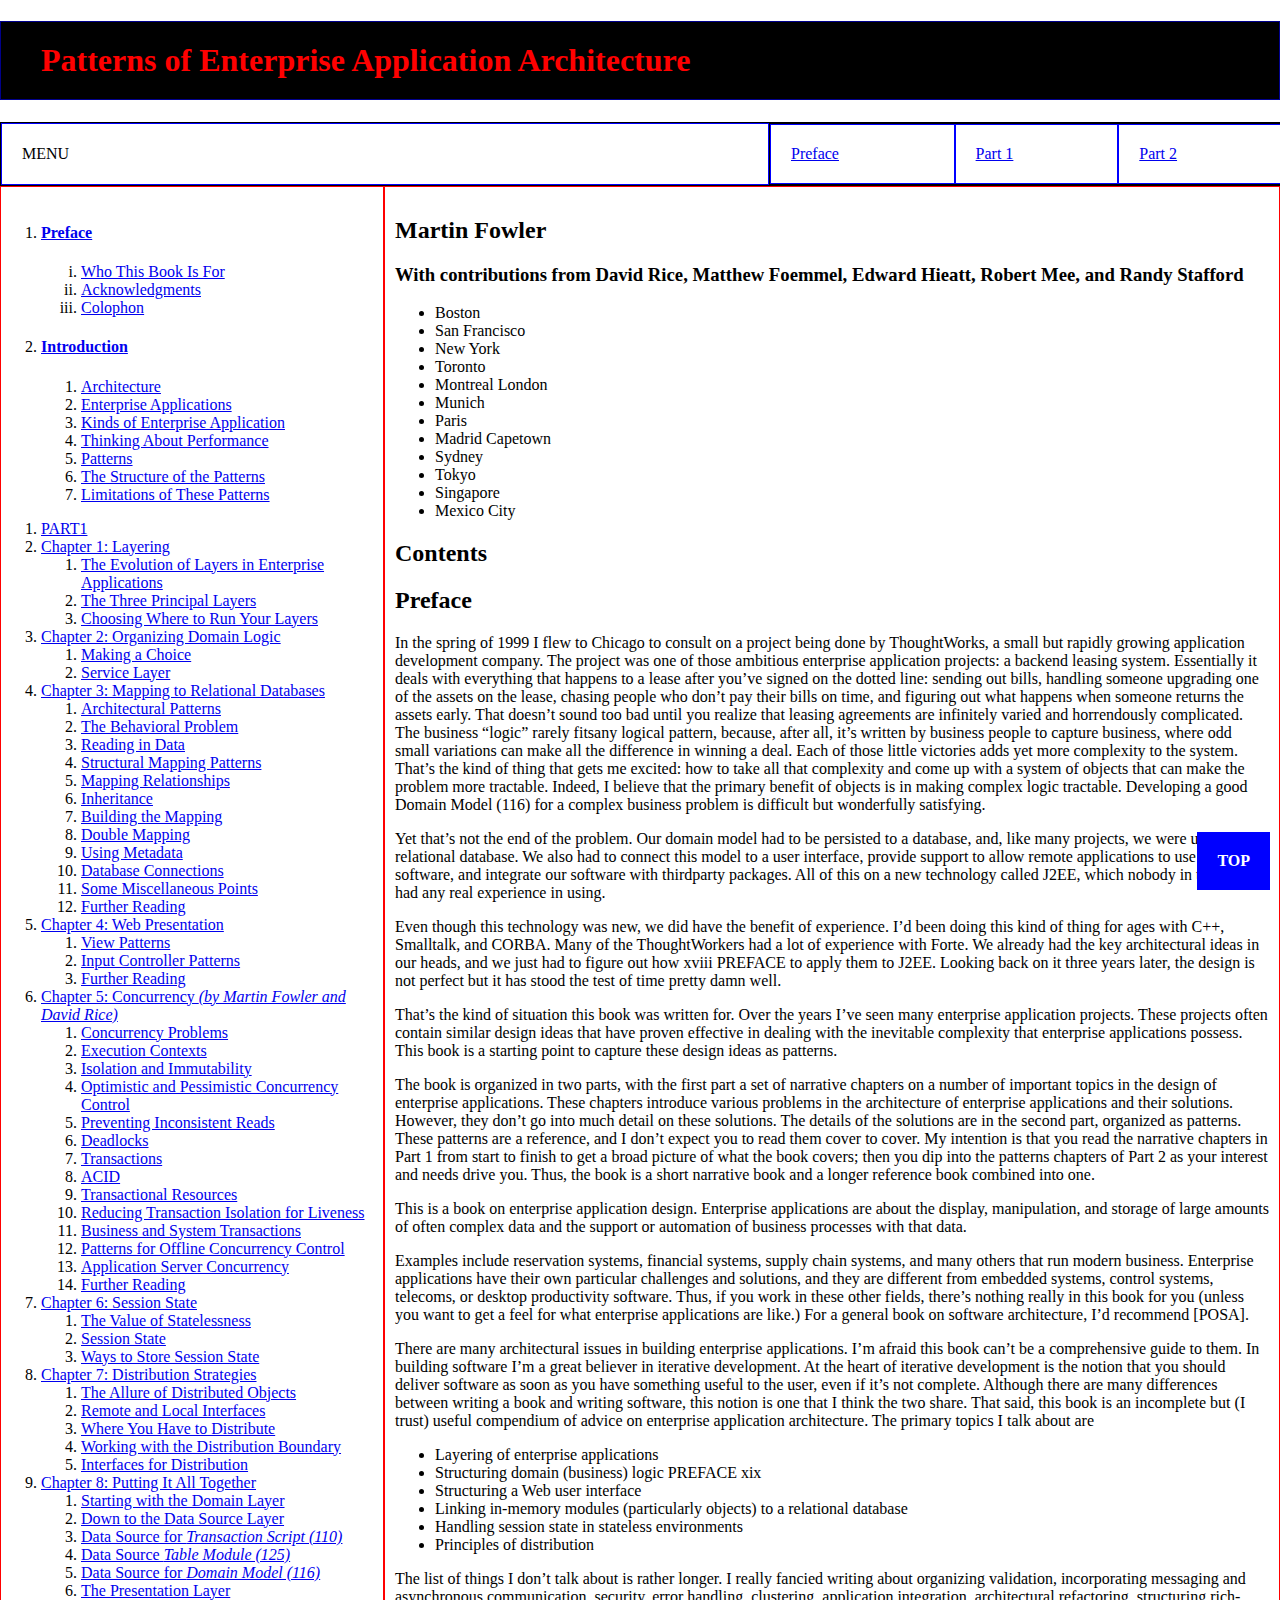
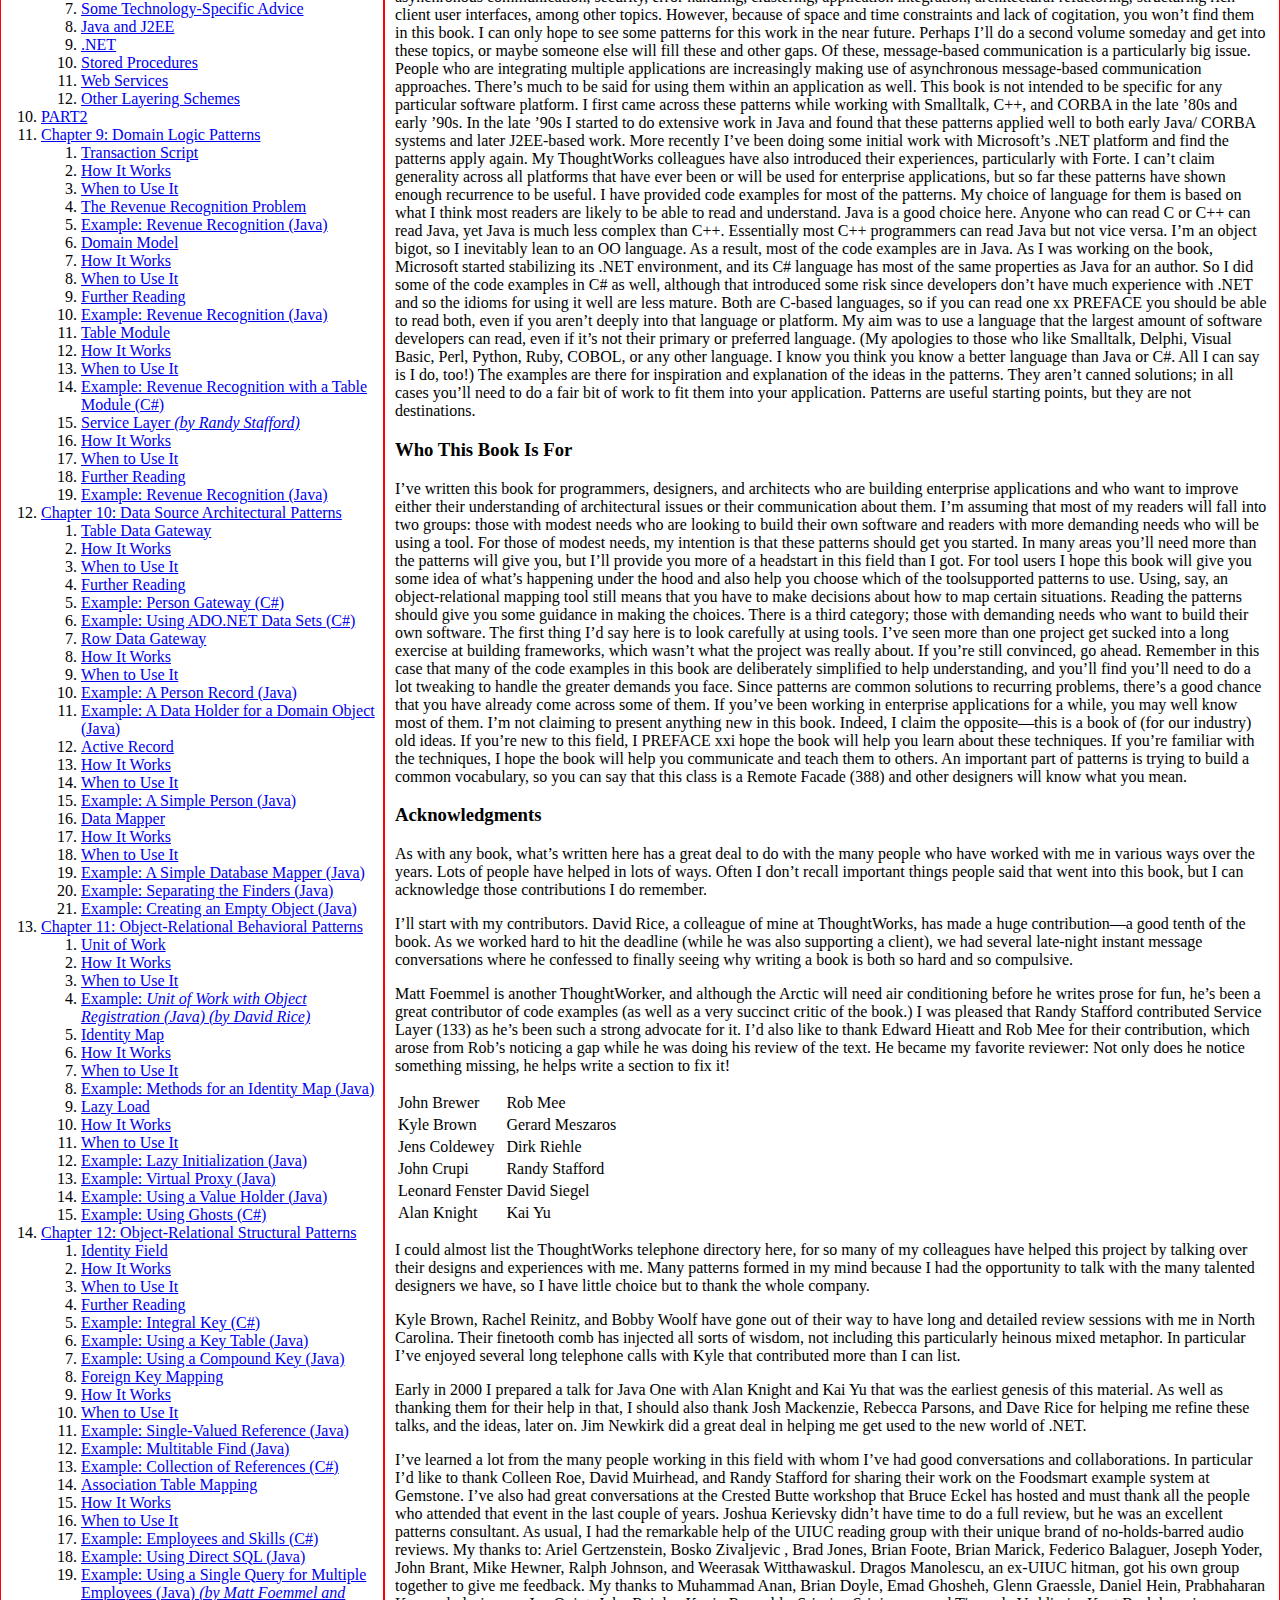
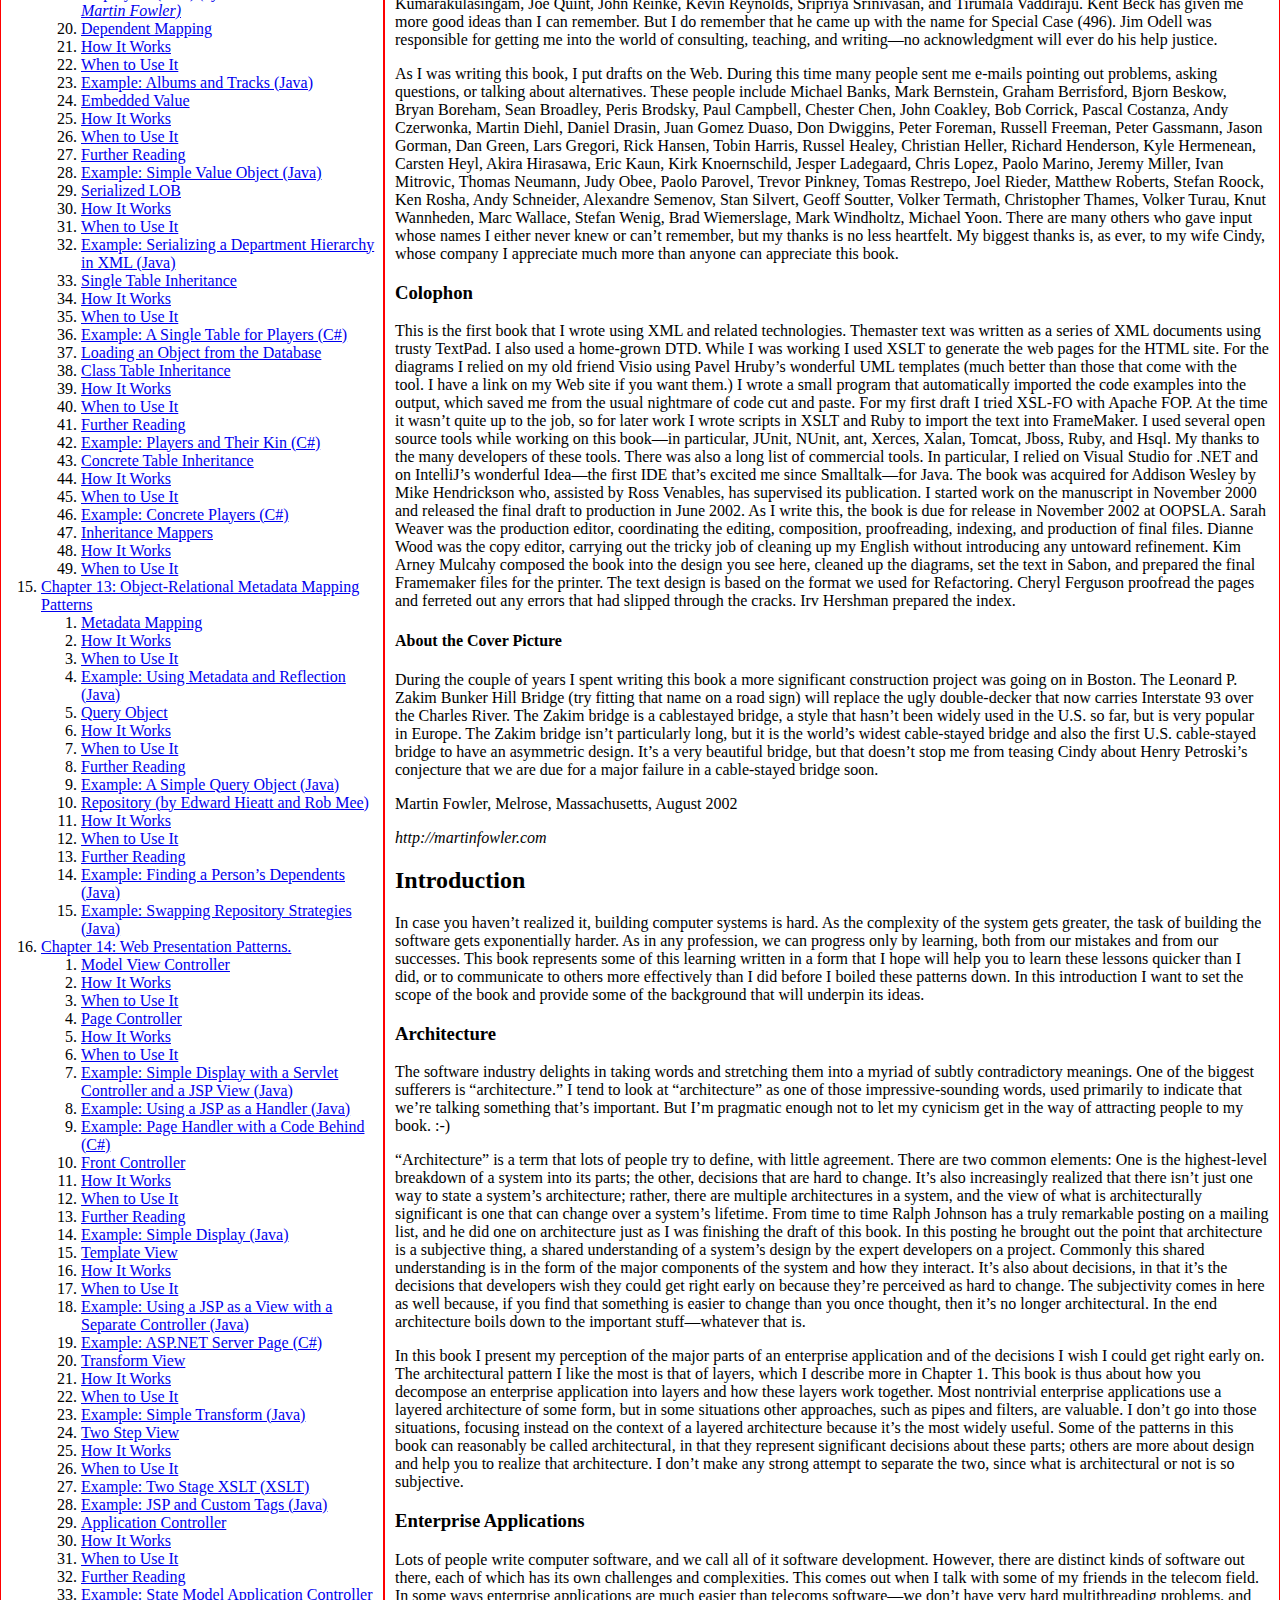
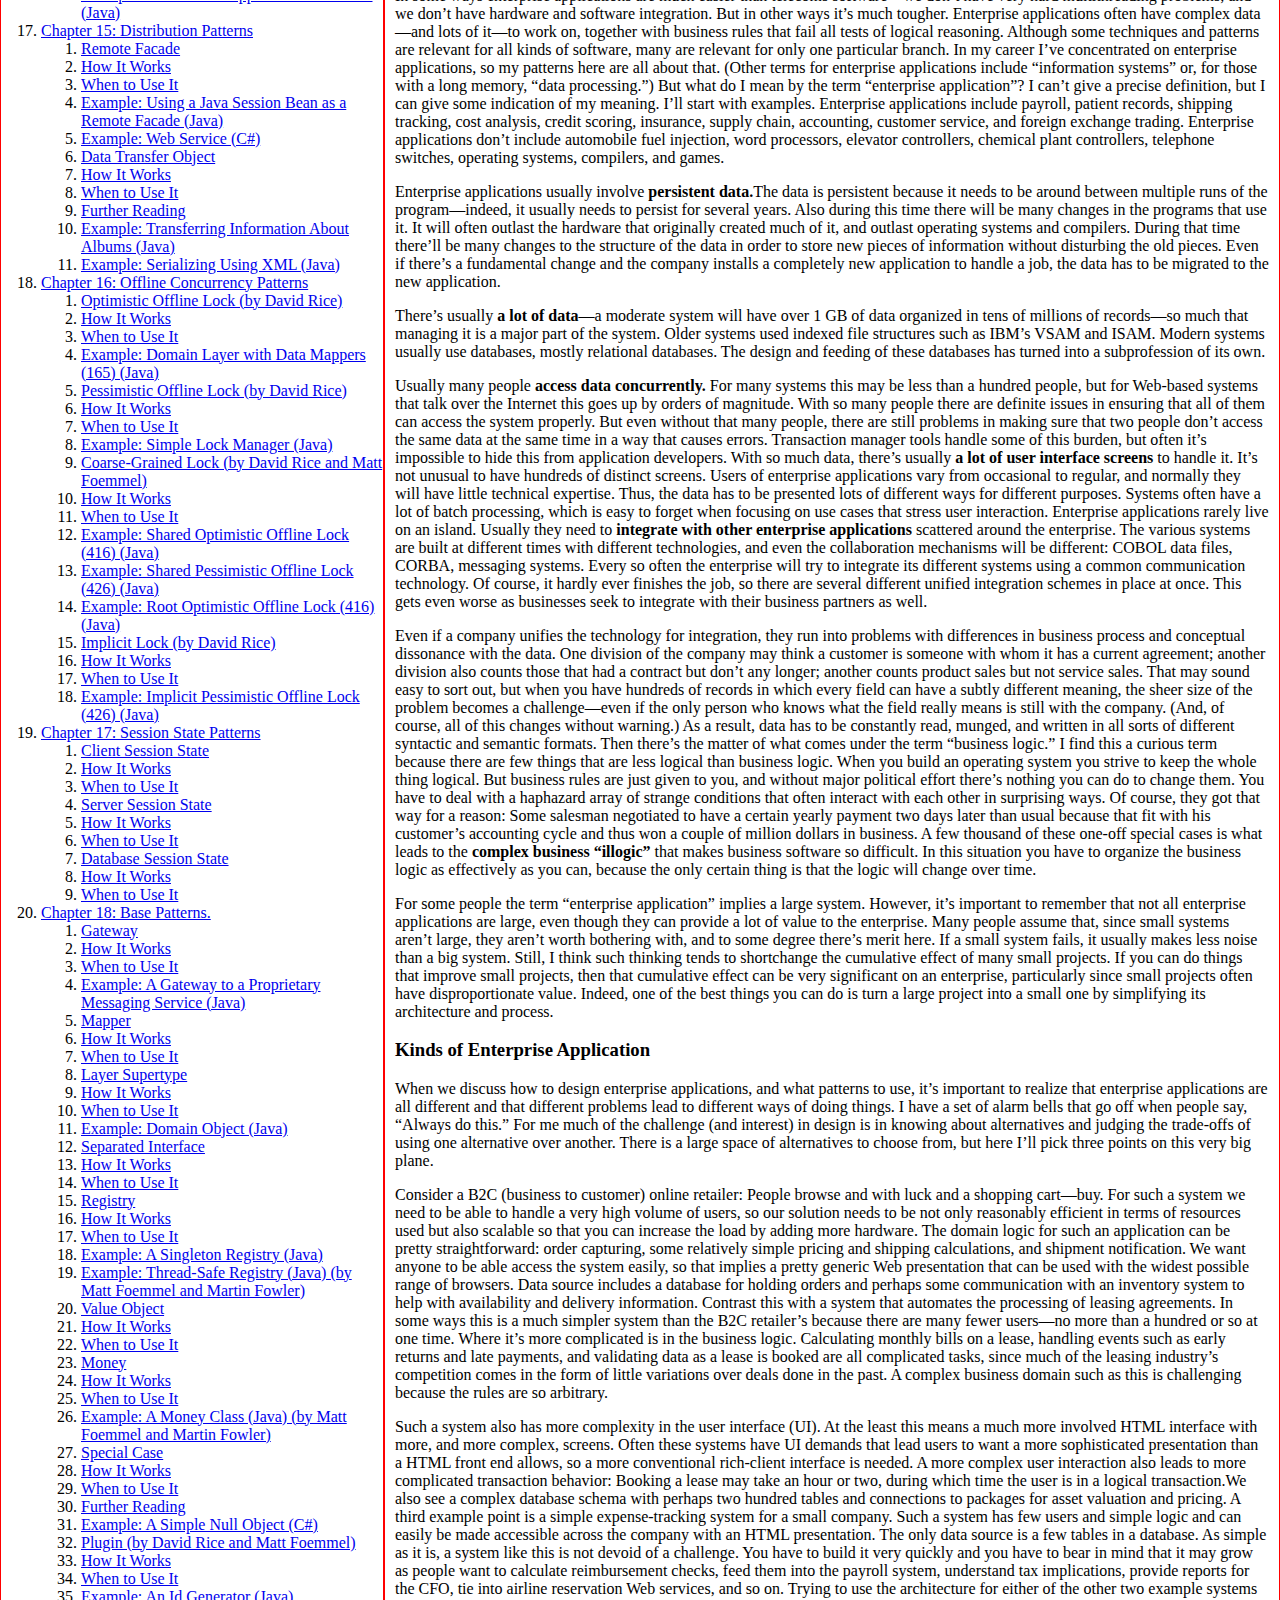
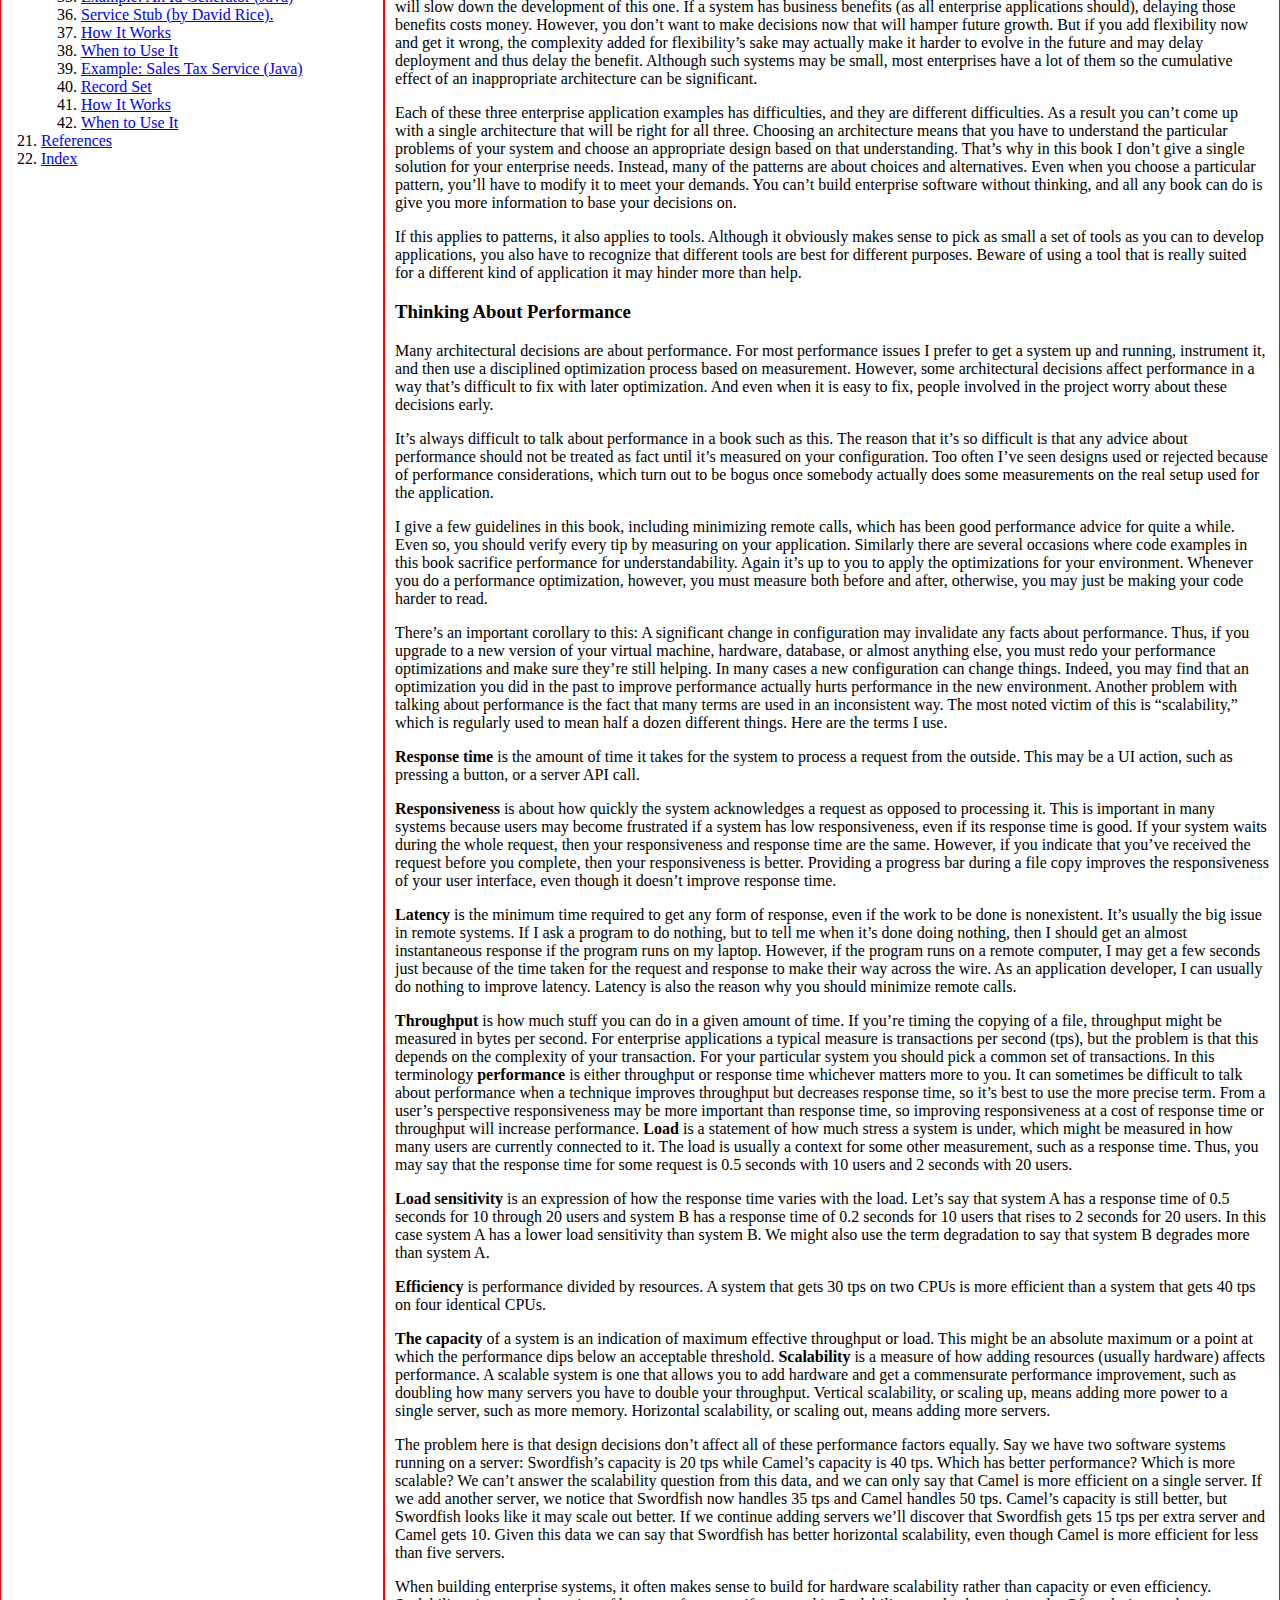
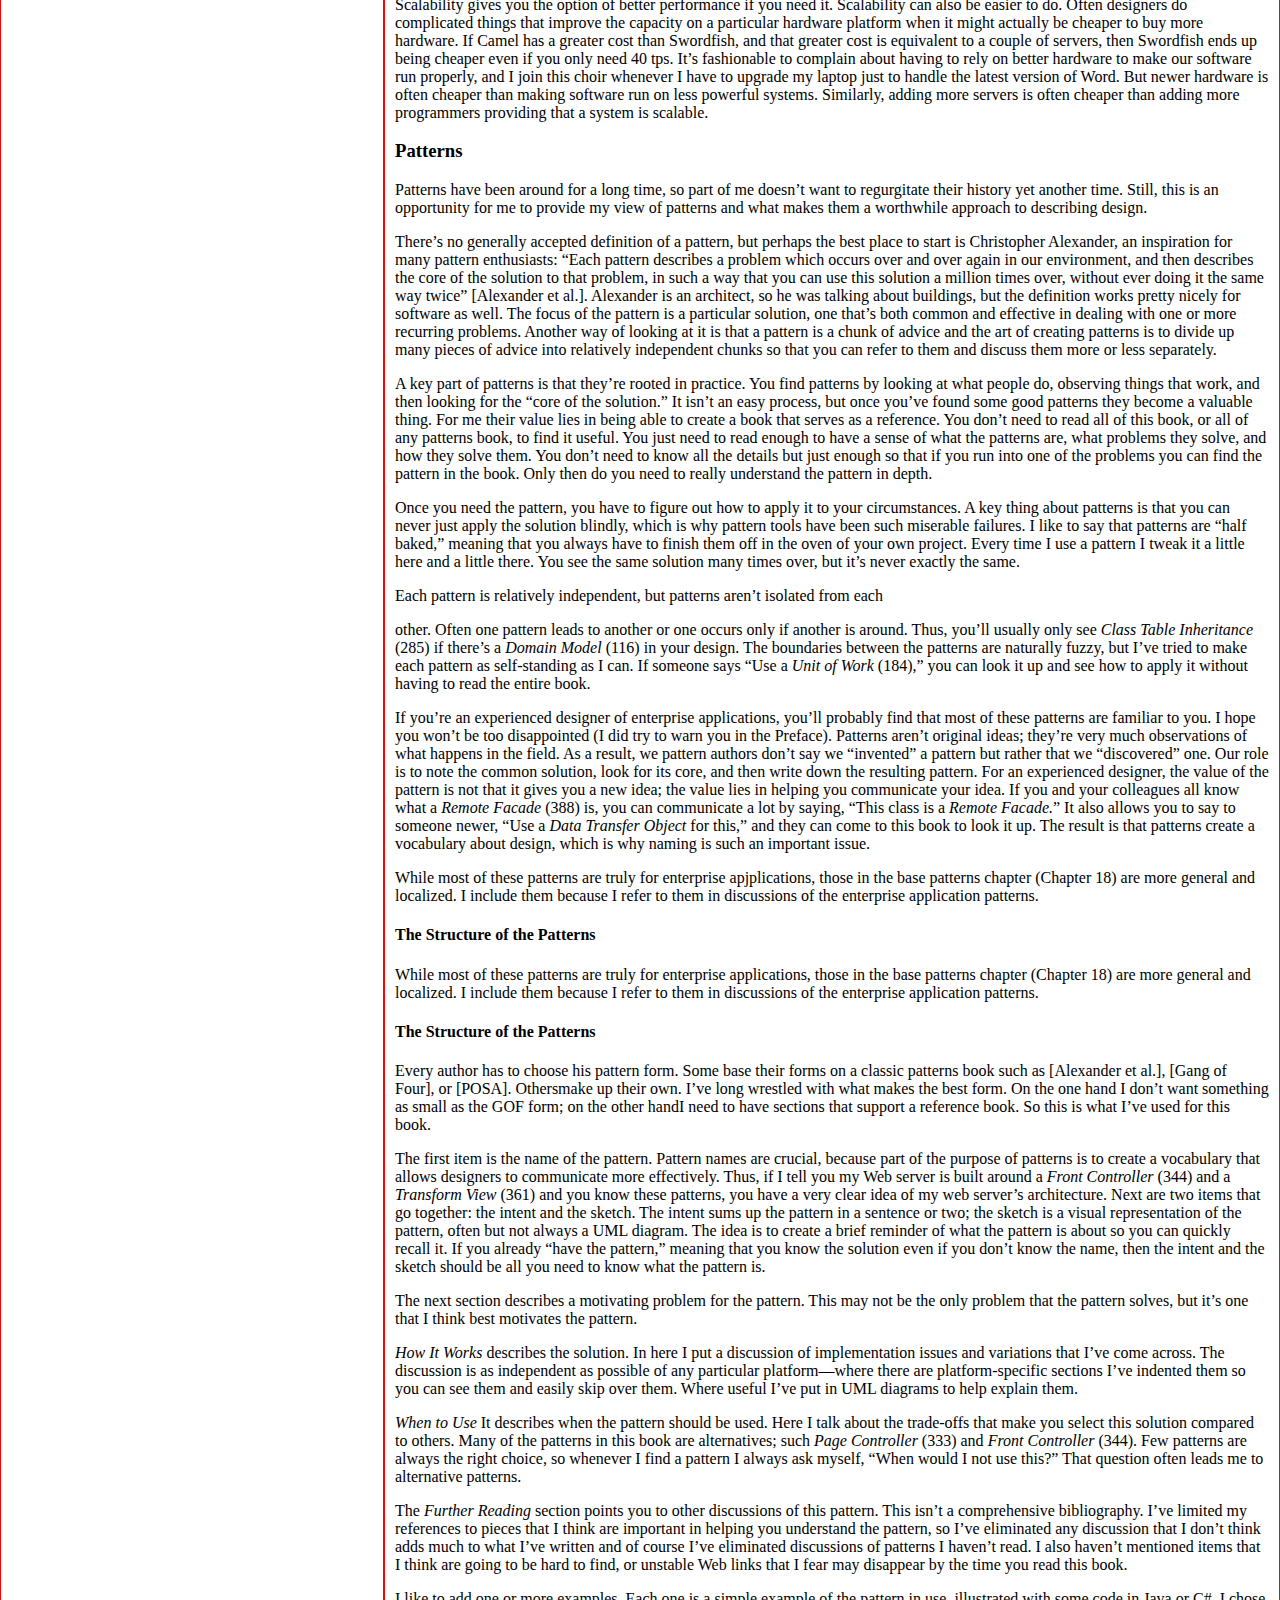
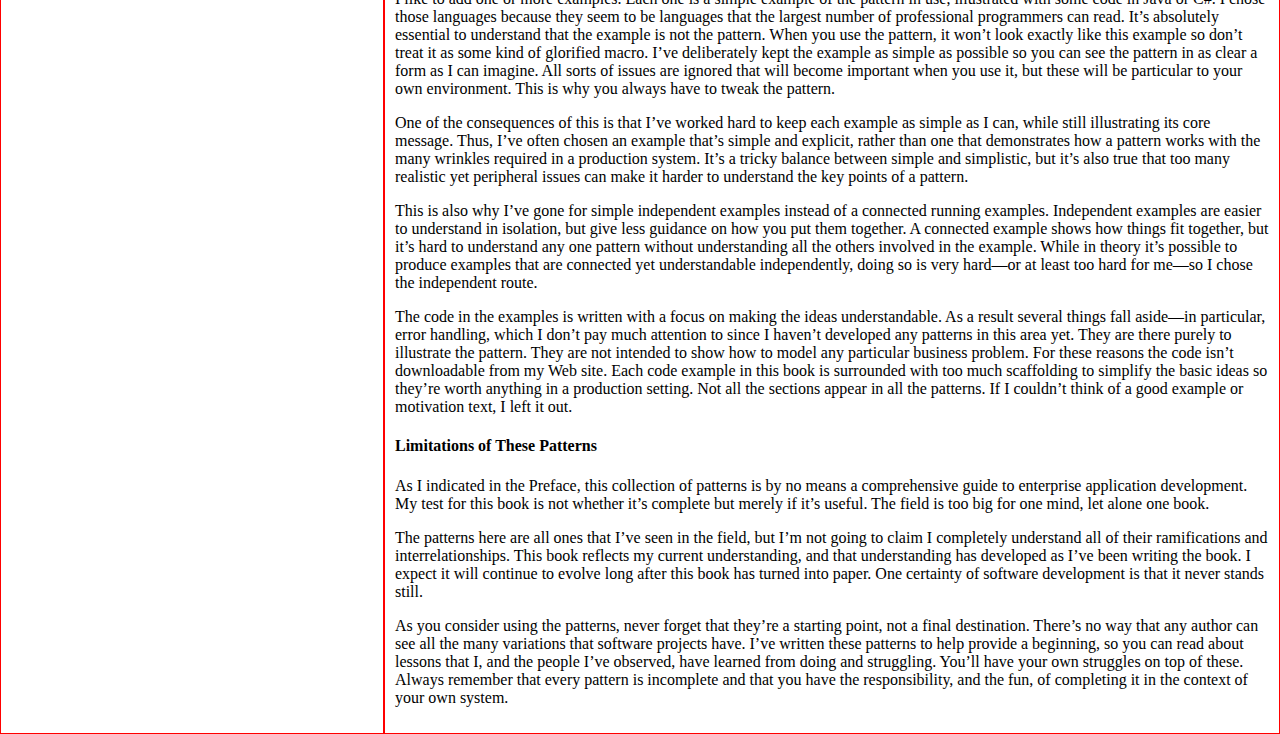
<file: index.html>
<!DOCTYPE html>
<html>
        <head>
                <title>Patterns of Enterprise Application Architecture</title>
        </head>
        <body>
                <style>
                        body{
                                margin: 0;
                                padding: 0;
                        }
                        /* p, div {
                            border: 1px solid red;
                            margin: 10px 20px;
                            padding: 10px 20px 30px 40px;
                        } */

                        .inner-div{
                            padding: 10px;
                        }

                        .super-inner{
                            display: block;
                            border-color: blue;
                            margin-bottom: 20px;
                        }

                        .menu{
                                border: 1px solid black;
                                display: table;
                                width:100%;
                        }

                        .menu-item{
                                border: 1px solid blue;
                                display: table-cell;

                                padding: 20px;
                        }
                        .menu-item2{
                                border: 1px solid blue;
                                display: table-cell;
                                width: 60%;

                                padding: 20px;
                        }

                        .menu-item:hover{
                                background: red;
                                color: white;
                                cursor: pointer;
                        }
                        .menu-item:active{
                                background: green;
                        }

                        /* .menu div{
                                display: inline-block;
                                border: 1px solid red;
                                padding: 10px 20px;
                        }

                        .menu div:hover{
                                background: red;
                                color: white;
                        }

                        .menu li{
                                display: inline-block;
                                border: 1px solid red;
                                padding: 10px 20px;
                        }

                        .menu li:hover{
                                background: red;
                                color: white;
                        } */

                        #top-button{
                                display: block;
                                position: fixed;
                                bottom: 10px;
                                right: 10px;
                                background: blue;
                                color: white;
                                padding: 20px;
                                font-weight: bold;
                                text-decoration: none;
                        }
                        .start{
                                display: table-cell;
                                border: 1px solid red;
                                width: 30%;


                        }

                        .start:hover{
                                background: red;
                                color: white;
                                cursor: pointer;
                        }
                        .start:active{
                                background: green;
                        }
                        .text{
                                display: table-cell;
                                border: 1px solid red;
                                padding: 10px;
                                width: 70%;
                        }

                </style>
                <a href="#" id="top-button">TOP</a>
                <h1 style="color: red; background-color: black; border: 1px solid darkblue; padding: 20px 40px;">Patterns of Enterprise Application Architecture</h1>
                <div class="menu">
                        <div class="menu-item2">MENU</div>
                <div class="menu">
                        <a href="file:///C:/study/homework/index.html" class="menu-item">Preface</a>
                        <a href="file:///C:/study/homework/part1.html" target="_blank" class="menu-item">Part 1</a>
                        <a href="file:///C:/study/homework/part2.html" target="_blank" class="menu-item">Part 2</a>
                </div>
                </div>
                <div class="start">
                <ol>
                        <li>
                                <a href="#Preface"><h4>Preface</h4></a>
                                <ol type="i">
                                        <li>
                                                <a href="#Who_This_Book_Is_For">Who This Book Is For</a>
                                        </li>
                                        <li>
                                                <a href="#Acknowledgments">Acknowledgments</a>
                                        </li>
                                        <li>
                                                <a href="#Colophon">Colophon</a>
                                        </li>
                                </ol>
                        </li>
                        <li>
                                <a href="#Introduction"><h4>Introduction</h4></a>
                                <ol>
                                        <li>
                                                <a href="#Architecture">Architecture</a>
                                        </li>
                                        <li>
                                                <a href="#Enterprise_Applications">Enterprise Applications</a>
                                        </li>
                                        <li>
                                                <a href="#Kinds_of_Enterprise_Application">Kinds of Enterprise Application</a>
                                        </li>
                                        <li>
                                                <a href="#Thinking_About_Performance">Thinking About Performance</a>
                                        </li>
                                        <li>
                                                <a href="#Patterns">Patterns</a>
                                        </li>
                                        <li>
                                                <a href="#The_Structure_of_the_Patterns">The Structure of the Patterns</a>
                                        </li>
                                        <li>
                                                <a href="#Limitations_of_These_Patterns">Limitations of These Patterns</a>
                                        </li>
                                </ol>
                        </li>
                </ol>
                <!-- part 1 -->
                <ol>
                        <li>
                                <a href="file:///C:/study/homework/part1.html" target="_blank">PART1</a>
                        </li>

                        <li>
                                <a href="file:///C:/study/homework/part1.html#Layering" target="_blank">Chapter 1: Layering</a>

                                        <ol>
                                                <li>
                                                        <a href="file:///C:/study/homework/part1.html#The_Evolution_of_Layers_in_Enterprise_Applications" target="_blank">The Evolution of Layers in Enterprise Applications</a>
                                                </li>
                                                <li>
                                                        <a href="file:///C:/study/homework/part1.html#The_Three_Principal_Layers" target="_blank">The Three Principal Layers</a>
                                                </li>
                                                <li>
                                                        <a href="file:///C:/study/homework/part1.html#Choosing_Where_to_Run_Your_Layers" target="_blank">Choosing Where to Run Your Layers</a>
                                                </li>
                                        </ol>
                        </li>
                        <li>
                                <a href="file:///C:/study/homework/part1.html#Organizing_Domain_Logic" target="_blank">Chapter 2: Organizing Domain Logic</a>
                                        <ol>
                                                <li>
                                                        <a href="file:///C:/study/homework/part1.html#Making_a_Choice" target="_blank">Making a Choice</a>
                                                </li>
                                                <li>
                                                        <a href="file:///C:/study/homework/part1.html#Service_Layer" target="_blank">Service Layer</a>
                                                </li>
                                        </ol>
                        <li>
                                <a href="file:///C:/study/homework/part1.html#Mapping_to_Relational_Databases" target="_blank">Chapter 3: Mapping to Relational Databases</a>
                                        <ol>
                                                <li>
                                                        <a href="file:///C:/study/homework/part1.html#Architectural_Patterns" target="_blank">Architectural Patterns</a>
                                                </li>
                                                <li>
                                                        <a href="file:///C:/study/homework/part1.html#The_Behavioral_Problem" target="_blank">The Behavioral Problem</a>
                                                </li>
                                                <li>
                                                        <a href="file:///C:/study/homework/part1.html#Reading_in_Data" target="_blank">Reading in Data</a>
                                                </li>
                                                <li>
                                                        <a href="file:///C:/study/homework/part1.html#Structural_Mapping_Patterns" target="_blank">Structural Mapping Patterns</a>
                                                </li>
                                                <li>
                                                        <a href="file:///C:/study/homework/part1.html#Mapping_Relationships" target="_blank">Mapping Relationships</a>
                                                </li>
                                                <li>
                                                        <a href="file:///C:/study/homework/part1.html#Inheritance" target="_blank">Inheritance</a>
                                                </li>
                                                <li>
                                                        <a href="file:///C:/study/homework/part1.html#Building_the_Mapping" target="_blank">Building the Mapping</a>
                                                </li>
                                                <li>
                                                        <a href="file:///C:/study/homework/part1.html#Double_Mapping" target="_blank">Double Mapping</a>
                                                </li>
                                                <li>
                                                        <a href="file:///C:/study/homework/part1.html#Using_Metadata" target="_blank">Using Metadata</a>
                                                </li>
                                                <li>
                                                        <a href="file:///C:/study/homework/part1.html#Database_Connections" target="_blank">Database Connections</a>
                                                </li>
                                                <li>
                                                        <a href="file:///C:/study/homework/part1.html#Some_Miscellaneous_Points" target="_blank">Some Miscellaneous Points</a>
                                                </li>
                                                <li>
                                                        <a href="file:///C:/study/homework/part1.html#Further_Reading" target="_blank">Further Reading</a>
                                                </li>
                                        </ol>
                        </li>
                        <li>
                                <a href="file:///C:/study/homework/part1.html#Web_Presentation" target="_blank">Chapter 4: Web Presentation</a>
                                        <ol>
                                                <li>
                                                        <a href="file:///C:/study/homework/part1.html#View_Patterns" target="_blank">View Patterns</a>
                                                </li>
                                                <li>
                                                        <a href="file:///C:/study/homework/part1.html#Input_Controller_Patterns" target="_blank">Input Controller Patterns</a>
                                                </li>
                                                <li>
                                                        <a href="file:///C:/study/homework/part1.html#Further_Reading1" target="_blank">Further Reading</a>
                                                </li>
                                        </ol>
                        </li>
                        <li>
                                <a href="file:///C:/study/homework/part1.html#Concurrency" target="_blank">Chapter 5: Concurrency <i>(by Martin Fowler and David Rice)</i></a>
                                        <ol>
                                                <li>
                                                        <a href="file:///C:/study/homework/part1.html#Concurrency_Problems" target="_blank">Concurrency Problems</a>
                                                </li>
                                                <li>
                                                        <a href="file:///C:/study/homework/part1.html#Execution_Contexts" target="_blank">Execution Contexts</a>
                                                </li>
                                                <li>
                                                        <a href="file:///C:/study/homework/part1.html#Isolation_and_Immutability" target="_blank">Isolation and Immutability</a>
                                                </li>
                                                <li>
                                                        <a href="file:///C:/study/homework/part1.html#Optimistic_and_Pessimistic_Concurrency_Control" target="_blank">Optimistic and Pessimistic Concurrency Control</a>
                                                </li>
                                                <li>
                                                        <a href="file:///C:/study/homework/part1.html#Preventing_Inconsistent_Reads" target="_blank">Preventing Inconsistent Reads</a>
                                                </li>
                                                <li>
                                                        <a href="file:///C:/study/homework/part1.html#Deadlocks" target="_blank">Deadlocks</a>
                                                </li>
                                                <li>
                                                        <a href="file:///C:/study/homework/part1.html#Transactions" target="_blank">Transactions</a>
                                                </li>
                                                <li>
                                                        <a href="file:///C:/study/homework/part1.html#ACID" target="_blank">ACID</a>
                                                </li>
                                                <li>
                                                        <a href="file:///C:/study/homework/part1.html#Transactional_Resources" target="_blank">Transactional Resources</a>
                                                </li>
                                                <li>
                                                        <a href="file:///C:/study/homework/part1.html#Reducing_Transaction_Isolation_for_Liveness" target="_blank">Reducing Transaction Isolation for Liveness</a>
                                                </li>
                                                <li>
                                                        <a href="file:///C:/study/homework/part1.html#Business_and_System_Transactions" target="_blank">Business and System Transactions</a>
                                                </li>
                                                <li>
                                                        <a href="file:///C:/study/homework/part1.html#Patterns_for_Offline_Concurrency_Control " target="_blank">Patterns for Offline Concurrency Control </a>
                                                </li>
                                                <li>
                                                        <a href="file:///C:/study/homework/part1.html#Application_Server_Concurrency" target="_blank">Application Server Concurrency</a>
                                                </li>
                                                <li>
                                                        <a href="file:///C:/study/homework/part1.html#Further_Reading80" target="_blank">Further Reading</a>
                                                </li>
                                        </ol>
                        </li>
                        <li>
                                <a href="file:///C:/study/homework/part1.html#Session_State" target="_blank">Chapter 6: Session State</a>
                                        <ol>
                                                <li>
                                                        <a href="file:///C:/study/homework/part1.html#The_Value_of_Statelessness" target="_blank">The Value of Statelessness</a>
                                                </li>
                                                <li>
                                                        <a href="file:///C:/study/homework/part1.html#Session_State83" target="_blank">Session State</a>
                                                </li>
                                                <li>
                                                        <a href="file:///C:/study/homework/part1.html#Ways_to_Store_Session_State" target="_blank">Ways to Store Session State</a>
                                                </li>
                                        </ol>
                        </li>
                        <li>
                                <a href="file:///C:/study/homework/part1.html#Distribution_Strategies" target="_blank">Chapter 7: Distribution Strategies</a>
                                        <ol>
                                                <li>
                                                        <a href="file:///C:/study/homework/part1.html#The_Allure_of_Distributed_Objects" target="_blank">The Allure of Distributed Objects</a>
                                                </li>
                                                <li>
                                                        <a href="file:///C:/study/homework/part1.html#Remote_and_Local_Interfaces" target="_blank">Remote and Local Interfaces</a>
                                                </li>
                                                <li>
                                                        <a href="file:///C:/study/homework/part1.html#Where_You_Have_to_Distribute" target="_blank">Where You Have to Distribute</a>
                                                </li>
                                                <li>
                                                        <a href="file:///C:/study/homework/part1.html#Working_with_the_Distribution_Boundary" target="_blank">Working with the Distribution Boundary</a>
                                                </li>
                                                <li>
                                                        <a href="file:///C:/study/homework/part1.html#Interfaces_for_Distribution" target="_blank">Interfaces for Distribution</a>
                                                </li>
                                        </ol>
                        </li>
                        <li>
                                <a href="file:///C:/study/homework/part1.html#Putting_It_All_Together" target="_blank">Chapter 8: Putting It All Together</a>
                                        <ol>
                                                <li>
                                                        <a href="file:///C:/study/homework/part1.html#Starting_with_the_Domain_Layer" target="_blank">Starting with the Domain Layer</a>
                                                </li>
                                                <li>
                                                        <a href="file:///C:/study/homework/part1.html#Down_to_the_Data_Source_Layer" target="_blank">Down to the Data Source Layer</a>
                                                </li>
                                                <li>
                                                        <a href="file:///C:/study/homework/part1.html#Data_Source_for_Transaction_Script" target="_blank">Data Source for <i>Transaction Script (110)</i></a>
                                                </li>
                                                <li>
                                                        <a href="file:///C:/study/homework/part1.html#Data_Source_Table_Module" target="_blank">Data Source <i>Table Module (125)</i></a>
                                                </li>
                                                <li>
                                                        <a href="file:///C:/study/homework/part1.html#Data_Source_for_Domain_Model" target="_blank">Data Source for <i>Domain Model (116)</i></a>
                                                </li>
                                                <li>
                                                        <a href="file:///C:/study/homework/part1.html#The_Presentation_Layer" target="_blank">The Presentation Layer</a>
                                                </li>
                                                <li>
                                                        <a href="file:///C:/study/homework/part1.html#Some_Technology_Specific_Advice" target="_blank">Some Technology-Specific Advice</a>
                                                </li>
                                                <li>
                                                        <a href="file:///C:/study/homework/part1.html#Java_and_J2EE" target="_blank">Java and J2EE</a>
                                                </li>
                                                <li>
                                                        <a href="file:///C:/study/homework/part1.html#.NET" target="_blank">.NET</a>
                                                </li>
                                                <li>
                                                        <a href="file:///C:/study/homework/part1.html#Stored_Procedures" target="_blank">Stored Procedures</a>
                                                </li>
                                                <li>
                                                        <a href="file:///C:/study/homework/part1.html#Web_Services" target="_blank">Web Services</a>
                                                </li>
                                                <li>
                                                        <a href="file:///C:/study/homework/part1.html#Other_Layering_Schemes" target="_blank">Other Layering Schemes</a>
                                                </li>
                                        </ol>
                        </li>
                        <!-- part 2 -->
                        <li>
                                <a href="file:///C:/study/homework/part2.html" target="_blank">PART2</a>
                        </li>
                        <li>
                                <a href="file:///C:/study/homework/part2.html#Domain_Logic_Patterns" target="_blank">Chapter 9: Domain Logic Patterns</a>
                                        <ol>
                                                <li>
                                                        <a href="file:///C:/study/homework/part2.html#Transaction_Script" target="_blank">Transaction Script</a>
                                                </li>
                                                <li>
                                                        <a href="file:///C:/study/homework/part2.html#110" target="_blank">How It Works</a>
                                                </li>
                                                <li>
                                                        <a href="file:///C:/study/homework/part2.html#111" target="_blank">When to Use It</a>
                                                </li>
                                                <li>
                                                        <a href="file:///C:/study/homework/part2.html#112" target="_blank">The Revenue Recognition Problem</a>
                                                </li>
                                                <li>
                                                        <a href="file:///C:/study/homework/part2.html#113" target="_blank">Example: Revenue Recognition (Java) </a>
                                                </li>
                                                <li>
                                                        <a href="file:///C:/study/homework/part2.html#116" target="_blank">Domain Model</a>
                                                </li>
                                                <li>
                                                        <a href="file:///C:/study/homework/part2.html#116(2)" target="_blank">How It Works</a>
                                                </li>
                                                <li>
                                                        <a href="file:///C:/study/homework/part2.html#119" target="_blank">When to Use It</a>
                                                </li>
                                                <li>
                                                        <a href="file:///C:/study/homework/part2.html#119(2)" target="_blank">Further Reading</a>
                                                </li>
                                                <li>
                                                        <a href="file:///C:/study/homework/part2.html#120" target="_blank">Example: Revenue Recognition (Java)</a>
                                                </li>
                                                <li>
                                                        <a href="file:///C:/study/homework/part2.html#125" target="_blank">Table Module</a>
                                                </li>
                                                <li>
                                                        <a href="file:///C:/study/homework/part2.html#126" target="_blank">How It Works</a>
                                                </li>
                                                <li>
                                                        <a href="file:///C:/study/homework/part2.html#128" target="_blank">When to Use It</a>
                                                </li>
                                                <li>
                                                        <a href="file:///C:/study/homework/part2.html#129" target="_blank">Example: Revenue Recognition with a Table Module (C#)</a>
                                                </li>
                                                <li>
                                                        <a href="file:///C:/study/homework/part2.html#133" target="_blank">Service Layer <i>(by Randy Stafford)</i></a>
                                                </li>
                                                <li>
                                                        <a href="file:///C:/study/homework/part2.html#134" target="_blank">How It Works</a>
                                                </li>
                                                <li>
                                                        <a href="file:///C:/study/homework/part2.html#137" target="_blank">When to Use It</a>
                                                </li>
                                                <li>
                                                        <a href="file:///C:/study/homework/part2.html#137(2)" target="_blank">Further Reading</a>
                                                </li>
                                                <li>
                                                        <a href="file:///C:/study/homework/part2.html#138" target="_blank">Example: Revenue Recognition (Java)</a>
                                                </li>
                                        </ol>
                        </li>
                        <li>
                                <a href="file:///C:/study/homework/part2.html#143" target="_blank">Chapter 10: Data Source Architectural Patterns</a>
                                        <ol>
                                                <li>
                                                        <a href="file:///C:/study/homework/part2.html#144" target="_blank">Table Data Gateway</a>
                                                </li>
                                                <li>
                                                        <a href="file:///C:/study/homework/part2.html#144(2)" target="_blank">How It Works</a>
                                                </li>
                                                <li>
                                                        <a href="file:///C:/study/homework/part2.html#145" target="_blank">When to Use It</a>
                                                </li>
                                                <li>
                                                        <a href="file:///C:/study/homework/part2.html#146" target="_blank">Further Reading</a>
                                                </li>
                                                <li>
                                                        <a href="file:///C:/study/homework/part2.html#146(2)" target="_blank">Example: Person Gateway (C#)</a>
                                                </li>
                                                <li>
                                                        <a href="file:///C:/study/homework/part2.html#148" target="_blank">Example: Using ADO.NET Data Sets (C#)</a>
                                                </li>
                                                <li>
                                                        <a href="file:///C:/study/homework/part2.html#152" target="_blank">Row Data Gateway</a>
                                                </li>
                                                <li>
                                                        <a href="file:///C:/study/homework/part2.html#152(2)" target="_blank">How It Works</a>
                                                </li>
                                                <li>
                                                        <a href="file:///C:/study/homework/part2.html#153" target="_blank">When to Use It</a>
                                                </li>
                                                <li>
                                                        <a href="file:///C:/study/homework/part2.html#155" target="_blank">Example: A Person Record (Java)</a>
                                                </li>
                                                <li>
                                                        <a href="file:///C:/study/homework/part2.html#158" target="_blank">Example: A Data Holder for a Domain Object (Java)</a>
                                                </li>
                                                <li>
                                                        <a href="file:///C:/study/homework/part2.html#160" target="_blank">Active Record</a>
                                                </li>
                                                <li>
                                                        <a href="file:///C:/study/homework/part2.html#160(2)" target="_blank">How It Works</a>
                                                </li>
                                                <li>
                                                        <a href="file:///C:/study/homework/part2.html#161" target="_blank">When to Use It</a>
                                                </li>
                                                <li>
                                                        <a href="file:///C:/study/homework/part2.html#162" target="_blank">Example: A Simple Person (Java) </a>
                                                </li>
                                                <li>
                                                        <a href="file:///C:/study/homework/part2.html#165" target="_blank">Data Mapper</a>
                                                </li>
                                                <li>
                                                        <a href="file:///C:/study/homework/part2.html#165(2)" target="_blank">How It Works</a>
                                                </li>
                                                <li>
                                                        <a href="file:///C:/study/homework/part2.html#170" target="_blank">When to Use It</a>
                                                </li>
                                                <li>
                                                        <a href="file:///C:/study/homework/part2.html#171" target="_blank">Example: A Simple Database Mapper (Java) </a>
                                                </li>
                                                <li>
                                                        <a href="file:///C:/study/homework/part2.html#176" target="_blank">Example: Separating the Finders (Java)</a>
                                                </li>
                                                <li>
                                                        <a href="file:///C:/study/homework/part2.html#179" target="_blank">Example: Creating an Empty Object (Java)</a>
                                                </li>
                                        </ol>
                        </li>
                        <li>
                                <a href="file:///C:/study/homework/part2.html#183" target="_blank">Chapter 11: Object-Relational Behavioral Patterns</a>
                                        <ol>
                                                <li>
                                                        <a href="file:///C:/study/homework/part2.html#184" target="_blank">Unit of Work</a>
                                                </li>
                                                <li>
                                                        <a href="file:///C:/study/homework/part2.html#184(2)" target="_blank">How It Works</a>
                                                </li>
                                                <li>
                                                        <a href="file:///C:/study/homework/part2.html#189" target="_blank">When to Use It</a>
                                                </li>
                                                <li>
                                                        <a href="file:///C:/study/homework/part2.html#190" target="_blank">Example: <i>Unit of Work with Object Registration (Java) (by David Rice)</i> </a>
                                                </li>
                                                <li>
                                                        <a href="file:///C:/study/homework/part2.html#195" target="_blank">Identity Map</a>
                                                </li>
                                                <li>
                                                        <a href="file:///C:/study/homework/part2.html#195(2)" target="_blank">How It Works</a>
                                                </li>
                                                <li>
                                                        <a href="file:///C:/study/homework/part2.html#198" target="_blank">When to Use It</a>
                                                </li>
                                                <li>
                                                        <a href="file:///C:/study/homework/part2.html#198(2)" target="_blank">Example: Methods for an Identity Map (Java)</a>
                                                </li>
                                                <li>
                                                        <a href="file:///C:/study/homework/part2.html#200" target="_blank">Lazy Load</a>
                                                </li>
                                                <li>
                                                        <a href="file:///C:/study/homework/part2.html#200(2)" target="_blank">How It Works</a>
                                                </li>
                                                <li>
                                                        <a href="file:///C:/study/homework/part2.html#203" target="_blank">When to Use It</a>
                                                </li>
                                                <li>
                                                        <a href="file:///C:/study/homework/part2.html#203(2)" target="_blank">Example: Lazy Initialization (Java)</a>
                                                </li>
                                                <li>
                                                        <a href="file:///C:/study/homework/part2.html#203(3)" target="_blank">Example: Virtual Proxy (Java)</a>
                                                </li>
                                                <li>
                                                        <a href="file:///C:/study/homework/part2.html#205" target="_blank">Example: Using a Value Holder (Java)</a>
                                                </li>
                                                <li>
                                                        <a href="file:///C:/study/homework/part2.html#206" target="_blank">Example: Using Ghosts (C#)</a>
                                                </li>
                                        </ol>
                        </li>
                        <li>
                                <a href="file:///C:/study/homework/part2.html#215" target="_blank">Chapter 12: Object-Relational Structural Patterns</a>
                                        <ol>
                                                <li>
                                                        <a href="file:///C:/study/homework/part2.html#216" target="_blank">Identity Field</a>
                                                </li>
                                                <li>
                                                        <a href="file:///C:/study/homework/part2.html#216(2)" target="_blank">How It Works</a>
                                                </li>
                                                <li>
                                                        <a href="file:///C:/study/homework/part2.html#220" target="_blank">When to Use It</a>
                                                </li>
                                                <li>
                                                        <a href="file:///C:/study/homework/part2.html#221" target="_blank">Further Reading</a>
                                                </li>
                                                <li>
                                                        <a href="file:///C:/study/homework/part2.html#221(2)" target="_blank">Example: Integral Key (C#)</a>
                                                </li>
                                                <li>
                                                        <a href="file:///C:/study/homework/part2.html#222" target="_blank">Example: Using a Key Table (Java)</a>
                                                </li>
                                                <li>
                                                        <a href="file:///C:/study/homework/part2.html#224" target="_blank">Example: Using a Compound Key (Java)</a>
                                                </li>
                                                <li>
                                                        <a href="file:///C:/study/homework/part2.html#236" target="_blank">Foreign Key Mapping</a>
                                                </li>
                                                <li>
                                                        <a href="file:///C:/study/homework/part2.html#236(2)" target="_blank">How It Works</a>
                                                </li>
                                                <li>
                                                        <a href="file:///C:/study/homework/part2.html#239" target="_blank">When to Use It</a>
                                                </li>
                                                <li>
                                                        <a href="file:///C:/study/homework/part2.html#240" target="_blank">Example: Single-Valued Reference (Java)</a>
                                                </li>
                                                <li>
                                                        <a href="file:///C:/study/homework/part2.html#243" target="_blank">Example: Multitable Find (Java)</a>
                                                </li>
                                                <li>
                                                        <a href="file:///C:/study/homework/part2.html#244" target="_blank">Example: Collection of References (C#)</a>
                                                </li>
                                                <li>
                                                        <a href="file:///C:/study/homework/part2.html#248" target="_blank">Association Table Mapping</a>
                                                </li>
                                                <li>
                                                        <a href="file:///C:/study/homework/part2.html#248(2)" target="_blank">How It Works</a>
                                                </li>
                                                <li>
                                                        <a href="file:///C:/study/homework/part2.html#249" target="_blank">When to Use It</a>
                                                </li>
                                                <li>
                                                        <a href="file:///C:/study/homework/part2.html#250" target="_blank">Example: Employees and Skills (C#)</a>
                                                </li>
                                                <li>
                                                        <a href="file:///C:/study/homework/part2.html#253" target="_blank">Example: Using Direct SQL (Java)</a>
                                                </li>
                                                <li>
                                                        <a href="file:///C:/study/homework/part2.html#256" target="_blank">Example: Using a Single Query for Multiple Employees (Java) <i>(by Matt Foemmel and Martin Fowler)</i></a>
                                                </li>
                                                <li>
                                                        <a href="file:///C:/study/homework/part2.html#262" target="_blank">Dependent Mapping</a>
                                                </li>
                                                <li>
                                                        <a href="file:///C:/study/homework/part2.html#262(2)" target="_blank">How It Works</a>
                                                </li>
                                                <li>
                                                        <a href="file:///C:/study/homework/part2.html#263" target="_blank">When to Use It</a>
                                                </li>
                                                <li>
                                                        <a href="file:///C:/study/homework/part2.html#264" target="_blank">Example: Albums and Tracks (Java)</a>
                                                </li>
                                                <li>
                                                        <a href="file:///C:/study/homework/part2.html#268" target="_blank">Embedded Value</a>
                                                </li>
                                                <li>
                                                        <a href="file:///C:/study/homework/part2.html#268(2)" target="_blank">How It Works</a>
                                                </li>
                                                <li>
                                                        <a href="file:///C:/study/homework/part2.html#268(3)" target="_blank">When to Use It</a>
                                                </li>
                                                <li>
                                                        <a href="file:///C:/study/homework/part2.html#270" target="_blank">Further Reading</a>
                                                </li>
                                                <li>
                                                        <a href="file:///C:/study/homework/part2.html#270(2)" target="_blank">Example: Simple Value Object (Java)</a>
                                                </li>
                                                <li>
                                                        <a href="file:///C:/study/homework/part2.html#272" target="_blank">Serialized LOB</a>
                                                </li>
                                                <li>
                                                        <a href="file:///C:/study/homework/part2.html#272(2)" target="_blank">How It Works</a>
                                                </li>
                                                <li>
                                                        <a href="file:///C:/study/homework/part2.html#274" target="_blank">When to Use It</a>
                                                </li>
                                                <li>
                                                        <a href="file:///C:/study/homework/part2.html#274(2)" target="_blank">Example: Serializing a Department Hierarchy in XML (Java) </a>
                                                </li>
                                                <li>
                                                        <a href="file:///C:/study/homework/part2.html#278" target="_blank">Single Table Inheritance</a>
                                                </li>
                                                <li>
                                                        <a href="file:///C:/study/homework/part2.html#278(2)" target="_blank">How It Works</a>
                                                </li>
                                                <li>
                                                        <a href="file:///C:/study/homework/part2.html#279" target="_blank">When to Use It</a>
                                                </li>
                                                <li>
                                                        <a href="file:///C:/study/homework/part2.html#280" target="_blank">Example: A Single Table for Players (C#)</a>
                                                </li>
                                                <li>
                                                        <a href="file:///C:/study/homework/part2.html#281" target="_blank">Loading an Object from the Database</a>
                                                </li>
                                                <li>
                                                        <a href="file:///C:/study/homework/part2.html#285" target="_blank">Class Table Inheritance</a>
                                                </li>
                                                <li>
                                                        <a href="file:///C:/study/homework/part2.html#285(2)" target="_blank">How It Works</a>
                                                </li>
                                                <li>
                                                        <a href="file:///C:/study/homework/part2.html#286" target="_blank">When to Use It</a>
                                                </li>
                                                <li>
                                                        <a href="file:///C:/study/homework/part2.html#287" target="_blank">Further Reading</a>
                                                </li>
                                                <li>
                                                        <a href="file:///C:/study/homework/part2.html#287(2)" target="_blank">Example: Players and Their Kin (C#)</a>
                                                </li>
                                                <li>
                                                        <a href="file:///C:/study/homework/part2.html#293" target="_blank">Concrete Table Inheritance</a>
                                                </li>
                                                <li>
                                                        <a href="file:///C:/study/homework/part2.html#293(2)" target="_blank">How It Works</a>
                                                </li>
                                                <li>
                                                        <a href="file:///C:/study/homework/part2.html#295" target="_blank">When to Use It</a>
                                                </li>
                                                <li>
                                                        <a href="file:///C:/study/homework/part2.html#296" target="_blank">Example: Concrete Players (C#)</a>
                                                </li>
                                                <li>
                                                        <a href="file:///C:/study/homework/part2.html#302" target="_blank">Inheritance Mappers</a>
                                                </li>
                                                <li>
                                                        <a href="file:///C:/study/homework/part2.html#303" target="_blank">How It Works</a>
                                                </li>
                                                <li>
                                                        <a href="file:///C:/study/homework/part2.html#304" target="_blank">When to Use It</a>
                                                </li>
                                        </ol>
                        </li>
                        <li>
                                <a href="file:///C:/study/homework/part2.html#305" target="_blank">Chapter 13: Object-Relational Metadata Mapping Patterns</a>
                                        <ol>
                                                <li>
                                                        <a href="file:///C:/study/homework/part2.html#306" target="_blank">Metadata Mapping</a>
                                                </li>
                                                <li>
                                                        <a href="file:///C:/study/homework/part2.html#306(2)" target="_blank">How It Works</a>
                                                </li>
                                                <li>
                                                        <a href="file:///C:/study/homework/part2.html#308" target="_blank">When to Use It</a>
                                                </li>
                                                <li>
                                                        <a href="file:///C:/study/homework/part2.html#309" target="_blank">Example: Using Metadata and Reflection (Java) </a>
                                                </li>
                                                <li>
                                                        <a href="file:///C:/study/homework/part2.html#316" target="_blank">Query Object</a>
                                                </li>
                                                <li>
                                                        <a href="file:///C:/study/homework/part2.html#316" target="_blank">How It Works</a>
                                                </li>
                                                <li>
                                                        <a href="file:///C:/study/homework/part2.html#317" target="_blank">When to Use It</a>
                                                </li>
                                                <li>
                                                        <a href="file:///C:/study/homework/part2.html#318" target="_blank">Further Reading</a>
                                                </li>
                                                <li>
                                                        <a href="file:///C:/study/homework/part2.html#318(2)" target="_blank">Example: A Simple Query Object (Java)</a>
                                                </li>
                                                <li>
                                                        <a href="file:///C:/study/homework/part2.html#322" target="_blank">Repository (by Edward Hieatt and Rob Mee)</a>
                                                </li>
                                                <li>
                                                        <a href="file:///C:/study/homework/part2.html#323" target="_blank">How It Works</a>
                                                </li>
                                                <li>
                                                        <a href="file:///C:/study/homework/part2.html#324" target="_blank">When to Use It</a>
                                                </li>
                                                <li>
                                                        <a href="file:///C:/study/homework/part2.html#325" target="_blank">Further Reading</a>
                                                </li>
                                                <li>
                                                        <a href="file:///C:/study/homework/part2.html#325(2)" target="_blank">Example: Finding a Person’s Dependents (Java) </a>
                                                </li>
                                                <li>
                                                        <a href="file:///C:/study/homework/part2.html#326" target="_blank">Example: Swapping Repository Strategies (Java)</a>
                                                </li>
                                        </ol>
                        </li>
                        <li>
                                <a href="file:///C:/study/homework/part2.html#329" target="_blank">Chapter 14: Web Presentation Patterns.</a>
                                        <ol>
                                                <li>
                                                        <a href="file:///C:/study/homework/part2.html#330" target="_blank">Model View Controller</a>
                                                </li>
                                                <li>
                                                        <a href="file:///C:/study/homework/part2.html#330(2)" target="_blank">How It Works</a>
                                                </li>
                                                <li>
                                                        <a href="file:///C:/study/homework/part2.html#332" target="_blank">When to Use It</a>
                                                </li>
                                                <li>
                                                        <a href="file:///C:/study/homework/part2.html#333" target="_blank">Page Controller</a>
                                                </li>
                                                <li>
                                                        <a href="file:///C:/study/homework/part2.html#333(2)" target="_blank">How It Works</a>
                                                </li>
                                                <li>
                                                        <a href="file:///C:/study/homework/part2.html#334" target="_blank">When to Use It</a>
                                                </li>
                                                <li>
                                                        <a href="file:///C:/study/homework/part2.html#335" target="_blank">Example: Simple Display with a Servlet Controller and a JSP View (Java)</a>
                                                </li>
                                                <li>
                                                        <a href="file:///C:/study/homework/part2.html#337" target="_blank">Example: Using a JSP as a Handler (Java)</a>
                                                </li>
                                                <li>
                                                        <a href="file:///C:/study/homework/part2.html#340" target="_blank">Example: Page Handler with a Code Behind (C#)</a>
                                                </li>
                                                <li>
                                                        <a href="file:///C:/study/homework/part2.html#344" target="_blank">Front Controller</a>
                                                </li>
                                                <li>
                                                        <a href="file:///C:/study/homework/part2.html#344(2)" target="_blank">How It Works</a>
                                                </li>
                                                <li>
                                                        <a href="file:///C:/study/homework/part2.html#346" target="_blank">When to Use It</a>
                                                </li>
                                                <li>
                                                        <a href="file:///C:/study/homework/part2.html#347" target="_blank">Further Reading</a>
                                                </li>
                                                <li>
                                                        <a href="file:///C:/study/homework/part2.html#347(2)" target="_blank">Example: Simple Display (Java)</a>
                                                </li>
                                                <li>
                                                        <a href="file:///C:/study/homework/part2.html#350" target="_blank">Template View</a>
                                                </li>
                                                <li>
                                                        <a href="file:///C:/study/homework/part2.html#351" target="_blank">How It Works</a>
                                                </li>
                                                <li>
                                                        <a href="file:///C:/study/homework/part2.html#354" target="_blank">When to Use It</a>
                                                </li>
                                                <li>
                                                        <a href="file:///C:/study/homework/part2.html#355" target="_blank">Example: Using a JSP as a View with a Separate Controller (Java)</a>
                                                </li>
                                                <li>
                                                        <a href="file:///C:/study/homework/part2.html#357" target="_blank">Example: ASP.NET Server Page (C#) </a>
                                                </li>
                                                <li>
                                                        <a href="file:///C:/study/homework/part2.html#361" target="_blank">Transform View</a>
                                                </li>
                                                <li>
                                                        <a href="file:///C:/study/homework/part2.html#361(2)" target="_blank">How It Works</a>
                                                </li>
                                                <li>
                                                        <a href="file:///C:/study/homework/part2.html#362" target="_blank">When to Use It</a>
                                                </li>
                                                <li>
                                                        <a href="file:///C:/study/homework/part2.html#363" target="_blank">Example: Simple Transform (Java)</a>
                                                </li>
                                                <li>
                                                        <a href="file:///C:/study/homework/part2.html#365" target="_blank">Two Step View</a>
                                                </li>
                                                <li>
                                                        <a href="file:///C:/study/homework/part2.html#365(2)" target="_blank">How It Works</a>
                                                </li>
                                                <li>
                                                        <a href="file:///C:/study/homework/part2.html#367" target="_blank">When to Use It</a>
                                                </li>
                                                <li>
                                                        <a href="file:///C:/study/homework/part2.html#371" target="_blank">Example: Two Stage XSLT (XSLT)</a>
                                                </li>
                                                <li>
                                                        <a href="file:///C:/study/homework/part2.html#374" target="_blank">Example: JSP and Custom Tags (Java)</a>
                                                </li>
                                                <li>
                                                        <a href="file:///C:/study/homework/part2.html#379" target="_blank">Application Controller</a>
                                                </li>
                                                <li>
                                                        <a href="file:///C:/study/homework/part2.html#380" target="_blank">How It Works</a>
                                                </li>
                                                <li>
                                                        <a href="file:///C:/study/homework/part2.html#381" target="_blank">When to Use It</a>
                                                </li>
                                                <li>
                                                        <a href="file:///C:/study/homework/part2.html#382" target="_blank">Further Reading</a>
                                                </li>
                                                <li>
                                                        <a href="file:///C:/study/homework/part2.html#382(2)" target="_blank">Example: State Model Application Controller (Java)</a>
                                                </li>
                                        </ol>
                        </li>
                        <li>
                                <a href="file:///C:/study/homework/part2.html#387" target="_blank">Chapter 15: Distribution Patterns</a>
                                        <ol>
                                                <li>
                                                        <a href="file:///C:/study/homework/part2.html#388" target="_blank">Remote Facade</a>
                                                </li>
                                                <li>
                                                        <a href="file:///C:/study/homework/part2.html#389" target="_blank">How It Works</a>
                                                </li>
                                                <li>
                                                        <a href="file:///C:/study/homework/part2.html#392" target="_blank">When to Use It</a>
                                                </li>
                                                <li>
                                                        <a href="file:///C:/study/homework/part2.html#392(2)" target="_blank">Example: Using a Java Session Bean as a Remote Facade (Java)</a>
                                                </li>
                                                <li>
                                                        <a href="file:///C:/study/homework/part2.html#395" target="_blank">Example: Web Service (C#)</a>
                                                </li>
                                                <li>
                                                        <a href="file:///C:/study/homework/part2.html#401" target="_blank">Data Transfer Object</a>
                                                </li>
                                                <li>
                                                        <a href="file:///C:/study/homework/part2.html#401(2)" target="_blank">How It Works</a>
                                                </li>
                                                <li>
                                                        <a href="file:///C:/study/homework/part2.html#406" target="_blank">When to Use It</a>
                                                </li>
                                                <li>
                                                        <a href="file:///C:/study/homework/part2.html#407" target="_blank">Further Reading </a>
                                                </li>
                                                <li>
                                                        <a href="file:///C:/study/homework/part2.html#407(2)" target="_blank">Example: Transferring Information About Albums (Java)</a>
                                                </li>
                                                <li>
                                                        <a href="file:///C:/study/homework/part2.html#411" target="_blank">Example: Serializing Using XML (Java)</a>
                                                </li>
                                        </ol>
                        </li>
                        <li>
                                <a href="file:///C:/study/homework/part2.html#415" target="_blank">Chapter 16: Offline Concurrency Patterns</a>
                                        <ol>
                                                <li>
                                                        <a href="file:///C:/study/homework/part2.html#416" target="_blank">Optimistic Offline Lock (by David Rice)</a>
                                                </li>
                                                <li>
                                                        <a href="file:///C:/study/homework/part2.html#417" target="_blank">How It Works</a>
                                                </li>
                                                <li>
                                                        <a href="file:///C:/study/homework/part2.html#420" target="_blank">When to Use It</a>
                                                </li>
                                                <li>
                                                        <a href="file:///C:/study/homework/part2.html#421" target="_blank">Example: Domain Layer with Data Mappers (165) (Java)</a>
                                                </li>
                                                <li>
                                                        <a href="file:///C:/study/homework/part2.html#426" target="_blank">Pessimistic Offline Lock (by David Rice)</a>
                                                </li>
                                                <li>
                                                        <a href="file:///C:/study/homework/part2.html#427" target="_blank">How It Works</a>
                                                </li>
                                                <li>
                                                        <a href="file:///C:/study/homework/part2.html#431" target="_blank">When to Use It</a>
                                                </li>
                                                <li>
                                                        <a href="file:///C:/study/homework/part2.html#431(2)" target="_blank">Example: Simple Lock Manager (Java)</a>
                                                </li>
                                                <li>
                                                        <a href="file:///C:/study/homework/part2.html#438" target="_blank">Coarse-Grained Lock (by David Rice and Matt Foemmel)</a>
                                                </li>
                                                <li>
                                                        <a href="file:///C:/study/homework/part2.html#438(2)" target="_blank">How It Works</a>
                                                </li>
                                                <li>
                                                        <a href="file:///C:/study/homework/part2.html#441" target="_blank">When to Use It</a>
                                                </li>
                                                <li>
                                                        <a href="file:///C:/study/homework/part2.html#441(2)" target="_blank">Example: Shared Optimistic Offline Lock (416) (Java)</a>
                                                </li>
                                                <li>
                                                        <a href="file:///C:/study/homework/part2.html#446" target="_blank">Example: Shared Pessimistic Offline Lock (426) (Java)</a>
                                                </li>
                                                <li>
                                                        <a href="file:///C:/study/homework/part2.html#447" target="_blank">Example: Root Optimistic Offline Lock (416) (Java)</a>
                                                </li>
                                                <li>
                                                        <a href="file:///C:/study/homework/part2.html#449" target="_blank">Implicit Lock (by David Rice)</a>
                                                </li>
                                                <li>
                                                        <a href="file:///C:/study/homework/part2.html#450" target="_blank">How It Works</a>
                                                </li>
                                                <li>
                                                        <a href="file:///C:/study/homework/part2.html#451" target="_blank">When to Use It</a>
                                                </li>
                                                <li>
                                                        <a href="file:///C:/study/homework/part2.html#451(2)" target="_blank">Example: Implicit Pessimistic Offline Lock (426) (Java)</a>
                                                </li>
                                        </ol>
                        </li>
                        <li>
                                <a href="file:///C:/study/homework/part2.html#455" target="_blank">Chapter 17: Session State Patterns</a>
                                        <ol>
                                                <li>
                                                        <a href="file:///C:/study/homework/part2.html#456" target="_blank">Client Session State</a>
                                                </li>
                                                <li>
                                                        <a href="file:///C:/study/homework/part2.html#456(2)" target="_blank">How It Works</a>
                                                </li>
                                                <li>
                                                        <a href="file:///C:/study/homework/part2.html#457" target="_blank">When to Use It</a>
                                                </li>
                                                <li>
                                                        <a href="file:///C:/study/homework/part2.html#458" target="_blank">Server Session State</a>
                                                </li>
                                                <li>
                                                        <a href="file:///C:/study/homework/part2.html#458(2)" target="_blank">How It Works</a>
                                                </li>
                                                <li>
                                                        <a href="file:///C:/study/homework/part2.html#460" target="_blank">When to Use It</a>
                                                </li>
                                                <li>
                                                        <a href="file:///C:/study/homework/part2.html#462" target="_blank">Database Session State</a>
                                                </li>
                                                <li>
                                                        <a href="file:///C:/study/homework/part2.html#462(2)" target="_blank">How It Works</a>
                                                </li>
                                                <li>
                                                        <a href="file:///C:/study/homework/part2.html#464" target="_blank">When to Use It</a>
                                                </li>
                                        </ol>
                        </li>
                        <li>
                                <a href="file:///C:/study/homework/part2.html#465" target="_blank">Chapter 18: Base Patterns.</a>
                                        <ol>
                                                <li>
                                                        <a href="file:///C:/study/homework/part2.html#466" target="_blank">Gateway</a>
                                                </li>
                                                <li>
                                                        <a href="file:///C:/study/homework/part2.html#466(2)" target="_blank">How It Works</a>
                                                </li>
                                                <li>
                                                        <a href="file:///C:/study/homework/part2.html#467" target="_blank">When to Use It</a>
                                                </li>
                                                <li>
                                                        <a href="file:///C:/study/homework/part2.html#468" target="_blank">Example: A Gateway to a Proprietary Messaging Service (Java)</a>
                                                </li>
                                                <li>
                                                        <a href="file:///C:/study/homework/part2.html#473" target="_blank">Mapper</a>
                                                </li>
                                                <li>
                                                        <a href="file:///C:/study/homework/part2.html#473(2)" target="_blank">How It Works</a>
                                                </li>
                                                <li>
                                                        <a href="file:///C:/study/homework/part2.html#474" target="_blank">When to Use It</a>
                                                </li>
                                                <li>
                                                        <a href="file:///C:/study/homework/part2.html#475" target="_blank">Layer Supertype</a>
                                                </li>
                                                <li>
                                                        <a href="file:///C:/study/homework/part2.html#475(2)" target="_blank">How It Works</a>
                                                </li>
                                                <li>
                                                        <a href="file:///C:/study/homework/part2.html#475(3)" target="_blank">When to Use It</a>
                                                </li>
                                                <li>
                                                        <a href="file:///C:/study/homework/part2.html#475(4)" target="_blank">Example: Domain Object (Java) </a>
                                                </li>
                                                <li>
                                                        <a href="file:///C:/study/homework/part2.html#476" target="_blank">Separated Interface</a>
                                                </li>
                                                <li>
                                                        <a href="file:///C:/study/homework/part2.html#477" target="_blank">How It Works</a>
                                                </li>
                                                <li>
                                                        <a href="file:///C:/study/homework/part2.html#478" target="_blank">When to Use It</a>
                                                </li>
                                                <li>
                                                        <a href="file:///C:/study/homework/part2.html#480" target="_blank">Registry</a>
                                                </li>
                                                <li>
                                                        <a href="file:///C:/study/homework/part2.html#480(2)" target="_blank">How It Works</a>
                                                </li>
                                                <li>
                                                        <a href="file:///C:/study/homework/part2.html#482" target="_blank">When to Use It</a>
                                                </li>
                                                <li>
                                                        <a href="file:///C:/study/homework/part2.html#483" target="_blank">Example: A Singleton Registry (Java)</a>
                                                </li>
                                                <li>
                                                        <a href="file:///C:/study/homework/part2.html#484" target="_blank">Example: Thread-Safe Registry (Java) (by Matt Foemmel and Martin Fowler)</a>
                                                </li>
                                                <li>
                                                        <a href="file:///C:/study/homework/part2.html#486" target="_blank">Value Object</a>
                                                </li>
                                                <li>
                                                        <a href="file:///C:/study/homework/part2.html#486(2)" target="_blank">How It Works</a>
                                                </li>
                                                <li>
                                                        <a href="file:///C:/study/homework/part2.html#487" target="_blank">When to Use It</a>
                                                </li>
                                                <li>
                                                        <a href="file:///C:/study/homework/part2.html#488" target="_blank">Money</a>
                                                </li>
                                                <li>
                                                        <a href="file:///C:/study/homework/part2.html#488(2)" target="_blank">How It Works</a>
                                                </li>
                                                <li>
                                                        <a href="file:///C:/study/homework/part2.html#490" target="_blank">When to Use It</a>
                                                </li>
                                                <li>
                                                        <a href="file:///C:/study/homework/part2.html#491" target="_blank">Example: A Money Class (Java) (by Matt Foemmel and Martin Fowler)</a>
                                                </li>
                                                <li>
                                                        <a href="file:///C:/study/homework/part2.html#496" target="_blank">Special Case</a>
                                                </li>
                                                <li>
                                                        <a href="file:///C:/study/homework/part2.html#497" target="_blank">How It Works</a>
                                                </li>
                                                <li>
                                                        <a href="file:///C:/study/homework/part2.html#497(2)" target="_blank">When to Use It</a>
                                                </li>
                                                <li>
                                                        <a href="file:///C:/study/homework/part2.html#497(3)" target="_blank">Further Reading</a>
                                                </li>
                                                <li>
                                                        <a href="file:///C:/study/homework/part2.html#498" target="_blank">Example: A Simple Null Object (C#)</a>
                                                </li>
                                                <li>
                                                        <a href="file:///C:/study/homework/part2.html#499" target="_blank">Plugin (by David Rice and Matt Foemmel)</a>
                                                </li>
                                                <li>
                                                        <a href="file:///C:/study/homework/part2.html#499(2)" target="_blank">How It Works</a>
                                                </li>
                                                <li>
                                                        <a href="file:///C:/study/homework/part2.html#500" target="_blank">When to Use It</a>
                                                </li>
                                                <li>
                                                        <a href="file:///C:/study/homework/part2.html#501" target="_blank">Example: An Id Generator (Java) </a>
                                                </li>
                                                <li>
                                                        <a href="file:///C:/study/homework/part2.html#504" target="_blank">Service Stub (by David Rice).</a>
                                                </li>
                                                <li>
                                                        <a href="file:///C:/study/homework/part2.html#504(2)" target="_blank">How It Works </a>
                                                </li>
                                                <li>
                                                        <a href="file:///C:/study/homework/part2.html#505" target="_blank">When to Use It</a>
                                                </li>
                                                <li>
                                                        <a href="file:///C:/study/homework/part2.html#505(2)" target="_blank">Example: Sales Tax Service (Java)</a>
                                                </li>
                                                <li>
                                                        <a href="file:///C:/study/homework/part2.html#508" target="_blank">Record Set</a>
                                                </li>
                                                <li>
                                                        <a href="file:///C:/study/homework/part2.html#508(2)" target="_blank">How It Works</a>
                                                </li>
                                                <li>
                                                        <a href="file:///C:/study/homework/part2.html#510" target="_blank">When to Use It</a>
                                                </li>
                                        </ol>
                        </li>
                        <li>
                                <a href="file:///C:/study/homework/part2.html#511" target="_blank">References</a>
                        </li>
                        <li>
                                <a href="file:///C:/study/homework/part2.html#517" target="_blank">Index</a>
                        </li>
                </ol>
                </div>
                <div class="text">
                <h2>Martin  Fowler</h2>
                <h3>With contributions from David Rice, Matthew Foemmel, Edward Hieatt, Robert Mee, and Randy Stafford</h3>
                <ul>
                        <li>Boston</li>
                        <li>San Francisco</li>
                        <li>New York</li>
                        <li>Toronto</li>
                        <li>Montreal London</li>
                        <li>Munich</li>
                        <li>Paris</li>
                        <li>Madrid Capetown</li>
                        <li>Sydney</li>
                        <li>Tokyo</li>
                        <li>Singapore</li>
                        <li>Mexico City</li>
                </ul>
                <h2 id="Contents">Contents</h2>
                <h2 id="Preface">Preface</h2>
                <p>In the spring of 1999 I flew to Chicago to consult on a project being done by ThoughtWorks, a small but rapidly growing application development company. The project was one of those ambitious enterprise application projects: a backend leasing system. Essentially it deals with everything that happens to a lease after you’ve signed on the dotted line: sending out bills, handling someone upgrading one of the assets on the lease, chasing people who don’t pay their bills on time, and figuring out what happens when someone returns the assets early. That doesn’t sound too bad until you realize that leasing agreements are infinitely varied and horrendously complicated. The business “logic” rarely fitsany logical pattern, because, after all, it’s written by business people to capture business, where odd small variations can make all the difference in winning a
                deal. Each of those little victories adds yet more complexity to the system. That’s the kind of thing that gets me excited: how to take all that complexity and come up with a system of objects that can make the problem more tractable. Indeed, I believe that the primary benefit of objects is in making complex logic tractable. Developing a good Domain Model (116) for a complex business problem is difficult but wonderfully satisfying.</p>
                <p>Yet that’s not the end of the problem. Our domain model had to be persisted to a database, and, like many projects, we were using a relational database. We also had to connect this model to a user interface, provide support to allow remote applications to use our software, and integrate our software with thirdparty packages. All of this on a new technology called J2EE, which nobody in the world had any real experience in using.</p>
                <p> Even though this technology was new, we did have the benefit of experience. I’d been doing this kind of thing for ages with C++, Smalltalk, and CORBA. Many of the ThoughtWorkers had a lot of experience with Forte. We already had the key architectural ideas in our heads, and we just had to figure out how xviii PREFACE to apply them to J2EE. Looking back on it three years later, the design is not perfect but it has stood the test of time pretty damn well.</p>
                <p>That’s the kind of situation this book was written for. Over the years I’ve seen many enterprise application projects. These projects often contain similar design ideas that have proven effective in dealing with the inevitable complexity that enterprise applications possess. This book is a starting point to capture these design ideas as patterns.</p>
                <p>The book is organized in two parts, with the first part a set of narrative chapters on a number of important topics in the design of enterprise applications. These chapters introduce various problems in the architecture of enterprise applications and their solutions. However, they don’t go into much detail on these solutions. The details of the solutions are in the second part, organized as patterns. These patterns are a reference, and I don’t expect you to read them cover to cover. My intention is that you read the narrative chapters in Part 1 from start to finish to get a broad picture of what the book covers; then you dip into the patterns chapters of Part 2 as your interest and needs drive you. Thus, the book is a short narrative book and a longer reference book combined into one.</p>
                <p>This is a book on enterprise application design. Enterprise applications are about the display, manipulation, and storage of large amounts of often complex data and the support or automation of business processes with that data.</p>
                <p>Examples include reservation systems, financial systems, supply chain systems, and many others that run modern business. Enterprise applications have their own particular challenges and solutions, and they are different from embedded systems, control systems, telecoms, or desktop productivity software. Thus, if you work in these other fields, there’s nothing really in this book for you (unless you want to get a feel for what enterprise applications are like.) For a general book on software architecture, I’d recommend [POSA].</p>
                <p>There are many architectural issues in building enterprise applications. I’m afraid this book can’t be a comprehensive guide to them. In building software I’m a great believer in iterative development. At the heart of iterative development is the notion that you should deliver software as soon as you have something useful to the user, even if it’s not complete. Although there are many differences between writing a book and writing software, this notion is one that I think the two share. That said, this book is an incomplete but (I trust) useful compendium of advice on enterprise application architecture. The primary topics I talk about are
                <ul>
                <li>Layering of enterprise applications</li>
                <li>Structuring domain (business) logic PREFACE xix</li>
                <li>Structuring a Web user interface</li>
                <li>Linking in-memory modules (particularly objects) to a relational database</li>
                <li>Handling session state in stateless environments</li>
                <li>Principles of distribution</li>
                </ul>
                <p>The list of things I don’t talk about is rather longer. I really fancied writing about organizing validation, incorporating messaging and asynchronous communication, security, error handling, clustering, application integration, architectural refactoring, structuring rich-client user interfaces, among other topics. However, because of space and time constraints and lack of cogitation, you won’t find them in this book. I can only hope to see some patterns for this work in the near future. Perhaps I’ll do a second volume someday and get into these topics, or maybe someone else will fill these and other gaps. Of these, message-based communication is a particularly big issue. People who are integrating multiple applications are increasingly making use of asynchronous message-based communication approaches. There’s much to be said for using them within an application as well. This book is not intended to be specific for any particular software platform. I first came across these patterns while working with Smalltalk, C++, and CORBA in the late ’80s and early ’90s. In the late ’90s I started to do extensive work in Java and found that these patterns applied well to both early Java/ CORBA systems and later J2EE-based work. More recently I’ve been doing some initial work with Microsoft’s .NET platform and find the patterns apply again. My ThoughtWorks colleagues have also introduced their experiences, particularly with Forte. I can’t claim generality across all platforms that have ever been or will be used for enterprise applications, but so far these patterns have shown enough recurrence to be useful. I have provided code examples for most of the patterns. My choice of language for them is based on what I think most readers are likely to be able to read and understand. Java is a good choice here. Anyone who can read C or C++ can read Java, yet Java is much less complex than C++. Essentially most C++ programmers can read Java but not vice versa. I’m an object bigot, so I inevitably lean to an OO language. As a result, most of the code examples are in Java. As I was working on the book, Microsoft started stabilizing its .NET environment, and its C# language has most of the same properties as Java for an author. So I did some of the code examples in C# as well, although that introduced some risk since developers don’t have much experience with .NET and so the idioms for using it well are less mature. Both are C-based languages, so if you can read one xx PREFACE you should be able to read both, even if you aren’t deeply into that language or platform. My aim was to use a language that the largest amount of software developers can read, even if it’s not their primary or preferred language. (My apologies to those who like Smalltalk, Delphi, Visual Basic, Perl, Python, Ruby, COBOL, or any other language. I know you think you know a better language than Java or C#. All I can say is I do, too!) The examples are there for inspiration and explanation of the ideas in the patterns. They aren’t canned solutions; in all cases you’ll need to do a fair bit of work to fit them into your application. Patterns are useful starting points, but they are not destinations.</p>
                <h3 id="Who_This_Book_Is_For">Who This Book Is For</h3>
                <p>I’ve written this book for programmers, designers, and architects who are building enterprise applications and who want to improve either their understanding of architectural issues or their communication about them. I’m assuming that most of my readers will fall into two groups: those with modest needs who are looking to build their own software and readers with more demanding needs who will be using a tool. For those of modest needs, my intention is that these patterns should get you started. In many areas you’ll need more than the patterns will give you, but I’ll provide you more of a headstart in this field than I got. For tool users I hope this book will give you some idea of what’s happening under the hood and also help you choose which of the toolsupported patterns to use. Using, say, an object-relational mapping tool still means that you have to make decisions about how to map certain situations. Reading the patterns should give you some guidance in making the choices. There is a third category; those with demanding needs who want to build their own software. The first thing I’d say here is to look carefully at using tools. I’ve seen more than one project get sucked into a long exercise at building frameworks, which wasn’t what the project was really about. If you’re still convinced, go ahead. Remember in this case that many of the code examples in this book are deliberately simplified to help understanding, and you’ll find you’ll need to do a lot tweaking to handle the greater demands you face. Since patterns are common solutions to recurring problems, there’s a good chance that you have already come across some of them. If you’ve been working in enterprise applications for a while, you may well know most of them. I’m not claiming to present anything new in this book. Indeed, I claim the opposite—this is a book of (for our industry) old ideas. If you’re new to this field, I PREFACE xxi hope the book will help you learn about these techniques. If you’re familiar with the techniques, I hope the book will help you communicate and teach them to others. An important part of patterns is trying to build a common vocabulary, so you can say that this class is a Remote Facade (388) and other designers will know what you mean.</p>
                <h3 id="Acknowledgments">Acknowledgments</h3>
                <p>As with any book, what’s written here has a great deal to do with the many people who have worked with me in various ways over the years. Lots of people have helped in lots of ways. Often I don’t recall important things people said that went into this book, but I can acknowledge those contributions I do remember.</p>
                <p>I’ll start with my contributors. <span>David Rice</span>, a colleague of mine at ThoughtWorks, has made a huge contribution—a good tenth of the book. As we worked hard to hit the deadline (while he was also supporting a client), we had several late-night instant message conversations where he confessed to finally seeing why writing a book is both so hard and so compulsive.</p>
                <p>Matt Foemmel is another ThoughtWorker, and although the Arctic will need air conditioning before he writes prose for fun, he’s been a great contributor of code examples (as well as a very succinct critic of the book.) I was pleased that Randy Stafford contributed Service Layer (133) as he’s been such a strong advocate for it. I’d also like to thank Edward Hieatt and Rob Mee for their contribution, which arose from Rob’s noticing a gap while he was doing his review of the text. He became my favorite reviewer: Not only does he notice something missing, he helps write a section to fix it!</p>
                <table>
                        <tr>
                                <td>John Brewer</td>
                                <td>Rob Mee</td>
                        </tr>
                        <tr>
                                <td>Kyle Brown</td>
                                <td>Gerard Meszaros</td>
                        </tr>
                        <tr>
                                <td>Jens Coldewey</td>
                                <td>Dirk Riehle</td>
                        </tr>
                        <tr>
                                <td>John Crupi</td>
                                <td>Randy Stafford</td>
                        </tr>
                        <tr>
                                <td><span id="leonard-fenster">Leonard Fenster</td>
                                <td>David Siegel</td>
                        </tr>
                        <tr>
                                <td>Alan Knight</td>
                                <td>Kai Yu</td>
                        </tr>
                </table>
                <p>I could almost list the ThoughtWorks telephone directory here, for so many of my colleagues have helped this project by talking over their designs and experiences with me. Many patterns formed in my mind because I had the opportunity to talk with the many talented designers we have, so I have little choice but to thank the whole company.</p>
                <p><span>Kyle Brown</span>, Rachel Reinitz, and Bobby Woolf have gone out of their way to have long and detailed review sessions with me in North Carolina. Their finetooth comb has injected all sorts of wisdom, not including this particularly heinous mixed metaphor. In particular I’ve enjoyed several long telephone calls with Kyle that contributed more than I can list.</p>
                <p>Early in 2000 I prepared a talk for Java One with Alan Knight and Kai Yu that was the earliest genesis of this material. As well as thanking them for their help in that, I should also thank Josh Mackenzie, Rebecca Parsons, and Dave Rice for helping me refine these talks, and the ideas, later on. Jim Newkirk did a great deal in helping me get used to the new world of .NET.</p>
                <p>I’ve learned a lot from the many people working in this field with whom I’ve had good conversations and collaborations. In particular I’d like to thank Colleen Roe, David Muirhead, and Randy Stafford for sharing their work on the Foodsmart example system at Gemstone. I’ve also had great conversations at the Crested Butte workshop that Bruce Eckel has hosted and must thank all the people who attended that event in the last couple of years. Joshua Kerievsky didn’t have time to do a full review, but he was an excellent patterns consultant. As usual, I had the remarkable help of the UIUC reading group with their unique brand of no-holds-barred audio reviews. My thanks to: Ariel Gertzenstein, Bosko Zivaljevic , Brad Jones, Brian Foote, Brian Marick, Federico Balaguer, Joseph Yoder, John Brant, Mike Hewner, Ralph Johnson, and Weerasak Witthawaskul. Dragos Manolescu, an ex-UIUC hitman, got his own group together to give me feedback. My thanks to Muhammad Anan, Brian Doyle, Emad Ghosheh, Glenn Graessle, Daniel Hein, Prabhaharan Kumarakulasingam, Joe Quint, John Reinke, Kevin Reynolds, Sripriya Srinivasan, and Tirumala Vaddiraju. Kent Beck has given me more good ideas than I can remember. But I do remember that he came up with the name for Special Case (496). Jim Odell was responsible for getting me into the world of consulting, teaching, and writing—no acknowledgment will ever do his help justice.</p>
                <p>As I was writing this book, I put drafts on the Web. During this time many people sent me e-mails pointing out problems, asking questions, or talking about alternatives. These people include Michael Banks, Mark Bernstein, Graham Berrisford, Bjorn Beskow, Bryan Boreham, Sean Broadley, Peris Brodsky, Paul Campbell, Chester Chen, John Coakley, Bob Corrick, Pascal Costanza, Andy Czerwonka, Martin Diehl, Daniel Drasin, Juan Gomez Duaso, Don Dwiggins, Peter Foreman, Russell Freeman, Peter Gassmann, Jason Gorman, Dan Green, Lars Gregori, Rick Hansen, Tobin Harris, Russel Healey, Christian Heller, Richard Henderson, Kyle Hermenean, Carsten Heyl, Akira Hirasawa, Eric Kaun, Kirk Knoernschild, Jesper Ladegaard, Chris Lopez, Paolo Marino, Jeremy Miller, Ivan Mitrovic, Thomas Neumann, Judy Obee, Paolo Parovel, Trevor Pinkney, Tomas Restrepo, Joel Rieder, Matthew Roberts, Stefan Roock, Ken Rosha, Andy Schneider, Alexandre Semenov, Stan Silvert, Geoff Soutter, Volker Termath, Christopher Thames, Volker Turau, Knut Wannheden, Marc Wallace, Stefan Wenig, Brad Wiemerslage, Mark Windholtz, Michael Yoon. There are many others who gave input whose names I either never knew or can’t remember, but my thanks is no less heartfelt. My biggest thanks is, as ever, to my wife Cindy, whose company I appreciate much more than anyone can appreciate this book.</p>
                <h3 id="Colophon">Colophon</h3>
                <p>This is the first book that I wrote using XML and related technologies. Themaster text was written as a series of XML documents using trusty TextPad. I also used a home-grown DTD. While I was working I used XSLT to generate the web pages for the HTML site. For the diagrams I relied on my old friend Visio using Pavel Hruby’s wonderful UML templates (much better than those that come with the tool. I have a link on my Web site if you want them.) I wrote a small program that automatically imported the code examples into the output, which saved me from the usual nightmare of code cut and paste. For my first draft I tried XSL-FO with Apache FOP. At the time it wasn’t quite up to the job, so for later work I wrote scripts in XSLT and Ruby to import the text into FrameMaker. I used several open source tools while working on this book—in particular, JUnit, NUnit, ant, Xerces, Xalan, Tomcat, Jboss, Ruby, and Hsql. My thanks to the many developers of these tools. There was also a long list of commercial tools. In particular, I relied on Visual Studio for .NET and on IntelliJ’s wonderful Idea—the first IDE that’s excited me since Smalltalk—for Java. The book was acquired for Addison Wesley by Mike Hendrickson who, assisted by Ross Venables, has supervised its publication. I started work on the manuscript in November 2000 and released the final draft to production in June 2002. As I write this, the book is due for release in November 2002 at OOPSLA. Sarah Weaver was the production editor, coordinating the editing, composition, proofreading, indexing, and production of final files. Dianne Wood was the copy editor, carrying out the tricky job of cleaning up my English without introducing any untoward refinement. Kim Arney Mulcahy composed the book into the design you see here, cleaned up the diagrams, set the text in Sabon, and prepared the final Framemaker files for the printer. The text design is based on the format we used for Refactoring. Cheryl Ferguson proofread the pages and ferreted out any errors that had slipped through the cracks. Irv Hershman prepared the index.</h6>
                <h4>About the Cover Picture</h4>
                <p>During the couple of years I spent writing this book a more significant construction project was going on in Boston. The Leonard P. Zakim Bunker Hill Bridge (try fitting that name on a road sign) will replace the ugly double-decker that now carries Interstate 93 over the Charles River. The Zakim bridge is a cablestayed bridge, a style that hasn’t been widely used in the U.S. so far, but is very popular in Europe. The Zakim bridge isn’t particularly long, but it is the world’s widest cable-stayed bridge and also the first U.S. cable-stayed bridge to have an asymmetric design. It’s a very beautiful bridge, but that doesn’t stop me from teasing Cindy about Henry Petroski’s conjecture that we are due for a major failure in a cable-stayed bridge soon.</p>
                <p>Martin Fowler, Melrose, Massachusetts, August 2002</p>
                <i>http://martinfowler.com</i>
                <h2 id="Introduction">Introduction</h2>
                <p>In case you haven’t realized it, building computer systems is hard. As the complexity of the system gets greater, the task of building the software gets exponentially harder. As in any profession, we can progress only by learning, both from our mistakes and from our successes. This book represents some of this learning written in a form that I hope will help you to learn these lessons quicker than I did, or to communicate to others more effectively than I did before I boiled these patterns down. In this introduction I want to set the scope of the book and provide some of the background that will underpin its ideas.</p>
                <h3 id="Architecture">Architecture</h3>
                <p>The software industry delights in taking words and stretching them into a myriad of subtly contradictory meanings. One of the biggest sufferers is “architecture.” I tend to look at “architecture” as one of those impressive-sounding words, used primarily to indicate that we’re talking something that’s important. But I’m pragmatic enough not to let my cynicism get in the way of attracting people to my book. :-)</p>
                <p>“Architecture” is a term that lots of people try to define, with little agreement. There are two common elements: One is the highest-level breakdown of a system into its parts; the other, decisions that are hard to change. It’s also increasingly realized that there isn’t just one way to state a system’s architecture; rather, there are multiple architectures in a system, and the view of what is architecturally significant is one that can change over a system’s lifetime. From time to time Ralph Johnson has a truly remarkable posting on a mailing list, and he did one on architecture just as I was finishing the draft of this book. In this posting he brought out the point that architecture is a subjective thing, a shared understanding of a system’s design by the expert developers on a project. Commonly this shared understanding is in the form of the major components of the system and how they interact. It’s also about decisions, in that it’s the decisions that developers wish they could get right early on because they’re perceived as hard to change. The subjectivity comes in here as well because, if you find that something is easier to change than you once thought, then it’s no longer architectural. In the end architecture boils down to the important stuff—whatever that is.</p>
                <p>In this book I present my perception of the major parts of an enterprise application and of the decisions I wish I could get right early on. The architectural pattern I like the most is that of layers, which I describe more in Chapter 1. This book is thus about how you decompose an enterprise application into layers and how these layers work together. Most nontrivial enterprise applications use a layered architecture of some form, but in some situations other approaches, such as pipes and filters, are valuable. I don’t go into those situations, focusing instead on the context of a layered architecture because it’s the most widely useful. Some of the patterns in this book can reasonably be called architectural, in that they represent significant decisions about these parts; others are more about design and help you to realize that architecture. I don’t make any strong attempt to separate the two, since what is architectural or not is so subjective.</p>
                <h3 id="Enterprise_Applications">Enterprise Applications</h3>
                <p>Lots of people write computer software, and we call all of it software development. However, there are distinct kinds of software out there, each of which has its own challenges and complexities. This comes out when I talk with some of my friends in the telecom field. In some ways enterprise applications are much easier than telecoms software—we don’t have very hard multithreading problems, and we don’t have hardware and software integration. But in other ways it’s much tougher. Enterprise applications often have complex data—and lots of it—to work on, together with business rules that fail all tests of logical reasoning. Although some techniques and patterns are relevant for all kinds of software, many are relevant for only one particular branch. In my career I’ve concentrated on enterprise applications, so my patterns here are all about that. (Other terms for enterprise applications include “information systems” or, for those with a long memory, “data processing.”) But what do I mean by the term “enterprise application”? I can’t give a precise definition, but I can give some indication of my meaning. I’ll start with examples. Enterprise applications include payroll, patient records, shipping tracking, cost analysis, credit scoring, insurance, supply chain, accounting, customer service, and foreign exchange trading. Enterprise applications don’t include automobile fuel injection, word processors, elevator controllers, chemical plant controllers, telephone switches, operating systems, compilers, and games.</p>
                <p>Enterprise applications usually involve <b>persistent data.</b>The data is persistent because it needs to be around between multiple runs of the program—indeed, it usually needs to persist for several years. Also during this time there will be many changes in the programs that use it. It will often outlast the hardware that originally created much of it, and outlast operating systems and compilers. During that time there’ll be many changes to the structure of the data in order to store new pieces of information without disturbing the old pieces. Even if there’s a fundamental change and the company installs a completely new application to handle a job, the data has to be migrated to the new application.</p>
                <p>There’s usually <b>a lot of data</b>—a moderate system will have over 1 GB of data organized in tens of millions of records—so much that managing it is a major part of the system. Older systems used indexed file structures such as IBM’s VSAM and ISAM. Modern systems usually use databases, mostly relational databases. The design and feeding of these databases has turned into a subprofession of its own.</p>
                <p>Usually many people <b>access data concurrently.</b> For many systems this may be less than a hundred people, but for Web-based systems that talk over the Internet this goes up by orders of magnitude. With so many people there are definite issues in ensuring that all of them can access the system properly. But even without that many people, there are still problems in making sure that two people don’t access the same data at the same time in a way that causes errors. Transaction manager tools handle some of this burden, but often it’s impossible to hide this from application developers. With so much data, there’s usually <b>a lot of user interface screens</b> to handle it. It’s not unusual to have hundreds of distinct screens. Users of enterprise applications vary from occasional to regular, and normally they will have little technical expertise. Thus, the data has to be presented lots of different ways for different purposes. Systems often have a lot of batch processing, which is easy to forget when focusing on use cases that stress user interaction. Enterprise applications rarely live on an island. Usually they need to <b>integrate with other enterprise applications</b> scattered around the enterprise. The various systems are built at different times with different technologies, and even the collaboration mechanisms will be different: COBOL data files, CORBA, messaging systems. Every so often the enterprise will try to integrate its different systems using a common communication technology. Of course, it hardly ever finishes the job, so there are several different unified integration schemes in place at once. This gets even worse as businesses seek to integrate with their business partners as well.</p>
                <p>Even if a company unifies the technology for integration, they run into problems with differences in business process and conceptual dissonance with the data. One division of the company may think a customer is someone with whom it has a current agreement; another division also counts those that had a contract but don’t any longer; another counts product sales but not service sales. That may sound easy to sort out, but when you have hundreds of records in which every field can have a subtly different meaning, the sheer size of the problem becomes a challenge—even if the only person who knows what the field really means is still with the company. (And, of course, all of this changes without warning.) As a result, data has to be constantly read, munged, and written in all sorts of different syntactic and semantic formats. Then there’s the matter of what comes under the term “business logic.” I find this a curious term because there are few things that are less logical than business logic. When you build an operating system you strive to keep the whole thing logical. But business rules are just given to you, and without major political effort there’s nothing you can do to change them. You have to deal with a haphazard array of strange conditions that often interact with each other in surprising ways. Of course, they got that way for a reason: Some salesman negotiated to have a certain yearly payment two days later than usual because that fit with his customer’s accounting cycle and thus won a couple of million dollars in business. A few thousand of these one-off special cases is what leads to the <b>complex business “illogic”</b> that makes business software so difficult. In this situation you have to organize the business logic as effectively as you can, because the only certain thing is that the logic will change over time.</p>
                <p>For some people the term “enterprise application” implies a large system. However, it’s important to remember that not all enterprise applications are large, even though they can provide a lot of value to the enterprise. Many people assume that, since small systems aren’t large, they aren’t worth bothering with, and to some degree there’s merit here. If a small system fails, it usually makes less noise than a big system. Still, I think such thinking tends to shortchange the cumulative effect of many small projects. If you can do things that improve small projects, then that cumulative effect can be very significant on an enterprise, particularly since small projects often have disproportionate value. Indeed, one of the best things you can do is turn a large project into a small one by simplifying its architecture and process.</p>
                <h3 id="Kinds_of_Enterprise_Application">Kinds of Enterprise Application</h3>
                <p>When we discuss how to design enterprise applications, and what patterns to use, it’s important to realize that enterprise applications are all different and that different problems lead to different ways of doing things. I have a set of alarm bells that go off when people say, “Always do this.” For me much of the challenge (and interest) in design is in knowing about alternatives and judging the trade-offs of using one alternative over another. There is a large space of alternatives to choose from, but here I’ll pick three points on this very big plane.</p>
                <p>Consider a B2C (business to customer) online retailer: People browse and with luck and a shopping cart—buy. For such a system we need to be able to handle a very high volume of users, so our solution needs to be not only reasonably efficient in terms of resources used but also scalable so that you can increase the load by adding more hardware. The domain logic for such an application can be pretty straightforward: order capturing, some relatively simple pricing and shipping calculations, and shipment notification. We want anyone to be able access the system easily, so that implies a pretty generic Web presentation that can be used with the widest possible range of browsers. Data source includes a database for holding orders and perhaps some communication with an inventory system to help with availability and delivery information. Contrast this with a system that automates the processing of leasing agreements. In some ways this is a much simpler system than the B2C retailer’s because there are many fewer users—no more than a hundred or so at one time. Where it’s more complicated is in the business logic. Calculating monthly bills on a lease, handling events such as early returns and late payments, and validating data as a lease is booked are all complicated tasks, since much of the leasing industry’s competition comes in the form of little variations over deals done in the past. A complex business domain such as this is challenging because the rules are so arbitrary.</p>
                <p>Such a system also has more complexity in the user interface (UI). At the least this means a much more involved HTML interface with more, and more complex, screens. Often these systems have UI demands that lead users to want a more sophisticated presentation than a HTML front end allows, so a more conventional rich-client interface is needed. A more complex user interaction also leads to more complicated transaction behavior: Booking a lease may take an hour or two, during which time the user is in a logical transaction.We also see a complex database schema with perhaps two hundred tables and connections to packages for asset valuation and pricing. A third example point is a simple expense-tracking system for a small company. Such a system has few users and simple logic and can easily be made accessible across the company with an HTML presentation. The only data source is a few tables in a database. As simple as it is, a system like this is not devoid of a challenge. You have to build it very quickly and you have to bear in mind that it may grow as people want to calculate reimbursement checks, feed them into the payroll system, understand tax implications, provide reports for the CFO, tie into airline reservation Web services, and so on. Trying to use the architecture for either of the other two example systems will slow down the development of this one. If a system has business benefits (as all enterprise applications should), delaying those benefits costs money. However, you don’t want to make decisions now that will hamper future growth. But if you add flexibility now and get it wrong, the complexity added for flexibility’s sake may actually make it harder to evolve in the future and may delay deployment and thus delay the benefit. Although such systems may be small, most enterprises have a lot of them so the cumulative effect of an inappropriate architecture can be significant.</p>
                <p>Each of these three enterprise application examples has difficulties, and they are different difficulties. As a result you can’t come up with a single architecture that will be right for all three. Choosing an architecture means that you have to understand the particular problems of your system and choose an appropriate design based on that understanding. That’s why in this book I don’t give a single solution for your enterprise needs. Instead, many of the patterns are about choices and alternatives. Even when you choose a particular pattern, you’ll have to modify it to meet your demands. You can’t build enterprise software without thinking, and all any book can do is give you more information to base your decisions on.</p>
                <p>If this applies to patterns, it also applies to tools. Although it obviously makes sense to pick as small a set of tools as you can to develop applications, you also have to recognize that different tools are best for different purposes. Beware of using a tool that is really suited for a different kind of application it may hinder more than help.</p>
                <h3 id="Thinking_About_Performance">Thinking About Performance</h3>
                <p>Many architectural decisions are about performance. For most performance issues I prefer to get a system up and running, instrument it, and then use a disciplined optimization process based on measurement. However, some architectural decisions affect performance in a way that’s difficult to fix with later optimization. And even when it is easy to fix, people involved in the project worry about these decisions early.</p>
                <p>It’s always difficult to talk about performance in a book such as this. The reason that it’s so difficult is that any advice about performance should not be treated as fact until it’s measured on your configuration. Too often I’ve seen designs used or rejected because of performance considerations, which turn out to be bogus once somebody actually does some measurements on the real setup used for the application.</p>
                <p>I give a few guidelines in this book, including minimizing remote calls, which has been good performance advice for quite a while. Even so, you should verify every tip by measuring on your application. Similarly there are several occasions where code examples in this book sacrifice performance for understandability. Again it’s up to you to apply the optimizations for your environment. Whenever you do a performance optimization, however, you must measure both before and after, otherwise, you may just be making your code harder to read.</p>
                <p>There’s an important corollary to this: A significant change in configuration may invalidate any facts about performance. Thus, if you upgrade to a new version of your virtual machine, hardware, database, or almost anything else, you must redo your performance optimizations and make sure they’re still helping. In many cases a new configuration can change things. Indeed, you may find that an optimization you did in the past to improve performance actually hurts performance in the new environment. Another problem with talking about performance is the fact that many terms are used in an inconsistent way. The most noted victim of this is “scalability,” which is regularly used to mean half a dozen different things. Here are the terms I use.</p>
                <p><b>Response time</b> is the amount of time it takes for the system to process a request from the outside. This may be a UI action, such as pressing a button, or a server API call.</p>
                <p><b>Responsiveness</b> is about how quickly the system acknowledges a request as opposed to processing it. This is important in many systems because users may become frustrated if a system has low responsiveness, even if its response time is good. If your system waits during the whole request, then your responsiveness and response time are the same. However, if you indicate that you’ve received the request before you complete, then your responsiveness is better. Providing a progress bar during a file copy improves the responsiveness of your user interface, even though it doesn’t improve response time.</p>
                <p><b>Latency</b> is the minimum time required to get any form of response, even if the work to be done is nonexistent. It’s usually the big issue in remote systems. If I ask a program to do nothing, but to tell me when it’s done doing nothing, then I should get an almost instantaneous response if the program runs on my laptop. However, if the program runs on a remote computer, I may get a few seconds just because of the time taken for the request and response to make their way across the wire. As an application developer, I can usually do nothing to improve latency. Latency is also the reason why you should minimize remote calls.</p>
                <p><b>Throughput</b> is how much stuff you can do in a given amount of time. If you’re timing the copying of a file, throughput might be measured in bytes per second. For enterprise applications a typical measure is transactions per second (tps), but the problem is that this depends on the complexity of your transaction. For your particular system you should pick a common set of transactions. In this terminology <b>performance</b> is either throughput or response time whichever matters more to you. It can sometimes be difficult to talk about performance when a technique improves throughput but decreases response time, so it’s best to use the more precise term. From a user’s perspective responsiveness may be more important than response time, so improving responsiveness at a cost of response time or throughput will increase performance. <b>Load</b> is a statement of how much stress a system is under, which might be measured in how many users are currently connected to it. The load is usually a context for some other measurement, such as a response time. Thus, you may say that the response time for some request is 0.5 seconds with 10 users and 2 seconds with 20 users.</p>
                <p><b>Load sensitivity</b> is an expression of how the response time varies with the load. Let’s say that system A has a response time of 0.5 seconds for 10 through 20 users and system B has a response time of 0.2 seconds for 10 users that rises to 2 seconds for 20 users. In this case system A has a lower load sensitivity than system B. We might also use the term degradation to say that system B degrades more than system A.</p>
                <p><b>Efficiency</b> is performance divided by resources. A system that gets 30 tps on two CPUs is more efficient than a system that gets 40 tps on four identical CPUs.</p>
                <p><b>The capacity</b> of a system is an indication of maximum effective throughput or load. This might be an absolute maximum or a point at which the performance dips below an acceptable threshold. <b>Scalability</b> is a measure of how adding resources (usually hardware) affects performance. A scalable system is one that allows you to add hardware and get a commensurate performance improvement, such as doubling how many servers you have to double your throughput. Vertical scalability, or scaling up, means adding more power to a single server, such as more memory. Horizontal scalability, or scaling out, means adding more servers.</p>
                <p>The problem here is that design decisions don’t affect all of these performance factors equally. Say we have two software systems running on a server: Swordfish’s capacity is 20 tps while Camel’s capacity is 40 tps. Which has better performance? Which is more scalable? We can’t answer the scalability question from this data, and we can only say that Camel is more efficient on a single server. If we add another server, we notice that Swordfish now handles 35 tps and Camel handles 50 tps. Camel’s capacity is still better, but Swordfish looks like it may scale out better. If we continue adding servers we’ll discover that Swordfish gets 15 tps per extra server and Camel gets 10. Given this data we can say that Swordfish has better horizontal scalability, even though Camel is more efficient for less than five servers.</p>
                <p>When building enterprise systems, it often makes sense to build for hardware scalability rather than capacity or even efficiency. Scalability gives you the option of better performance if you need it. Scalability can also be easier to do. Often designers do complicated things that improve the capacity on a particular hardware platform when it might actually be cheaper to buy more hardware. If Camel has a greater cost than Swordfish, and that greater cost is equivalent to a couple of servers, then Swordfish ends up being cheaper even if you only need 40 tps. It’s fashionable to complain about having to rely on better hardware to make our software run properly, and I join this choir whenever I have to upgrade my laptop just to handle the latest version of Word. But newer hardware is often cheaper than making software run on less powerful systems. Similarly, adding more servers is often cheaper than adding more programmers providing that a system is scalable.</p>
                <h3 id="Patterns">Patterns</h3>
                <p>Patterns have been around for a long time, so part of me doesn’t want to regurgitate their history yet another time. Still, this is an opportunity for me to provide my view of patterns and what makes them a worthwhile approach to describing design.</p>
                <p>There’s no generally accepted definition of a pattern, but perhaps the best place to start is Christopher Alexander, an inspiration for many pattern enthusiasts: “Each pattern describes a problem which occurs over and over again in our environment, and then describes the core of the solution to that problem, in such a way that you can use this solution a million times over, without ever doing it the same way twice” [Alexander et al.]. Alexander is an architect, so he was talking about buildings, but the definition works pretty nicely for software as well. The focus of the pattern is a particular solution, one that’s both common and effective in dealing with one or more recurring problems. Another way of looking at it is that a pattern is a chunk of advice and the art of creating patterns is to divide up many pieces of advice into relatively independent chunks so that you can refer to them and discuss them more or less separately.</p>
                <p>A key part of patterns is that they’re rooted in practice. You find patterns by looking at what people do, observing things that work, and then looking for the “core of the solution.” It isn’t an easy process, but once you’ve found some good patterns they become a valuable thing. For me their value lies in being able to create a book that serves as a reference. You don’t need to read all of this book, or all of any patterns book, to find it useful. You just need to read enough to have a sense of what the patterns are, what problems they solve, and how they solve them. You don’t need to know all the details but just enough so that if you run into one of the problems you can find the pattern in the book. Only then do you need to really understand the pattern in depth.</p>
                <p>Once you need the pattern, you have to figure out how to apply it to your circumstances. A key thing about patterns is that you can never just apply the solution blindly, which is why pattern tools have been such miserable failures. I like to say that patterns are “half baked,” meaning that you always have to finish them off in the oven of your own project. Every time I use a pattern I tweak it a little here and a little there. You see the same solution many times over, but it’s never exactly the same.</p>
                <p>Each pattern is relatively independent, but patterns aren’t isolated from each
                <p>other. Often one pattern leads to another or one occurs only if another is around. Thus, you’ll usually only see <i>Class Table Inheritance</i> (285) if there’s a <i>Domain Model</i> (116) in your design. The boundaries between the patterns are naturally fuzzy, but I’ve tried to make each pattern as self-standing as I can. If someone says “Use a <i>Unit of Work</i> (184),” you can look it up and see how to apply it without having to read the entire book.</p>
                <p>If you’re an experienced designer of enterprise applications, you’ll probably find that most of these patterns are familiar to you. I hope you won’t be too disappointed (I did try to warn you in the Preface). Patterns aren’t original ideas; they’re very much observations of what happens in the field. As a result, we pattern authors don’t say we “invented” a pattern but rather that we “discovered” one. Our role is to note the common solution, look for its core, and then write down the resulting pattern. For an experienced designer, the value of the pattern is not that it gives you a new idea; the value lies in helping you communicate your idea. If you and your colleagues all know what a <i>Remote Facade</i> (388) is, you can communicate a lot by saying, “This class is a <i>Remote Facade.</i>” It also allows you to say to someone newer, “Use a <i>Data Transfer Object</i> for this,” and they can come to this book to look it up. The result is that patterns create a vocabulary about design, which is why naming is such an important issue.</p>
                <p>While most of these patterns are truly for enterprise apjplications, those in the base patterns chapter (Chapter 18) are more general and localized. I include them because I refer to them in discussions of the enterprise application patterns.</p>
                <h4 id="The_Structure_of_the_Patterns">The Structure of the Patterns</h4>
                <p>While most of these patterns are truly for enterprise applications, those in the base patterns chapter (Chapter 18) are more general and localized. I include them because I refer to them in discussions of the enterprise application patterns.</p>
                <h4 id="structure_of_patterns">The Structure of the Patterns</h4>
                <p>Every author has to choose his pattern form. Some base their forms on a classic patterns book such as [Alexander et al.], [Gang of Four], or [POSA]. Othersmake up their own. I’ve long wrestled with what makes the best form. On the one hand I don’t want something as small as the GOF form; on the other handI need to have sections that support a reference book. So this is  what I’ve used for this book.</p>
                <p>The first item is the name of the pattern. Pattern names are crucial, because  part of the purpose of patterns is to create a vocabulary that allows designers to communicate more effectively. Thus, if I tell you my Web server is built around a <i>Front Controller</i> (344) and a <i>Transform View</i> (361) and you know these patterns, you have a very clear idea of my web server’s architecture. Next are two items that go together: the intent and the sketch. The intent sums up the pattern in a sentence or two; the sketch is a visual representation of the pattern, often but not always a UML diagram. The idea is to create a brief reminder of what the pattern is about so you can quickly recall it. If you already “have the pattern,” meaning that you know the solution even if you don’t know the name, then the intent and the sketch should be all you need to know what the pattern is.</p>
                <p>The next section describes a motivating problem for the pattern. This may not be the only problem that the pattern solves, but it’s one that I think best motivates the pattern.</p>
                <p><i>How It Works</i> describes the solution. In here I put a discussion of implementation issues and variations that I’ve come across. The discussion is as independent as possible of any particular platform—where there are platform-specific sections I’ve indented them so you can see them and easily skip over them. Where useful I’ve put in UML diagrams to help explain them.</p>
                <p><i>When to Use</i> It describes when the pattern should be used. Here I talk about the trade-offs that make you select this solution compared to others. Many of the patterns in this book are alternatives; such <i>Page Controller</i> (333) and <i>Front Controller</i> (344). Few patterns are always the right choice, so whenever I find a pattern I always ask myself, “When would I not use this?” That question often leads me to alternative patterns.</p>
                <p>The <i>Further Reading</i> section points you to other discussions of this pattern. This isn’t a comprehensive bibliography. I’ve limited my references to pieces that I think are important in helping you understand the pattern, so I’ve eliminated any discussion that I don’t think adds much to what I’ve written and of course I’ve eliminated discussions of patterns I haven’t read. I also haven’t mentioned items that I think are going to be hard to find, or unstable Web links that I fear may disappear by the time you read this book.</p>
                <p>I like to add one or more examples. Each one is a simple example of the pattern in use, illustrated with some code in Java or C#. I chose those languages because they seem to be languages that the largest number of professional programmers can read. It’s absolutely essential to understand that the example is not the pattern. When you use the pattern, it won’t look exactly like this example so don’t treat it as some kind of glorified macro. I’ve deliberately kept the example as simple as possible so you can see the pattern in as clear a form as I can imagine. All sorts of issues are ignored that will become important when you use it, but these will be particular to your own environment. This is why you always have to tweak the pattern.</p>
                <p>One of the consequences of this is that I’ve worked hard to keep each example as simple as I can, while still illustrating its core message. Thus, I’ve often chosen an example that’s simple and explicit, rather than one that demonstrates how a pattern works with the many wrinkles required in a production system. It’s a tricky balance between simple and simplistic, but it’s also true that too many realistic yet peripheral issues can make it harder to understand the key points of a pattern.</p>
                <p>This is also why I’ve gone for simple independent examples instead of a connected running examples. Independent examples are easier to understand in isolation, but give less guidance on how you put them together. A connected example shows how things fit together, but it’s hard to understand any one pattern without understanding all the others involved in the example. While in theory it’s possible to produce examples that are connected yet understandable independently, doing so is very hard—or at least too hard for me—so I chose the independent route.</p>
                <p>The code in the examples is written with a focus on making the ideas understandable. As a result several things fall aside—in particular, error handling, which I don’t pay much attention to since I haven’t developed any patterns in this area yet. They are there purely to illustrate the pattern. They are not intended to show how to model any particular business problem. For these reasons the code isn’t downloadable from my Web site. Each code example in this book is surrounded with too much scaffolding to simplify the basic ideas so they’re worth anything in a production setting. Not all the sections appear in all the patterns. If I couldn’t think of a good example or motivation text, I left it out.</p>
                <h4 id="Limitations_of_These_Patterns">Limitations of These Patterns</h4>
                <p>As I indicated in the Preface, this collection of patterns is by no means a comprehensive guide to enterprise application development. My test for this book is not whether it’s complete but merely if it’s useful. The field is too big for one mind, let alone one book.</p>
                <p>The patterns here are all ones that I’ve seen in the field, but I’m not going to claim I completely understand all of their ramifications and interrelationships. This book reflects my current understanding, and that understanding has developed as I’ve been writing the book. I expect it will continue to evolve long after this book has turned into paper. One certainty of software development is that it never stands still.</p>
                <p>As you consider using the patterns, never forget that they’re a starting point, not a final destination. There’s no way that any author can see all the many variations that software projects have. I’ve written these patterns to help provide a beginning, so you can read about lessons that I, and the people I’ve observed, have learned from doing and struggling. You’ll have your own struggles on top of these. Always remember that every pattern is incomplete and that you have the responsibility, and the fun, of completing it in the context of your own system.
                </p>
        </div>
        </body>
</html>
</file>
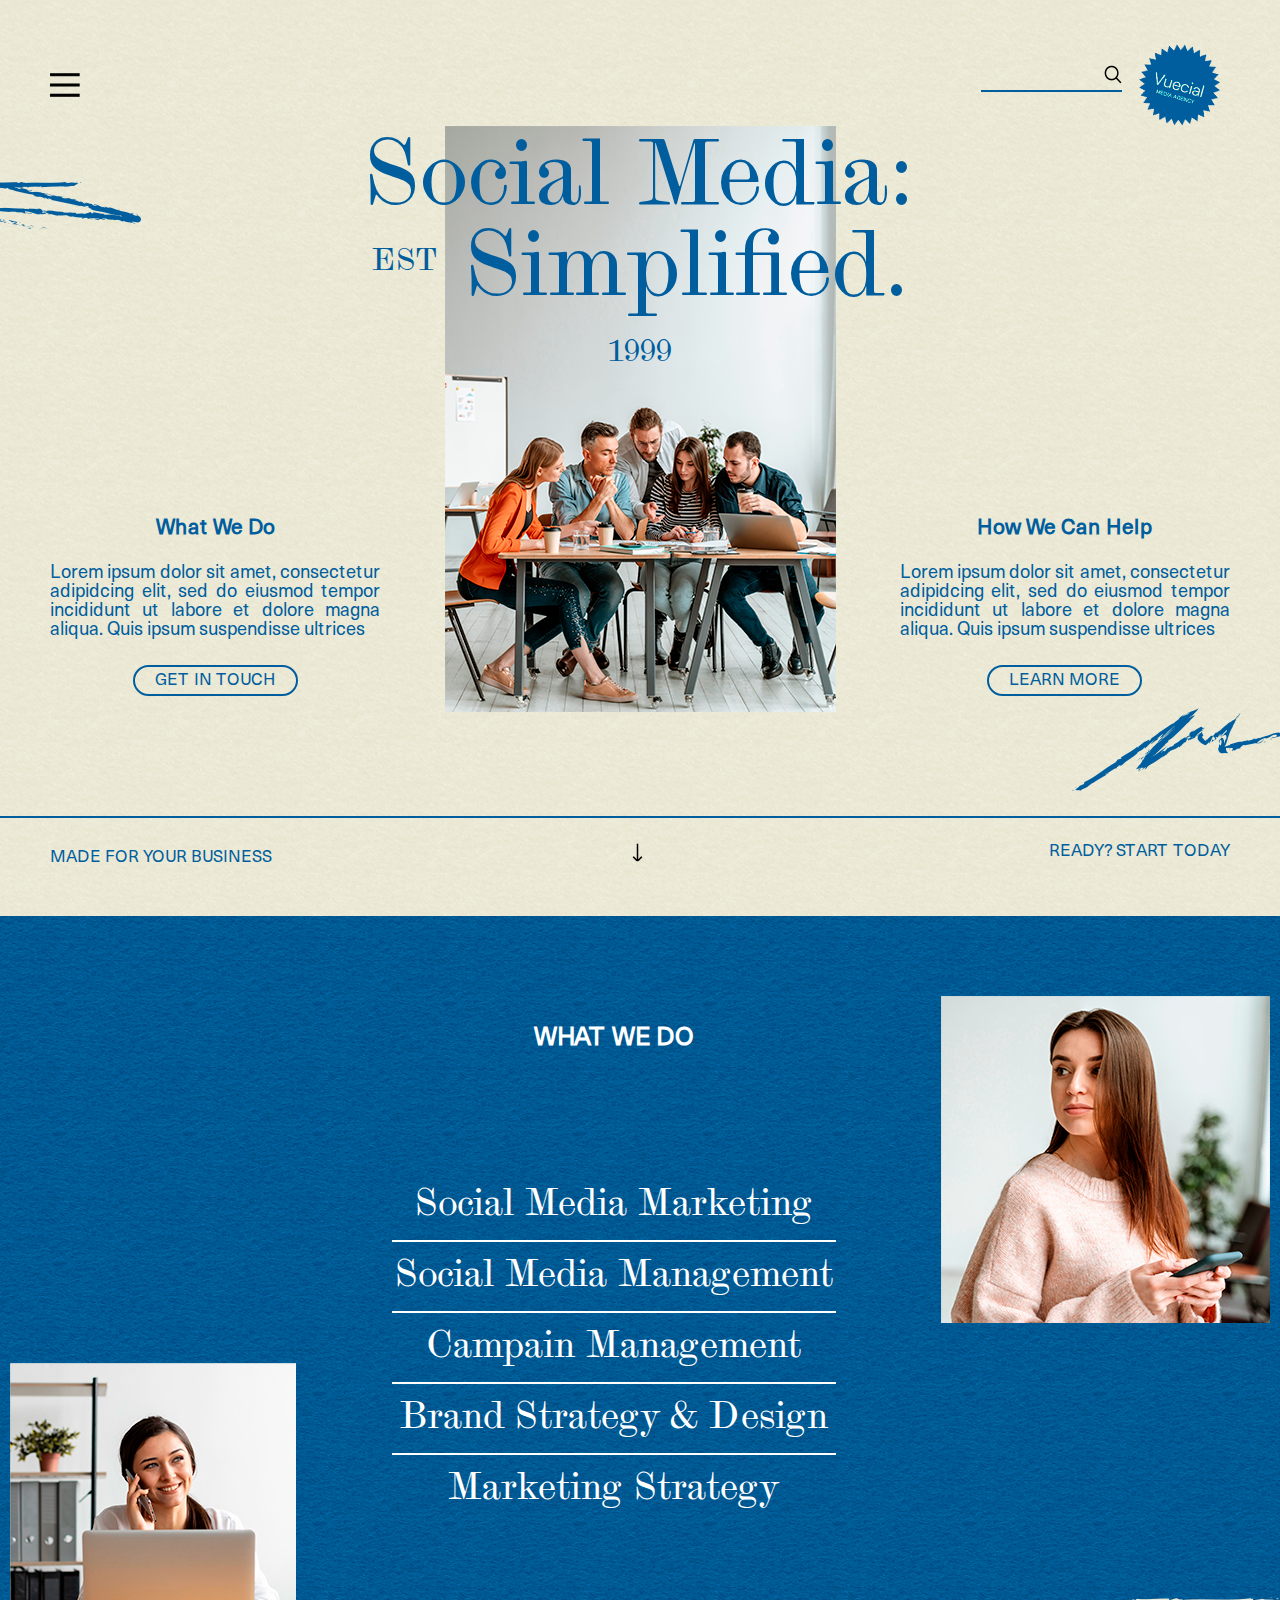
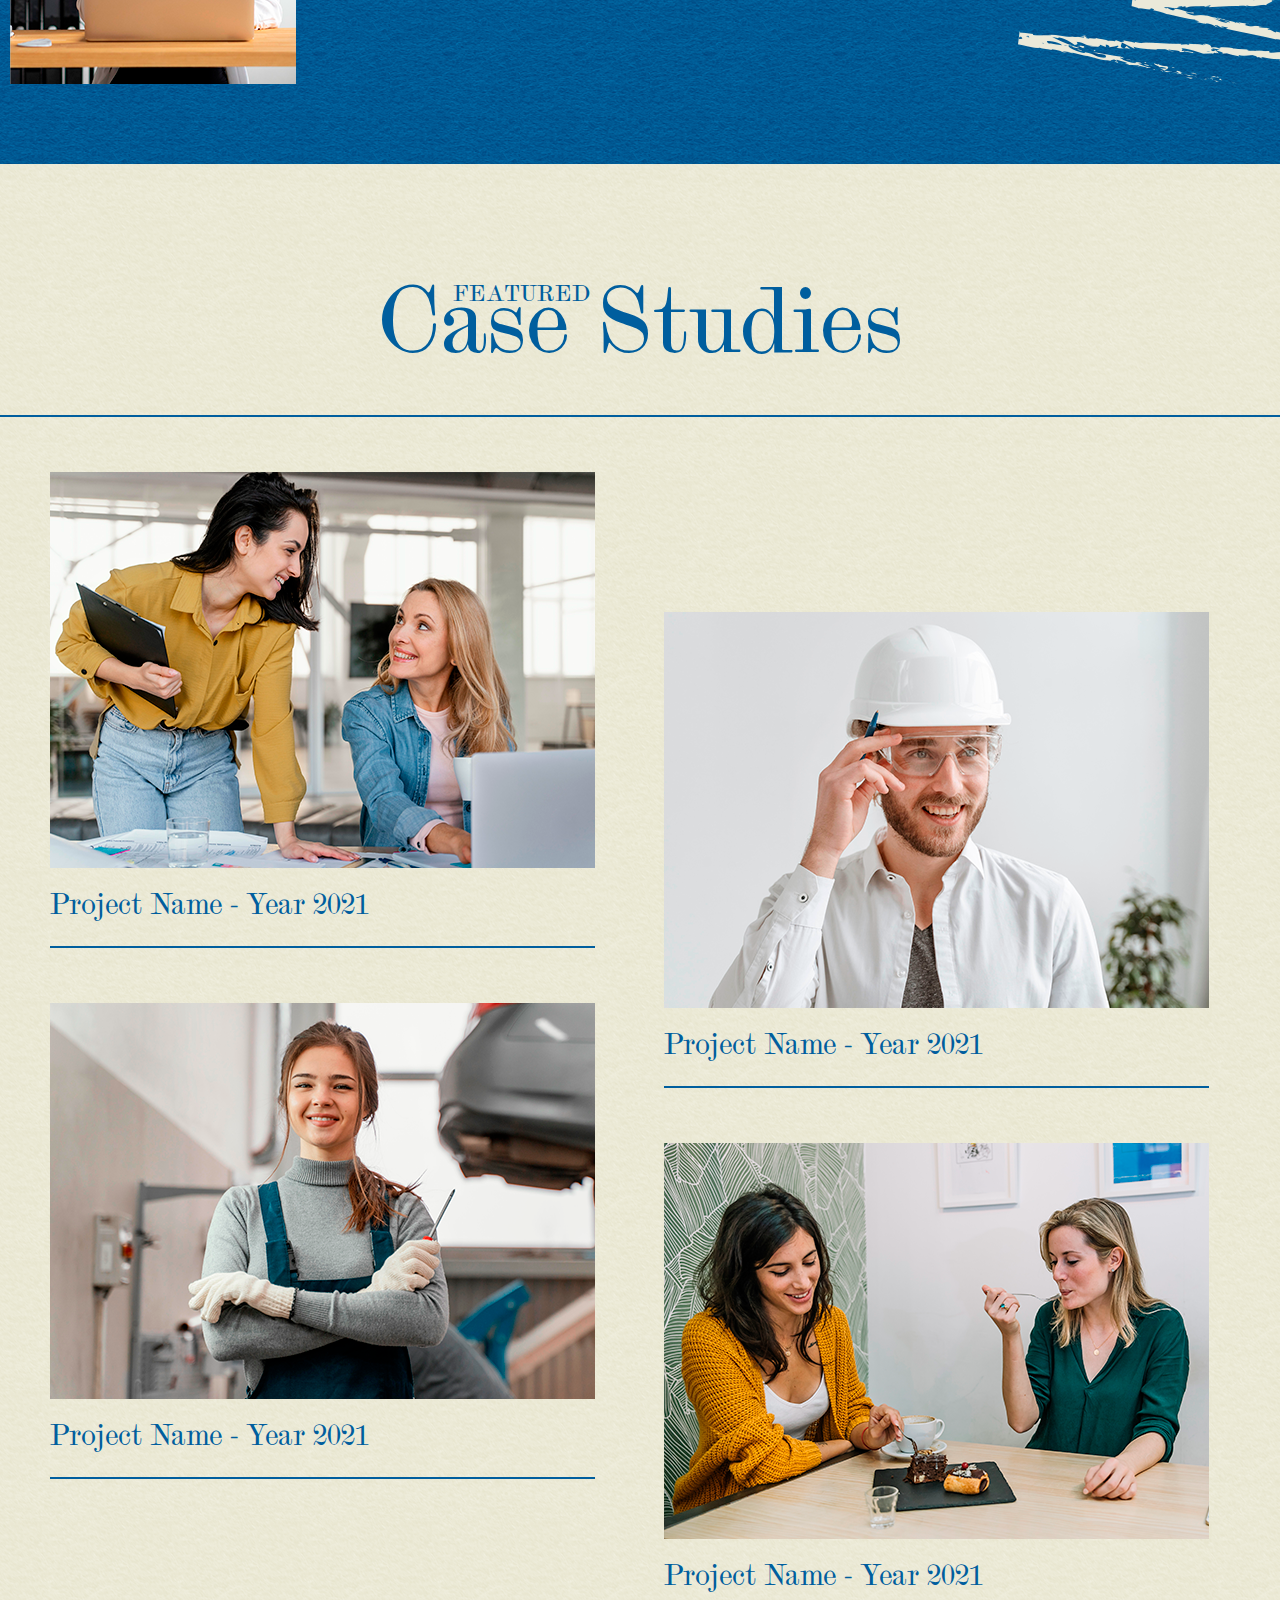
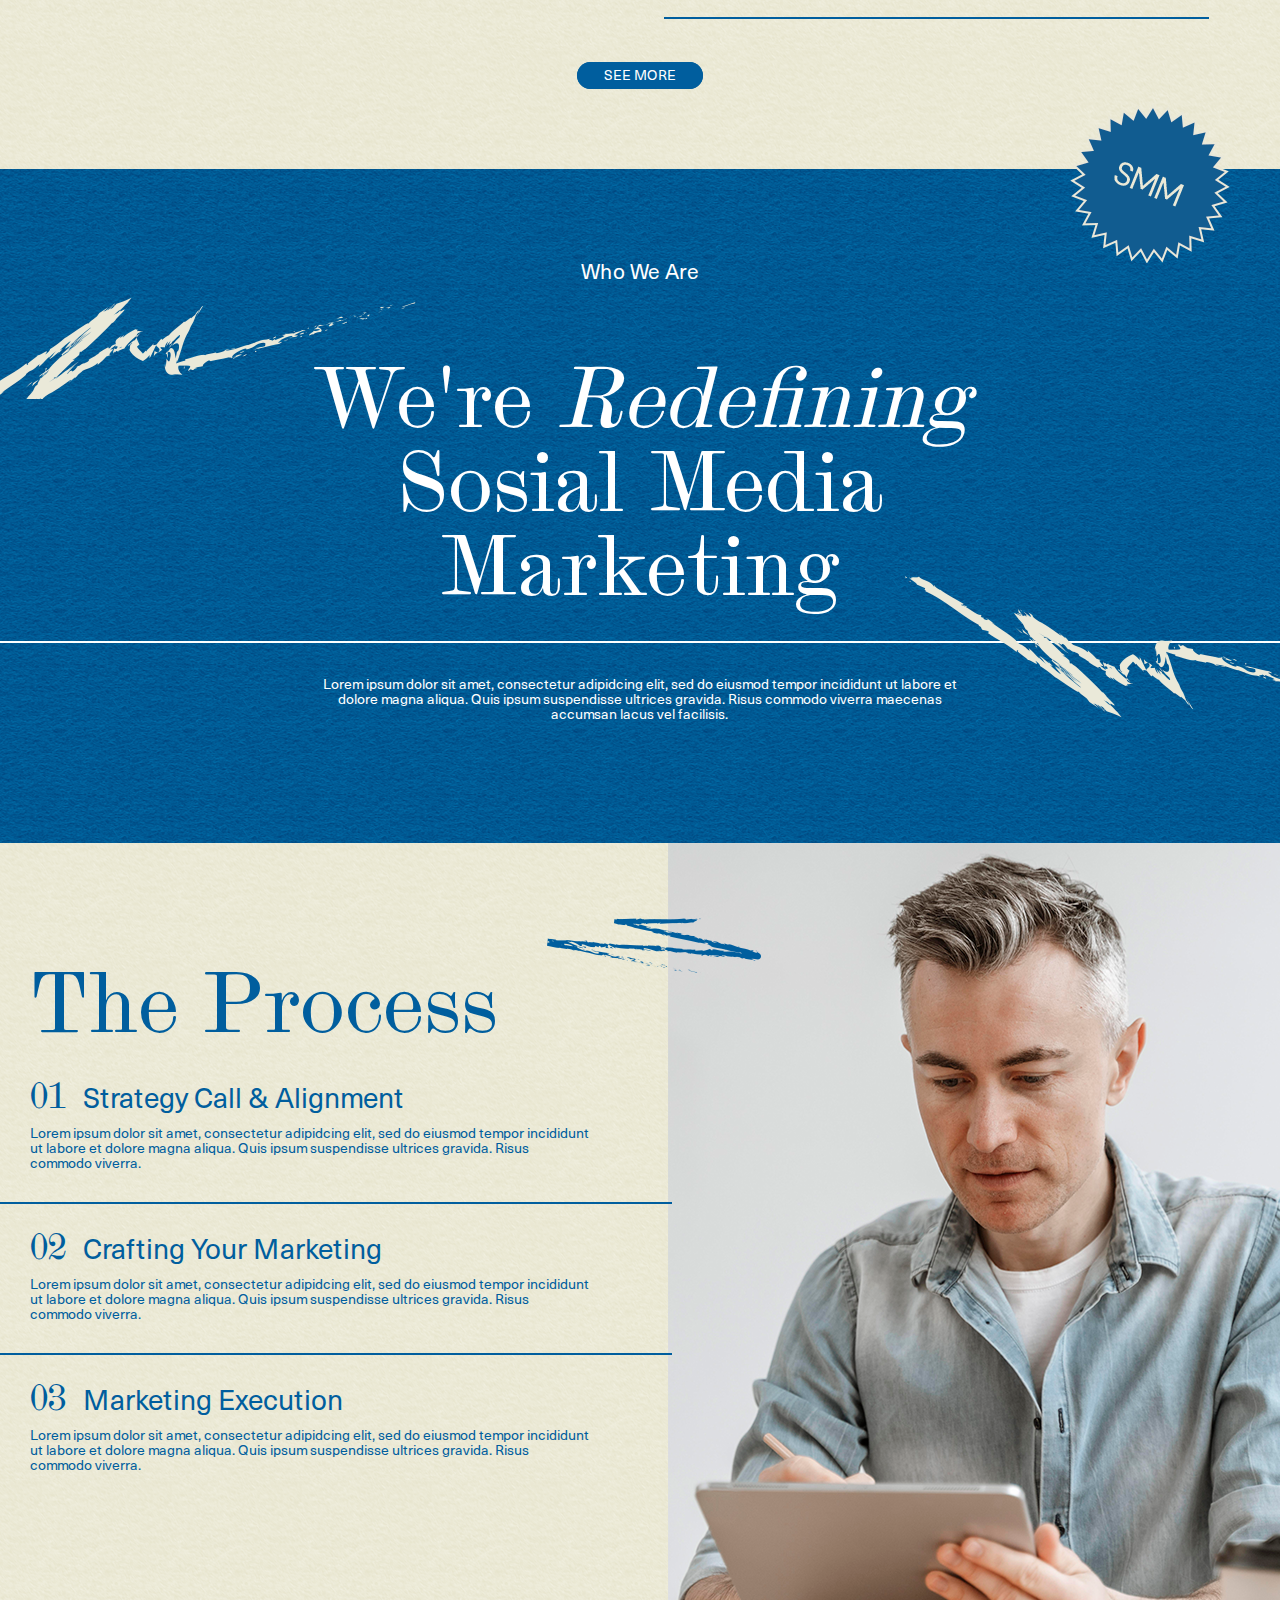
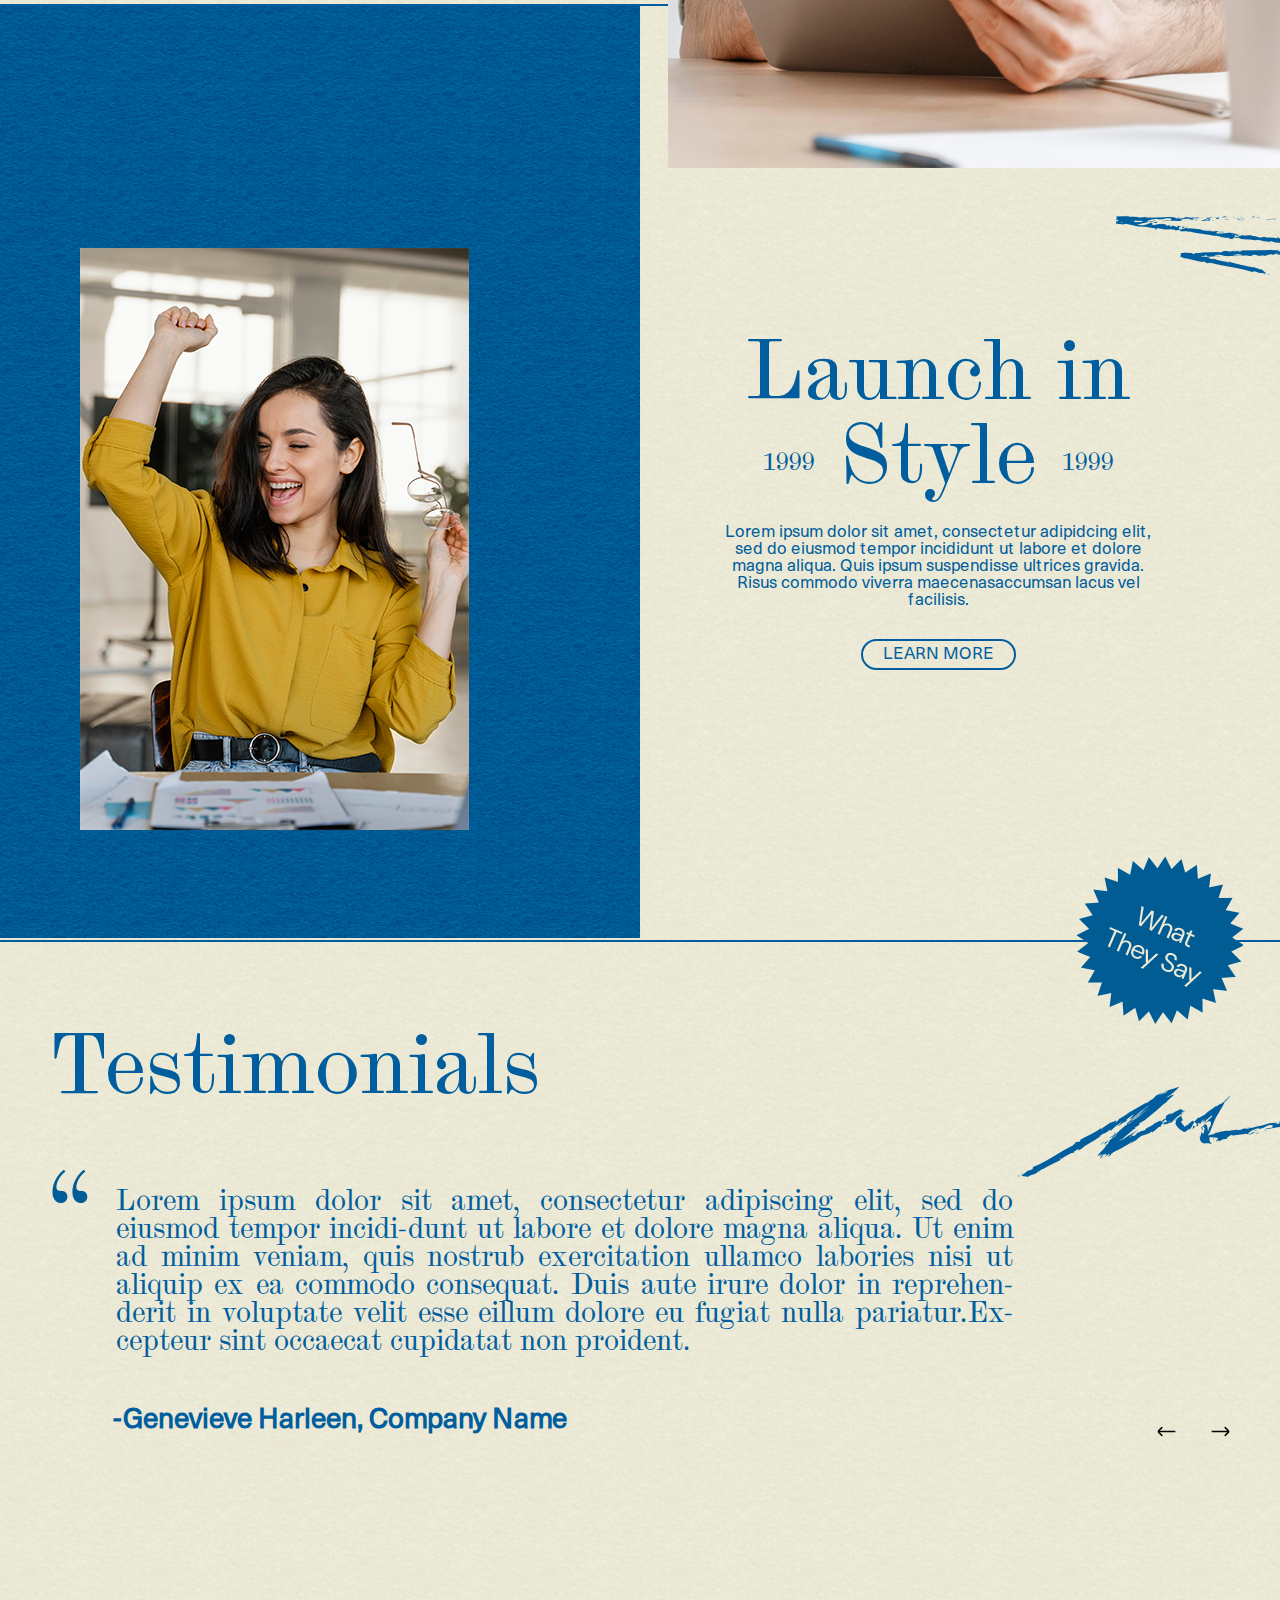
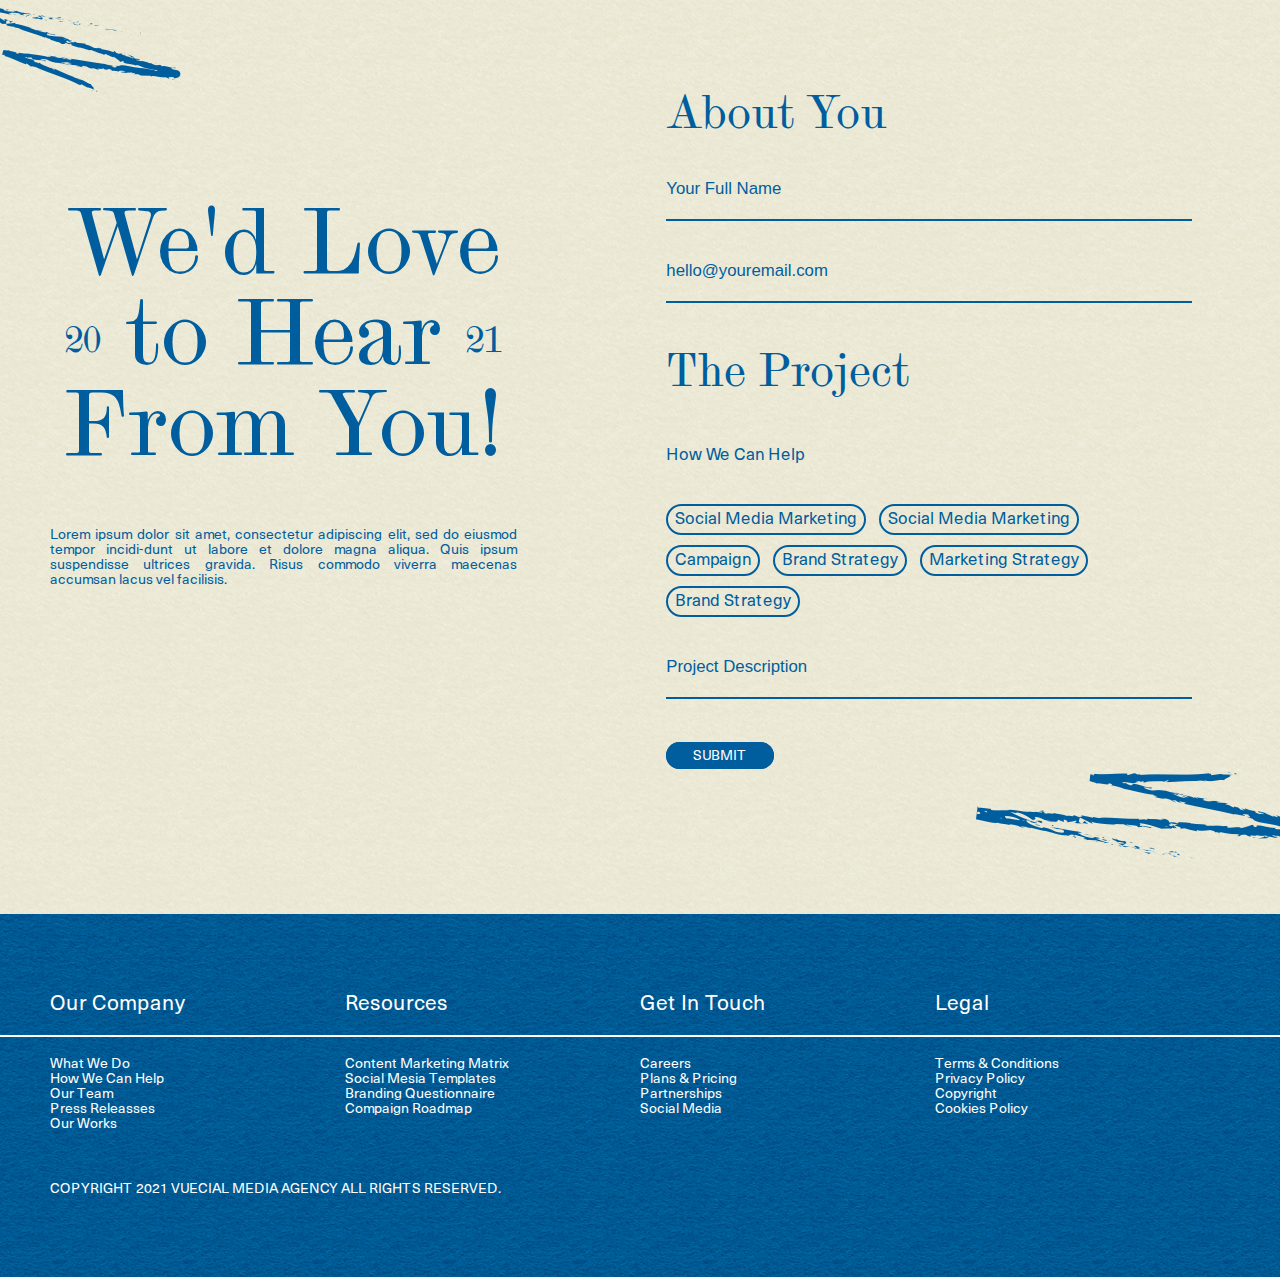
<file: maket/index.html>
<html>
    <head>
        <title>Test</title>
        <link rel="stylesheet" href="style.css"/>
    </head>
    <body>
        <header id="toolbar">
            <div class="content">
                <div class="row">
                    <div>
                        <button>
                            <img src="img/nav-button.png" alt="menu-button" />
                        </button>
                    </div>
                    <div>
                        <div id="search-toolbar">
                            <div>
                                <form>
                                    <input type="text" name="search"/>
                                    <button>
                                        <img src="img/search-button.png" name="search-button" />
                                    </button>
                                </form>
                            </div>
                            <img src="img/top-logo.png" alt="top-logo" />
                        </div>
                    </div>
                </div>
            </div>
        </header>
        <section id="main">
            <div class="content">
                <h1>Social Media:<br /> <span>est</span> Simplified. <span>1999</span></h1>
                <div class="row">
                    <div class="main-question-block">
                        <h3>What We Do</h3>
                        <p>Lorem ipsum dolor sit amet, consectetur adipidcing elit, sed do eiusmod tempor incididunt ut labore et dolore magna aliqua. Quis ipsum suspendisse ultrices</p>
                        <div>
                            <a href="#" class="button-link">get in touch</a>
                        </div>
                    </div>
                    <div class="main-question-block right-block">
                        <h3>How We Can Help</h3>
                        <p>Lorem ipsum dolor sit amet, consectetur adipidcing elit, sed do eiusmod tempor incididunt ut labore et dolore magna aliqua. Quis ipsum suspendisse ultrices</p>
                        <div>
                            <a href="#" class="button-link">learn more</a>
                        </div>
                    </div>
                </div>
            </div>
            <img id="left1-img" src="img/section1-left.png" alt="left-1">
            <img id="right1-img" src="img/section1-right.png" alt="right-1">
        </section>
        <section id="slogan">
            <div class="content">
                <div class="slogan-item">
                    made for your business
                </div>
                <img src="img/arrow-down.png" alt="arrow down"/>
                <div class="slogan-item right-block">
                    ready? start today
                </div>
            </div>
        </section>
        <section id="service-menu" class="common-blue-background">
            <div class="wide-content">
                <div class="row">
                    <div class="image-column left">
                        <img src="img/blue-section-woman-left.png" alt="what do we do girl left image"/>
                    </div>
                    <div class="menu-container">
                        <h3>what we do</h3>
                        <ul>
                            <li>
                                <a href="#">social media marketing</a>
                            </li>
                            <li>
                                <a href="#">social media management</a>
                            </li>
                            <li>
                                <a href="#">campain management</a>
                            </li>
                            <li>
                                <a href="#">brand strategy & design</a>
                            </li>
                            <li>
                                <a href="#">marketing strategy</a>
                            </li>
                        </ul>
                    </div>
                    <div class="image-column right">
                        <img src="img/blue-section-woman-right.png" alt="what do we do girl right image"/>
                    </div>
                </div>
            </div>
            <img id="bottom2-img" src="img/section2-bottom.png" alt="section2-bottom">
        </section>
        <section id="case-studies-caption">
            <div class="content">
                <h2>
                    <span>featured</span> case studies
                </h2>
            </div>
        </section>
        <section id="case-studies">
            <div class="content">
                <div class="column-left">
                    <div class="case-study-item">
                        <img src="img/case-study-left-1.png" alt="case study image"/>
                        <a href="#">
                            <h4>project name - year 2021</h4>
                        </a>
                    </div>
                    <div class="case-study-item">
                        <img src="img/case-study-left-2.png" alt="case study image"/>
                        <a href="#">
                            <h4>project name - year 2021</h4>
                        </a>
                    </div>
                </div>
                <div class="column-right">
                    <div class="case-study-item">
                        <img src="img/case-study-right-1.png" alt="case study image"/>
                        <a href="#">
                            <h4>project name - year 2021</h4>
                        </a>
                    </div>
                    <div class="case-study-item">
                        <img src="img/case-study-right-2.png" alt="case study image"/>
                        <a href="#">
                            <h4>project name - year 2021</h4>
                        </a>
                    </div>
                </div>
                <div class="more-link-container">
                    <a href="#">see more</a>
                </div>
            </div>
        </section>
        <section id="smm-emblem">
            <div class="content">
                <img src="img/smm-emblem.png" alt="smm emblem" />
            </div>
        </section>
        <section id="motto" class="common-blue-background">
            <div class="content">
                <h4>who we are</h4>
                <p>
                    we're <i>redefining</i> sosial media marketing
                </p>
            </div>
            <img id="left4-img" src="img/section4-left.png" alt="section4-left">
            <img id="right4-img" src="img/section4-right.png" alt="section4-right">
        </section>
        <section id="motto-bottom-text" class="common-blue-background">
            <div class="content">
                <p>Lorem ipsum dolor sit amet, consectetur adipidcing elit, sed do eiusmod tempor incididunt ut labore et dolore magna aliqua. Quis ipsum suspendisse ultrices gravida. Risus commodo viverra maecenas accumsan lacus vel facilisis.</p>
            </div>
        </section>
        <section id="process">
            <div class="process-item">
                <div class="item-content-container">
                    <div>
                        <h3>the process</h3>
                        <h4>
                            <span>01</span> strategy call & alignment
                        </h4>
                        <p>
                            Lorem ipsum dolor sit amet, consectetur adipidcing elit, sed do eiusmod tempor incididunt ut labore et dolore magna aliqua. Quis ipsum suspendisse ultrices gravida. Risus commodo viverra.
                        </p>
                    </div>
                </div>
            </div>
            <div class="process-item">
                <div class="item-content-container">
                    <div>
                        <h4>
                            <span>02</span> crafting your marketing
                        </h4>
                        <p>
                            Lorem ipsum dolor sit amet, consectetur adipidcing elit, sed do eiusmod tempor incididunt ut labore et dolore magna aliqua. Quis ipsum suspendisse ultrices gravida. Risus commodo viverra.
                        </p>
                    </div>
                </div>
            </div>
            <div class="process-item last">
                <div class="item-content-container">
                    <div>
                        <h4>
                            <span>03</span> marketing execution
                        </h4>
                        <p>
                            Lorem ipsum dolor sit amet, consectetur adipidcing elit, sed do eiusmod tempor incididunt ut labore et dolore magna aliqua. Quis ipsum suspendisse ultrices gravida. Risus commodo viverra.
                        </p>
                    </div>
                </div>
            </div>
            <div class="bottom-rectangle common-blue-background">
                &nbsp;
            </div>
            <img id="top5-img" src="img/section5-top.png" alt="section5-top">
        </section>
        <section id="launch-style">
            <div class="column left common-blue-background">
                <div class="image-container">
                    <img src="img/launch-style-girl.png" alt="launch style girl" />
                </div>
            </div>
            <div class="column">
                <div class="content-container">
                    <h3>
                        Launch in <br /><span>1999</span> Style <span>1999</span>
                    </h3>
                    <p>Lorem ipsum dolor sit amet, consectetur adipidcing elit, sed do eiusmod tempor incididunt ut labore et dolore magna aliqua. Quis ipsum suspendisse ultrices gravida. Risus commodo viverra maecenasaccumsan lacus vel facilisis.</p>
                    <a href="#" class="button-link">learn more</a>
                </div>
            </div>
            <img id="right6-img" src="img/section6-right.png" alt="section6-right">
        </section>
        <section id="what-they-say">
            <div id="what-they-say-emblem">
                <div class="column-left">
                    <div class="blue-left">
                        &nbsp;
                    </div>
                </div>
                <div class="column-right">
                    <div class="right-half-content">
                        <img src="img/what-they-say-emblem.png" alt="what-they-say-emblem">
                    </div>
                </div>
            </div>
        </section>
        <section id="testimonials">
            <div class="content">
                <h3>Testimonials</h3>
                <div class="lorem">
                    <img src="img/quotes.png" alt="quotes">
                    <p>Lorem ipsum dolor sit amet, consectetur adipiscing elit, sed do eiusmod tempor incidi-dunt ut labore et dolore magna aliqua. Ut enim ad minim veniam, quis nostrub exercitation ullamco labories nisi ut aliquip ex ea commodo consequat. Duis aute irure dolor in reprehen-derit in voluptate velit esse eillum dolore eu fugiat nulla pariatur.Ex-cepteur sint occaecat cupidatat non proident.</p>
                </div>
                <div class="two-arrows">
                    <p><b>-Genevieve Harleen, Company Name</b></p>
                    <img src="img/two-arrows.png" alt="two-arrows">
                </div>
            </div>
            <img id="right7-img" src="img/section7-right.png" alt="section7-right">
        </section>
        <section id="form">
            <div class="content">
                <div class="wed-love">
                    <div>
                        <h2>We'd Love<br /><span>20&nbsp;&nbsp;&nbsp;</span>to Hear<span>&nbsp;&nbsp;&nbsp;21</span><br />From You!</h2>
                        <p>Lorem ipsum dolor sit amet, consectetur adipiscing elit, sed do eiusmod tempor incidi-dunt ut labore et dolore magna aliqua. Quis ipsum suspendisse ultrices gravida. Risus commodo viverra maecenas accumsan lacus vel facilisis.</p>
                    </div>
                </div>
                <div class="about-you">
                    <div>
                        <h3>About You</h3>
                        <input class="form-input" type="input" value="Your Full Name">
                        <input class="form-input" type="input" value="hello@youremail.com">
                        <h3>The Project</h3>
                        <h4>How We Can Help</h4>
                        <a href="#" class="button-link" id="small-button">Social Media Marketing</a>
                        <a href="#" class="button-link" id="small-button">Social Media Marketing</a>
                        <a href="#" class="button-link" id="small-button">Campaign</a>
                        <a href="#" class="button-link" id="small-button">Brand Strategy</a>
                        <a href="#" class="button-link" id="small-button">Marketing Strategy</a>
                        <a href="#" class="button-link" id="small-button">Brand Strategy</a>
                        <input class="form-input" id="form-project" type="input" value="Project Description">
                        <a href="#" class="submit-button">SUBMIT</a>
                    </div>
                </div>
            </div>
            <img id="left8-img" src="img/section8-left.png" alt="section8-left">
            <img id="right8-img" src="img/section8-right.png" alt="section8-right">
        </section>
        <footer class="common-blue-background">
            <div id="border-bottom">
                <div class="content">
                    <div>
                        <a class="footer-a" href="#">Our Company</a>
                        <a class="footer-a" href="#">Resources</a>
                        <a class="footer-a" href="#">Get In Touch</a>
                        <a class="footer-a" href="#">Legal</a>
                    </div>
                </div>
            </div>
            <div>
                <div class="content">
                    <div id="footer-last">
                        <div class="footer-a">
                            <a  href="#">What We Do</a>
                            <a  href="#">How We Can Help</a>
                            <a  href="#">Our Team</a>
                            <a  href="#">Press Releasses</a>
                            <a  href="#">Our Works</a>
                        </div>
                        <div class="footer-a">
                            <a  href="#">Content Marketing Matrix</a>
                            <a  href="#">Social Mesia Templates</a>
                            <a  href="#">Branding Questionnaire</a>
                            <a  href="#">Compaign Roadmap</a>
                        </div>
                        <div class="footer-a">
                            <a  href="#">Careers</a>
                            <a  href="#">Plans & Pricing</a>
                            <a  href="#">Partnerships</a>
                            <a  href="#">Social Media</a>
                        </div>
                        <div class="footer-a">
                            <a  href="#">Terms & Conditions</a>
                            <a  href="#">Privacy Policy</a>
                            <a  href="#">Copyright</a>
                            <a  href="#">Cookies Policy</a>
                        </div>
                    </div>
                    <p>COPYRIGHT 2021 VUECIAL MEDIA AGENCY ALL RIGHTS RESERVED.</p>
                </div>
            </div>
        </footer>
    </body>
</html>
</file>
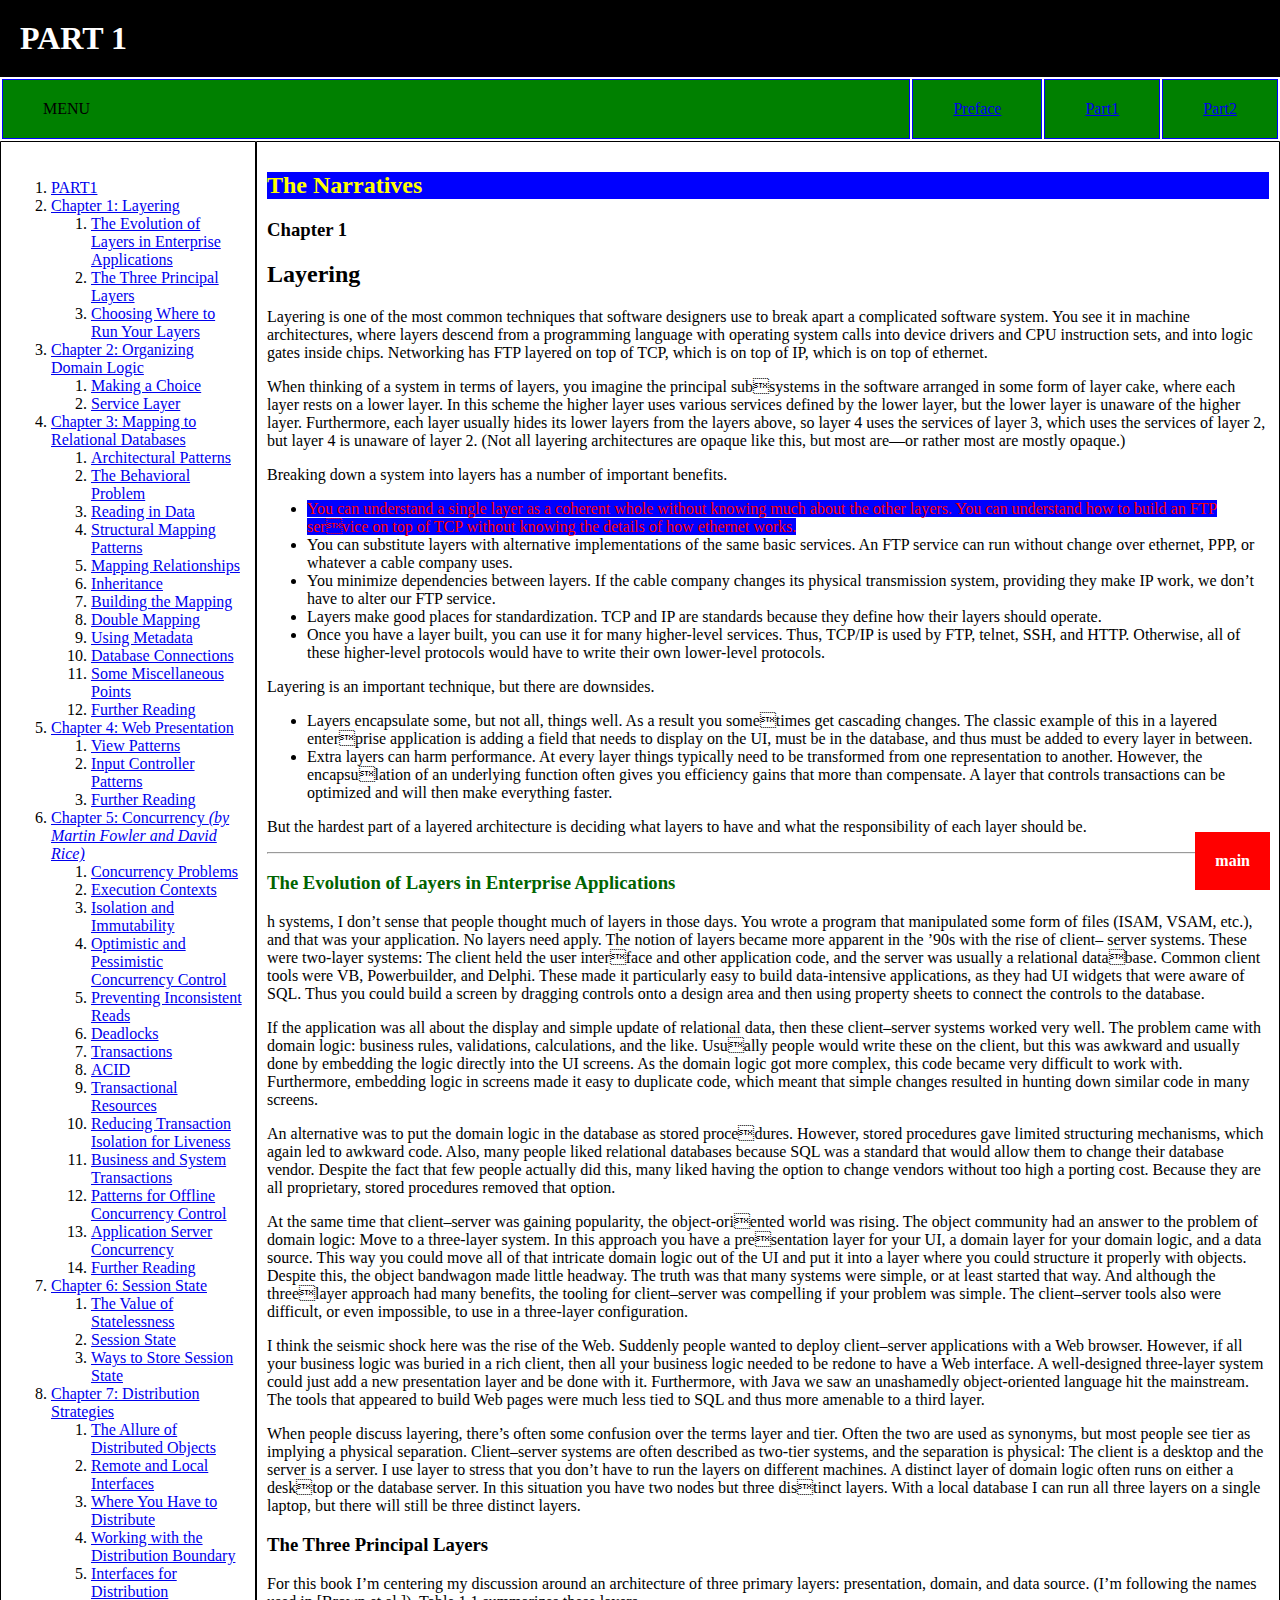
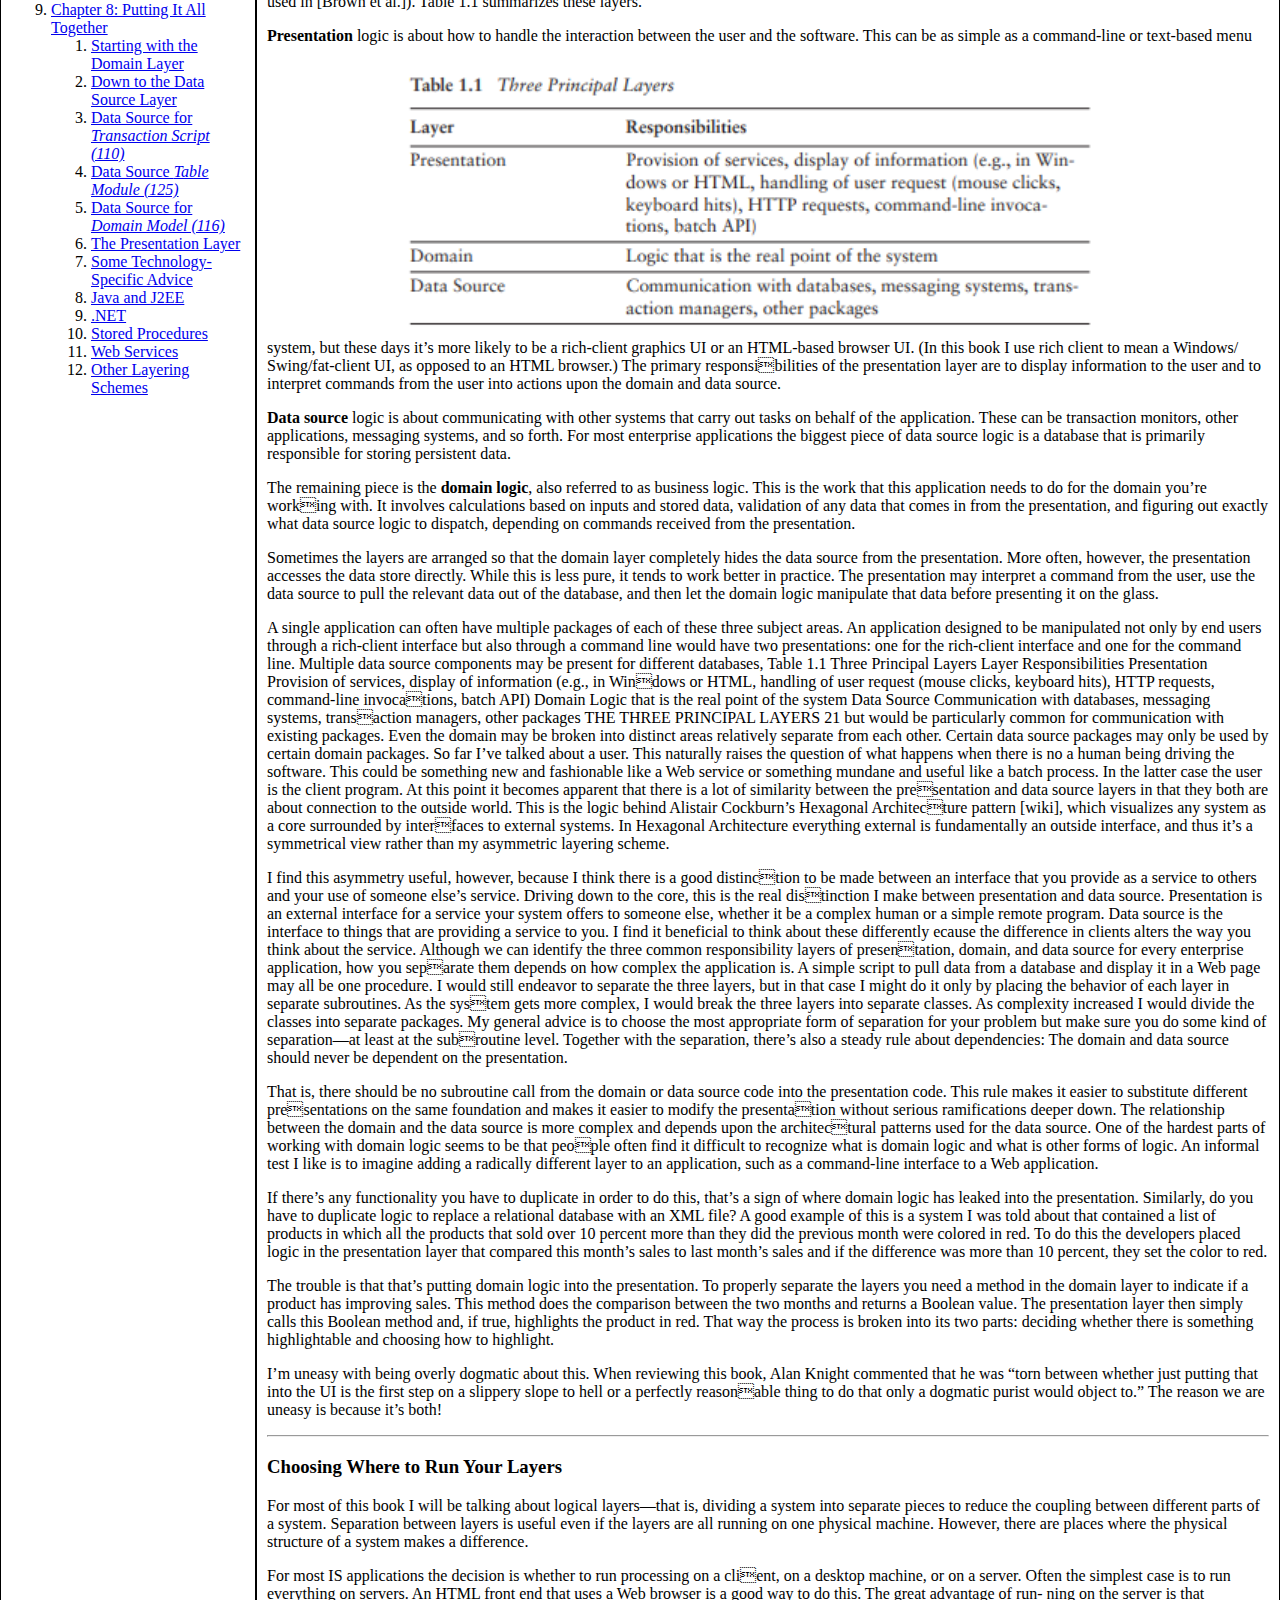
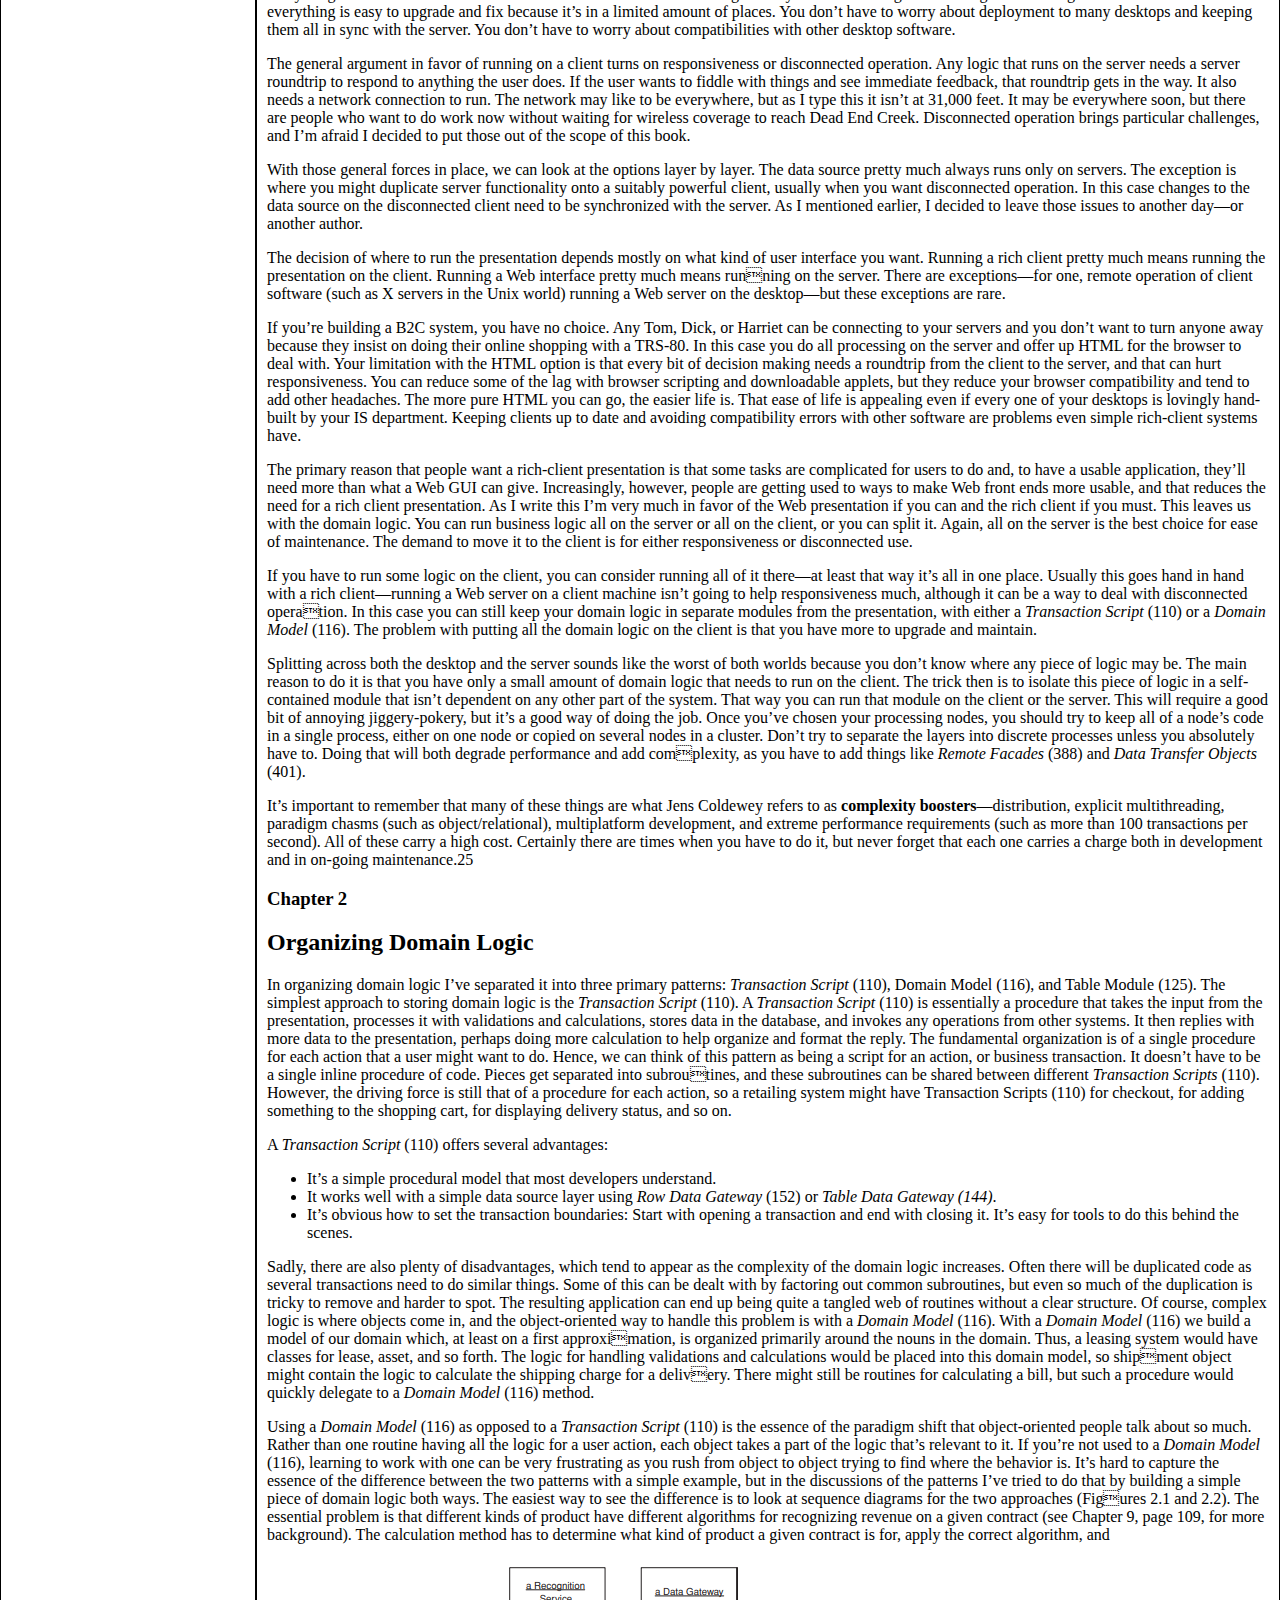
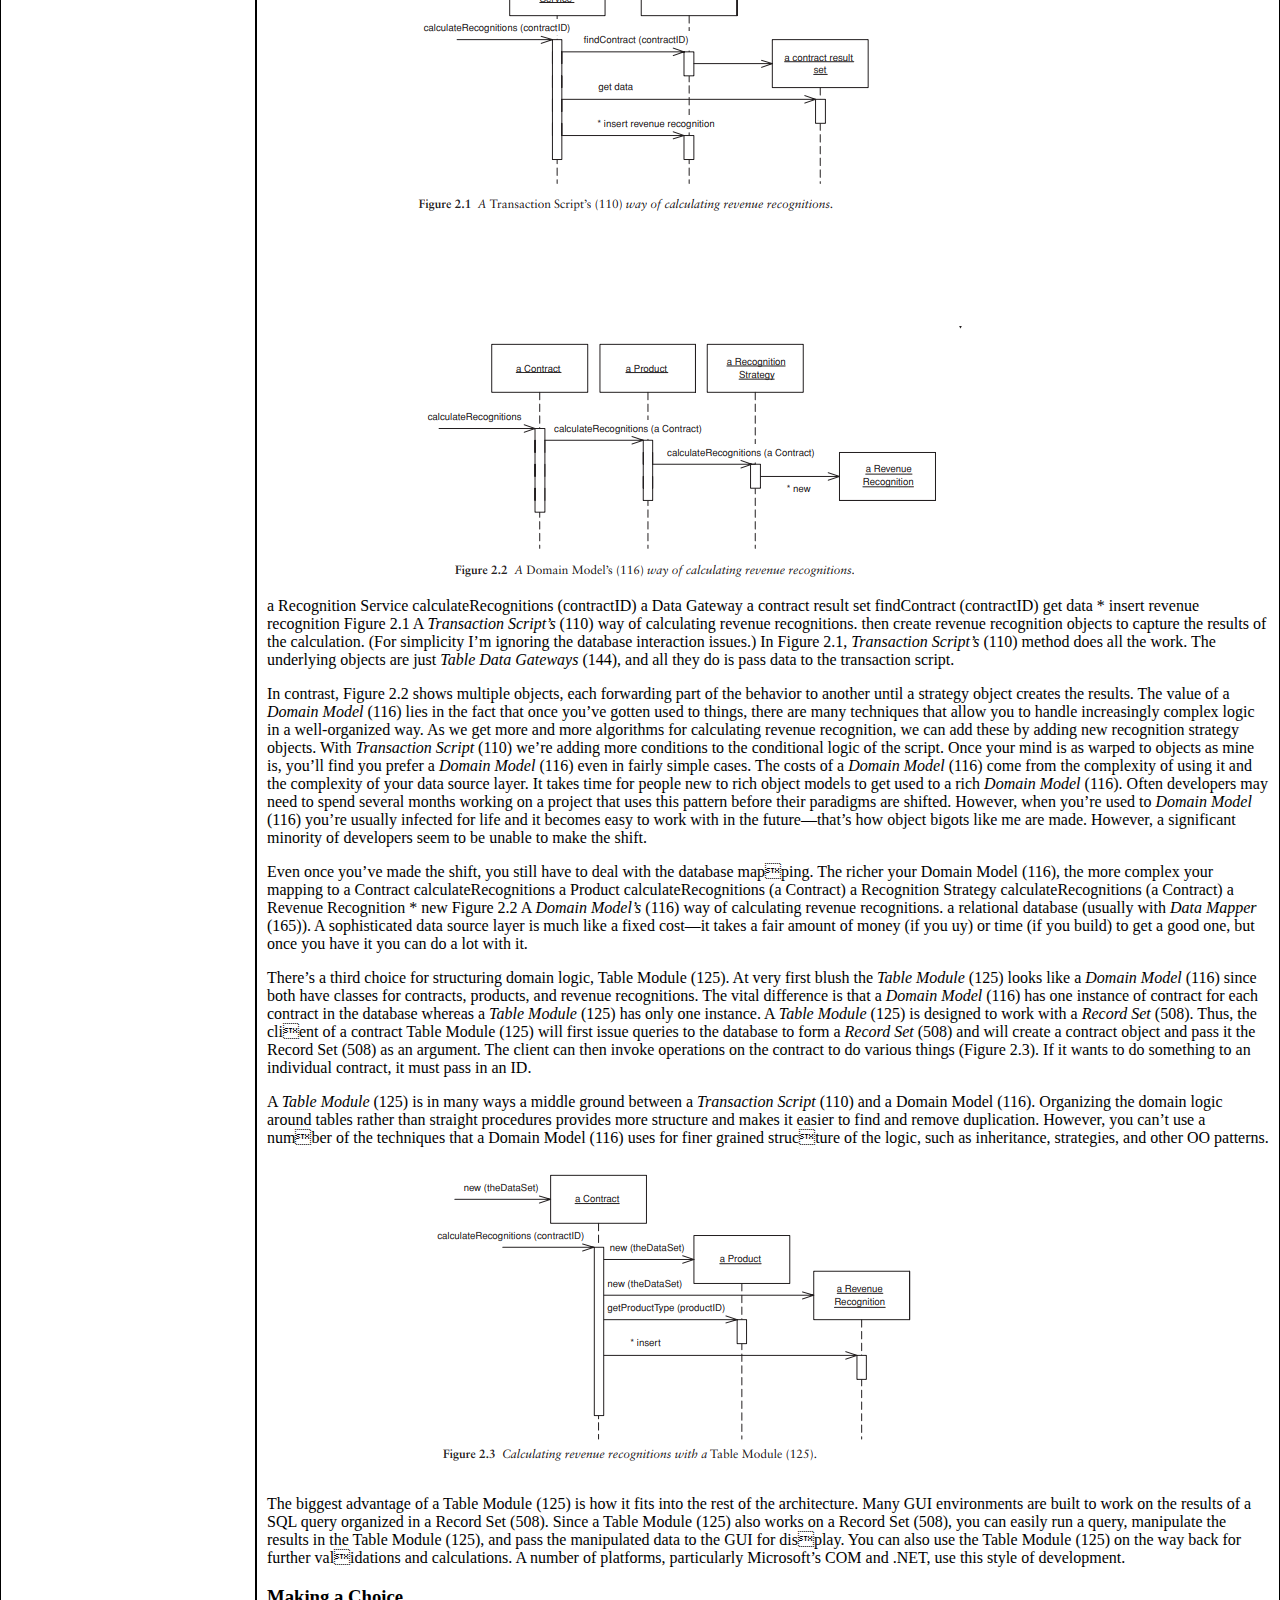
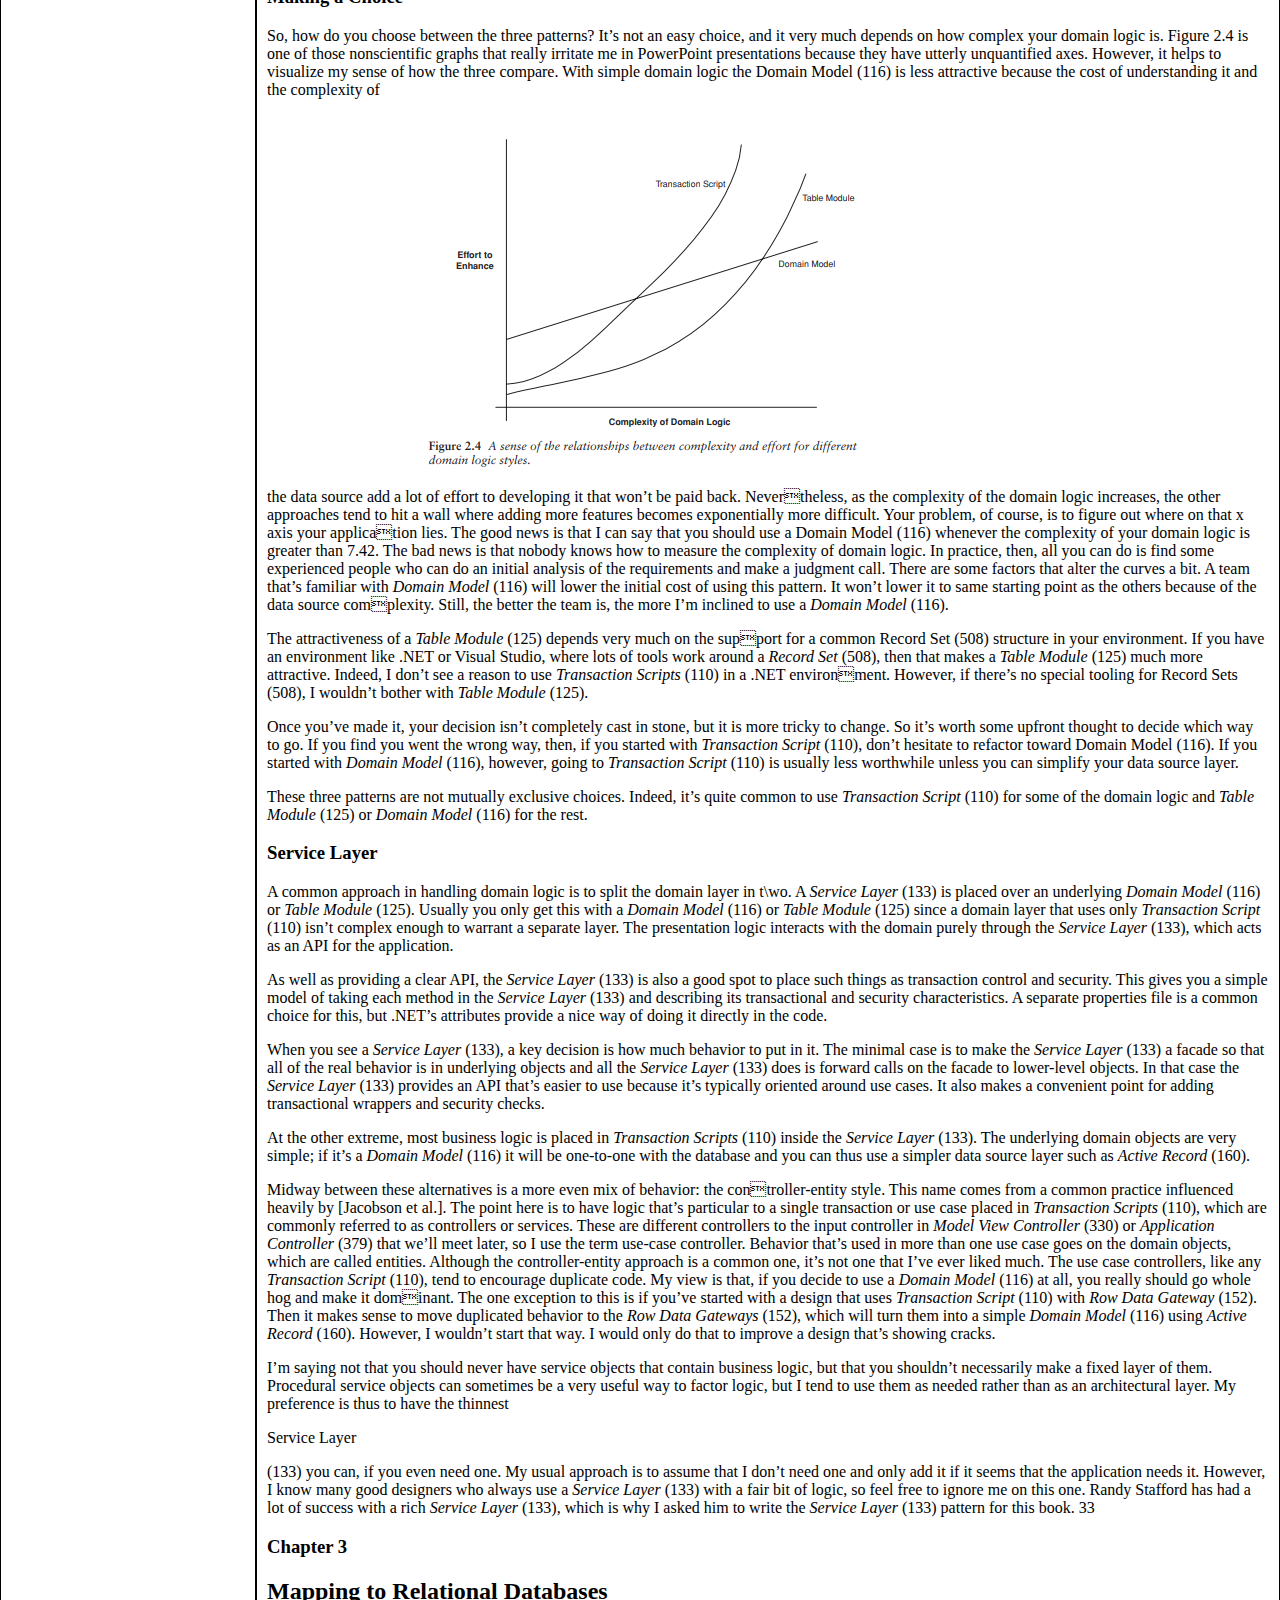
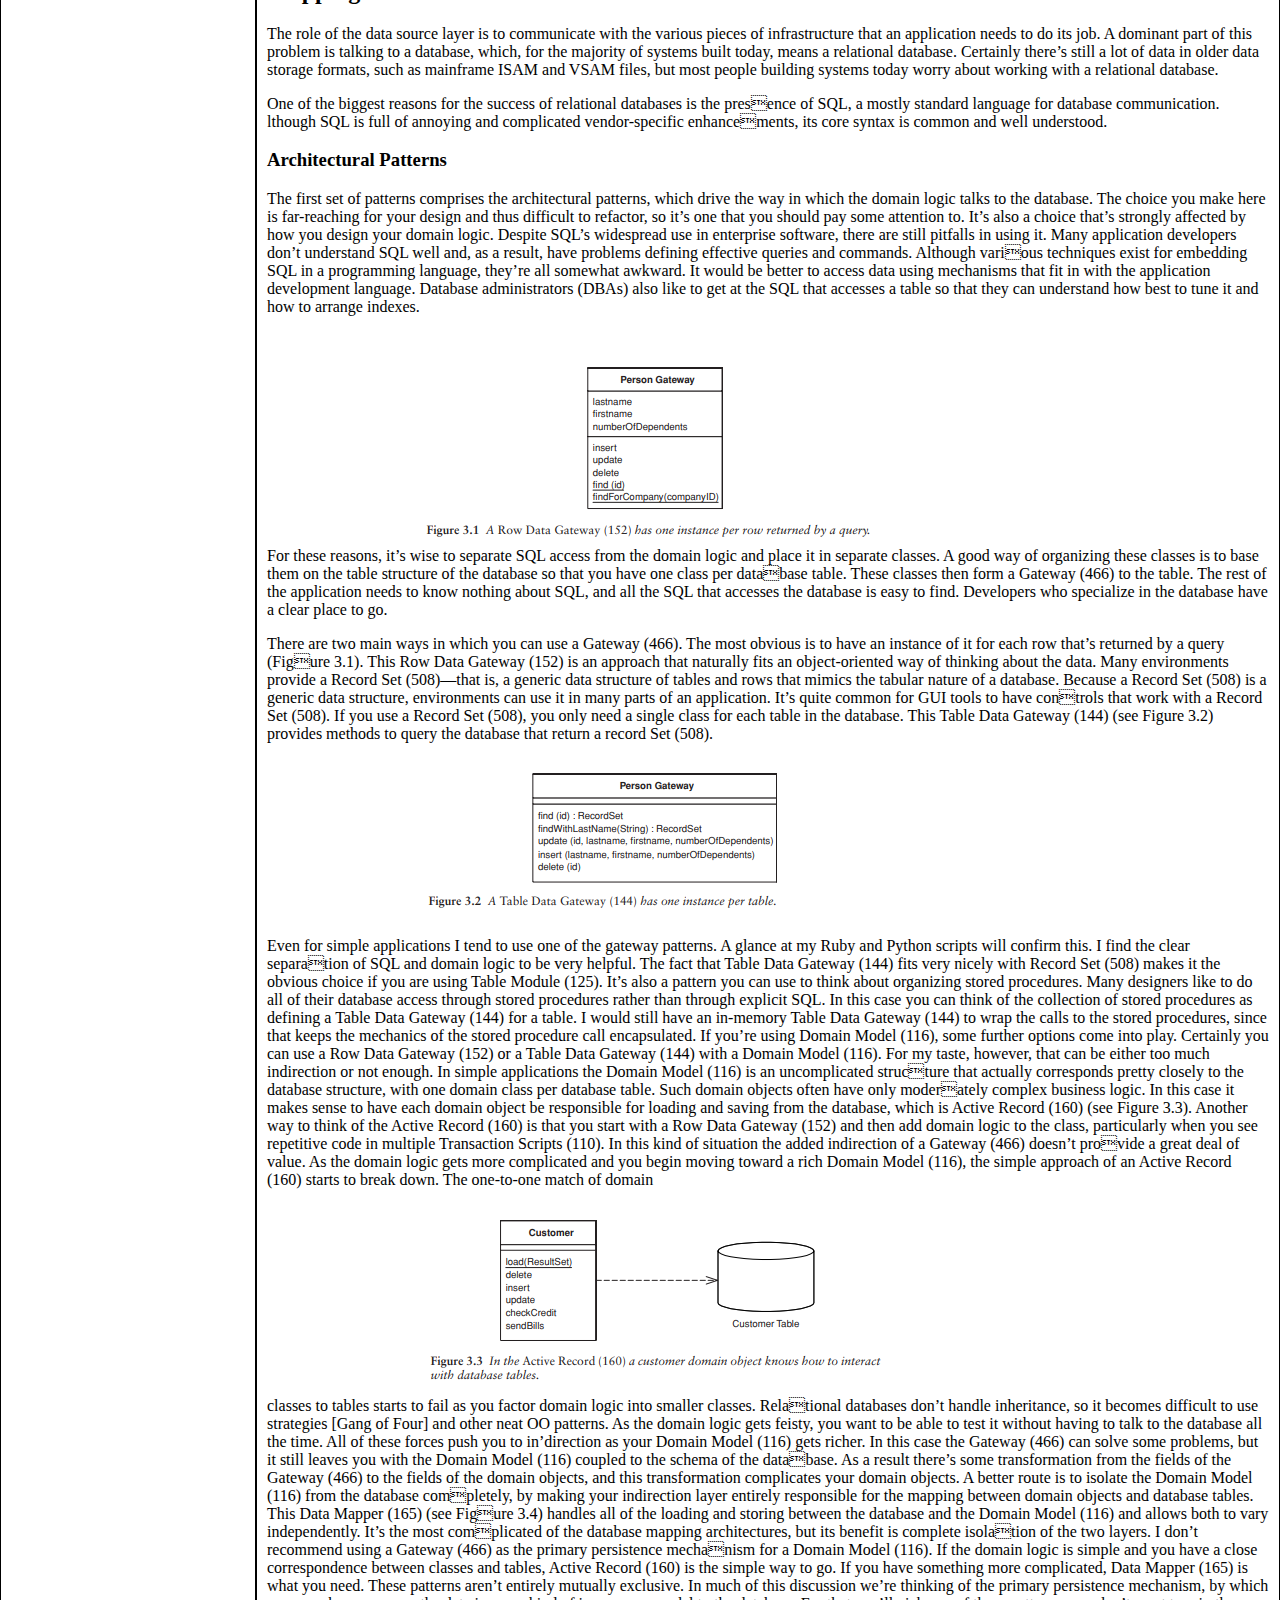
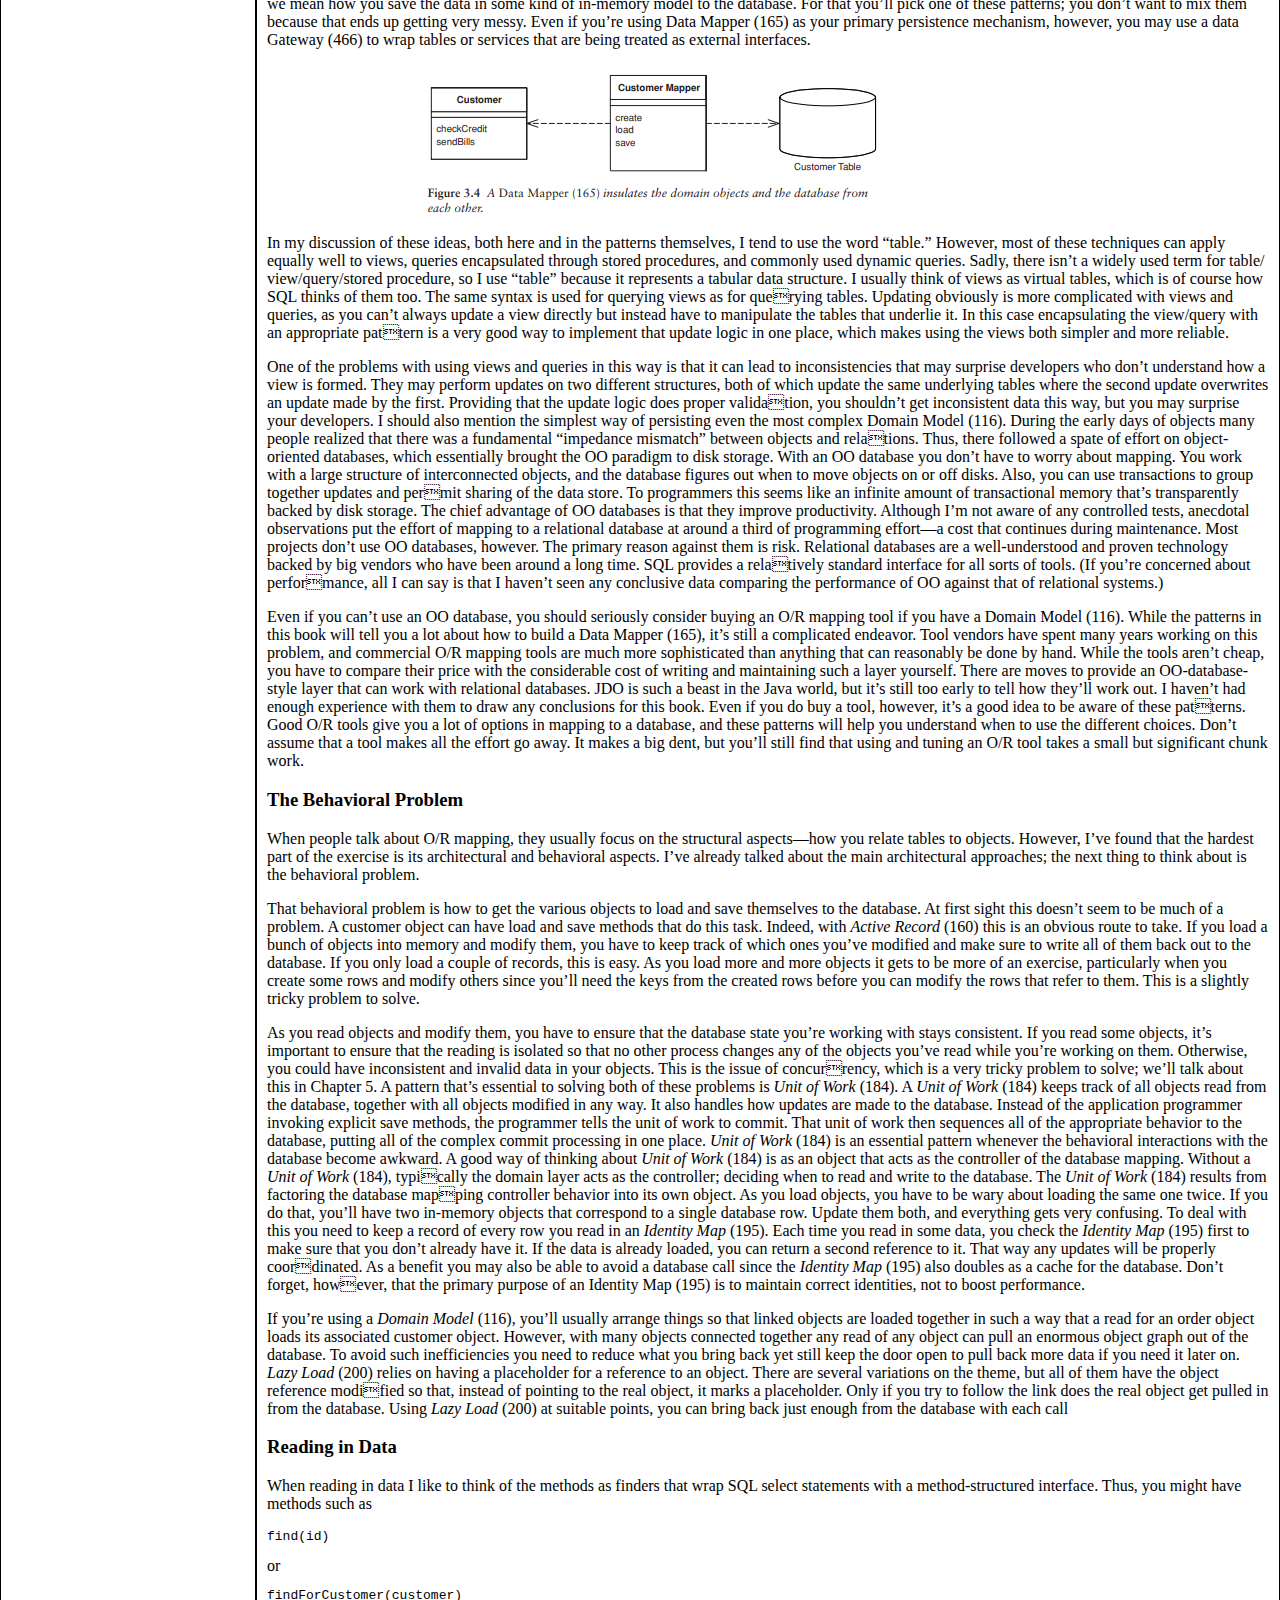
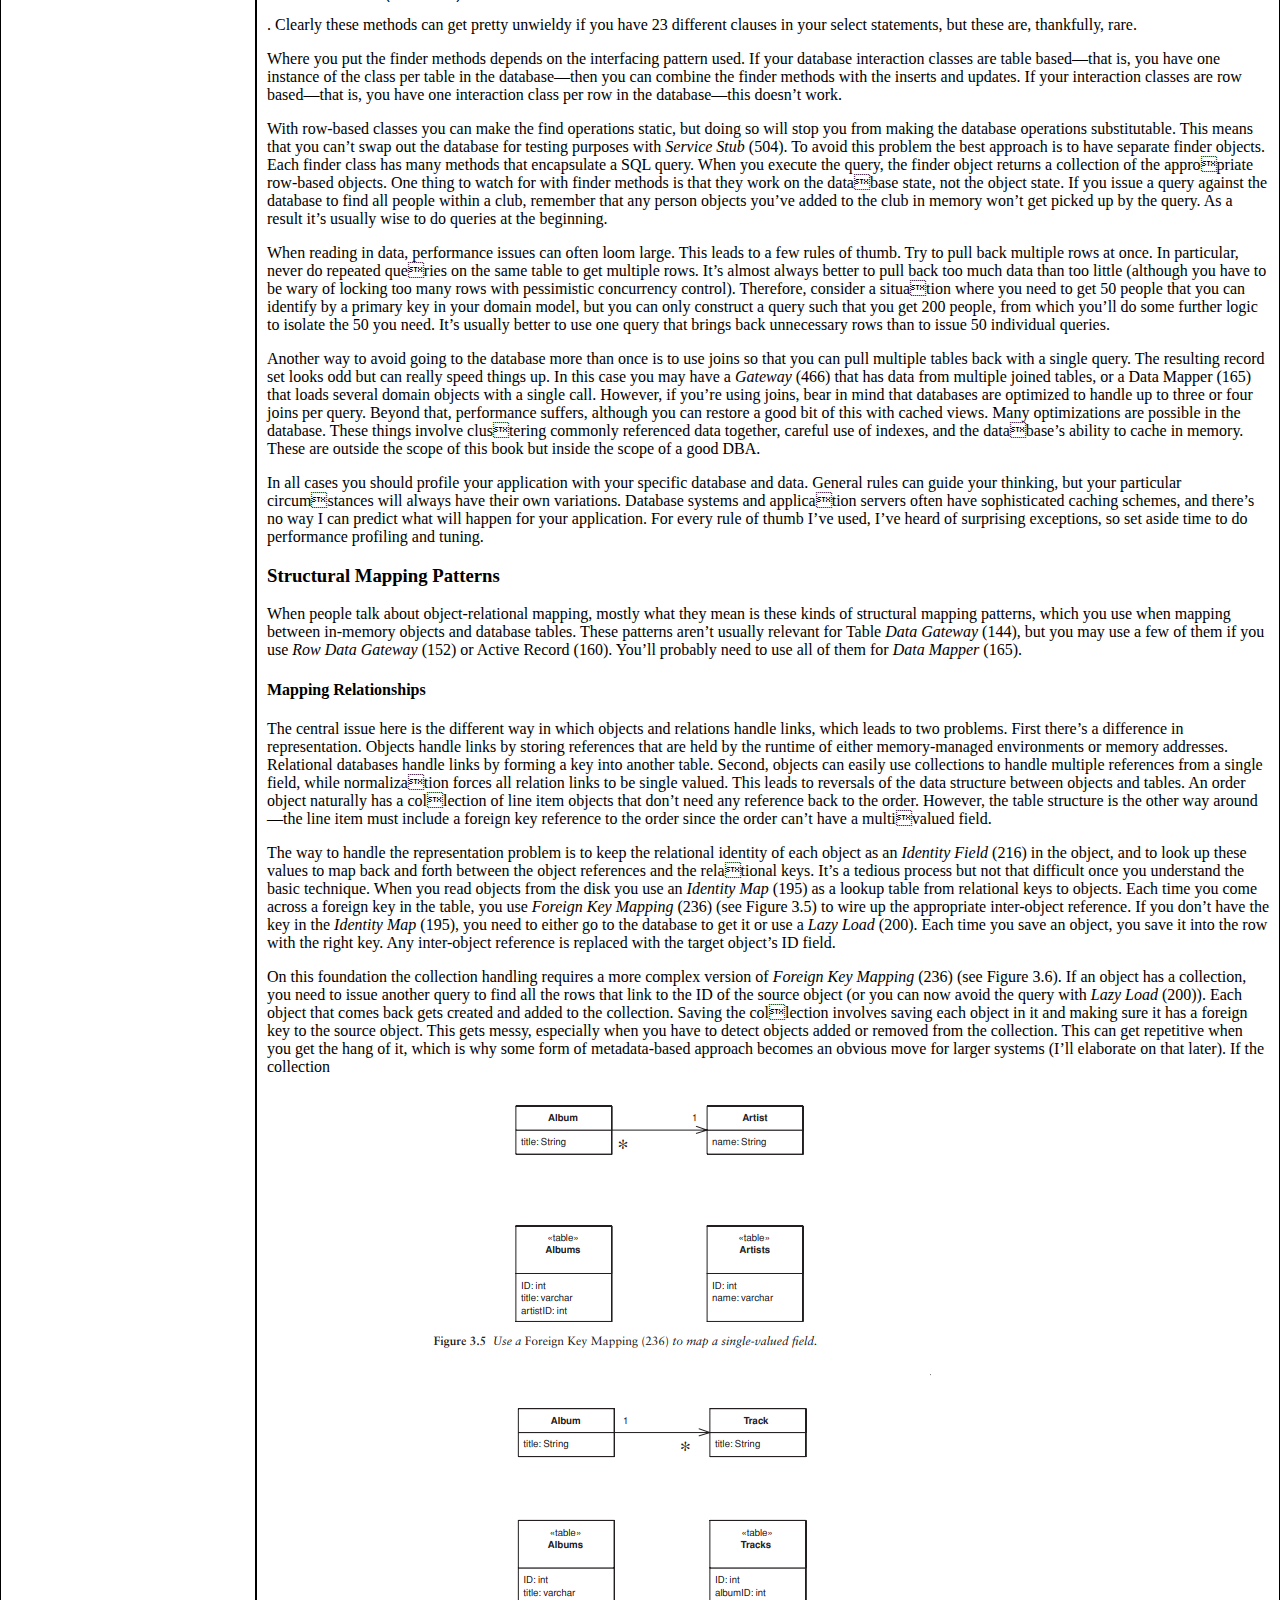
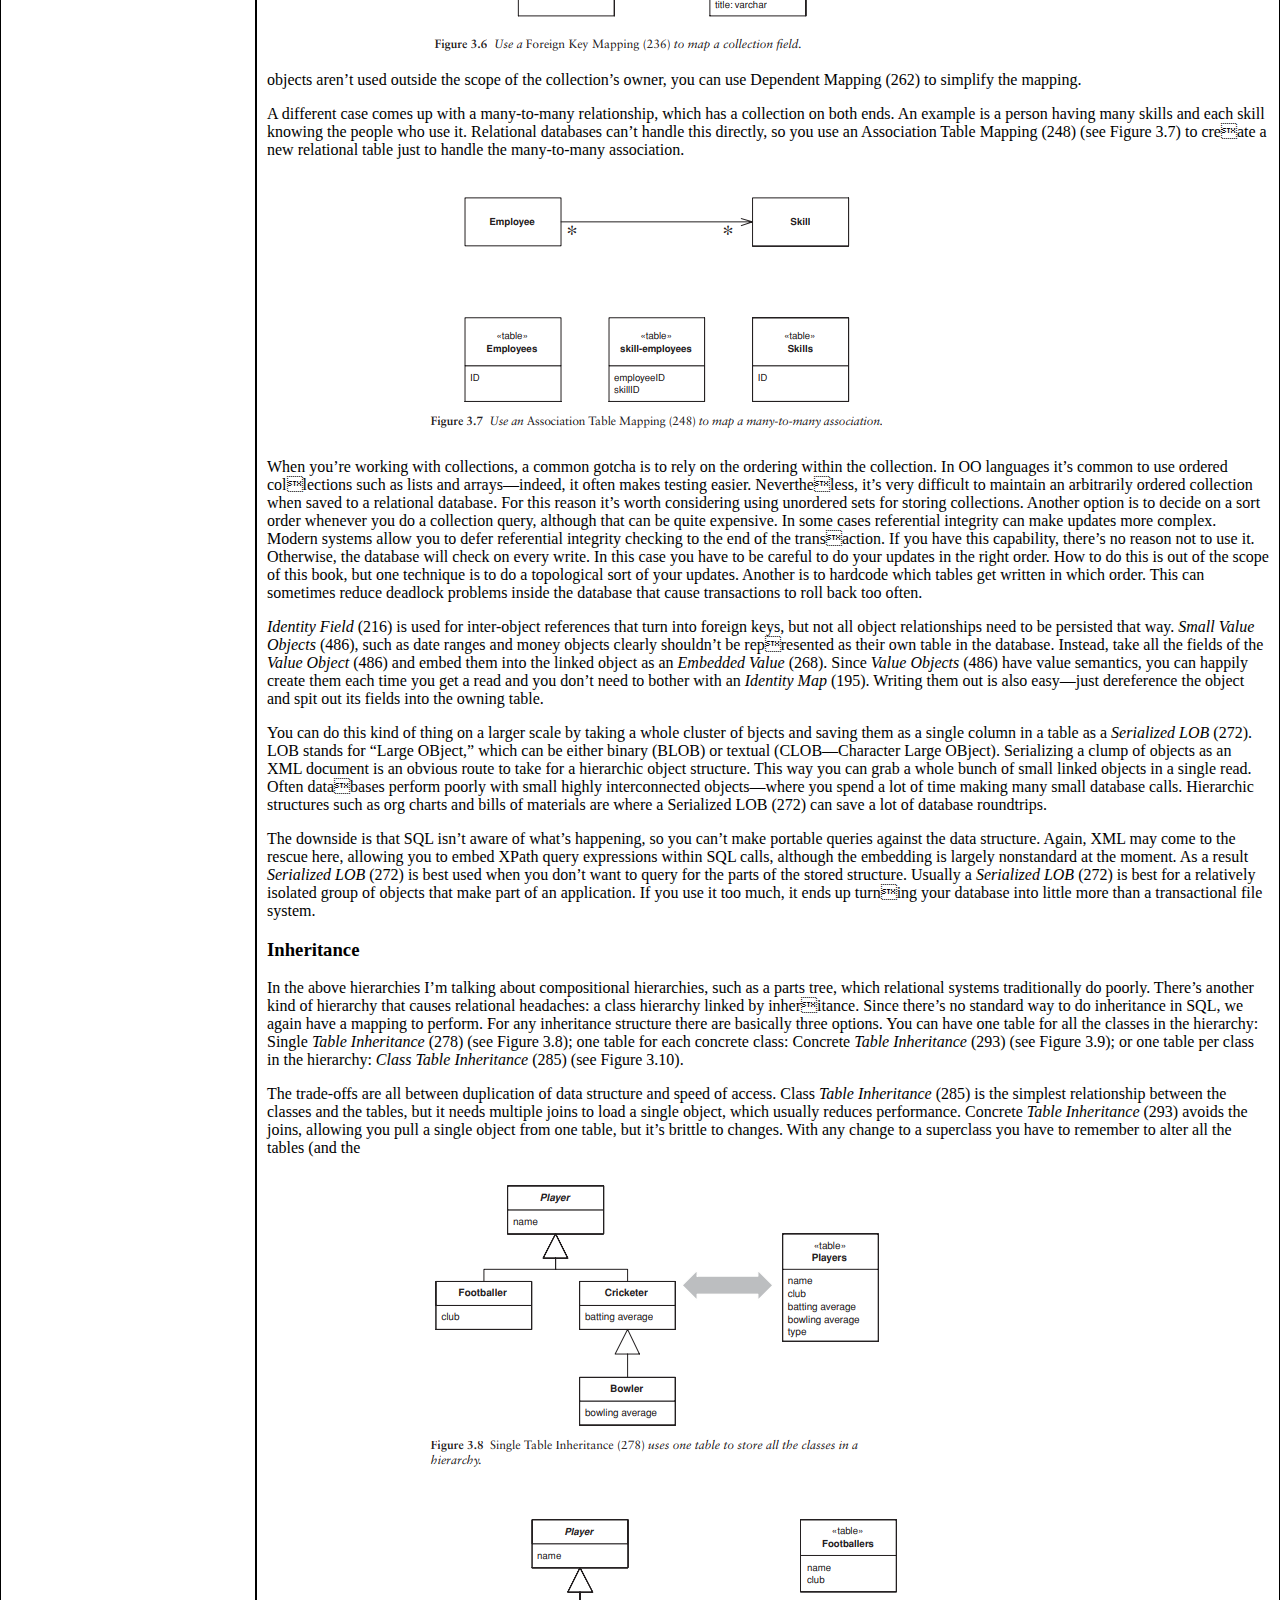
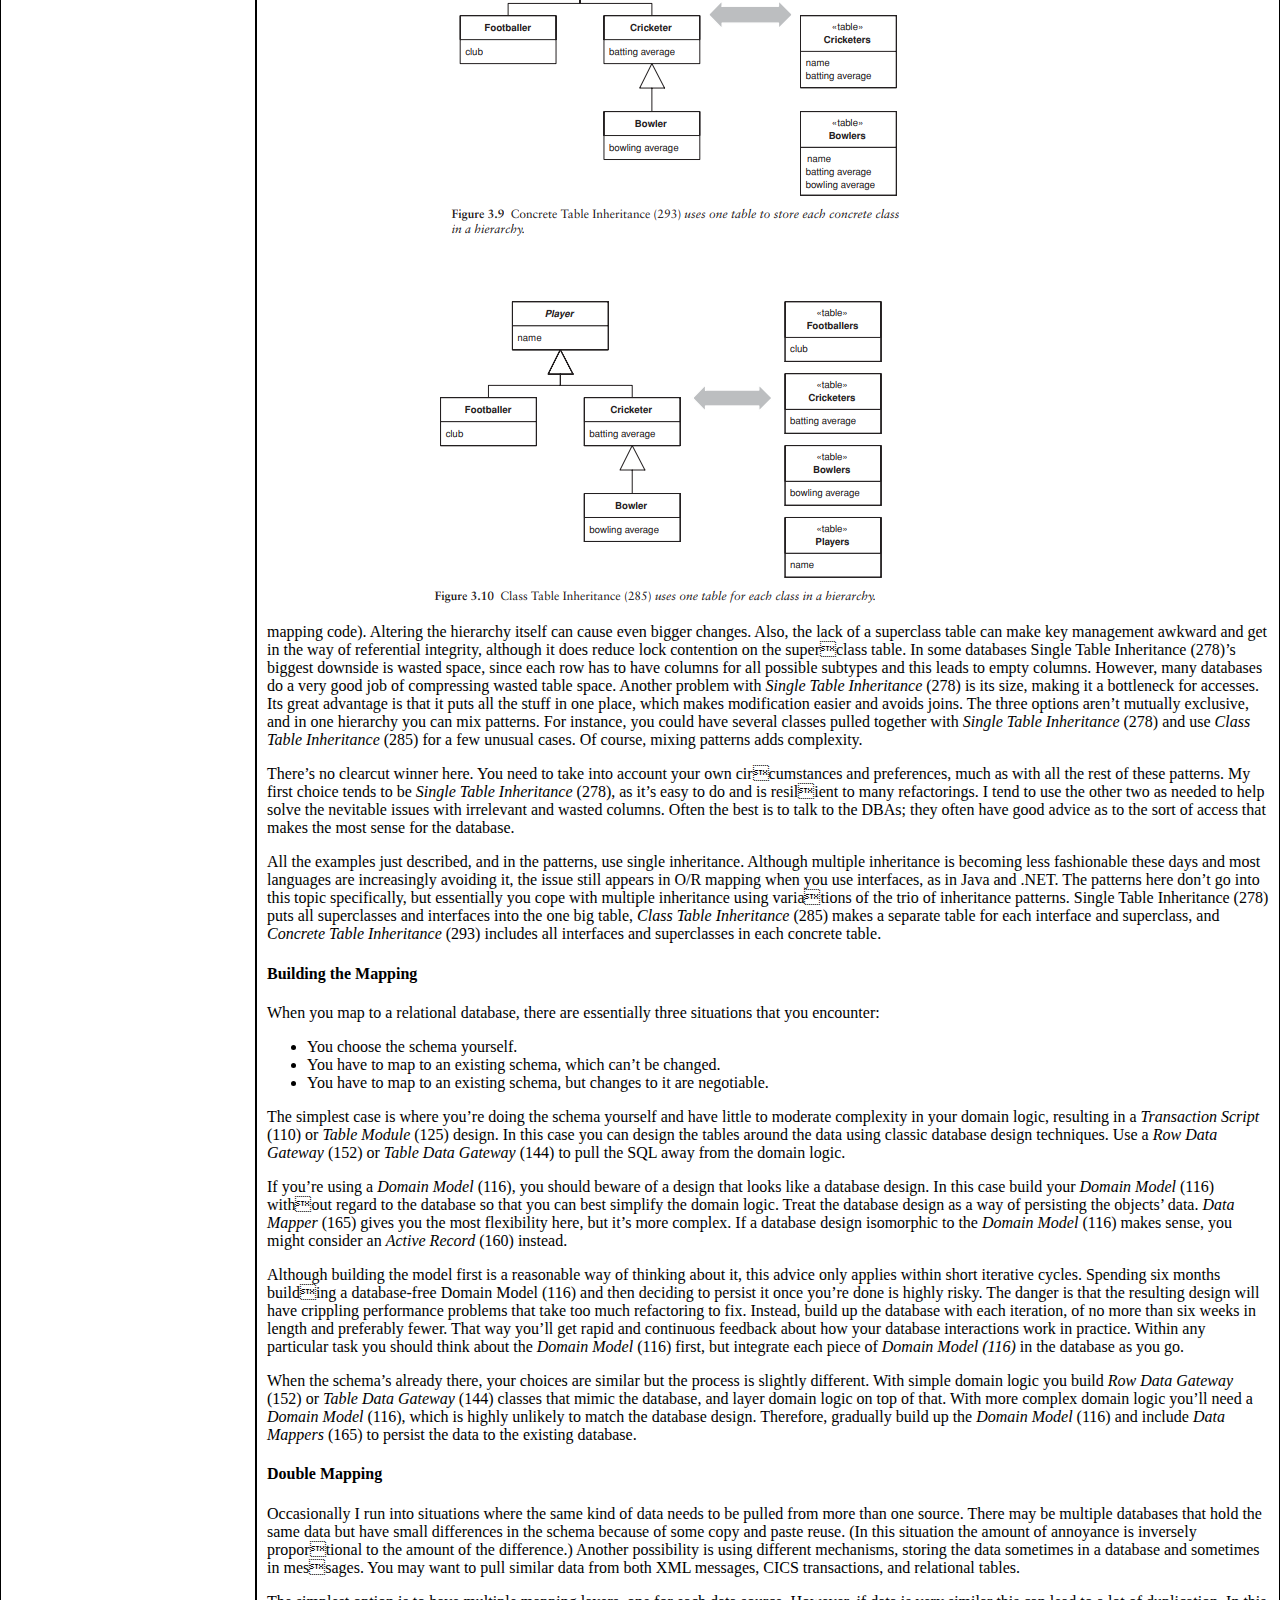
<file: part1.html>
<!DOCTYPE html>
<html>
    <head>
        <title>Part1</title>
    </head>
    <body>
        <style>
                body{
                        margin: 0;
                        padding: 0;
                }
                span {
                        color: red;
                        background-color: blue;

                }

                #The_Evolution_of_Layers_in_Enterprise_Applications {
                        color: darkgreen;
                }

                #top-button{
                                display: block;
                                position: fixed;
                                bottom: 10px;
                                right: 10px;
                                background: red;
                                color: white;
                                padding: 20px;
                                font-weight: bold;
                                text-decoration: none;
                        }
                h1{             background-color: black;
                                color: white;
                                margin: 0;
                                padding: 20px;
                }
                .td{
                                border: 1px solid blue;
                                padding: 20px 40px;
                                width: 100%;
                                background-color: green;


                }
                .table{
                                border: 1px solid black;
                                padding: 10px;
                                display: table-cell;
                                width: 20%;
                }
                .table2{
                                border: 1px solid black;
                                padding: 10px;
                                display: table-cell;

                }
        </style>
        <a id="top-button" href="#">main</a>
        <h1>PART 1</h1>
                <table>
                        <tr>
                                <td class="td">MENU</td>
                                <td class="td"><a href="file:///C:/study/homework/index.html" target="_blank" class="button">Preface</a></td>
                                <td class="td"><a href="file:///C:/study/homework/part1.html" target="_blank" class="button">Part1</a></td>
                                <td class="td"><a href="file:///C:/study/homework/part2.html" class="button">Part2</a></td>
                        </tr>
                </table>
                <div class="table">
                        <ol>
                        <li>
                                <a href="file:///C:/study/homework/part1.html">PART1</a>
                        </li>

                        <li>
                                <a href="file:///C:/study/homework/part1.html#Layering">Chapter 1: Layering</a>

                                        <ol>
                                                <li>
                                                        <a href="file:///C:/study/homework/part1.html#The_Evolution_of_Layers_in_Enterprise_Applications">The Evolution of Layers in Enterprise Applications</a>
                                                </li>
                                                <li>
                                                        <a href="file:///C:/study/homework/part1.html#The_Three_Principal_Layers">The Three Principal Layers</a>
                                                </li>
                                                <li>
                                                        <a href="file:///C:/study/homework/part1.html#Choosing_Where_to_Run_Your_Layers">Choosing Where to Run Your Layers</a>
                                                </li>
                                        </ol>
                        </li>
                        <li>
                                <a href="file:///C:/study/homework/part1.html#Organizing_Domain_Logic">Chapter 2: Organizing Domain Logic</a>
                                        <ol>
                                                <li>
                                                        <a href="file:///C:/study/homework/part1.html#Making_a_Choice">Making a Choice</a>
                                                </li>
                                                <li>
                                                        <a href="file:///C:/study/homework/part1.html#Service_Layer">Service Layer</a>
                                                </li>
                                        </ol>
                        <li>
                                <a href="file:///C:/study/homework/part1.html#Mapping_to_Relational_Databases">Chapter 3: Mapping to Relational Databases</a>
                                        <ol>
                                                <li>
                                                        <a href="file:///C:/study/homework/part1.html#Architectural_Patterns">Architectural Patterns</a>
                                                </li>
                                                <li>
                                                        <a href="file:///C:/study/homework/part1.html#The_Behavioral_Problem">The Behavioral Problem</a>
                                                </li>
                                                <li>
                                                        <a href="file:///C:/study/homework/part1.html#Reading_in_Data">Reading in Data</a>
                                                </li>
                                                <li>
                                                        <a href="file:///C:/study/homework/part1.html#Structural_Mapping_Patterns">Structural Mapping Patterns</a>
                                                </li>
                                                <li>
                                                        <a href="file:///C:/study/homework/part1.html#Mapping_Relationships">Mapping Relationships</a>
                                                </li>
                                                <li>
                                                        <a href="file:///C:/study/homework/part1.html#Inheritance">Inheritance</a>
                                                </li>
                                                <li>
                                                        <a href="file:///C:/study/homework/part1.html#Building_the_Mapping">Building the Mapping</a>
                                                </li>
                                                <li>
                                                        <a href="file:///C:/study/homework/part1.html#Double_Mapping">Double Mapping</a>
                                                </li>
                                                <li>
                                                        <a href="file:///C:/study/homework/part1.html#Using_Metadata">Using Metadata</a>
                                                </li>
                                                <li>
                                                        <a href="file:///C:/study/homework/part1.html#Database_Connections">Database Connections</a>
                                                </li>
                                                <li>
                                                        <a href="file:///C:/study/homework/part1.html#Some_Miscellaneous_Points">Some Miscellaneous Points</a>
                                                </li>
                                                <li>
                                                        <a href="file:///C:/study/homework/part1.html#Further_Reading">Further Reading</a>
                                                </li>
                                        </ol>
                        </li>
                        <li>
                                <a href="file:///C:/study/homework/part1.html#Web_Presentation">Chapter 4: Web Presentation</a>
                                        <ol>
                                                <li>
                                                        <a href="file:///C:/study/homework/part1.html#View_Patterns">View Patterns</a>
                                                </li>
                                                <li>
                                                        <a href="file:///C:/study/homework/part1.html#Input_Controller_Patterns">Input Controller Patterns</a>
                                                </li>
                                                <li>
                                                        <a href="file:///C:/study/homework/part1.html#Further_Reading1">Further Reading</a>
                                                </li>
                                        </ol>
                        </li>
                        <li>
                                <a href="file:///C:/study/homework/part1.html#Concurrency">Chapter 5: Concurrency <i>(by Martin Fowler and David Rice)</i></a>
                                        <ol>
                                                <li>
                                                        <a href="file:///C:/study/homework/part1.html#Concurrency_Problems">Concurrency Problems</a>
                                                </li>
                                                <li>
                                                        <a href="file:///C:/study/homework/part1.html#Execution_Contexts">Execution Contexts</a>
                                                </li>
                                                <li>
                                                        <a href="file:///C:/study/homework/part1.html#Isolation_and_Immutability">Isolation and Immutability</a>
                                                </li>
                                                <li>
                                                        <a href="file:///C:/study/homework/part1.html#Optimistic_and_Pessimistic_Concurrency_Control">Optimistic and Pessimistic Concurrency Control</a>
                                                </li>
                                                <li>
                                                        <a href="file:///C:/study/homework/part1.html#Preventing_Inconsistent_Reads">Preventing Inconsistent Reads</a>
                                                </li>
                                                <li>
                                                        <a href="file:///C:/study/homework/part1.html#Deadlocks">Deadlocks</a>
                                                </li>
                                                <li>
                                                        <a href="file:///C:/study/homework/part1.html#Transactions">Transactions</a>
                                                </li>
                                                <li>
                                                        <a href="file:///C:/study/homework/part1.html#ACID">ACID</a>
                                                </li>
                                                <li>
                                                        <a href="file:///C:/study/homework/part1.html#Transactional_Resources">Transactional Resources</a>
                                                </li>
                                                <li>
                                                        <a href="file:///C:/study/homework/part1.html#Reducing_Transaction_Isolation_for_Liveness">Reducing Transaction Isolation for Liveness</a>
                                                </li>
                                                <li>
                                                        <a href="file:///C:/study/homework/part1.html#Business_and_System_Transactions">Business and System Transactions</a>
                                                </li>
                                                <li>
                                                        <a href="file:///C:/study/homework/part1.html#Patterns_for_Offline_Concurrency_Control">Patterns for Offline Concurrency Control </a>
                                                </li>
                                                <li>
                                                        <a href="file:///C:/study/homework/part1.html#Application_Server_Concurrency">Application Server Concurrency</a>
                                                </li>
                                                <li>
                                                        <a href="file:///C:/study/homework/part1.html#Further_Reading80">Further Reading</a>
                                                </li>
                                        </ol>
                        </li>
                        <li>
                                <a href="file:///C:/study/homework/part1.html#Session_State">Chapter 6: Session State</a>
                                        <ol>
                                                <li>
                                                        <a href="file:///C:/study/homework/part1.html#The_Value_of_Statelessness">The Value of Statelessness</a>
                                                </li>
                                                <li>
                                                        <a href="file:///C:/study/homework/part1.html#Session_State83">Session State</a>
                                                </li>
                                                <li>
                                                        <a href="file:///C:/study/homework/part1.html#Ways_to_Store_Session_State">Ways to Store Session State</a>
                                                </li>
                                        </ol>
                        </li>
                        <li>
                                <a href="file:///C:/study/homework/part1.html#Distribution_Strategies">Chapter 7: Distribution Strategies</a>
                                        <ol>
                                                <li>
                                                        <a href="file:///C:/study/homework/part1.html#The_Allure_of_Distributed_Objects">The Allure of Distributed Objects</a>
                                                </li>
                                                <li>
                                                        <a href="file:///C:/study/homework/part1.html#Remote_and_Local_Interfaces">Remote and Local Interfaces</a>
                                                </li>
                                                <li>
                                                        <a href="file:///C:/study/homework/part1.html#Where_You_Have_to_Distribute">Where You Have to Distribute</a>
                                                </li>
                                                <li>
                                                        <a href="file:///C:/study/homework/part1.html#Working_with_the_Distribution_Boundary">Working with the Distribution Boundary</a>
                                                </li>
                                                <li>
                                                        <a href="file:///C:/study/homework/part1.html#Interfaces_for_Distribution">Interfaces for Distribution</a>
                                                </li>
                                        </ol>
                        </li>
                        <li>
                                <a href="file:///C:/study/homework/part1.html#Putting_It_All_Together">Chapter 8: Putting It All Together</a>
                                        <ol>
                                                <li>
                                                        <a href="file:///C:/study/homework/part1.html#Starting_with_the_Domain_Layer">Starting with the Domain Layer</a>
                                                </li>
                                                <li>
                                                        <a href="file:///C:/study/homework/part1.html#Down_to_the_Data_Source_Layer">Down to the Data Source Layer</a>
                                                </li>
                                                <li>
                                                        <a href="file:///C:/study/homework/part1.html#Data_Source_for_Transaction_Script">Data Source for <i>Transaction Script (110)</i></a>
                                                </li>
                                                <li>
                                                        <a href="file:///C:/study/homework/part1.html#Data_Source_Table_Module">Data Source <i>Table Module (125)</i></a>
                                                </li>
                                                <li>
                                                        <a href="file:///C:/study/homework/part1.html#Data_Source_for_Domain_Model">Data Source for <i>Domain Model (116)</i></a>
                                                </li>
                                                <li>
                                                        <a href="file:///C:/study/homework/part1.html#The_Presentation_Layer">The Presentation Layer</a>
                                                </li>
                                                <li>
                                                        <a href="file:///C:/study/homework/part1.html#Some_Technology_Specific_Advice">Some Technology-Specific Advice</a>
                                                </li>
                                                <li>
                                                        <a href="file:///C:/study/homework/part1.html#Java_and_J2EE">Java and J2EE</a>
                                                </li>
                                                <li>
                                                        <a href="file:///C:/study/homework/part1.html#.NET">.NET</a>
                                                </li>
                                                <li>
                                                        <a href="file:///C:/study/homework/part1.html#Stored_Procedures">Stored Procedures</a>
                                                </li>
                                                <li>
                                                        <a href="file:///C:/study/homework/part1.html#Web_Services">Web Services</a>
                                                </li>
                                                <li>
                                                        <a href="file:///C:/study/homework/part1.html#Other_Layering_Schemes">Other Layering Schemes</a>
                                                </li>
                                        </ol>
                        </li>
                </ol>
        </div>
        <div class="table2">
        <h2 style="color: yellow; background-color: blue;">The Narratives</h2>
        <h3 id="Layering">Chapter 1</h3>
        <h2>Layering</h2>
        <p>Layering is one of the most common techniques that software designers use to break apart a complicated software system. You see it in machine architectures, where layers descend from a programming language with operating system calls into device drivers and CPU instruction sets, and into logic gates inside chips. Networking has FTP layered on top of TCP, which is on top of IP, which is on top of ethernet.</p>
        <p>When thinking of a system in terms of layers, you imagine the principal subsystems in the software arranged in some form of layer cake, where each layer rests on a lower layer. In this scheme the higher layer uses various services defined by the lower layer, but the lower layer is unaware of the higher layer. Furthermore, each layer usually hides its lower layers from the layers above, so layer 4 uses the services of layer 3, which uses the services of layer 2, but layer 4 is unaware of layer 2. (Not all layering architectures are opaque like this, but most are—or rather most are mostly opaque.)</p>
        <p>Breaking down a system into layers has a number of important benefits.</p>
                <ul>
                        <li><span>You can understand a single layer as a coherent whole without knowing much about the other layers. You can understand how to build an FTP service on top of TCP without knowing the details of how ethernet works.</span></li>
                        <li>You can substitute layers with alternative implementations of the same basic services. An FTP service can run without change over ethernet, PPP, or whatever a cable company uses.</li>
                        <li>You minimize dependencies between layers. If the cable company changes its physical transmission system, providing they make IP work, we don’t have to alter our FTP service.</li>
                        <li>Layers make good places for standardization. TCP and IP are standards because they define how their layers should operate.</li>
                        <li>Once you have a layer built, you can use it for many higher-level services. Thus, TCP/IP is used by FTP, telnet, SSH, and HTTP. Otherwise, all of these higher-level protocols would have to write their own lower-level protocols.</li>
                </ul>
        <p>Layering is an important technique, but there are downsides.</p>
                <ul>
                        <li>Layers encapsulate some, but not all, things well. As a result you sometimes get cascading changes. The classic example of this in a layered enterprise application is adding a field that needs to display on the UI, must be in the database, and thus must be added to every layer in between.</li>
                        <li>Extra layers can harm performance. At every layer things typically need to be transformed from one representation to another. However, the encapsulation of an underlying function often gives you efficiency gains that more than compensate. A layer that controls transactions can be optimized and will then make everything faster.</li>
                </ul>
        <p>But the hardest part of a layered architecture is deciding what layers to have and what the responsibility of each layer should be.</p>
        <hr />
        <h3 id="The_Evolution_of_Layers_in_Enterprise_Applications">The Evolution of Layers in Enterprise Applications</h3>
        <p>h systems, I don’t sense that people thought much of layers in those days. You wrote a program that manipulated some form of files (ISAM, VSAM, etc.), and that was your application. No layers need apply. The notion of layers became more apparent in the ’90s with the rise of client– server systems. These were two-layer systems: The client held the user interface and other application code, and the server was usually a relational database. Common client tools were VB, Powerbuilder, and Delphi. These made it particularly easy to build data-intensive applications, as they had UI widgets that were aware of SQL. Thus you could build a screen by dragging controls onto a design area and then using property sheets to connect the controls to the database.</p>
        <p>If the application was all about the display and simple update of relational data, then these client–server systems worked very well. The problem came with domain logic: business rules, validations, calculations, and the like. Usually people would write these on the client, but this was awkward and usually done by embedding the logic directly into the UI screens. As the domain logic got more complex, this code became very difficult to work with. Furthermore, embedding logic in screens made it easy to duplicate code, which meant that simple changes resulted in hunting down similar code in many screens.</p>
        <p>An alternative was to put the domain logic in the database as stored procedures. However, stored procedures gave limited structuring mechanisms, which again led to awkward code. Also, many people liked relational databases because SQL was a standard that would allow them to change their database vendor. Despite the fact that few people actually did this, many liked having the option to change vendors without too high a porting cost. Because they are all proprietary, stored procedures removed that option.</p>
        <p>At the same time that client–server was gaining popularity, the object-oriented world was rising. The object community had an answer to the problem of domain logic: Move to a three-layer system. In this approach you have a presentation layer for your UI, a domain layer for your domain logic, and a data source. This way you could move all of that intricate domain logic out of the UI and put it into a layer where you could structure it properly with objects. Despite this, the object bandwagon made little headway. The truth was that many systems were simple, or at least started that way. And although the threelayer approach had many benefits, the tooling for client–server was compelling if your problem was simple. The client–server tools also were difficult, or even impossible, to use in a three-layer configuration.</p>
        <p>I think the seismic shock here was the rise of the Web. Suddenly people wanted to deploy client–server applications with a Web browser. However, if all your business logic was buried in a rich client, then all your business logic needed to be redone to have a Web interface. A well-designed three-layer system could just add a new presentation layer and be done with it. Furthermore, with Java we saw an unashamedly object-oriented language hit the mainstream. The tools that appeared to build Web pages were much less tied to SQL and thus more amenable to a third layer.</p>
        <p>When people discuss layering, there’s often some confusion over the terms layer and tier. Often the two are used as synonyms, but most people see tier as implying a physical separation. Client–server systems are often described as two-tier systems, and the separation is physical: The client is a desktop and the server is a server. I use layer to stress that you don’t have to run the layers on different machines. A distinct layer of domain logic often runs on either a desktop or the database server. In this situation you have two nodes but three distinct layers. With a local database I can run all three layers on a single laptop, but there will still be three distinct layers.</p>
        <h3 id="The_Three_Principal_Layers">The Three Principal Layers</h3>
        <p>For this book I’m centering my discussion around an architecture of three primary layers: presentation, domain, and data source. (I’m following the names used in [Brown et al.]). Table 1.1 summarizes these layers.</p>
        <p><b>Presentation</b> logic is about how to handle the interaction between the user and the software. This can be as simple as a command-line or text-based menu
        <div><img src="img/table 1.1.png" alt="table 1.1" style="width: 70%; margin-left: 130px;"></div>
                system, but these days it’s more likely to be a rich-client graphics UI or an HTML-based browser UI. (In this book I use rich client to mean a Windows/ Swing/fat-client UI, as opposed to an HTML browser.) The primary responsibilities of the presentation layer are to display information to the user and to interpret commands from the user into actions upon the domain and data source.</p>
        <p><b>Data source</b> logic is about communicating with other systems that carry out tasks on behalf of the application. These can be transaction monitors, other applications, messaging systems, and so forth. For most enterprise applications the biggest piece of data source logic is a database that is primarily responsible for storing persistent data.</p>
        <p>The remaining piece is the <b>domain logic</b>, also referred to as business logic. This is the work that this application needs to do for the domain you’re working with. It involves calculations based on inputs and stored data, validation of any data that comes in from the presentation, and figuring out exactly what data source logic to dispatch, depending on commands received from the presentation.</p>
        <p>Sometimes the layers are arranged so that the domain layer completely hides the data source from the presentation. More often, however, the presentation accesses the data store directly. While this is less pure, it tends to work better in practice. The presentation may interpret a command from the user, use the data source to pull the relevant data out of the database, and then let the domain logic manipulate that data before presenting it on the glass.</p>
        <p>A single application can often have multiple packages of each of these three subject areas. An application designed to be manipulated not only by end users through a rich-client interface but also through a command line would have two presentations: one for the rich-client interface and one for the command line. Multiple data source components may be present for different databases, Table 1.1 Three Principal Layers Layer Responsibilities Presentation Provision of services, display of information (e.g., in Windows or HTML, handling of user request (mouse clicks, keyboard hits), HTTP requests, command-line invocations, batch API) Domain Logic that is the real point of the system Data Source Communication with databases, messaging systems, transaction managers, other packages THE THREE PRINCIPAL LAYERS 21 but would be particularly common for communication with existing packages. Even the domain may be broken into distinct areas relatively separate from each other. Certain data source packages may only be used by certain domain packages. So far I’ve talked about a user. This naturally raises the question of what happens when there is no a human being driving the software. This could be something new and fashionable like a Web service or something mundane and useful like a batch process. In the latter case the user is the client program. At this point it becomes apparent that there is a lot of similarity between the presentation and data source layers in that they both are about connection to the outside world. This is the logic behind Alistair Cockburn’s Hexagonal Architecture pattern [wiki], which visualizes any system as a core surrounded by interfaces to external systems. In Hexagonal Architecture everything external is fundamentally an outside interface, and thus it’s a symmetrical view rather than my asymmetric layering scheme.</p>
        <p>I find this asymmetry useful, however, because I think there is a good distinction to be made between an interface that you provide as a service to others and your use of someone else’s service. Driving down to the core, this is the real distinction I make between presentation and data source. Presentation is an external interface for a service your system offers to someone else, whether it be a complex human or a simple remote program. Data source is the interface to things that are providing a service to you. I find it beneficial to think about these differently ecause the difference in clients alters the way you think about the service. Although we can identify the three common responsibility layers of presentation, domain, and data source for every enterprise application, how you separate them depends on how complex the application is. A simple script to pull data from a database and display it in a Web page may all be one procedure. I would still endeavor to separate the three layers, but in that case I might do it only by placing the behavior of each layer in separate subroutines. As the system gets more complex, I would break the three layers into separate classes. As complexity increased I would divide the classes into separate packages. My general advice is to choose the most appropriate form of separation for your problem but make sure you do some kind of separation—at least at the subroutine level. Together with the separation, there’s also a steady rule about dependencies: The domain and data source should never be dependent on the presentation.</p>
        <p>That is, there should be no subroutine call from the domain or data source code into the presentation code. This rule makes it easier to substitute different presentations on the same foundation and makes it easier to modify the presentation without serious ramifications deeper down. The relationship between the domain and the data source is more complex and depends upon the architectural patterns used for the data source. One of the hardest parts of working with domain logic seems to be that people often find it difficult to recognize what is domain logic and what is other forms of logic. An informal test I like is to imagine adding a radically different layer to an application, such as a command-line interface to a Web application.</p>
        <p>If there’s any functionality you have to duplicate in order to do this, that’s a sign of where domain logic has leaked into the presentation. Similarly, do you have to duplicate logic to replace a relational database with an XML file? A good example of this is a system I was told about that contained a list of products in which all the products that sold over 10 percent more than they did the previous month were colored in red. To do this the developers placed logic in the presentation layer that compared this month’s sales to last month’s sales and if the difference was more than 10 percent, they set the color to red.</p>
        <p>The trouble is that that’s putting domain logic into the presentation. To properly separate the layers you need a method in the domain layer to indicate if a product has improving sales. This method does the comparison between the two months and returns a Boolean value. The presentation layer then simply calls this Boolean method and, if true, highlights the product in red. That way the process is broken into its two parts: deciding whether there is something highlightable and choosing how to highlight.</p>
        <p>I’m uneasy with being overly dogmatic about this. When reviewing this book, Alan Knight commented that he was “torn between whether just putting that into the UI is the first step on a slippery slope to hell or a perfectly reasonable thing to do that only a dogmatic purist would object to.” The reason we are uneasy is because it’s both!</p>
        <hr />
        <h3 id="Choosing_Where_to_Run_Your_Layers">Choosing Where to Run Your Layers</h3>
        <p>For most of this book I will be talking about logical layers—that is, dividing a system into separate pieces to reduce the coupling between different parts of a system. Separation between layers is useful even if the layers are all running on one physical machine. However, there are places where the physical structure of a system makes a difference.</p>
        <p>For most IS applications the decision is whether to run processing on a client, on a desktop machine, or on a server. Often the simplest case is to run everything on servers. An HTML front end that uses a Web browser is a good way to do this. The great advantage of run- ning on the server is that everything is easy to upgrade and fix because it’s in a limited amount of places. You don’t have to worry about deployment to many desktops and keeping them all in sync with the server. You don’t have to worry about compatibilities with other desktop software.</p>
        <p>The general argument in favor of running on a client turns on responsiveness or disconnected operation. Any logic that runs on the server needs a server roundtrip to respond to anything the user does. If the user wants to fiddle with things and see immediate feedback, that roundtrip gets in the way. It also needs a network connection to run. The network may like to be everywhere, but as I type this it isn’t at 31,000 feet. It may be everywhere soon, but there are people who want to do work now without waiting for wireless coverage to reach Dead End Creek. Disconnected operation brings particular challenges, and I’m afraid I decided to put those out of the scope of this book.</p>
        <p>With those general forces in place, we can look at the options layer by layer. The data source pretty much always runs only on servers. The exception is where you might duplicate server functionality onto a suitably powerful client, usually when you want disconnected operation. In this case changes to the data source on the disconnected client need to be synchronized with the server. As I mentioned earlier, I decided to leave those issues to another day—or another author.</p>
        <p>The decision of where to run the presentation depends mostly on what kind of user interface you want. Running a rich client pretty much means running the presentation on the client. Running a Web interface pretty much means running on the server. There are exceptions—for one, remote operation of client software (such as X servers in the Unix world) running a Web server on the desktop—but these exceptions are rare.</p>
        <p>If you’re building a B2C system, you have no choice. Any Tom, Dick, or Harriet can be connecting to your servers and you don’t want to turn anyone away because they insist on doing their online shopping with a TRS-80. In this case you do all processing on the server and offer up HTML for the browser to deal with. Your limitation with the HTML option is that every bit of decision making needs a roundtrip from the client to the server, and that can hurt responsiveness. You can reduce some of the lag with browser scripting and downloadable applets, but they reduce your browser compatibility and tend to add other headaches. The more pure HTML you can go, the easier life is. That ease of life is appealing even if every one of your desktops is lovingly hand-built by your IS department. Keeping clients up to date and avoiding compatibility errors with other software are problems even simple rich-client systems have.</p>
        <p>The primary reason that people want a rich-client presentation is that some tasks are complicated for users to do and, to have a usable application, they’ll need more than what a Web GUI can give. Increasingly, however, people are getting used to ways to make Web front ends more usable, and that reduces the need for a rich client presentation. As I write this I’m very much in favor of the Web presentation if you can and the rich client if you must. This leaves us with the domain logic. You can run business logic all on the server or all on the client, or you can split it. Again, all on the server is the best choice for ease of maintenance. The demand to move it to the client is for either responsiveness or disconnected use.</p>
        <p>If you have to run some logic on the client, you can consider running all of it there—at least that way it’s all in one place. Usually this goes hand in hand with a rich client—running a Web server on a client machine isn’t going to help responsiveness much, although it can be a way to deal with disconnected operation. In this case you can still keep your domain logic in separate modules from the presentation, with either a <i>Transaction Script</i> (110) or a <i>Domain Model</i> (116). The problem with putting all the domain logic on the client is that you have more to upgrade and maintain.</p>
        <p>Splitting across both the desktop and the server sounds like the worst of both worlds because you don’t know where any piece of logic may be. The main reason to do it is that you have only a small amount of domain logic that needs to run on the client. The trick then is to isolate this piece of logic in a self-contained module that isn’t dependent on any other part of the system. That way you can run that module on the client or the server. This will require a good bit of annoying jiggery-pokery, but it’s a good way of doing the job. Once you’ve chosen your processing nodes, you should try to keep all of a node’s code in a single process, either on one node or copied on several nodes in a cluster. Don’t try to separate the layers into discrete processes unless you absolutely have to. Doing that will both degrade performance and add complexity, as you have to add things like <i>Remote Facades</i> (388) and <i>Data Transfer Objects</i> (401).</p>
        <p>It’s important to remember that many of these things are what Jens Coldewey refers to as <b>complexity boosters</b>—distribution, explicit multithreading, paradigm chasms (such as object/relational), multiplatform development, and extreme performance requirements (such as more than 100 transactions per second). All of these carry a high cost. Certainly there are times when you have to do it, but never forget that each one carries a charge both in development and in on-going maintenance.25</p>
        <h3 id="Organizing_Domain_Logic">Chapter 2</h3>
        <h2>Organizing Domain Logic</h2>
        <p>In organizing domain logic I’ve separated it into three primary patterns: <i>Transaction Script</i> (110), Domain Model (116), and Table Module (125). The simplest approach to storing domain logic is the <i>Transaction Script</i> (110). A <i>Transaction Script</i> (110) is essentially a procedure that takes the input from the presentation, processes it with validations and calculations, stores data in the database, and invokes any operations from other systems. It then replies with more data to the presentation, perhaps doing more calculation to help organize and format the reply. The fundamental organization is of a single procedure for each action that a user might want to do. Hence, we can think of this pattern as being a script for an action, or business transaction. It doesn’t have to be a single inline procedure of code. Pieces get separated into subroutines, and these subroutines can be shared between different <i>Transaction Scripts</i> (110). However, the driving force is still that of a procedure for each action, so a retailing system might have Transaction Scripts (110) for checkout, for adding something to the shopping cart, for displaying delivery status, and so on.</p>
        <p>A <i>Transaction Script</i> (110) offers several advantages:
                <ul>
                        <li>It’s a simple procedural model that most developers understand.</li>
                        <li>It works well with a simple data source layer using <i>Row Data Gateway</i> (152) or <i>Table Data Gateway (144)</i>.</li>
                        <li>It’s obvious how to set the transaction boundaries: Start with opening a transaction and end with closing it. It’s easy for tools to do this behind the scenes.</li>
                </ul>
        </p>
        <p>Sadly, there are also plenty of disadvantages, which tend to appear as the complexity of the domain logic increases. Often there will be duplicated code as several transactions need to do similar things. Some of this can be dealt with by factoring out common subroutines, but even so much of the duplication is tricky to remove and harder to spot. The resulting application can end up being quite a tangled web of routines without a clear structure. Of course, complex logic is where objects come in, and the object-oriented way to handle this problem is with a <i>Domain Model</i> (116). With a <i>Domain Model</i> (116) we build a model of our domain which, at least on a first approximation, is organized primarily around the nouns in the domain. Thus, a leasing system would have classes for lease, asset, and so forth. The logic for handling validations and calculations would be placed into this domain model, so shipment object might contain the logic to calculate the shipping charge for a delivery. There might still be routines for calculating a bill, but such a procedure would quickly delegate to a <i>Domain Model</i> (116) method.</p>
        <p>Using a <i>Domain Model</i> (116) as opposed to a <i>Transaction Script</i> (110) is the essence of the paradigm shift that object-oriented people talk about so much. Rather than one routine having all the logic for a user action, each object takes a part of the logic that’s relevant to it. If you’re not used to a <i>Domain Model</i> (116), learning to work with one can be very frustrating as you rush from object to object trying to find where the behavior is. It’s hard to capture the essence of the difference between the two patterns with a simple example, but in the discussions of the patterns I’ve tried to do that by building a simple piece of domain logic both ways. The easiest way to see the difference is to look at sequence diagrams for the two approaches (Figures 2.1 and 2.2). The essential problem is that different kinds of product have different algorithms for recognizing revenue on a given contract (see Chapter 9, page 109, for more background). The calculation method has to determine what kind of product a given contract is for, apply the correct algorithm, and
        <div><img src="img/figure 2.1.png" alt="no img" style="margin-left: 150px;"></div>
        <div><img src="img/figure 2.2.png" alt="no img" style="margin-left: 150px; margin-top: 100px;"></div>
                a Recognition Service calculateRecognitions (contractID) a Data Gateway a contract result set findContract (contractID) get data * insert revenue recognition Figure 2.1 A <i>Transaction Script’s</i> (110) way of calculating revenue recognitions. then create revenue recognition objects to capture the results of the calculation. (For simplicity I’m ignoring the database interaction issues.) In Figure 2.1, <i>Transaction Script’s</i> (110) method does all the work. The underlying objects are just <i>Table Data Gateways</i> (144), and all they do is pass data to the transaction script.</p>
        <p>In contrast, Figure 2.2 shows multiple objects, each forwarding part of the behavior to another until a strategy object creates the results. The value of a <i>Domain Model</i> (116) lies in the fact that once you’ve gotten used to things, there are many techniques that allow you to handle increasingly complex logic in a well-organized way. As we get more and more algorithms for calculating revenue recognition, we can add these by adding new recognition strategy objects. With <i>Transaction Script</i> (110) we’re adding more conditions to the conditional logic of the script. Once your mind is as warped to objects as mine is, you’ll find you prefer a <i>Domain Model</i> (116) even in fairly simple cases. The costs of a <i>Domain Model</i> (116) come from the complexity of using it and the complexity of your data source layer. It takes time for people new to rich object models to get used to a rich <i>Domain Model</i> (116). Often developers may need to spend several months working on a project that uses this pattern before their paradigms are shifted. However, when you’re used to <i>Domain Model</i> (116) you’re usually infected for life and it becomes easy to work with in the future—that’s how object bigots like me are made. However, a significant minority of developers seem to be unable to make the shift.</p>
        <p>Even once you’ve made the shift, you still have to deal with the database mapping. The richer your Domain Model (116), the more complex your mapping to a Contract calculateRecognitions a Product calculateRecognitions (a Contract) a Recognition Strategy calculateRecognitions (a Contract) a Revenue Recognition * new Figure 2.2 A <i>Domain Model’s</i> (116) way of calculating revenue recognitions. a relational database (usually with <i>Data Mapper</i> (165)). A sophisticated data source layer is much like a fixed cost—it takes a fair amount of money (if you uy) or time (if you build) to get a good one, but once you have it you can do a lot with it.</p>
        <p>There’s a third choice for structuring domain logic, Table Module (125). At very first blush the <i>Table Module</i> (125) looks like a <i>Domain Model</i> (116) since both have classes for contracts, products, and revenue recognitions. The vital difference is that a <i>Domain Model</i> (116) has one instance of contract for each contract in the database whereas a <i>Table Module</i> (125) has only one instance. A <i>Table Module</i> (125) is designed to work with a <i>Record Set</i> (508). Thus, the client of a contract Table Module (125) will first issue queries to the database to form a <i>Record Set</i> (508) and will create a contract object and pass it the Record Set (508) as an argument. The client can then invoke operations on the contract to do various things (Figure 2.3). If it wants to do something to an individual contract, it must pass in an ID.</p>
        <p>A <i>Table Module</i> (125) is in many ways a middle ground between a <i>Transaction Script</i> (110) and a Domain Model (116). Organizing the domain logic around tables rather than straight procedures provides more structure and makes it easier to find and remove duplication. However, you can’t use a number of the techniques that a Domain Model (116) uses for finer grained structure of the logic, such as inheritance, strategies, and other OO patterns.
        <div><img src="img/figure 2.3.png" alt="no img" style="margin-left: 150px;"></div>
            The biggest advantage of a Table Module (125) is how it fits into the rest of the architecture. Many GUI environments are built to work on the results of a SQL query organized in a Record Set (508). Since a Table Module (125) also works on a Record Set (508), you can easily run a query, manipulate the results in the Table Module (125), and pass the manipulated data to the GUI for display. You can also use the Table Module (125) on the way back for further validations and calculations. A number of platforms, particularly Microsoft’s COM and .NET, use this style of development.</p>
        <h3 id="Making_a_Choice">Making a Choice</h3>
        <p>So, how do you choose between the three patterns? It’s not an easy choice, and it very much depends on how complex your domain logic is. Figure 2.4 is one of those nonscientific graphs that really irritate me in PowerPoint presentations because they have utterly unquantified axes. However, it helps to visualize my sense of how the three compare. With simple domain logic the Domain Model (116) is less attractive because the cost of understanding it and the complexity of
        <div><img src="img/figure 2.4.png" alt="no img" style="margin-left: 150px;"></div>
                the data source add a lot of effort to developing it that won’t be paid back. Nevertheless, as the complexity of the domain logic increases, the other approaches tend to hit a wall where adding more features becomes exponentially more difficult. Your problem, of course, is to figure out where on that x axis your application lies. The good news is that I can say that you should use a Domain Model (116) whenever the complexity of your domain logic is greater than 7.42. The bad news is that nobody knows how to measure the complexity of domain logic. In practice, then, all you can do is find some experienced people who can do an initial analysis of the requirements and make a judgment call. There are some factors that alter the curves a bit. A team that’s familiar with <i>Domain Model</i> (116) will lower the initial cost of using this pattern. It won’t lower it to same starting point as the others because of the data source complexity. Still, the better the team is, the more I’m inclined to use a <i>Domain Model</i> (116).</p>
        <p>The attractiveness of a <i>Table Module</i> (125) depends very much on the support for a common Record Set (508) structure in your environment. If you have an environment like .NET or Visual Studio, where lots of tools work around a <i>Record Set</i> (508), then that makes a <i>Table Module</i> (125) much more attractive. Indeed, I don’t see a reason to use <i>Transaction Scripts</i> (110) in a .NET environment. However, if there’s no special tooling for Record Sets (508), I wouldn’t bother with <i>Table Module</i> (125).</p>
        <p>Once you’ve made it, your decision isn’t completely cast in stone, but it is more tricky to change. So it’s worth some upfront thought to decide which way to go. If you find you went the wrong way, then, if you started with <i>Transaction Script</i> (110), don’t hesitate to refactor toward Domain Model (116). If you started with <i>Domain Model</i> (116), however, going to <i>Transaction Script</i> (110) is usually less worthwhile unless you can simplify your data source layer.</p>
        <p>These three patterns are not mutually exclusive choices. Indeed, it’s quite common to use <i>Transaction Script</i> (110) for some of the domain logic and <i>Table Module</i> (125) or <i>Domain Model</i> (116) for the rest.</p>
        <h3 id="Service_Layer">Service Layer</h3>
        <p>A common approach in handling domain logic is to split the domain layer in t\wo. A <i>Service Layer</i> (133) is placed over an underlying <i>Domain Model</i> (116) or <i>Table Module</i> (125). Usually you only get this with a <i>Domain Model</i> (116) or <i>Table Module</i> (125) since a domain layer that uses only <i>Transaction Script</i> (110) isn’t complex enough to warrant a separate layer. The presentation logic interacts with the domain purely through the <i>Service Layer</i> (133), which acts as an API for the application.</p>
        <p>As well as providing a clear API, the <i>Service Layer</i> (133) is also a good spot to place such things as transaction control and security. This gives you a simple model of taking each method in the <i>Service Layer</i> (133) and describing its transactional and security characteristics. A separate properties file is a common choice for this, but .NET’s attributes provide a nice way of doing it directly in the code.</p>
        <p>When you see a <i>Service Layer</i> (133), a key decision is how much behavior to put in it. The minimal case is to make the <i>Service Layer</i> (133) a facade so that all of the real behavior is in underlying objects and all the <i>Service Layer</i> (133) does is forward calls on the facade to lower-level objects. In that case the <i>Service Layer</i> (133) provides an API that’s easier to use because it’s typically oriented around use cases. It also makes a convenient point for adding transactional wrappers and security checks.</p>
        <p>At the other extreme, most business logic is placed in <i>Transaction Scripts</i> (110) inside the <i>Service Layer</i> (133). The underlying domain objects are very simple; if it’s a <i>Domain Model</i> (116) it will be one-to-one with the database and you can thus use a simpler data source layer such as <i>Active Record</i> (160).</p>
        <p>Midway between these alternatives is a more even mix of behavior: the controller-entity style. This name comes from a common practice influenced heavily by [Jacobson et al.]. The point here is to have logic that’s particular to a single transaction or use case placed in <i>Transaction Scripts</i> (110), which are commonly referred to as controllers or services. These are different controllers to the input controller in <i>Model View Controller</i> (330) or <i>Application Controller</i> (379) that we’ll meet later, so I use the term use-case controller. Behavior that’s used in more than one use case goes on the domain objects, which are called entities. Although the controller-entity approach is a common one, it’s not one that I’ve ever liked much. The use case controllers, like any <i>Transaction Script</i> (110), tend to encourage duplicate code. My view is that, if you decide to use a <i>Domain Model</i> (116) at all, you really should go whole hog and make it dominant. The one exception to this is if you’ve started with a design that uses <i>Transaction Script</i> (110) with <i>Row Data Gateway</i> (152). Then it makes sense to move duplicated behavior to the <i>Row Data Gateways</i> (152), which will turn them into a simple <i>Domain Model</i> (116) using <i>Active Record</i> (160). However, I wouldn’t start that way. I would only do that to improve a design that’s showing cracks.</p>
        <p>I’m saying not that you should never have service objects that contain business logic, but that you shouldn’t necessarily make a fixed layer of them. Procedural service objects can sometimes be a very useful way to factor logic, but I tend to use them as needed rather than as an architectural layer. My preference is thus to have the thinnest <p>Service Layer</p> (133) you can, if you even need one. My usual approach is to assume that I don’t need one and only add it if it seems that the application needs it. However, I know many good designers who always use a <i>Service Layer</i> (133) with a fair bit of logic, so feel free to ignore me on this one. Randy Stafford has had a lot of success with a rich <i>Service Layer</i> (133), which is why I asked him to write the <i>Service Layer</i> (133) pattern for this book. 33</p>
        <h3 id="Mapping_to_Relational_Databases">Chapter 3</h3>
        <h2>Mapping to Relational Databases</h2>
        <p>The role of the data source layer is to communicate with the various pieces of infrastructure that an application needs to do its job. A dominant part of this problem is talking to a database, which, for the majority of systems built today, means a relational database. Certainly there’s still a lot of data in older data storage formats, such as mainframe ISAM and VSAM files, but most people building systems today worry about working with a relational database.</p>
        <p>One of the biggest reasons for the success of relational databases is the presence of SQL, a mostly standard language for database communication. lthough SQL is full of annoying and complicated vendor-specific enhancements, its core syntax is common and well understood.</p>
        <h3 id="Architectural_Patterns">Architectural Patterns</h3>
        <p>The first set of patterns comprises the architectural patterns, which drive the way in which the domain logic talks to the database. The choice you make here is far-reaching for your design and thus difficult to refactor, so it’s one that you should pay some attention to. It’s also a choice that’s strongly affected by how you design your domain logic. Despite SQL’s widespread use in enterprise software, there are still pitfalls in using it. Many application developers don’t understand SQL well and, as a result, have problems defining effective queries and commands. Although various techniques exist for embedding SQL in a programming language, they’re all somewhat awkward. It would be better to access data using mechanisms that fit in with the application development language. Database administrators (DBAs) also like to get at the SQL that accesses a table so that they can understand how best to tune it and how to arrange indexes.
        <div><img src="img/figure 3.1.png" alt="no img" style="margin-left: 150px;"></div>
                For these reasons, it’s wise to separate SQL access from the domain logic and place it in separate classes. A good way of organizing these classes is to base them on the table structure of the database so that you have one class per database table. These classes then form a Gateway (466) to the table. The rest of the application needs to know nothing about SQL, and all the SQL that accesses the database is easy to find. Developers who specialize in the database have a clear place to go.</p>
        <p>There are two main ways in which you can use a Gateway (466). The most obvious is to have an instance of it for each row that’s returned by a query (Figure 3.1). This Row Data Gateway (152) is an approach that naturally fits an object-oriented way of thinking about the data. Many environments provide a Record Set (508)—that is, a generic data structure of tables and rows that mimics the tabular nature of a database. Because a Record Set (508) is a generic data structure, environments can use it in many parts of an application. It’s quite common for GUI tools to have controls that work with a Record Set (508). If you use a Record Set (508), you only need a single class for each table in the database. This Table Data Gateway (144) (see Figure 3.2) provides methods to query the database that return a record Set (508).</p>
        <div><img src="img/figure 3.2.png" alt="no img" style="margin-left: 150px;"></div>
        <p>Even for simple applications I tend to use one of the gateway patterns. A glance at my Ruby and Python scripts will confirm this. I find the clear separation of SQL and domain logic to be very helpful. The fact that Table Data Gateway (144) fits very nicely with Record Set (508) makes it the obvious choice if you are using Table Module (125). It’s also a pattern you can use to think about organizing stored procedures. Many designers like to do all of their database access through stored procedures rather than through explicit SQL. In this case you can think of the collection of stored procedures as defining a Table Data Gateway (144) for a table. I would still have an in-memory Table Data Gateway (144) to wrap the calls to the stored procedures, since that keeps the mechanics of the stored procedure call encapsulated. If you’re using Domain Model (116), some further options come into play. Certainly you can use a Row Data Gateway (152) or a Table Data Gateway (144) with a Domain Model (116). For my taste, however, that can be either too much indirection or not enough. In simple applications the Domain Model (116) is an uncomplicated structure that actually corresponds pretty closely to the database structure, with one domain class per database table. Such domain objects often have only moderately complex business logic. In this case it makes sense to have each domain object be responsible for loading and saving from the database, which is Active Record (160) (see Figure 3.3). Another way to think of the Active Record (160) is that you start with a Row Data Gateway (152) and then add domain logic to the class, particularly when you see repetitive code in multiple Transaction Scripts (110). In this kind of situation the added indirection of a Gateway (466) doesn’t provide a great deal of value. As the domain logic gets more complicated and you begin moving toward a rich Domain Model (116), the simple approach of an Active Record (160) starts to break down. The one-to-one match of domain
        <div><img src="img/figure 3.3.png" alt="no img" style="margin-left: 150px;"></div>
             classes to tables starts to fail as you factor domain logic into smaller classes. Relational databases don’t handle inheritance, so it becomes difficult to use strategies [Gang of Four] and other neat OO patterns. As the domain logic gets feisty, you want to be able to test it without having to talk to the database all the time. All of these forces push you to in’direction as your Domain Model (116) gets richer. In this case the Gateway (466) can solve some problems, but it still leaves you with the Domain Model (116) coupled to the schema of the database. As a result there’s some transformation from the fields of the Gateway (466) to the fields of the domain objects, and this transformation complicates your domain objects. A better route is to isolate the Domain Model (116) from the database completely, by making your indirection layer entirely responsible for the mapping between domain objects and database tables. This Data Mapper (165) (see Figure 3.4) handles all of the loading and storing between the database and the Domain Model (116) and allows both to vary independently. It’s the most complicated of the database mapping architectures, but its benefit is complete isolation of the two layers. I don’t recommend using a Gateway (466) as the primary persistence mechanism for a Domain Model (116). If the domain logic is simple and you have a close correspondence between classes and tables, Active Record (160) is the simple way to go. If you have something more complicated, Data Mapper (165) is what you need. These patterns aren’t entirely mutually exclusive. In much of this discussion we’re thinking of the primary persistence mechanism, by which we mean how you save the data in some kind of in-memory model to the database. For that you’ll pick one of these patterns; you don’t want to mix them because that ends up getting very messy. Even if you’re using Data Mapper (165) as your primary persistence mechanism, however, you may use a data Gateway (466) to wrap tables or services that are being treated as external interfaces.
        <div><img src="img/figure 3.4.png" alt="no img" style="margin-left: 150px;"></div>
           In my discussion of these ideas, both here and in the patterns themselves, I tend to use the word “table.” However, most of these techniques can apply equally well to views, queries encapsulated through stored procedures, and commonly used dynamic queries. Sadly, there isn’t a widely used term for table/ view/query/stored procedure, so I use “table” because it represents a tabular data structure. I usually think of views as virtual tables, which is of course how SQL thinks of them too. The same syntax is used for querying views as for querying tables. Updating obviously is more complicated with views and queries, as you can’t always update a view directly but instead have to manipulate the tables that underlie it. In this case encapsulating the view/query with an appropriate pattern is a very good way to implement that update logic in one place, which makes using the views both simpler and more reliable.</p>
        <p>One of the problems with using views and queries in this way is that it can lead to inconsistencies that may surprise developers who don’t understand how a view is formed. They may perform updates on two different structures, both of which update the same underlying tables where the second update overwrites an update made by the first. Providing that the update logic does proper validation, you shouldn’t get inconsistent data this way, but you may surprise your developers. I should also mention the simplest way of persisting even the most complex Domain Model (116). During the early days of objects many people realized that there was a fundamental “impedance mismatch” between objects and relations. Thus, there followed a spate of effort on object-oriented databases, which essentially brought the OO paradigm to disk storage. With an OO database you don’t have to worry about mapping. You work with a large structure of interconnected objects, and the database figures out when to move objects on or off disks. Also, you can use transactions to group together updates and permit sharing of the data store. To programmers this seems like an infinite amount of transactional memory that’s transparently backed by disk storage. The chief advantage of OO databases is that they improve productivity. Although I’m not aware of any controlled tests, anecdotal observations put the effort of mapping to a relational database at around a third of programming effort—a cost that continues during maintenance. Most projects don’t use OO databases, however. The primary reason against them is risk. Relational databases are a well-understood and proven technology backed by big vendors who have been around a long time. SQL provides a relatively standard interface for all sorts of tools. (If you’re concerned about performance, all I can say is that I haven’t seen any conclusive data comparing the performance of OO against that of relational systems.)</p>
        <p>Even if you can’t use an OO database, you should seriously consider buying an O/R mapping tool if you have a Domain Model (116). While the patterns in this book will tell you a lot about how to build a Data Mapper (165), it’s still a complicated endeavor. Tool vendors have spent many years working on this problem, and commercial O/R mapping tools are much more sophisticated than anything that can reasonably be done by hand. While the tools aren’t cheap, you have to compare their price with the considerable cost of writing and maintaining such a layer yourself. There are moves to provide an OO-database-style layer that can work with relational databases. JDO is such a beast in the Java world, but it’s still too early to tell how they’ll work out. I haven’t had enough experience with them to draw any conclusions for this book. Even if you do buy a tool, however, it’s a good idea to be aware of these patterns. Good O/R tools give you a lot of options in mapping to a database, and these patterns will help you understand when to use the different choices. Don’t assume that a tool makes all the effort go away. It makes a big dent, but you’ll still find that using and tuning an O/R tool takes a small but significant chunk  work.</p>
        <h3 id="The_Behavioral_Problem">The Behavioral Problem</h3>
        <p>When people talk about O/R mapping, they usually focus on the structural aspects—how you relate tables to objects. However, I’ve found that the hardest part of the exercise is its architectural and behavioral aspects. I’ve already talked about the main architectural approaches; the next thing to think about is the behavioral problem.</p>
        <p>That behavioral problem is how to get the various objects to load and save themselves to the database. At first sight this doesn’t seem to be much of a problem. A customer object can have load and save methods that do this task. Indeed, with <i>Active Record</i> (160) this is an obvious route to take. If you load a bunch of objects into memory and modify them, you have to keep track of which ones you’ve modified and make sure to write all of them back out to the database. If you only load a couple of records, this is easy. As you load more and more objects it gets to be more of an exercise, particularly when you create some rows and modify others since you’ll need the keys from the created rows before you can modify the rows that refer to them. This is a slightly tricky problem to solve.</p>
        <p>As you read objects and modify them, you have to ensure that the database state you’re working with stays consistent. If you read some objects, it’s important to ensure that the reading is isolated so that no other process changes any of the objects you’ve read while you’re working on them. Otherwise, you could have inconsistent and invalid data in your objects. This is the issue of concurrency, which is a very tricky problem to solve; we’ll talk about this in Chapter 5. A pattern that’s essential to solving both of these problems is <i>Unit of Work</i> (184). A <i>Unit of Work</i> (184) keeps track of all objects read from the database, together with all objects modified in any way. It also handles how updates are made to the database. Instead of the application programmer invoking explicit save methods, the programmer tells the unit of work to commit. That unit of work then sequences all of the appropriate behavior to the database, putting all of the complex commit processing in one place. <i>Unit of Work</i> (184) is an essential pattern whenever the behavioral interactions with the database become awkward. A good way of thinking about <i>Unit of Work</i> (184) is as an object that acts as the controller of the database mapping. Without a <i>Unit of Work</i> (184), typically the domain layer acts as the controller; deciding when to read and write to the database. The <i>Unit of Work</i> (184) results from factoring the database mapping controller behavior into its own object. As you load objects, you have to be wary about loading the same one twice. If you do that, you’ll have two in-memory objects that correspond to a single database row. Update them both, and everything gets very confusing. To deal with this you need to keep a record of every row you read in an <i>Identity Map</i> (195). Each time you read in some data, you check the <i>Identity Map</i> (195) first to make sure that you don’t already have it. If the data is already loaded, you can return a second reference to it. That way any updates will be properly coordinated. As a benefit you may also be able to avoid a database call since the <i>Identity Map</i> (195) also doubles as a cache for the database. Don’t forget, however, that the primary purpose of an Identity Map (195) is to maintain correct identities, not to boost performance.</p>
        <p>If you’re using a <i>Domain Model</i> (116), you’ll usually arrange things so that linked objects are loaded together in such a way that a read for an order object loads its associated customer object. However, with many objects connected together any read of any object can pull an enormous object graph out of the database. To avoid such inefficiencies you need to reduce what you bring back yet still keep the door open to pull back more data if you need it later on. <i>Lazy Load</i> (200) relies on having a placeholder for a reference to an object. There are several variations on the theme, but all of them have the object reference modified so that, instead of pointing to the real object, it marks a placeholder. Only if you try to follow the link does the real object get pulled in from the database. Using <i>Lazy Load</i> (200) at suitable points, you can bring back just enough from the database with each call</h6>
        <h3 id="Reading_in_Data">Reading in Data</h3>
        <p>When reading in data I like to think of the methods as finders that wrap SQL select statements with a method-structured interface. Thus, you might have methods such as <pre>find(id)</pre> or <pre>findForCustomer(customer)</pre>. Clearly these methods can get pretty unwieldy if you have 23 different clauses in your select statements, but these are, thankfully, rare.</p>
        <p>Where you put the finder methods depends on the interfacing pattern used. If your database interaction classes are table based—that is, you have one instance of the class per table in the database—then you can combine the finder methods with the inserts and updates. If your interaction classes are row based—that is, you have one interaction class per row in the database—this doesn’t work.</p>
        <p>With row-based classes you can make the find operations static, but doing so will stop you from making the database operations substitutable. This means that you can’t swap out the database for testing purposes with <i>Service Stub</i> (504). To avoid this problem the best approach is to have separate finder objects. Each finder class has many methods that encapsulate a SQL query. When you execute the query, the finder object returns a collection of the appropriate row-based objects. One thing to watch for with finder methods is that they work on the database state, not the object state. If you issue a query against the database to find all people within a club, remember that any person objects you’ve added to the club in memory won’t get picked up by the query. As a result it’s usually wise to do queries at the beginning.</p>
        <p>When reading in data, performance issues can often loom large. This leads to a few rules of thumb. Try to pull back multiple rows at once. In particular, never do repeated queries on the same table to get multiple rows. It’s almost always better to pull back too much data than too little (although you have to be wary of locking too many rows with pessimistic concurrency control). Therefore, consider a situation where you need to get 50 people that you can identify by a primary key in your domain model, but you can only construct a query such that you get 200 people, from which you’ll do some further logic to isolate the 50 you need. It’s usually better to use one query that brings back unnecessary rows than to issue 50 individual queries.</p>
        <p>Another way to avoid going to the database more than once is to use joins so that you can pull multiple tables back with a single query. The resulting record set looks odd but can really speed things up. In this case you may have a <i>Gateway</i> (466) that has data from multiple joined tables, or a Data Mapper (165) that loads several domain objects with a single call. However, if you’re using joins, bear in mind that databases are optimized to handle up to three or four joins per query. Beyond that, performance suffers, although you can restore a good bit of this with cached views. Many optimizations are possible in the database. These things involve clustering commonly referenced data together, careful use of indexes, and the database’s ability to cache in memory. These are outside the scope of this book but inside the scope of a good DBA.</p>
        <p>In all cases you should profile your application with your specific database and data. General rules can guide your thinking, but your particular circumstances will always have their own variations. Database systems and application servers often have sophisticated caching schemes, and there’s no way I can predict what will happen for your application. For every rule of thumb I’ve used, I’ve heard of surprising exceptions, so set aside time to do performance profiling and tuning.</p>
        <h3 id="Structural_Mapping_Patterns">Structural Mapping Patterns</h3>
        <p>When people talk about object-relational mapping, mostly what they mean is these kinds of structural mapping patterns, which you use when mapping between in-memory objects and database tables. These patterns aren’t usually relevant for Table <i>Data Gateway</i> (144), but you may use a few of them if you use <i>Row Data Gateway</i> (152) or Active Record (160). You’ll probably need to use all of them for <i>Data Mapper</i> (165).</p>
        <h4 id="Mapping_Relationships">Mapping Relationships</h4>
        <p>The central issue here is the different way in which objects and relations handle links, which leads to two problems. First there’s a difference in representation. Objects handle links by storing references that are held by the runtime of either memory-managed environments or memory addresses. Relational databases handle links by forming a key into another table. Second, objects can easily use collections to handle multiple references from a single field, while normalization forces all relation links to be single valued. This leads to reversals of the data structure between objects and tables. An order object naturally has a collection of line item objects that don’t need any reference back to the order. However, the table structure is the other way around—the line item must include a foreign key reference to the order since the order can’t have a multivalued field.</p>
        <p>The way to handle the representation problem is to keep the relational identity of each object as an <i>Identity Field</i> (216) in the object, and to look up these values to map back and forth between the object references and the relational keys. It’s a tedious process but not that difficult once you understand the basic technique. When you read objects from the disk you use an <i>Identity Map</i> (195) as a lookup table from relational keys to objects. Each time you come across a foreign key in the table, you use <i>Foreign Key Mapping</i> (236) (see Figure 3.5) to wire up the appropriate inter-object reference. If you don’t have the key in the <i>Identity Map</i> (195), you need to either go to the database to get it or use a <i>Lazy Load</i> (200). Each time you save an object, you save it into the row with the right key. Any inter-object reference is replaced with the target object’s ID field.</p>
        <p>On this foundation the collection handling requires a more complex version of <i>Foreign Key Mapping</i> (236) (see Figure 3.6). If an object has a collection, you need to issue another query to find all the rows that link to the ID of the source object (or you can now avoid the query with <i>Lazy Load</i> (200)). Each object that comes back gets created and added to the collection. Saving the collection involves saving each object in it and making sure it has a foreign key to the source object. This gets messy, especially when you have to detect objects added or removed from the collection. This can get repetitive when you get the hang of it, which is why some form of metadata-based approach becomes an obvious move for larger systems (I’ll elaborate on that later). If the collection
        <div><img src="img/figure 3.5.png" alt="no img" style="margin-left: 150px;"></div>
        <div><img src="img/figure 3.6.png" alt="no img" style="margin-left: 150px;"></div>
                objects aren’t used outside the scope of the collection’s owner, you can use Dependent Mapping (262) to simplify the mapping.</p>
        <p>A different case comes up with a many-to-many relationship, which has a collection on both ends. An example is a person having many skills and each skill knowing the people who use it. Relational databases can’t handle this directly, so you use an Association Table Mapping (248) (see Figure 3.7) to create a new relational table just to handle the many-to-many association.</p>
        <div><img src="img/figure 3.7.png" alt="no img" style="margin-left: 150px;"></div>
        <p>When you’re working with collections, a common gotcha is to rely on the ordering within the collection. In OO languages it’s common to use ordered collections such as lists and arrays—indeed, it often makes testing easier. Nevertheless, it’s very difficult to maintain an arbitrarily ordered collection when saved to a relational database. For this reason it’s worth considering using unordered sets for storing collections. Another option is to decide on a sort order whenever you do a collection query, although that can be quite expensive. In some cases referential integrity can make updates more complex. Modern systems allow you to defer referential integrity checking to the end of the transaction. If you have this capability, there’s no reason not to use it. Otherwise, the database will check on every write. In this case you have to be careful to do your updates in the right order. How to do this is out of the scope of this book, but one technique is to do a topological sort of your updates. Another is to hardcode which tables get written in which order. This can sometimes reduce deadlock problems inside the database that cause transactions to roll back too often.</p>
        <p><i>Identity Field</i> (216) is used for inter-object references that turn into foreign keys, but not all object relationships need to be persisted that way. <i>Small Value Objects</i> (486), such as date ranges and money objects clearly shouldn’t be represented as their own table in the database. Instead, take all the fields of the <i>Value Object</i> (486) and embed them into the linked object as an <i>Embedded Value</i> (268). Since <i>Value Objects</i> (486) have value semantics, you can happily create them each time you get a read and you don’t need to bother with an <i>Identity Map</i> (195). Writing them out is also easy—just dereference the object and spit out its fields into the owning table.</p>
        <p>You can do this kind of thing on a larger scale by taking a whole cluster of bjects and saving them as a single column in a table as a <i>Serialized LOB</i> (272). LOB stands for “Large OBject,” which can be either binary (BLOB) or textual (CLOB—Character Large OBject). Serializing a clump of objects as an XML document is an obvious route to take for a hierarchic object structure. This way you can grab a whole bunch of small linked objects in a single read. Often databases perform poorly with small highly interconnected objects—where you spend a lot of time making many small database calls. Hierarchic structures such as org charts and bills of materials are where a Serialized LOB (272) can save a lot of database roundtrips.</p>
        <p>The downside is that SQL isn’t aware of what’s happening, so you can’t make portable queries against the data structure. Again, XML may come to the rescue here, allowing you to embed XPath query expressions within SQL calls, although the embedding is largely nonstandard at the moment. As a result <i>Serialized LOB</i> (272) is best used when you don’t want to query for the parts of the stored structure. Usually a <i>Serialized LOB</i> (272) is best for a relatively isolated group of objects that make part of an application. If you use it too much, it ends up turning your database into little more than a transactional file system.</p>
        <h3 id="Inheritance">Inheritance</h3>
        <p>In the above hierarchies I’m talking about compositional hierarchies, such as a parts tree, which relational systems traditionally do poorly. There’s another kind of hierarchy that causes relational headaches: a class hierarchy linked by inheritance. Since there’s no standard way to do inheritance in SQL, we again have a mapping to perform. For any inheritance structure there are basically three options. You can have one table for all the classes in the hierarchy: Single <i>Table Inheritance</i> (278) (see Figure 3.8); one table for each concrete class: Concrete <i>Table Inheritance</i> (293) (see Figure 3.9); or one table per class in the hierarchy: <i>Class Table Inheritance</i> (285) (see Figure 3.10).</p>
        <p>The trade-offs are all between duplication of data structure and speed of access. Class <i>Table Inheritance</i> (285) is the simplest relationship between the classes and the tables, but it needs multiple joins to load a single object, which usually reduces performance. Concrete <i>Table Inheritance</i> (293) avoids the joins, allowing you pull a single object from one table, but it’s brittle to changes. With any change to a superclass you have to remember to alter all the tables (and the
        <div><img src="img/figure 3.8.png" alt="no img" style="margin-left: 150px;"></div>
        <div><img src="img/figure 3.9.png" alt="no img" style="margin-left: 150px;"></div>
        <div><img src="img/figure 3.10.png" alt="no img" style="margin-left: 150px;"></div>
                mapping code). Altering the hierarchy itself can cause even bigger changes. Also, the lack of a superclass table can make key management awkward and get in the way of referential integrity, although it does reduce lock contention on the superclass table. In some databases Single Table Inheritance (278)’s biggest downside is wasted space, since each row has to have columns for all possible subtypes and this leads to empty columns. However, many databases do a very good job of compressing wasted table space. Another problem with <i>Single Table Inheritance</i> (278) is its size, making it a bottleneck for accesses. Its great advantage is that it puts all the stuff in one place, which makes modification easier and avoids joins. The three options aren’t mutually exclusive, and in one hierarchy you can mix patterns. For instance, you could have several classes pulled together with <i>Single Table Inheritance</i> (278) and use <i>Class Table Inheritance</i> (285) for a few unusual cases. Of course, mixing patterns adds complexity.</p>
        <p>There’s no clearcut winner here. You need to take into account your own circumstances and preferences, much as with all the rest of these patterns. My first choice tends to be <i>Single Table Inheritance</i> (278), as it’s easy to do and is resilient to many refactorings. I tend to use the other two as needed to help solve the nevitable issues with irrelevant and wasted columns. Often the best is to talk to the DBAs; they often have good advice as to the sort of access that makes the most sense for the database.</p>
        <p>All the examples just described, and in the patterns, use single inheritance. Although multiple inheritance is becoming less fashionable these days and most languages are increasingly avoiding it, the issue still appears in O/R mapping when you use interfaces, as in Java and .NET. The patterns here don’t go into this topic specifically, but essentially you cope with multiple inheritance using variations of the trio of inheritance patterns. Single Table Inheritance (278) puts all superclasses and interfaces into the one big table, <i>Class Table Inheritance</i> (285) makes a separate table for each interface and superclass, and <i>Concrete Table Inheritance</i> (293) includes all interfaces and superclasses in each concrete table.</p>
        <h4 id="Building_the_Mapping">Building the Mapping</h4>
        <p>When you map to a relational database, there are essentially three situations that you encounter:
                <ul>
                        <li>You choose the schema yourself.</li>
                        <li>You have to map to an existing schema, which can’t be changed.</li>
                        <li>You have to map to an existing schema, but changes to it are negotiable.</li>
                </ul>
        </p>
        <p>The simplest case is where you’re doing the schema yourself and have little to moderate complexity in your domain logic, resulting in a <i>Transaction Script</i> (110) or <i>Table Module</i> (125) design. In this case you can design the tables around the data using classic database design techniques. Use a <i>Row Data Gateway</i> (152) or <i>Table Data Gateway</i> (144) to pull the SQL away from the domain logic.</p>
        <p>If you’re using a <i>Domain Model</i> (116), you should beware of a design that looks like a database design. In this case build your <i>Domain Model</i> (116) without regard to the database so that you can best simplify the domain logic. Treat the database design as a way of persisting the objects’ data. <i>Data Mapper</i> (165) gives you the most flexibility here, but it’s more complex. If a database design isomorphic to the <i>Domain Model</i> (116) makes sense, you might consider an <i>Active Record</i> (160) instead.</p>
        <p>Although building the model first is a reasonable way of thinking about it, this advice only applies within short iterative cycles. Spending six months building a database-free Domain Model (116) and then deciding to persist it once you’re done is highly risky. The danger is that the resulting design will have crippling performance problems that take too much refactoring to fix. Instead, build up the database with each iteration, of no more than six weeks in length and preferably fewer. That way you’ll get rapid and continuous feedback about how your database interactions work in practice. Within any particular task you should think about the <i>Domain Model</i> (116) first, but integrate each piece of <i>Domain Model (116)</i> in the database as you go.</p>
        <p>When the schema’s already there, your choices are similar but the process is slightly different. With simple domain logic you build <i>Row Data Gateway</i> (152) or <i>Table Data Gateway</i> (144) classes that mimic the database, and layer domain logic on top of that. With more complex domain logic you’ll need a <i>Domain Model</i> (116), which is highly unlikely to match the database design. Therefore, gradually build up the <i>Domain Model</i> (116) and include <i>Data Mappers</i> (165) to persist the data to the existing database.</p>
        <h4 id="Double_Mapping">Double Mapping</h4>
        <p>Occasionally I run into situations where the same kind of data needs to be pulled from more than one source. There may be multiple databases that hold the same data but have small differences in the schema because of some copy and paste reuse. (In this situation the amount of annoyance is inversely proportional to the amount of the difference.) Another possibility is using different mechanisms, storing the data sometimes in a database and sometimes in messages. You may want to pull similar data from both XML messages, CICS transactions, and relational tables.</p>
        <p>The simplest option is to have multiple mapping layers, one for each data source. However, if data is very similar this can lead to a lot of duplication. In this situation you might consider a two-step mapping scheme. The first step converts data from the in-memory schema to a logical data store schema. The logical data store schema is designed to maximize the similarities in the data source formats. The second step maps from the logical data store schema to the actual physical data store schema. This second step contains the differences. The extra step only pays for itself when you have many commonalities, so you should use it when you have similar but annoyingly different physical data stores. Treat the mapping from the logical data store to the physical data store as a <i>Gateway</i> (466) and use any of the mapping techniques to map from the application logic to the logical data store.</p>
        <h3 id="Using_Metadata">Using Metadata</h3>
        <p>In this book most of my examples use handwritten code. With simple and repetitive mapping this can lead to code that’s simple and repetitive—and repetitive code is a sign of something wrong with the design. There’s much you can do by factoring out common behaviors with inheritance and delegation—good, honest OO practices—but there’s also a more sophisticated approach using <i>Metadata Mapping</i> (306). <i>Metadata Mapping</i> (306) is based on boiling down the mapping into a metadata file that details how columns in the database map to fields in objects. The point of this is that once you have the metadata you can avoid the repetitive code by using either code generation or reflective programming. Using metadata buys you a lot of expressiveness from a little metadata. One line of metadata can say something like
        <pre>&lt;field name = customer targetClass = "Customer", dbColumn = "custID", targetTable = "customers"
            lowerBound = "1" upperBound = "1" setter = "loadCustomer"/&gt;</pre></p>
        <p>From that you can define the read and write code, automatically generate ad hoc joins, do all of the SQL, enforce the multiplicity of the relationship, and even do fancy things like computing write orders under the presence of referential integrity. This is why commercial O/R mapping tools tend to use metadata.</p>
        <p>When you use <i>Metadata Mapping</i> (306) you have the necessary foundation to build queries in terms of in-memory objects. A <i>Query Object</i> (316) allows you to build your queries in terms of in-memory objects and data in such a way that developers don’t need to know either SQL or the details of the relational schema. The <i>Query Object</i> (316) can then use the <i>Metadata Mapping</i> (306) to translate expressions based on object fields into the appropriate SQL. Take this far enough and you can form a <i>Repository</i> (322) that largely hides the database from view. Any queries to the database can be made as <i>Query Objects</i> (316) against a <i>Repository</i> (322), and developers can’t tell whether the objects were retrieved from memory or from the database. <i>Repository</i> (322) works well with rich <i>Domain Model</i> (116) systems.</p>
        <p>Despite the many advantages of metadata, in this book I’ve focused on handwritten examples because I think they’re easier to understand first. Once you get the hang of the patterns and can handwrite them for your application, you’ll be able to figure out how to use metadata to make matters easier.</p>
        <h3 id="Database_Connections">Database Connections</h3>
        <p>Most database interfaces rely on some kind of database connection object to act as the link between application code and the database. Typically a connection must be opened before you can execute commands against the database. Indeed, usually you need an explicit connection to create and execute a command. The whole time you execute the command this same connection must be open. Queries return a Record Set (508). Some interfaces provide for disconnected <i>Record Sets</i> (508), which can be manipulated after the connection is closed. Other interfaces provide only connected Record Sets (508), implying that the connection must remain open while the <i>Record Set</i> (508) is manipulated. If you’re running inside a transaction, usually the transaction is bound to a particular connection and the connection must remain open while it is taking place.</p>
        <p>In many environments it’s expensive to create a connection, which makes it worthwhile to create a connection pool. In this situation developers request a connection from the pool and release it when they’re done, instead of creating and closing the connection. Most platforms these days give you pooling, so you’ll rarely have to do it yourself. If you do have to do it yourself, first check to see if pooling actually does help performance. Increasingly environments make it quicker to create a new connection so there’s no need to pool. Environments that give you pooling often put it behind an interface that looks like creating a new connection. That way you don’t know whether you’re getting a brand new connection or one allocated from a pool. That’s a good thing, as the choice to pool or not is properly encapsulated. Similarly, closing the connection may not actually close it but just return it to the pool for someone else to use. In this discussion I’ll use “open” and “close,” which you can substitute for “getting” from the pool and “releasing” back to the pool. Expensive to create or not, connections need management. Since they’re expensive resources to manage, they must be closed as soon as you’re done using them. Furthermore, if you’re using a transaction, usually you need to ensure that every command inside a particular transaction goes with the same connection.</p>
        <p>The most common advice is to get a connection explicitly, using a call to a pool or connection manager, and then supply it to each database command you want to make. Once you’re done with the connection, close it. This advice leads to a couple of issues: making sure you have the connection everywhere you need it and ensuring that you don’t forget to close it at the end. To ensure that you have a connection where you need it there are two choices. One is to pass the connection around as an explicit parameter. The problem with this is that the connection gets added to all sorts of method calls where its only purpose is to be passed to some other method five layers down the call stack. Of course, this is the situation to bring out <i>Registry</i> (480). Since you don’t want multiple threads using the same connection, you’ll want a thread-scoped <i>Registry</i> (480).</p>
        <p>If you’re half as forgetful as I am, explicit closing isn’t such a good idea. It’s just too easy to forget to do it when you should. You also can’t close the connection with every command because you may be running inside a transaction and the closing will usually cause the transaction to roll back. Like a connection, memory is a resource that needs to be freed up when you’re not using it. Modern environments these days provide automatic memory management and garbage collection, so one way to ensure that connections are closed is to use the garbage collector. In this approach either the connection itself or some object that refers to it closes the connection during garbage collection. The good thing about this is that it uses the same management scheme that’s used for memory and so it’s both convenient and familiar. The problem is that the close of the connection only happens when the garbage collector actually reclaims the memory, and this can be quite a bit later than when the connection lost its last reference. As a result unreferenced connections may sit around a while before they’re closed. Whether this is a problem or not depends ery much on your specific environment.</p>
        <p>On the whole I don’t like relying on garbage collection. Other schemes— even explicit closing—are better. Still, garbage collection makes a good backup in case the regular scheme fails. After all, it’s better to have the connections close eventually than to have them hanging around forever. Since connections are so tied to transactions, a good way to manage them is to tie them to a transaction. Open a connection when you begin a transaction, and close it when you commit or roll back. Have the transaction know what connection it’s using so you can ignore the connection completely and just deal with the transaction. Since the transaction’s completion has a visible effect, it’s easier to remember to commit it and to spot if you forget. A <i>Unit of Work</i> (184) makes a natural fit to manage both the transaction and the connection.</p>
        <p>If you do things outside of your transaction, such as reading immutable data, you use a fresh connection for each command. Pooling can deal with any issues in creating short-lived connections. If you’re using a disconnected <i>Record Set</i> (508), you can open a connection to put the data in the record set and close it while you manipulate the Record Set (508) data. Then, when you’re done with the data, you can open a new connection, and transaction, to write the data out. If you do this, you’ll need to worry about the data being changed while the <i>Record Set</i> (508) was being manipulated. This is a topic I’ll talk about with concurrency control. The specifics of connection management are very much a feature of your database interaction software, so the strategy you use is often dictated by your environment.</p>
        <h3 id="Some_Miscellaneous_Points">Some Miscellaneous Points</h3>
        <p>You’ll notice that some of the code examples use select statements in the form select * from while others use named columns. Using select * can have serious problems in some database drivers, which break if a new column is added or a column is reordered. Although more modern environments don’t suffer from this, it’s not wise to use select * if you’re using positional indices to get information from columns, as a column reorder will break code. It’s okay to use column name indices with a select *, and indeed column name indices are clearer to read; however, column name indices may be slower, although that probably won’t make much difference given the time for the SQL call. As usual, measure to be sure.</p>
        <p>If you do use column number indices, you need to make sure that the accesses to the result set are very close to the definition of the SQL statement so they don’t get out of sync if the columns are reordered. Consequently, if you’re using <i>Table Data Gateway</i> (144), you should use column name indices as the result set is used by every piece of code that runs a find operation on the gateway. As a result it’s usually worth having simple create/read/update/delete test cases for each database mapping structure you use. This will help catch cases when your SQL gets out of sync with your code. It’s always worth making the effort to use static SQL that can be precompiled, rather than dynamic SQL that has to be compiled each time. Most platforms give you a mechanism for precompiling SQL. A good rule of thumb is to avoid using string concatenation to put together SQL queries. Many environments give you the ability to batch multiple SQL queries into a single database call. I haven’t done that for these examples, but it’s certainly a tactic you should use in production code. How you do it varies with the platform.</p>
        <p>For connections in these examples, I just conjure them up with a call to a “DB” object, which is a <i>Registry</i> (480). How you get a connection will depend on your environment so you’ll substitute this with whatever you need to do. I haven’t involved transactions in any of the patterns other than those on concurrency. Again, you’ll need to mix in whatever your environment needs.</p>
        <h3 id="Further_Reading">Further Reading</h3>
        <p>Object-relational mapping is a fact of life for most people, so it’s no surprise that there’s been a lot written on the subject. The surprise is that there isn’t a single coherent, complete, and up-to-date book, which is why I’ve devoted so much of this one to this tricky yet interesting subject. The nice thing about database mapping is that there’s a lot of ideas out there to steal from. The most victimized intellectual banks are [Brown and hitenack], [Ambler], [Yoder], and [Keller and Coldewey]. I’d certainly urge you to have a good surf through this material to supplement the patterns in this book. <i>This page intentionally left blank</i></p>
        <h3 id="Web_Presentation">Chapter 4</h3>
        <h2>Web Presentation</h2>
        <p>One of the biggest changes to enterprise applications in the last few years has been the rise of Web-browser-based user interfaces. They bring with them a lot of advantages: no client software to install, a common UI approach, and easy universal access. Also, many environments make it easy to build a Web app. Preparing a Web app begins with the server software itself. Usually this has\ some form of configuration file that indicates which URLs are to be handled by which programs. Often a single Web server can handle many kinds of programs. These programs may be dynamic and can be added to a server by placing them in an appropriate directory. The Web server’s job is to interpret the URL of a request and hand over control to a Web server program. There are two main forms of structuring a program in a Web server: as a script or as a server page.</p>
        <p>The script form is a program, usually with functions or methods to handle the HTTP call. Examples include CGI scripts and Java servlets. The program text can do pretty much anything a program can do, and the script can be broken down into subroutines, and can create and use other services. It gets data from the Web page by examining the HTTP request object, which is a string. In some environments it does this by regular expression searching of the request string— Perl’s ease of doing this makes it a popular choice for CGI scripts. Other platforms, such as Java servlets, do this parsing for the programmer, which allows the programmer to access the information from the request through a keyword interface. This at least means less regular expressions to mess with. The output of the Web server is another string—the response—which the script can write to using the usual write stream operations in the language.</p>
        <p>Writing an HTML response through stream commands is uncomfortable for programmers, and nearly impossible for nonprogrammers, who would otherwise be comfortable preparing HTML pages. This has led to the idea of server pages, where the program is structured around the returning text page. You write the return page in HTML and insert into the HTML scriptlets of code to execute at certain points. Examples of this approach include PHP, ASP, and JSP. The server page approach works well when there’s little processing of the response, such as “Show me the details of album # 1234.” Things get a lot more messy when you have to make decisions based on the input, such as different display formats for classical and jazz albums. Because the script style works best for interpreting the request and the server page style works best for formatting a response, there’s the obvious option to use a script for request interpretation and a server page for response formatting. This separation is in fact an old idea that first surfaced in user interfaces with the pattern Model View Controller (330). Combine it with the essential notion that nonpresentation logic should be factored out and we have a very good fit for the concepts of this pattern.</p>
        <p><i>Model View Controller</i> (330) (see Figure 4.1) is a widely referenced pattern but one that’s often misunderstood. Indeed, before Web apps appeared on the scene, most presentations of <i>Model View Controller</i> (330) I sat through would get it wrong. A main reason for the confusion was the use of the word “controller.” Controller is used in a number of different contexts, and I’ve usually found it used in a different way to that described in <i>Model View Controller</i> (330). As a result I prefer to use the term input controller for the controller in <i>Model View Controller</i> (330).</p>
        <p>A request comes in to an input controller, which pulls information off the request. It then forwards the business logic to an appropriate model object. The model object talks to the data source and does everything indicated by the request as well as gather information for the response. When it’s done it returns control to the input controller, which looks at the results and decides which view is needed to display the response. It then passes control, together with the response data, to the view. The input controller’s handoff to the view often isn’t lways a straight call but often involves forwarding with the data placed in an agreed place on some form of HTTP session object that’s shared between the input controller and the view.</p>
        <p>The first, and most important, reason for applying <i>Model View Controller</i> (330) is to ensure that the models are completely separated from the Web presentation. This makes it easier to modify the presentation as well as easier to add additional presentations later. Putting the processing into separate <i>Transaction Script</i> (110) or Domain Model (116) objects will make it easier to test them as well.This is particularly important if you’re using a server page as your view. At this point we come to a second use of the word “controller.” A lot of userinterface designs separate the presentation objects from the domain objects with an intermediate layer of <i>Application Controller</i> (379) objects. The purpose of an <i>Application Controller</i> (379) is to handle the flow of an application,
        <div><img src="img/figure 4.1.png" alt="no img" style="margin-left: 50px;"></div>
                deciding which screens should appear in which order. It may appear as part of the presentation layer, or you can think of it as a separate layer that mediates between the presentation and domain layers. <i>Application Controllers</i> (379) may be written to be independent of any particular presentation, in which case they can be reused between presentations. This works well if you have different presentations with the same basic flow and navigation, although often it’s best to give different presentations a different flow.</p>
        <p>Not all systems need an <i>Application Controller</i> (379). They’re useful if your system has a lot of logic about the order of screens and the navigation between them. They’re also useful if you haven’t got a simple mapping between your pages and the actions on the domain. But if someone can pretty much see any screen in any order, you’ll probably have little need for an <i>Application Controller</i> (379). A good test is this: If the machine is in control of the screen flow, you need an <i>Application Controller</i> (379); if the user is in control, you don’t.</p>
        <h3 id="View_Patterns">View Patterns</h3>
        <p>On the view side there are three patterns to think about: <i>Transform View</i> (361), <i>Template View</i> (350), and <i>Two Step View</i> (365). These give rise to essentially two choices: whether to use <i>Transform View</i> (361) or <i>Template View</i> (350), and whether either of them uses one stage or a <i>Two Step View</i> (365). The basic patterns for <i>Transform View</i> (361) and <i>Template View</i> (350) are single stage. <i>Two Step View</i> (365) is a variation you can apply to either. I’ll start with the choice between <i>Template View</i> (350) and <i>Transform View</i> (361). <i>Template View</i> (350) allows you write the presentation in the structure of the page and embed markers into the page to indicate where dynamic content needs to go. Quite a few popular platforms are based on this pattern, many of which are the server pages technologies (ASP, JSP, PHP) that allow you to put a full programming language into the page. This clearly provides a lot of power and flexibility; sadly, it also leads to very messy code that’s difficult to maintain. As a result if you use server page technology you must be very disciplined to keep programming logic out of the page structure, often by using a helper object.</p>
        <p>The <i>Transform View</i> (361) uses a transform style of program. The usual example is XSLT. This can be very effective if you’re working with domain data that’s in XML format or can easily be converted to it. An input controller picks the appropriate XSLT stylesheet and applies it to XML gleaned from the model. If you use procedural scripts as your view, you can write the code in the style of either <i>Transform View</i> (361) or <i>Template View</i> (350) or in some interesting mix of the two. I’ve noticed that most scripts follow one of these two patterns as their main form.</p>
        <p>The second decision is whether to be single stage (see Figure 4.2) or to use Two Step View (365). A single-stage view mostly has one view component for each screen in the application. The view takes domain oriented data and renders it in HTML. I say “mostly” because similar logical screens may share views. Even so, most of the time you can think of it as one view per screen. A two-stage view (Figure 4.3) breaks this process into two stages, producing a logical screen from the domain data and then rendering it in HTML. There’s one first-stage view for each screen but only one second-stage view for the whole application.</p>
        <p>The advantage of the <i>Two Step View</i> (365) is that it puts the decision of what HTML to use in a single place. This makes global changes to the HTML easy since there’s only one object to alter in order to alter every screen on the site. Of course, you only get that advantage if your logical presentation stays the same, so it works best with sites where different screens use the same basic layout. Highly design intensive sites won’t be able to come up with a good logical screen structure.
        <div><img src="img/figure 4.2.png" alt="no img" style="margin-left: 150px;"></div>
        <div><img src="img/figure 4.3.png" alt="no img" style="margin-left: 150px; margin-top: 40px;"></div>
                <i>Two Step View</i> (365) works even better if you have a Web application where its services are being used by multiple front-end customers, such as multiple airlines fronting the same basic reservation system. Within the limits of the logical screen, each front end can have a different appearance by using a different second stage. In a similar way you can use a Two Step View (365) to handle different output devices, with separate second stages for a regular Web browser and for a palmtop. Again, the limitation is that you can have the two share a common logical screen, which may not be possible if the UIs are very different, such as in a browser and a cell phone.</p>
        <h3 id="Input_Controller_Patterns">Input Controller Patterns</h3>
        <p>There are two patterns for the input controller. The most common is an input controller object for every page on your Web site. In the simplest case this <i>Page Controller</i> (333) can be a server page itself, combining the roles of view and input controller. In many implementations it makes things easier to split the input controller into a separate object. The input controller can then create appropriate models to do the processing and instantiate a view to return the result. Often you’ll find that there isn’t quite a one-to-one relationship between <i>Page Controllers</i> (333) and views. A more precise thought is that you have a <i>Page Controller</i> (333) for each action, where an action is a button or link. Most of the time the actions correspond to pages, but occasionally they don’t—such as a link that may go to a couple of different pages depending some condition. With any input controller there are two responsibilities—handling the HTTP request and deciding what to do with it—and it often makes sense to separate them. A server page can handle the request, delegating a separate helper object to decide what to do with it. <i>Front Controller</i> (344) goes further in this separation by having only one object handling all requests. This single handler interprets the URL to figure out what kind of request it’s dealing with and creates a separate object to process it. In this way you can centralize all HTTP handling within a single object, avoiding the need to reconfigure the Web server when ever you change the action structure of the site.</p>
        <h3 id="Further_Reading1">Further Reading</h3>
        <p>Most books on Web server technologies provide a chapter or two on good server designs, although these are often buried in the technological descriptions. An excellent discussion of Java Web design is Chapter 9 of [Brown et al.]. The best source for further patterns is [Alur et al.]; most of these patterns can be used in non-Java situations. I stole the terminology on separating input and application controllers from [Knight and Dai]. <i>This page intentionally left blank</i></p>
        <h3 id="Concurrency">Chapter 5</h3>
        <h2>Concurrency</h2>
        <p>Concurrency is one of the most tricky aspects of software development. Whenever you have multiple processes or threads manipulating the same data, you run into concurrency problems. Just thinking about concurrency is hard since it’s difficult to enumerate the possible scenarios that can get you into trouble. Whatever you do, there always seems to be something you miss. Furthermore, concurrency is hard to test for. We’re great fans of a large body of automated tests acting as a foundation for software development, but it’s hard to get tests to give us the security we need for concurrency problems. One of the great ironies of enterprise application development is that few branches of software development use concurrency more yet worry about it less. The reason enterprise developers can get away with a naive view of concurrency is transaction managers. Transactions provide a framework that helps avoid many of the most tricky aspects of concurrency in an enterprise application. As long as you do all your data manipulation within a transaction, nothing really bad will happen to you.</p>
        <p>Sadly, this doesn’t mean we can ignore concurrency problems completely, for the primary reason that many interactions with a system can’t be placed within a single database transaction. This forces us to manage concurrency in situations where data spans transactions. The term we use is <b>offline concurrency</b>, that is, concurrency control for data that’s manipulated during multiple database transactions. The second area where concurrency rears its ugly head for enterprise developers is application servers—supporting multiple threads in an application server system. We’ve spent much less time on this because dealing with it is much simpler. Indeed, you can use server platforms that take care of much of it for you.</p>
        <p>Sadly, to understand these issues, you need to understand at least some of the general concurrency concepts. So we begin this chapter by going over these issues. We don’t pretend that this chapter is a general treatment of concurrency in software development—for that we’d need at least a complete book. What this chapter does is introduce concurrency issues for enterprise application development. Once we’ve done that we’ll introduce the patterns for handling offline concurrency and say our brief words on application server concurrency. In much of this chapter we’ll illustrate the ideas with examples from an area that we hope you are very familiar with—the source code control systems used by teams to coordinate changes to a code base. We do this because it’s relatively easy to understand as well as well as familiar. After all, if you aren’t familiar with source code control systems, you really shouldn’t be developing enterprise applications.</p>
        <h3 id="Concurrency_Problems">Concurrency Problems</h3>
        <p>We’ll start by going through the essential problems of concurrency. We call them essential because they’re the fundamental problems that concurrency control systems try to prevent. They aren’t the only problems of concurrency, because the control mechanisms often create a new set of problems in theirsolutions! However, they do focus on the essential point of concurrency control.</p>
        <p><b>Lost updates</b> are the simplest idea to understand. Say Martin edits a file to make some changes to the checkConcurrency method—a task that takes a few minutes. While he’s doing this David alters the updateImportantParameter method in the same file. David starts and finishes his alteration very quickly, so quickly that, even though he starts after Martin, he finishes before him. This is unfortunate. When Martin read the file it didn’t include David’s update, so when Martin writes the file it writes over the version that David updated and David’s update is lost forever.</p>
        <p>An <b>inconsistent read</b> occurs when you read two things that are correct pieces of information but not correct at the same time. Say Martin wishes to know how many classes are in the concurrency package, which contains two subpackages for locking and multiphase. Martin looks in the locking package and sees seven classes. At this point he gets a phone call from Roy on some abstruse question. While Martin’s answering the phone, David finishes dealing with that pesky bug in the four-phase lock code and adds two classes to the locking package and three classes to the five that were in the multiphase package. His phone call over, Martin looks in the multiphase package to see how many classes there are and sees eight, producing a grand total of fifteen. Sadly, fifteen classes was never the right answer. The correct answer was twelve before David’s update and seventeen afterward. Either answer would have been correct, even if not current, but fifteen was never correct. This problem is called an inconsistent read because the data that Martin read was inconsistent.</p>
        <p>Both of these problems cause a failure of <b>correctness</b> (or safety), and theyresult in incorrect behavior that would not have occurred without two people trying to work with the same data at the same time. However, if correctness were the only issue, these problems wouldn’t be that serious. After all, we can arrange things so that only one of us can work the data at one time. While this helps with correctness, it reduces the ability to do things concurrently. The essential problem of any concurrent programming is that it’s not enough to worry about correctness; you also have to worry about <b>liveness</b>: how much concurrent activity can go on. Often people need to sacrifice some correctness to gain more liveness, depending on the seriousness and likelihood of the failures and the need for people to work on their data concurrently. These aren’t all the problems you get with concurrency, but we think of these as the basic ones. To solve them we use various control mechanisms. Alas, there’s no free lunch. The solutions introduce problems of their own, although these problems are less serious than the basic ones. Still, this does bring up an important point: If you can tolerate the problems, you can avoid any form of concurrency control. This is rare, but occasionally you find circumstances that permit it.</p>
        <h3 id="Execution_Contexts">Execution Contexts</h3>
        <p>Whenever processing occurs in a system, it occurs in some context and usually in more than one. There’s no standard terminology for execution contexts, so here we’ll define the ones that we’re assuming in this book. From the perspective of interacting with the outside world, two important contexts are the request and the session. A request corresponds to a single call from the outside world which the software works on and for which it optionally sends back a response. During a request the processing is largely in theserver’s court and the client is assumed to wait for a response. Some protocols allow the client to interrupt a request before it gets a response, but this is fairly rare. More often a client may issue another request that may interfere with one it just sent. So a client may ask to place an order and then issue a separate request to cancel that order. From the client’s view the two requests may be obviously connected, but depending on your protocol that may not be so obvious to the server.</p>
        <p>A <b>session</b> is a long-running interaction between a client and a server. It may consist of a single request, but more commonly it consists of a series of requests that the user regards as a consistent logical sequence. Commonly a session will begin with a user logging in and doing various bits of work that may involve issuing queries and one or more business transactions (to be discussed shortly). At the end of the session the user logs out, or he may just go away and assume that the system interprets that as logging out. Server software in an enterprise application sees both requests and sessions from two angles, as the server from the client and as the client to other systems. Thus, you’ll often see multiple sessions: HTTP sessions from the client and atabase sessions with various databases.</p>
        <p>Two important terms from operating systems are processes and threads. A process is a, usually heavyweight, execution context that provides a lot of isolation for the internal data it works on. A thread is a lighter-weight active agent that’s set up so that multiple threads can operate in a single <b>process</b>. People like threads because they support multiple requests within a single process—which is good utilization of resources. However, threads usually share memory, and such sharing leads to concurrency problems. Some environments allow you to control what data a thread may access, allowing you to have isolated threads that don’t share memory.</p>
        <p>The difficulty with execution contexts comes when they don’t line up as well as we might like. In theory each session would have an exclusive relationship with a process for its whole lifetime. Since processes are properly isolated from each other, this would help reduce concurrency conflicts. Currently we don’t know of any server tools that allow you to work this way. A close alternative is to start a new process for each request, which was the common mode for early Perl Web systems. People tend to avoid that now because starting processes tie up a lot of resources, but it’s quite common for systems to have a process handle only one request at a time—and that can save many concurrency headaches. When you’re dealing with databases there’s another important context—a transaction. Transactions pull together several requests that the client wants treated as if they were a single request. They can occur from the application to the database (a system transaction) or from the user to an application (a business transaction). We’ll dig into these terms more later on.</p>
        <h3 id="Isolation_and_Immutability">Isolation and Immutability</h3>
        <p>The problems of concurrency have been around for a while, and software people have come up with various solutions. For enterprise applications two solutions are particularly important: isolation and immutability. Concurrency problems occur when more than one active agent, such as a process or thread, has access to the same piece of data. One way to deal with this is isolation: Partition the data so that any piece of it can only be accessed by one active agent. Processes work like this in operating system memory: The operating system allocates memory exclusively to a single process, and only that process can read or write the data linked to it. Similarly you find file locks in many popular productivity applications. If Martin opens a file, nobody else can open it. They may be allowed to open a read-only copy of the file as it was when Martin started, but they can’t change it and they don’t get to see the file between his changes. Isolation is a vital technique because it reduces the chance of errors. Too often we’ve seen people get themselves into trouble because they use a technique that forces everyone to worry about concurrency all the time. With isolation you arrange things so that the program enters an isolated zone, within which you don’t have to worry about concurrency. Good concurrency design is thus to find ways of creating such zones and to ensure that as much programming as possible is done in one of them. You only get concurrency problems if the data you’re sharing can be modified. So one way to avoid concurrency conflicts is to recognize immutable data. Obviously we can’t make all data immutable, as the whole point of many systems is data modification. But by identifying some data as immutable, or at least immutable almost all the time, we can relax our concurrency concerns for it and share it widely. Another option is to separate applications that are only reading data, and have them use copied data sources, from which we can then relax all concurrency controls.</p>
        <h3 id="Optimistic_and_Pessimistic_Concurrency_Control">Optimistic and Pessimistic Concurrency Control</h3>
        <p>What happens when we have mutable data that we can’t isolate? In broad terms there are two forms of concurrency control that we can use: optimistic and pessimistic. Let’s suppose that Martin and David both want to edit the Customer file at the same time. With optimistic locking both of them can make a copy of the file and edit it freely. If David is the first to finish, he can check in his work without trouble. The concurrency control kicks in when Martin tries to commit his changes. At this point the source code control system detects a conflict between Martin’s changes and David’s changes. Martin’s commit is rejected and it’s up to him to figure out how to deal with the situation. With pessimistic locking whoever checks out the file first prevents anyone else from editing it. So if Martin is first to check out, David can’t work with the file until Martin is finished with it and commits his changes.</p>
        <p>A good way of thinking about this is that an optimistic lock is about conflict detection while a pessimistic lock is about conflict prevention. As it turns out\ real source code control systems can use either type, although these days most source code developers prefer to work with optimistic locks. (There is a reasonable argument that says that optimistic locking isn’t really locking, but we find the terminology too convenient, and widespread, to ignore.) Both approaches have their pros and cons. The problem with the pessimistic lock is that it reduces concurrency. While Martin is working on a file he locks it, so everybody else has to wait. If you’ve worked with pessimistic source code control mechanisms, you know how frustrating this can be. With enterprise data it’s often worse because, if someone is editing data, nobody else is allowed to read it, let alone edit it.</p>
        <p>Optimistic locks allow people to make much better progress, because the lock is only held during the commit. The problem with them is what happens when you get a conflict. Essentially everybody after David’s commit has to check out the version of the file that David checked in, figure out how to merge their changes with David’s changes, and then check in a newer version. With source code this happens not to be too difficult. Indeed, in many cases the source code control system can automatically do the merge for you, and even when it can’t automerge, tools can make it much easier to see the differences. But business data is usually too difficult to automerge, so often all you can do is throw away everything and start again. The essence of the choice between optimistic and pessimistic locks is the frequency and severity of conflicts. If conflicts are sufficiently rare, or if the consequences are no big deal, you should usually pick optimistic locks because they give you better concurrency and are usually easier to implement. However, if the results of a conflict are painful for users, you’ll need to use a pessimistic technique instead. Neither of these approaches is exactly free of problems. Indeed, by using them you can easily introduce problems that cause almost as much trouble as the basic concurrency problems that you’re trying to solve in the first place. We’ll leave a detailed discussion of these ramifications to a proper book on concurrency, but here are a few highlights to bear in mind</p>
        <h4 id="Preventing_Inconsistent_Reads">Preventing Inconsistent Reads</h4>
        <p>Consider this situation. Martin edits the Customer class, which makes calls on the Order class. Meanwhile David edits the Order class and changes the interface. David compiles and checks in; Martin then compiles and checks in. Now the shared code is broken because Martin didn’t realize that the Order class was altered underneath him. Some source code control systems will spot this inconsistent read, but others require some kind of manual discipline to enforce consistency, such as updating your files from the trunk before you check in. In essence this is the inconsistent read problem, and it’s often easy to miss because most people tend to focus on lost updates as the essential problem in concurrency. Pessimistic locks have a well-worn way of dealing with this problem through read and write locks. To read data you need a read (or shared) lock; to write data you need a write (or exclusive) lock. Many people can have read locks on the data at one time, but if anyone has a read lock nobody can get a write lock. Conversely, once somebody has a write lock, then nobody else can have any lock. With this system you can avoid inconsistent reads with pessimistic locks. Optimistic locks usually base their conflict detection on some kind of version marker on the data. This can be a timestamp or a sequential counter. To detect lost updates the system checks the version marker of your update with the version marker of the shared data. If they’re the same, the system allows the update and updates the version marker.</p>
        <p>Detecting an inconsistent read is essentially similar: In this case every bit of data that was read also needs to have its version marker compared with the shared data. Any differences indicate a conflict. Controlling access to every bit of data that’s read often causes unnecessary problems due to conflicts or waits on data that doesn’t actually matter that much. You can reduce this burden by separating out data you’ve used from data you’ve merely read. With a pick list of products it doesn’t matter if a new product appears in it after you start your changes. But a list of charges that you’re summarizing for a bill may be more important. The difficulty is that this requires some careful analysis of what it’s used for. A zip code in a customer’s address may seem innocuous, but, if a tax calculation is based on where somebody lives, that address has to be controlled for concurrency. As you can see, figuring out what you need to control and what you don’t is an involved exercise whichever form of concurrency control you use. Another way to deal with inconsistent read problems is to use Temporal Reads. These prefix each read of data with some kind of timestamp or immutable label, and the database returns the data as it was according to that time or label. Very few databases have anything like this, but developers often come across this in source code control systems. The problem is that the data source needs to provide a full temporal history of changes, which takes time and space to process. This is reasonable for source code but both more difficult and more expensive for databases. You may need to provide this capability for specific areas of your domain logic: see [Snodgrass] and [Fowler TP] for ideas on how to do that.</p>
        <h4 id="Deadlocks">Deadlocks</h4>
        <p>A particular problem with pessimistic techniques is deadlock. Say Martin starts editing the Customer file and David starts editing the Order file. David realizes that to complete his task he needs to edit the Customer file too, but Martin has a lock on it so he has to wait. Then Martin realizes he has to edit the Order file, which David has locked. They are now deadlocked—neither can make progress until the other completes. Described like this, deadlocks sound easy to prevent, but they can occur with many people involved in a complex chain, and that makes them more tricky. There are various techniques you can use to deal with deadlocks. One is to have software that can detect a deadlock when it occurs. In this case you pick a victim, who has to throw away his work and his locks so the others can make progress. Deadlock detection is very difficult and causes pain for victims. A similar approach is to give every lock a time limit. Once you hit that limit you lose your locks and your work—essentially becoming a victim. Timeouts are easier to implement than a deadlock detection mechanism, but if anyone holds locks for a while some people will be victimized when there actually is no deadlock present.</p>
        <p>Timeouts and detection deal with a deadlock when it occurs, other approaches try to stop deadlocks occurring at all. Deadlocks essentially occur when people who already have locks try to get more (or to upgrade from read o write locks.) Thus, one way of preventing them is to force people to acquire all their locks at once at the beginning of their work and then prevent them aining more. You can force an order on how everybody gets locks. An example might be to always get locks on files in alphabetical order. This way, once David had a lock on the Order file, he can’t try to get a lock on the Customer file because it’s earlier in the sequence. At that point he essentially becomes a victim. You can also make it so that, if Martin tries to acquire a lock and David already has one, Martin automatically becomes a victim. It’s a drastic technique, but it’s simple to implement. And in many cases such a scheme works just fine.</p>
        <p>If you’re very conservative, you can use multiple schemes. For example, you force everyone to get all their locks at the beginning, but add a timeout in case something goes wrong. That may seem like using a belt and braces, but such conservatism is often wise with deadlocks because they are pesky things that are easy to get wrong. It’s very easy to think you have a deadlock-proof scheme and then find some chain of events you didn’t consider. As a result we prefer very simple and con- servative schemes for enterprise application development. They may cause unnecessary victims, but that’s usually much better than the consequences of missing a deadlock scenario.</p>
        <h3 id="Transactions">Transactions</h3>
        <p>The primary tool for handling concurrency in enterprise applications is the transaction. The word “transaction” often brings to mind an exchange of money or goods. Walking up to an ATM machine, entering your PIN, and withdrawing cash is a transaction. Paying the $3 toll at the Golden Gate Bridge is a transaction. Buying a beer at the local pub is a transaction. Looking at typical financial dealings such as these provides a good definition for the term. First, a transaction is a bounded sequence of work, with both startand endpoints well defined. An ATM transaction begins when the card is inserted and ends when cash is delivered or an inadequate balance is discovered. Second, all participating resources are in a consistent state both when the transaction begins and when the transaction ends. A man purchasing a beer has a few bucks less in his wallet but has a nice pale ale in front of him. The sum value of his assets hasn’t changed. It’s the same for the pub—pouring free beer would be no way to run a business. In addition, each transaction must complete on an all-or-nothing basis. The bank can’t subtract from an account holder’s balance unless the ATM machine actually delivers the cash. While the human element might make this last property optional during the above transactions, there is no reason software can’t make a guarantee on this front.</p>
        <h4 id="ACID">ACID</h4>
        <p>Software transactions are often described in terms of the ACID properties:
                <ul>
                        <li><b>Atomicity</b>: Each step in the sequence of actions performed within the boundaries of a transaction must complete successfully or all work must roll back. Partial completion is not a transactional concept. Thus, if Martin is transferring some money from his savings to his checking account and the server crashes after he’s withdrawn the money from his savings, the system behaves as if he never did the withdrawal. Committing says both things occurred; a roll back says neither occurred. It has to be both or neither.</li>
                        <li><b>Consistency</b>: A system’s resources must be in a consistent, noncorrupt state at both the start and the completion of a transaction.</li>
                        <li><b>Isolation</b>: The result of an individual transaction must not be visible to any other open transactions until that transaction commits successfully.</li>
                        <li><b>Durability</b>: Any result of a committed transaction must be made permanent. This translates to “Must survive a crash of any sort.”</li>
                </ul>
        </p>
        <h3 id="Transactional_Resources">Transactional Resources</h3>
        <p>Most enterprise applications run into transactions in terms of databases. But there are plenty of other things that can be controlled using transactions, such as message queues, printers, and ATMs. As a result, technical discussions of transactions use the term “transactional resource” to mean anything that’s transactional—that is, that uses transactions to control concurrency. “Transactional resource” is a bit of a mouthful, so we just use “database,” since that’s the most common case. But when we say “database,” the same applies for any other transactional resource. To handle the greatest throughput, modern transaction systems are designed to keep transactions as short as possible. As a result the general advice is to never make a transaction span multiple requests. A transaction that spans multiple requests is generally known as a long transaction. For this reason a common approach is to start a transaction at the beginning of a request and complete it at the end. This request transaction is a nice simple model, and a number of environments make it easy to do declaratively, by just tagging methods as transactional.</p>
        <p>A variation on this is to open a transaction as late as possible. With a late transaction you may do all the reads outside it and only open it up when you do updates. This has the advantage of minimizing the time spent in a transaction. If there’s a lengthy time lag between the opening of the transaction and the first write, this may improve liveness. However, this means that you don’t have any concurrency control until you begin the transaction, which leaves you open to inconsistent reads. As a result it’s usually not worth doing this unless you have very heavy contention or you’re doing it anyway because of business transactions that span multiple requests (which is the next topic). When you use transactions, you need be somewhat aware of what exactly is being locked. For many database actions the transaction system locks the rows involved, which allows multiple transactions to access the same table. However, if a transaction locks a lot of rows in a table, then the database has more locks than it can handle and escalates the locking to the entire table—locking out other transactions. This lock escalation can have a serious effect on concurrency, and it’s particularly why you shouldn’t have some “object” table for data at the domain’s Layer Supertype (475) level. Such a table is a prime candidate for lock escalation, and locking that table shuts everybody else out of the database.</p>
        <h4 id="Reducing_Transaction_Isolation_for_Liveness">Reducing Transaction Isolation for Liveness</h4>
        <p>It’s common to restrict the full protection of transactions so that you can get better liveness. This is particularly the case when it comes to handling isolation. If you have full isolation, you get serializable transactions. Transactions are serializable if they can be executed concurrently and you get a result that’s the same as you get from some sequence of executing the transactions serially. Thus, if we take our earlier example of Martin counting his files, serializability guarantees that he gets a result that corresponds to completing his transaction either entirely before David’s transaction starts (twelve) or entirely after David’s finishes (seventeen). Serializability can’t guarantee which result, as in this case, but at least it guarantees a correct one. Most transactional systems use the SQL standard which defines four levels of isolation. Serializable is the strongest level, and each level below allows a particular kind of inconsistent read to enter the picture. We’ll explore these with he example of Martin counting files while David modifies them. There are two packages: locking and multiphase. Before David’s update there are seven files in the locking package and five in the multiphase package; after his update there are nine in the locking package and eight in the multiphase package. Martin looks at the locking package and David then updates both; then Martin looks at the multiphase package.</p>
        <p>If the isolation level is serializable, the system guarantees that Martin’s answer is either twelve or seventeen, both of which are correct. Serializability can’t guarantee that every run through this scenario will give the same result, but it always gets either the number before David’s update or the number afterwards. The first isolation level below serializable is repeatable read, which allows phantoms. Phantoms occur when you add some elements to a collection and the reader sees only some of them. The case here is that Martin looks at the files in the locking package and sees seven. David then commits his transaction, after which Martin looks at the multiphase package and sees eight. Hence, Martin gets an incorrect result. Phantoms occur because they are valid for some of Martin’s transaction but not all of it, and they’re always things that are inserted.</p>
        <p>Next down the list is the isolation level of read committed, which allows unrepeatable reads. Imagine that Martin looks at a total rather than the actual files. An unrepeatable read allows him to read a total of seven for locking. Next David commits; then he reads a total of eight for multiphase. It’s called an unrepeatable read because, if Martin were to reread the total for the locking package after David committed, he would get the new number of nine. His original read of seven can’t be repeated after David’s update. It’s easier for databases to spot unrepeatable reads than phantoms, so the repeatable read gives you more correctness than read committed but less liveness. The lowest level of isolation is read uncommitted, which allows dirty reads. At read uncommitted you can read data that another transaction hasn’t actually committed yet. This causes two kinds of errors. Martin might look at the locking package when David adds the first of his files but before he adds the second. As a result he sees eight files in the locking package. The second kind of error comes if David adds his files but then rolls back his transaction—in which case Martin sees files that were never really there. Table 5.1 lists the read errors caused by each isolation level. To be sure of correctness you should always use the serializable isolation level. The problem is that choosing serializable really messes up the liveness of a system, so much so that you often have to reduce serializability in order to increase throughput. You have to decide what risks you want to take and make your own trade-off of errors versus performance. You don’t have to use the same isolation level for all transactions, so you should look at each transaction and decide how to balance liveness versus correctness for it. </p>
        <h4 id="Business_and_System_Transactions">Business and System Transactions</h4>
        <p>What we’ve talked about so far, and most of what most people talk about, is what we call system transactions, or transactions supported by RDBMS systems and transaction monitors. A database transaction is a group of SQL commands
        <div><img src="img/figure 5.1.png" alt="no img" style="margin-left: 150px;"></div>
                delimited by instructions to begin and end it. If the fourth statement in the transaction results in an integrity constraint violation, the database must roll back the effects of the first three statements and notify the caller that the transaction has failed. If all four statements had completed successfully all would have been made visible to other users at the same time rather than one at a time. RDBMS systems and application server transaction managers are so commonplace that they can pretty much be taken for granted. They work well and are well understood by application developers. However, a system transaction has no meaning to the user of a business system. To an online banking system user a transaction consists of logging in, selecting an account, setting up some bill payments, and finally clicking the OK button to pay the bills. This is what we call a business transaction, and that it displays the same ACID properties as a system transaction seems a reasonable expectation. If the user cancels before paying the bills, any changes made on previous screens should be canceled. Setting up payments shouldn’t result in a                system-visible balance change until the OK button is pressed.</p>
        <p>The obvious answer to supporting the ACID properties of a business transaction is to execute the entire business transaction within a single system transaction. Unfortunately business transactions often take multiple requests to complete, so using a single system transaction to implement one results in a long system transaction. Most transaction systems don’t work very efficiently with long transactions. This doesn’t mean that you should never use long transactions. If your database has only modest concurrency needs, you may well be able to get away with it. And if you can get away with it, we suggest you do it. Using a long transaction means you avoid a lot of awkward problems. However, the application won’t be scalable because long transactions will turn the database into a major bottleneck. In addition, the refactoring from long to short transactions is both complex and not well understood. For this reason many enterprise applications can’t risk long transactions. In this case you have to break the business transaction down into a series of short transactions. This means that you are left to your own devices to support the ACID properties of business transactions between system transactions—a problem we call offline concurrency. System transactions are still very much part of the picture. Whenever the business transaction interacts with a transactional resource, such as a database, that interaction will execute within a system transaction in order to maintain the integrity of that resource. However, as you’ll read below it’s not enough to string together a series of system transactions to properly support a business transaction. The business application must provide a bit of glue between them.</p>
        <p>Atomicity and durability are the ACID properties most easily supported for business transactions. Both are supported by running the commit phase of the business transaction, when the user hits Save, within a system transaction. Before the session attempts to commit all its changes to the record set, it first opens a system transaction. The system transaction guarantees that the changes will commit as a unit and will be made permanent. The only potentially tricky part here is maintaining an accurate change set during the life of the business transaction. If the application uses a Domain Model (116), a Unit of Work (184) can track changes accurately. Placing business logic in a Transaction Script (110) requires a manual tracking of changes, but that’s probably not much of a problem as the use of transaction scripts implies rather simple business transactions. The tricky ACID property to enforce with business transactions is isolation. Failures of isolation lead to failures of consistency. Consistency dictates that a business transaction not leave the record set in an invalid state. Within a single transaction the application’s responsibility in supporting consistency is to enforce all available business rules. Across multiple transactions the application’s responsibility is to ensure that one session doesn’t step all over another session’s changes, leaving the record set in the invalid state of having lost a user’s work.</p>
        <p>As well as the obvious problems of clashing updates, there are the more subtle problems of inconsistent reads. When data is read over several system transactions, there’s no guarantee that it will be consistent. The different reads can even introduce data in memory that’s sufficiently inconsistent to cause application failures. Business transactions are closely tied to sessions. In the user’s view each session is a sequence of business transactions (unless they’re only reading data), so we usually make the assumption that all business transactions execute in a single client session. While it’s certainly possible to design a system that has multiple sessions for one business transaction, that’s a very good way of getting yourself badly confused—so we’ll assume that you won’t do that.</p>
        <h3 id="Patterns_for_Offline_Concurrency_Control">Patterns for Offline Concurrency Control</h3>
        <p>As much as possible, you should let your transaction system deal with concurrency problems. Handling concurrency control that spans system transactions plonks you firmly in the murky waters of dealing with concurrency yourself. This water is full of virtual sharks, jellyfish, piranhas, and other, less friendly creatures. Unfortunately, the mismatch between business and system transactions means you sometimes just have to wade in. The patterns that we’ve provided here are some techniques that we’ve found helpful in dealing with concurrency control that spans system transactions. Remember that these are techniques you should only use if you have to. If you can make all your business transactions fit into a system transaction by ensuring that they fit within a single request, then do that. If you can get away ith long transactions by forsaking scalability, then do that. By leaving concurrency control in the hands of your transaction software you’ll avoid a great deal of trouble. These techniques are what you have to use when you can’t do that. Because of the tricky nature of concurrency, we have to stress again that the patterns are a starting point, not a destination. We’ve found them useful, but we don’t claim to have found a cure for all concurrency ills.</p>
        <p>Our first choice for handling offline concurrency problems is Optimistic <i>Offline Lock</i> (416), which essentially uses optimistic concurrency control across the business transactions. We like this as a first choice because it’s an easier approach to program and yields the best liveness. The limitation of Optimistic Offline Lock (416) is that you only find out that a business transaction is going to fail when you try to commit it, and in some circumstances the pain of that late discovery is too much. Users may have put an hour’s work into entering details about a lease, and if you get lots of failures users lose faith in the system. Your alternative is Pessimistic Offline Lock (426), with which you find out early if you’re in trouble but lose out because it’s harder to program and it reduces your liveness. With either of these approaches you can save considerable complexity by not trying to manage locks on every object. A <i>Coarse-Grained Lock</i> (438) allows you to manage the concurrency of a group of objects together. Another way you can make life easier for application developers is to use <i>Implicit Lock</i> (449), which saves them from having to manage locks directly. Not only does this save work, it also avoids bugs when people forget—and these bugs are hard to find. A common statement about concurrency is that it’s a purely technical decision that can be decided on after requirements are complete. We disagree. The choice of optimistic or pessimistic controls affects the whole user experience of the system. An intelligent design of <i>Pessimistic Offline Lock</i> (426) needs a lot of input about the domain from the users of the system. Similarly domain knowledge is needed to choose good Coarse-Grained Locks (438). Futzing with concurrency is one of the most difficult programming tasks. It’s ery difficult to test concurrent code with confidence. Concurrency bugs are hard to reproduce and very difficult to track down. The patterns we’ve described have worked for us so far, but this is particularly difficult territory. If you need to go down this path, it’s worth getting some experienced help. At the very least consult the books we mention at the end of this chapter.</p>
        <h3 id="Application_Server_Concurrency">Application Server Concurrency</h3>
        <p>So far we’ve talked about concurrency mainly in terms of multiple sessions running against a shared data source. Another form of concurrency is the process concurrency of the application server itself: How does that server handle multiple requests concurrently and how does this affect the design of the application on the server? The big difference from the other concurrency issues we’ve talked about so far is that application server concurrency doesn’t involve transactions, so working with them means stepping away from the relatively controlled transactional world. Explicit multithreaded programming, with locks and synchronization blocks, is complicated to do well. It’s easy to introduce defects that are very hard to find—concurrency bugs are almost impossible to reproduce—resulting in a system that works correctly 99 percent of the time but throws random fits. Such software is incredibly frustrating to use and debug, so our policy is to avoid the need for explicit handling of synchronization and locks as much as possible. Application developers should almost never have to deal with these explicit concurrency mechanisms.</p>
        <p>The simplest way to handle this is to use process-per-session, where each session runs in its own process. Its great advantage is that the state of each process is completely isolated from the other processes so application programmers don’t have to worry at all about multithreading. As far as memory isolation goes, it’s almost equally effective to have each request start a new process or to have one process tied to the session that’s idle between requests. Many early Web systems would start a new Perl process for each request. The problem with process-per-session is that it uses up a lot resources, since processes are expensive beasties. To be more efficient you can pool the processes, such that each one only handles a single request at one time but can handle multiple requests from different sessions in a sequence. This approach of pooled process-per-request will use many fewer processes to support a given number of sessions. Your isolation is almost as good: You don’t have many of the nasty multithreading issues. The main problem of process for request over process-persession is that you have to ensure that any resources used to handle a request are released at the end of the request. The current Apache mod-perl uses this scheme, as do a lot of serious large-scale transaction processing systems. Even process-per-request will need many processes running to handle a reasonable load. You can further improve throughput by having a single process run multiple threads. With this thread-per-request approach, each request is handled by a single thread within a process. Since threads use much fewer server resources than a process, you can handle more requests with less hardware this way, so your server is more efficient. The problem with using threadper-request is that there’s no isolation between the threads and any thread can touch any piece of data that it can get access to.</p>
        <p>In our view there’s a lot to be said for using process-per-request. Although it’s less efficient than thread-per-request, using process-per-request is equally scalable. You also get better robustness—if one thread goes haywire it can bring down an entire process, so using process-per-request limits the damage. Particularly with a less experienced team, the reduction of threading headaches (and the time and cost of fixing bugs) is worth the extra hardware costs. We find that few people actually do any performance testing to assess the relative costs of thread-per-request and process-per-request for their application. Some environments provide a middle ground of allowing isolated areas of data to be assigned to a single thread. COM does this with the single-threaded apartment, and J2EE does it with Enterprise Java Beans (and will in the future with isolates). If your platform has something like this available, it can allow you to have your cake and eat it—whatever that means.</p>
        <p>If you use thread-per-request, the most important thing is to create and enter an isolated zone where application developers can mostly ignore multithreaded issues. The usual way to do this is to have the thread create new objects as it starts handling the request and to ensure that these objects aren’t put anywhere (such as in a static variable) where other threads can see them. That way the objects are isolated because other threads have no way of referencing them. Many developers are concerned about creating new objects because they’ve been told that object creation is an expensive process. As a result they often pool objects. The problem with pooling is that you have to synchronize access to the pooled objects in some way. But the cost of object creation is very dependent on the virtual machine and memory management strategies. In modern environments object creation is actually pretty fast [Peckish]. (Off the top of your head: how many Java date objects do you think we can create in one second on Martin’s 600Mhz P3 with Java 1.3? We’ll tell you later.) Creating fresh objects for each session avoids a lot of concurrency bugs and can actually improve scalability.</p>
        <p>While this tactic works in many cases, there are still some areas that developers need to avoid. One is static, class-based variables or global variables because any use of these has to be synchronized. This is also true of singletons. If you need some kind of global memory, use a Registry (480), which you can implement in such a way that it looks like a static variable but actually uses hread-specific storage. Even if you’re able to create objects for the session, and thus make a comparatively safe zone, some objects are expensive to create and thus need to be handled differently—the most common example of this is a database connection. To deal with this you can place these objects in an explicit pool where you acquire a connection while you need it and return it when done. These operations will need to be synchronized.</p>
        <h3 id="Further_Reading80">Further Reading</h3>
        <p>In many ways, this chapter only skims the surface of a much more complex topic. To investigate further we suggest starting with [Bernstein and Newcomer], [Lea], and [Schmidt et al.].</p>
        <h3 id="Session_State">Chapter 6</h3>
        <h2>Session State</h2>
        <p>When we talked about concurrency, we raised the issue of the difference between business and system transactions (Chapter 5, page 74). As well as affecting concurrency, this difference affects how to store the data that’s usedtechnical questions of stateless and stateful server systems. I think the fundamental issue is realizing that some sessions are inherently stateful and then deciding what to do about the state.</p>
        <h3 id="The_Value_of_Statelessness">The Value of Statelessness</h3>
        <p>What do people mean by a stateless server? The whole point of objects, of course, is that they combine state (data) with behavior. A true stateless object is one with no fields. Such animals do show up from time to time, but frankly, they’re pretty rare. Indeed, you can make a strong case that a stateless object is a bad design.</p>
        <p>As it turns out, however, this isn’t what most people mean when they talk about statelessness in a distributed enterprise application. When people refer to a stateless server they mean an object that doesn’t retain state between requests. Such an object may well have fields, but when you invoke a method on a stateless server the values of the fields are undefined. An example of a stateless server object might be one that returns a Web page telling you all about a book. You invoke a call on it by accessing a URL—the object might be an ASP document or a servlet. In the URL you supply an ISBN number that the server uses to generate the HTTP reply. During the interaction the server object might stash the book’s ISBN, title, and price in fields when it gets them back from the database, before it generates the HTML; maybe it does some business logic to determine which complimentary reviews to show the user. Once it’s done its job, however, these values become useless. The next ISBN is a whole new story, and the server object will probably reinitialize to clear out any old values to avoid mistakes.</p>         <p>Now imagine that you want to keep track of all the ISBNs visited by a particular client IP address. You can keep this in a list maintained by the server object. However, this list must persist between requests and thus you have a stateful server object. The shift from stateless to stateful is much more than three or four letters at the end of the word. For many people stateful servers are nothing short of disastrous. Why is this? The primary issue is one of server resources. Any stateful server object needs to keep all its state while waiting for a user to ponder a Web page. A stateless server object, however, can process other requests from other sessions. Here’s a completely unrealistic yet helpful thought experiment. We have a hundred people who want to know about books, and processing a request about a book takesone second. Each person makes one request every ten seconds, and all requests are perfectly balanced. If we want to track a user’s requests with a stateful server object, we must have one server object per user: one hundred objects. But 90 percent of the time these objects are sitting around doing nothing. If we forgo the ISBN tracking and just use stateless server objects to respond to requests, we can get away with only ten server objects fully employed all the time.</p>
        <p>The point is that, if we have no state between method calls, it doesn’t matter which object services the request, but if we do store state we need to always get the same object. Statelessness allows us to pool our objects so that we need fewer objects to handle more users. The more idle users we have, the more valuable stateless servers are. As you can imagine, stateless servers are very useful on high-traffic Web sites. Statelessness also fits in well with the Web since HTTP is a stateless protocol. So everything should be stateless, right? Well, it would be if it could be. The problem is that many client interactions are inherently stateful. Consider the shopping cart metaphor that fuels a thousand e-commerce applications. Theuser’s interaction involves browsing several books and picking which ones to buy. The shopping cart needs to be remembered for the user’s entire session. Essentially we have a stateful business transaction, which implies that the session has to be stateful. If I only look at books and don’t buy anything, my session is stateless, but if I buy, it’s stateful. We can’t avoid the state unless we stay poor; instead, we have to decide what to do with it. The good news is that we can use a stateless server to implement a stateful session; the interesting news is that we may not want to.</p>
        <h3 id="Session_State83">Session State</h3>
        <p>The details of the shopping cart are session state, meaning that the data in thecart is relevant only to that particular session. This state is within a business transaction, which means that it’s separated from other sessions and their business transactions. (I’ll continue to assume for this discussion that each business transaction runs in one session only and that each session does only one business transaction at any one time). Session state is distinct from what I call record data, which is the long-term persistent data held in the database and visible to all sessions. Session state needs to be committed to become record data. Since session state is within a business transaction, it has many of the properties that people usually think of with transactions, such as ACID (atomicity, consistency, isolation, and durability). The consequences of this are not always understood.</p>
        <p>One interesting consequence is the effect on consistency. While the customer is editing an insurance policy, the current state of the policy may not be legal. The customer alters a value, uses a request to send this to the system, and the system replies indicating invalid values. Those values are part of the session state, but they aren’t valid. Session state is often like this—it isn’t going to match the validation rules while it’s being worked on; it will only when the business transaction commits.</p>
        <p>The biggest issue with session state is dealing with isolation. With many fingers in the pot, a number of things can happen while a customer is editing a policy. The most obvious is two people editing the policy at the same time. But it’s not just direct changes that are a problem. Consider that there are two records, the policy itself and the customer record. The policy has a risk value that depends partially on the zip code in the customer record. The customer begins by editing the policy and after ten minutes does something that opens the customer record so he can see the zip code. However, during that time someone else has changed the zip code and the risk value—leading to an inconsistent read. See page 76 for advice on how to deal with this. Not all data held by the session counts as session state. The session may cache some data that doesn’t really need to be stored between requests but is stored to improve performance. Since you can lose the cache without losing correct behavior, this is different from session state, which must be stored between requests for correct behavior.</p>
        <h4 id="Ways_to_Store_Session_State">Ways to Store Session State</h4>
        <p>So, how do you store session state once you know you have to have it? I divide the options into three blurred but basic choices.</p>
        <p><i>Client Session State</i> (456) stores the data on the client. There are several ways to do this: encoding data in a URL for a Web presentation, using cookies, serializing the data into some hidden field on a Web form, and holding the data in objects on a rich client.</p>
        <p><i>Server Session State</i> (458) may be as simple as holding the data in memory between requests. Usually, however, there’s a mechanism for storing the session state somewhere more durable as a serialized object. The object can be stored on the application server’s local file system, or it can be placed in a shared data source. This could be a simple database table with a session ID as a key and a serialized object as a value.</p>
        <p><i>Database Session State</i> (462) is also server-side storage, but it involves breaking up the data into tables and fields and storing it in the database much as you would store more lasting data. There are quite a few issues involved in the choice of option. First off, I’ll talk about bandwidth needs between the client and the server. Using Client Session State (456) means that session data needs to be transferred across the wire with every request. If we’re talking about only a few fields, this is no big deal, but larger amounts of data result in bigger transfers. In one application this data amounted to about a megabyte or, as one of our team put it, three Shakespeare plays worth. Admittedly, we were using XML between the two, which is not the most compact of data transmission forms, but even so there was a lot of data to work with.</p>
        <p>Of course, some data will need to be transferred because it has to be seen on the presentation. But using <i>Client Session State</i> (456) implies that with every request you have to transfer all the data the server uses for it, even if it isn’t needed by the client for display. All in all this means that you don’t want to use Client Session State (456) unless the amount of session state you need to store is pretty small. You also have to worry about security and integrity. Unless you encrypt the data, you have to assume that any malicious user could edit your session data, which might lead you to a whole new version of “name your own price.”</p>
        <p>Session data has to be isolated. In most cases what’s going on in one session shouldn’t affect what’s going on in another. If we book a flight itinerary there should be no effect on any other user until the flight is confirmed. Indeed, part of the meaning of session data is that it’s unseen to anything outside the session. This becomes a tricky issue if you use Database Session State (462), because you have to work hard to isolate the session data from the record data that sits in the database.</p>
        <p>If you have a lot of users, you’ll want to consider clustering to improve your throughput. In this case you’ll want to think about whether you need session migration. Session migration allows a session to move from server to server as one server handles one request and other servers take on the others. Its opposite is server affinity, which forces one server to handle all requests for a particular session. Server migration leads to a better balancing of your servers, particularly if your sessions are long. However, that can be awkward if you’re using Server Session State (458) because often only the machine that handles the session can easily find that state.There are ways around that— ways that blur the lines between Database Session State (462) and Server Session State (458). Server affinity can lead to bigger problems than you might initially think. In trying to guarantee server affinity, the clustering system can’t always inspect the calls to see which session they’re part of. As a result, it will increase the affinity so all calls from one client go to the same application server. Often this is done by the client’s IP address. If the client is behind a proxy, that could mean that many clients are all using the same IP address and are thus tied to a particular server. This can get pretty bad if you see most of your traffic handled by one server that bags the IP address for AOL!</p>
        <p>If the server is going to use the session state, it needs to get it into a form that can be used quickly. If you use Server Session State (458), the session state is pretty much there. If you use Client Session State (456), it’s there, but often needs to be put into the form you want. If you use Database Session State (462), you need to go to the database to get it (and maybe do some transforming as well). This implies that each approach can have different effects on thesystem’s responsiveness. The size and complexity of the data will have an effect on this time. If you have a public retail system, you probably don’t have that much data going into each session, but you do have a lot of mostly idle users. For that reason Database Session State (462) can work nicely in performance terms. For a leasing system you run the risk of schlepping masses of data in and out of the database with each request. That’s when Server Session State (458) can give youbetter performance.</p>
        <p>One of the big bugbears in many systems is when a user cancels a session and says forget it. This is particularly awkward with B2C applications because the user usually doesn’t actually say forget it, it just disappears and doesn’t comeback. Client Session State (456) certainly wins here because you can forget about that user easily. In the other approaches you need to be able to clean out session state when you realize it’s canceled, as well as set up a system that allows you to cancel after some timeout period. Good implementations of Server Session State (458) allow you to do this with an automatic timeout. As well as what happens when a user cancels, consider what happens when a system cancels: A client can crash, a server can go south, and a network connection can disappear into the ether. Database Session State (462) can usually cope with all three pretty well. Server Session State (458) may or may not survive, depending on whether the session object is backed up to a nonvolatile store and where that store is kept. Client Session State (456) won’t survive a client crash, but should survive the rest going down.</p>
        <p>Don’t forget the development effort involved in these patterns. Usually the Server Session State (458) is the easiest on development resources, particularly if you don’t have to persist the session state between requests. Database Session State (462) and Client Session State (456) will usually involve code to transform from a database or transport format to the form that the session objects will use. That extra time means that you aren’t able to build as many features as quickly with as you would with Server Session State (458), particularly if the data is complex. On first sight Database Session State (462) might not seem that complex if you’ve already got to map to database tables, but the extra development effort comes in keeping all the other uses of the database isolated from the session data.</p>
        <p>The three approaches aren’t mutually exclusive. You can use a mix of two or three of them to store different parts of the session state. This usually makes things more complicated, however, as you’re never sure which part of the state goes in what part of the system. Nevertheless, if you use something other than Client Session State (456), you’ll have to keep at least a session identifier in Client Session State (456) even if the rest of the state is held using the other patterns. My preference is for Server Session State (458), particularly if the memento is stored remotely so it can survive a server crash. I also like Client Session State (456) for session IDs and for session data that’s very small. I don’t like Database Session State (462) unless you need failover and clustering and if you can’t  store remote mementos or if isolation between sessions isn’t an issue for you.</p>
        <h3 id="Distribution_Strategies">Chapter 7</h3>
        <h2>Distribution Strategies</h2>
        <p>Objects have been around for a while, and sometimes it seems that, ever since they were created, folks have wanted to distribute them. However, distribution of objects, or indeed of anything else, has a lot more pitfalls than many people realize [Waldo et al.], especially when they’re under the influence of vendors’ cozy brochures. This chapter is about some of these hard lessons—lessons I’ve seen many of my clients learn the hard way.</p>
        <h3 id="The_Allure_of_Distributed_Objects">The Allure of Distributed Objects</h3>
        <p>There is a recurring presentation that I used to see two or three times a year during design reviews. Proudly the system architect of a new OO system lays out his plan for a new distributed object system—let’s pretend it’s a some kind of ordering system. He shows me a design that looks rather like Figure 7.1. With separate remote objects for customers, orders, products, and deliveries. Each one is a separate component that can be placed on a separate processing node. I ask, “Why do you do this?” “Performance, of course,” the architect replies, looking at me a little oddly. “We can run each component on a separate box. If one component gets too busy we add extra boxes for it so we can load-balance our application.” The look is now curious as if he wonders if I really know anything about real distributed object stuff at all. Meanwhile I’m faced with an interesting dilemma. Do I just say out and out that this design sucks like an inverted hurricane and get shown the door immediately? Or do I slowly try to show my client the light? The latter is more remunerative but much tougher since the client is usually very pleased with his architecture, and it takes a lot to give up on a fond dream.</p>
        <p>So assuming you haven’t shown this book the door I guess you’ll want to know why this distributed architecture sucks. After all, many tool vendors will
        <div><img src="img/figure 7.1.png" alt="no img" style="margin-left: 150px;"></div>
                tell you that the whole point of distributed objects is that you can take a bunch of objects and position them as you like on processing nodes. Also, their powerful middleware provides transparency. Transparency allows objects to call each other within a process or between a process without having to know if the callee is in the same process, in another process, or on another machine. Transparency is valuable, but while many things can be made transparent in distributed objects, performance isn’t usually one of them. Although our prototypical architect was distributing objects the way he was for performance reasons, in fact his design will usually cripple performance, make the system much harder to build and deploy, or, usually, do both. </p>
        <h3 id="Remote_and_Local_Interfaces">Remote and Local Interfaces</h3>
        <p>The primary reason that the distribution by class model doesn’t work has to do with a fundamental fact of computers. A procedure call within a process is very, very fast. A procedure call between two separate processes is orders of magnitude slower. Make that a process running on another machine and you can add another order of magnitude or two, depending on the network topography involved. As a result, the interface for an object to be used remotely must be different rom that for an object used locally within the same process. A local interface is best as a fine-grained interface. Thus, if I have an address  lass, a good interface will have separate methods for getting the city, getting the state, setting the city, setting the state, and so forth. A fine-grained interface is good because it follows the general OO principle of lots of little pieces that can be combined and overridden in various ways to extend the design into the future.</p>
        <p>A fine-grained interface doesn’t work well when it’s remote. When method calls are slow, you want to obtain or update the city, state, and zip in one call rather than three. The resulting interface is coarse-grained, designed not for flexibility and extendibility but for minimizing calls. Here you’ll see an interface\ along the lines of get-address details and update-address details. It’s much more awkward to program to, but for performance you need to have it. Of course, what vendors will tell you is that there’s no overhead to using their middleware for remote and local calls. If it’s a local call, it’s done with the speed of a local call. If it’s a remote call it’s done more slowly. Thus, you only pay the price of a remote call when you need one. This much is, to some extent, true, but it doesn’t avoid the essential point that any object that may be used remotely should have a coarse-grained interface while every object that isn’t used remotely should have a fine-grained interface. Whenever two objects communicate you have to choose which to use. If the object could ever be in separate processes you have to use the coarse-grained interface and pay the cost of the harder programming model. Obviously, it only makes sense to pay that cost when you need to, and so you need to minimize the amount of inter-process collaborations.</p>
        <p>For these reasons you can’t just take a group of classes that you design in the world of a single process, throw CORBA or some such at them, and come up with a distributed model. Distribution design is more than that. If you base your distribution strategy on a classes, you’ll end up with a system that does a lot of remote calls and thus needs awkward coarse-grained interfaces. In the end, even with coarse-grained interfaces on every remotable class, you’ll still end up with too many remote calls and a system that’s awkward to modify as a bonus.</p>
        <p>Hence, we get to my First Law of Distributed Object Design: Don’t distribute your objects! How, then, do you effectively use multiple processors? In most cases the way to go is clustering (see Figure 7.2). Put all the classes into a single process and then run multiple copies of that process on the various nodes. That way each process uses local calls to get the job done and thus does things faster. You can
        <div><img src="img/figure 7.2.png" alt="no img" style="margin-left: 150px;"></div>
                also use fine-grained interfaces for all the classes within the process and thus get better maintainability with a simpler programming model.</p>
        <h3 id="Where_You_Have_to_Distribute">Where You Have to Distribute</h3>
        <p>So you want to minimize distribution boundaries and utilize your nodes through clustering as much as possible. The rub is that there are limits to that approach—that is, places where you need to separate the processes. If you’re sensible, you’ll fight like a cornered rat to eliminate as many of them as you can, but you won’t eliminate them all.
                <ul>
                        <li>One obvious separation is between the traditional clients and servers of business software. PCs on users’ desktops are different nodes to shared repositories of data. Since they’re different machines you need separate processes that communicate. The client–server divide is a typical inter-process divide.</li>
                        <li>A second divide often occurs between server-based application software (the application server) and the database. Of course, you don’t have to do this. You can run all your application software in the database process it self using such things as stored procedures. But often that’s not so practical, so you have to have separate processes. They may run on the same machine, but once you have separate processes you immediately have to pay most of the costs in remote calls. Fortunately, SQL is designed as a remote interface, so you can usually arrange things to minimize that cost.</li>
                        <li>Another separation in process may occur in a Web system between the Web server and the application server. All things being equal it’s best to run the Web and application servers in a single process, but all thingsaren’t always equal.</li>
                        <li>You may have to separate because of vendor differences. If you’re using a software package, it will often run in its own process, so again you’re distributing. At least a good package will have a coarse-grained interface.</li>
                        <li>And finally there may be some genuine reason that you have to split your application server software. You should sell any grandparent you can get your hands on to avoid this, but cases do come up. Then you just have to hold your nose and divide your software into remote, coarse-grained components.</li>
                </ul> The overriding theme, in Colleen Roe’s memorable phrase, is to be “parsimonious with object distribution.” Sell your favorite grandma first if you possibly can.</p>
        <h3 id="Working_with_the_Distribution_Boundary">Working with the Distribution Boundary</h3>
        <p>As you design your system you need to limit your distribution boundaries as much as possible, but where you have them you need to take them into account. Every remote call travels on the cyber equivalent of a horse and carriage. All sorts of places in the system will change shape to minimize remote calls. That’s pretty much the expected price. However, you can still design within a single process using fine-grained objects. The key is to use them internally and place coarse-grained objects at the distribution boundaries, whose sole role is to provide a remote interface to the fine-grained objects. The coarse-grained objects don’t really do anything but delegate so they act as a facade for the fine-grained objects. This facade is there only for distribution purposes—hence the name Remote Facade (388). Using a Remote Facade (388) helps minimize the difficulties that the coarsegrained interface introduces. This way only the objects that really need a remote service get the coarse-grained method, and it’s obvious to the developers that they’re paying that cost. Transparency has its virtues, but you don’t want to be transparent about a potential remote call.</p>
        <p>By keeping the coarse-grained interfaces as mere facades, however, you allow people to use the fine-grained objects whenever they know they are running in the same process. This makes the whole distribution policy much more explicit. Hand in hand with Remote Facade (388) is Data Transfer Object (401). Notonly do you need coarse-grained methods, you also need to transfer coarsegrained objects. When you ask for an address, you need to send that information in one block. You usually can’t send the domain object itself, because it’s tied in a Web of fine-grained local inter-object references. So you take all the data that the client needs and bundle it in a particular object for the transfer— hence the term Data Transfer Object (401). (Many people in the enterprise Java community use the term value object for this, but this causes a clash with other meanings of the term Value Object (486)). The Data Transfer Object (401) appears on both sides of the wire, so it’s important that it not reference anything that isn’t shared over the wire. This boils down to the fact that a Data Transfer Object (401) usually only references other Data Transfer Objects (401) and fundamental objects such as strings.</p>
        <p>Another route to distribution is to have a broker that migrates objects between processes. The idea here is to use a Lazy Load (200) scheme where, instead of lazy reading from a database, you move objects across the wire. The hard part of this is ensuring that you don’t end up with lots of remote calls. I haven’t seen anyone try this in an application, but some O/R mapping tools (e.g., TOPLink) have this facility, and I’ve heard some good reports about it.</p>
        <h3 id="Interfaces_for_Distribution">Interfaces for Distribution</h3>
        <p>Traditionally the interfaces for distributed components have been based on remote procedure calls, either with global procedures or as methods on objects. In the last couple of years, however, we’ve begun to see interfaces based on XML over HTTP. SOAP is probably going to be the most common form of this interface, but many people have experimented with it for some years.\ XML-based HTTP communication is handy for several reasons. It easily allows a lot of data to be sent, in structured form, in a single roundtrip. Since remote calls need to be minimized, that’s a good thing. The fact that XML is a common format with parsers available in many platforms allows systems built on very different platforms to communicate, as does the fact that HTTP is pretty universal these days. The fact that XML is textual makes it easy to see what’s going across the wire. HTTP is also easy to get through firewalls when security and political reasons often make it difficult to open up other ports. Even so, an object-oriented interface of classes and methods has value too.</p>
        <p>Moving all the transferred data into XML structures and strings can add a considerable burden to the remote call. Certainly applications have seen a significant performance improvement by replacing an XML-based interface with a remote call. If both sides of the wire use the same binary mechanism, an XML interface doesn’t buy you much other than a jazzier set of acronyms. If you have two systems built with the same platform, then you’re better off using the remote call mechanism built into that platform. Web services become handy when you want different platforms to talk to each other. My attitude is to use XML Web services only when a more direct approach isn’t possible. Of course, you can have the best of both worlds by layering an HTTP interface over an object-oriented interface. All calls to the Web server are translated by it into calls on an underlying object-oriented interface. To an extent this gives you the best of both worlds, but it does add complexity since you’ll need both the Web server and the machinery for a remote OO interface. Therefore, you should only do this if you need an HTTP as well as a remote OO API or if the facilities of the remote OO API for security and transaction handling make it easier to deal with these issues than using non-remote objects.</p>
        <p>In my discussions here I’ve assumed a synchronous, RPC-based interface. However, although that’s what I’ve described, I actually don’t think it’s always the best way of handling a distributed system. Increasingly, my preference is for a message-based approach that’s inherently asynchronous. Digging into patterns for message-based work is a sizable topic on its own, and that’s why I ducked out of it for this book. I hope such a book will appear in the near future, but for the moment all I can do is urge you to look at asynchronous, message-based approaches. In particular I think they’re the best use of Web services, even though most of the examples published so far are synchronous. <i>This page intentionally left blank</i></p>
        <h3 id="Putting_It_All_Together">Chapter 8</h3>
        <h2>Putting It All Together</h2>
        <p>So far these narratives have looked at one aspect of a system and explored the various options for handling it. Now it’s time to sweep everything together and start to answer the tricky question of what patterns to use when designing an enterprise application. The advice in this chapter is in many ways a repeat of the advice given in earlier chapters. I must admit that I’ve wondered whether this chapter was needed. However, I felt it was good to put all the discussion in context now that, I hope, you have at least an outline of the full scope of the patterns in this book. As I write this, I’m very conscious of the limitations of my advice. Frodo said in Lord of the Rings, “Go not to the Elves for counsel, for they will say both no and yes.” While I’m not claiming any immortal knowledge, I certainly understand their answer that advice is often a dangerous gift. If you’re reading this to make architectural decisions for your project, you know far more about your project than I do. One of the biggest frustrations in being a pundit is that people often come up to me at a conference or send an e-mail message asking for advice on their architectural or process decisions. There’s no way you can give particular advice on the basis of a five-minute description. I write this chapter with even less knowledge of your predicament.</p>
        <p>So, read this chapter in the spirit in which it’s presented. I don’t know all the answers, and I certainly don’t know your questions. Use this advice to prod your thinking, but don’t use it as a replacement for your thinking. In the end you have to make, and live with, the decisions yourself. One good thing is that your decisions are not cast forever in stone. Architectural refactoring is hard, and we’re still ignorant of its full costs, but it isn’t impossible. Here the best advice I can give is that, even if you dislike the full story of extreme programming [Beck XP], you should still consider seriously three technical practices: continuous integration [Fowler CI], test driven development [Beck TDD], and refactoring [Fowler Refactoring]. These won’t be a panacea, but they’ll make it much easier for you to change your mind when you discover you need to. And you will need to, unless you’re either more fortunate, or more skillful, than anyone I’ve met to date.</p>
        <h3 id="Starting_with_the_Domain_Layer">Starting with the Domain Layer</h3>
        <p>The start of the process is deciding which domain logic approach to go with. The three main contenders are <i>Transaction Script</i> (110), <i>Table Module</i> (125), and <i>Domain Model</i> (116).</p>
        <p>As I indicated in Chapter 2 (page 25), the strongest force that drives you through this trio is the complexity of the domain logic, something currently impossible to quantify, or even qualify, with any degree of precision. But other factors also play in the decision, in particular, the difficulty of the connection with a database. The simplest of the three patterns is Transaction Script (110). It fits with the procedural model that most people are still comfortable with. It nicely encapsulates the logic of each system transaction in a comprehensible script. And it’s easy to build on top of a relational database. Its great failing is that it doesn’t deal well with complex business logic, being particularly susceptible to duplicate code. If you have a simple catalog application with little more than a shopping cart running off a basic pricing structure, then Transaction Script (110) will fill the bill perfectly. However, as your logic gets more complicated your difficulties multiply exponentially.</p>
        <p>At the other end of the scale is the Domain Model (116). Hard-core object bigots like myself will have an application no other way. After all, if an application is simple enough to write with Transaction Scripts (110), why should our immense intellects bother with such an unworthy problem? Also, my experiences lead me to have no doubt that with really complex domain logic nothing can handle this hell better than a rich Domain Model (116). Once you get used to working with a Domain Model (116) even simple problems can be tackled with ease. Yet the Domain Model (116) has its faults. High on the list is the difficulty of learning how to use a domain model. Object bigots often look down their noses at people who just don’t get objects, but the consequence is that a Domain Model (116) requires skill if it’s to be done well—done poorly it’s a disaster. The second big difficulty of a Domain Model (116) is its connection to a relational database. Of course, a real object zealot finesses this problem with the subtle flick of an object database. But for many, mostly nontechnical, reasons an object database isn’t a possible choice for enterprise applications. The result is the messy relational database connection. Let’s face it, object models and relational models don’t fit well together. The complexity of many of the O/R mapping patterns I describe is the result.</p>
        <p><i>Table Module</i> (125) represents an attractive middle ground between these poles. It can handle domain logic better than Transaction Scripts (110). Also, while it can’t touch a real Domain Model (116) on handling complex domain logic, it fits really well with a relational database—and many other things too. If you have an environment such as .NET, where many tools orbit around the all-seeing Record Set (508), then Table Module (125) works nicely by playing to the strengths of the relational database and yet representing a reasonable factoring of the domain logic. In this argument we see that the tools you have also affect your architecture. Sometimes you’re able to choose the tools based on the architecture, and in theory that’s the way you should go. In practice, however, you often have to match your architecture to your tools. Of the three patterns Table Module (125) is the one whose star rises the most when you have tools that match it. It’s a particularly strong choice for .NET environments, since so much of the platform is geared around Record Set (508). If you read the discussion of domain logic in Chapter 2, much of this will seem familiar. Yet I think it’s worth repeating here because I really do think this is the central decision. From here we go downward to the database layer, but now the decisions are shaped by the context of your domain layer choice.</p>
        <h3 id="Down_to_the_Data_Source_Layer">Down to the Data Source Layer</h3>
        <p>Once you’ve chosen your domain layer, you have to figure out how to connect it to your data sources. Your decisions are based on your domain layer choice, so I’ll tackle this in separate sections, driven by that choice.
        <h4 id="Data_Source_for_Transaction_Script"><i>Data Source for Transaction Script (110)</i></h4>
        <p>The simplest Transaction Scripts (110) contain their own database logic, but I avoid that even in the simplest cases. Separating the database delimits two parts that make sense as separate, so I make the separation even in the simplest applications. The database patterns to choose from here are Row Data Gateway (152) and Table Data Gateway (144). The choice between the two depends much on the facilities of your implementation platform and on where you expect the application to go in the future. With a Row Data Gateway (152) each record is read into an object with a clear and explicit interface. With Table Data Gateway (144) you may have less code to write since you don’t need all the accessor code to get at the data, but you end up with a much more implicit interface that relies on accessing a record set structure that’s little more than a glorified map. The key decision, however, lies in the rest of your platform. Having a platform that provides a lot of tools that work well with Record Set (508), particularly UI tools or transactional disconnected record sets, tilts you decisively in the direction of a Table Data Gateway (144).</p>
        <p>You usually don’t need any of the other O/R mapping patterns in this context. The structural mapping issues are pretty much absent since the in-memory structure maps to the database structure so well. You might consider a Unit of Work (184), but usually it’s easy to keep track of what’s changed in the script. You don’t need to worry about most concurrency issues because the script often corresponds almost exactly to a system transaction. Thus, you can just wrap the whole script in a single transaction. The common exception is where one request pulls data back for editing and the next request tries to save the changes. In this case Optimistic Offline Lock (416) is almost always the best choice. Not only is it easier to implement, it also usually fits users’ expectations and avoids the problem of a hanging session leaving all sorts of things locked.</p>
        <h4 id="Data_Source_Table_Module"><i>Data Source Table Module (125)</i></h4>
        <p>The main reason to choose Table Module (125) is the presence of a good Record Set (508) framework. In this case you’ll want a database mapping pattern that works well with Record Sets (508), and that leads you inexorably toward Table Data Gateway (144). These two patterns fit together as if it were a match made in heaven. There’s not really anything else you need to add on the data source side with this pattern. In the best cases the Record Set (508) has some kind of concurrency control mechanism built in, which effectively turns it into a Unit of Work (184), further reducing hair loss.</p>
        <h4 id="Data_Source_for_Domain_Model"><i>Data Source for Domain Model (116)</i></h4>
        <p>Now things get interesting. In many ways the big weakness of Domain Model (116) is that the connection to the database is complicated. The degree of complication depends on the complexity of this pattern. If your Domain Model (116) is fairly simple, say a couple of dozen classes that are pretty close to the database, then an Active Record (160) makes sense. If you want to decouple things a bit, you can use either Table Data Gateway (144) or Row Data Gateway (152) to do that. Whether you separate or not isn’t a huge deal either way. As things get more complicated, you’ll need to consider Data Mapper (165). This is the approach that delivers on the promise of keeping your Domain Model (116) as independent as possible of all the other layers. But Data Mapper (165) is also the most complicated one to implement. Unless you either have a strong team or you can find some simplifications that make the mapping easier to do, I’d strongly suggest getting a mapping tool. Once you choose Data Mapper (165) most of the patterns in the O/R mapping section come into play. In particular I heartily recommend Unit of Work (184), which acts as a focal point for concurrency control.</p>
        <h4 id="The_Presentation_Layer">The Presentation Layer</h4>
        <p>In many ways the presentation is relatively independent of the choice of the lower layers. Your first question is whether to provide a rich-client interface or an HTML browser interface. A rich client will give you a nicer UI, but then you need a certain amount of control and deployment of your clients. My preference is to pick an HTML browser if you can get away with it and a rich client if that’s not possible. Rich clients will usually take more effort to program, but that’s because they tend to be more sophisticated, not so much because of the inherent complexities of the technology. I haven’t explored any rich-client patterns in this book, so if you choose one I don’t really have anything further to say. If you go the HTML route, you have to decide how to structure your application. I certainly recommend the Model View Controller (330) as the underpinning for your design. That done, you’re left with two decisions, one for the controller and one for the view.</p>
        <p>Your tooling may well make your choice for you. If you use Visual Studio, the easiest way to go is Page Controller (333) and Template View (350). If you use Java, you have a choice of Web frameworks to consider. Popular at the moment is Struts, which will lead you to a Front Controller (344) and a Template View (350). Given a freer choice, I’d recommend Page Controller (333) if your site is more document oriented, particularly if you have a mix of static and dynamic pages. More complex navigation and UI lead you toward a Front Controller (344). On the view front the choice between Template View (350) and Transform View (361) depends on whether your team uses server pages or XSLT in programming. Template Views (350) have the edge at the moment, although I rather like the added testability of Transform View (361). If you have the needto display a common site with multiple looks and feels, you should consider Two Step View (365). How you communicate with the lower layers depends on what kind of layers they are and whether they’re always going to be in the same process. My preference is to have everything run in one process if you can—that way you don’t have to worry about slow inter-process calls. If you can’t do that, you should wrap your domain layer with Remote Facade (388) and use Data Transfer Object (401) to communicate to the Web server. </p>
        <h3 id="Some_Technology_Specific_Advice">Some Technology-Specific Advice</h3>
        <p>In most of this book I’m trying to bring out the common experience of doing projects on many different platforms. Experience with Forte, CORBA, and Smalltalk translates very effectively into developing with Java and .NET. The only reason I’ve concentrating on Java and .NET environments is that they look like the most common platforms for enterprise application development in the future. (Although I’d like to see the dynamically typed scripting languages, in particular Python and Ruby, give them a run for their money.) In this section I want to apply the above advice to these two platforms. As soon as I do this, though, I’m in danger of dating myself. Technologies change much more rapidly than these patterns, so as you read remember that I’m writing in early 2002, when everyone is saying that economic recovery is just around the corner.</p>
        <h3 id="Java_and_J2EE">Java and J2EE</h3>
        <p>Currently the big debate in the Java world is exactly how valuable Enterprise Java Beans are. After as many final drafts as The Who had farewell concerts, the EJB 2.0 specification has finally appeared. But you don’t need EJB to build agood J2EE application, despite what EJB vendors tell you. You can do a great deal with POJOs (plain old Java objects) and JDBC. The design alternatives for J2EE vary in terms of the patterns you’re using, and again they break out by domain logic. If you use Transaction Script (110) on top of some form of Gateway (466), the common approach with EJB at the moment is to use session beans as a Transaction Script (110) and entity beans as a Row Data Gateway (152). This is a pretty reasonable architecture if your domain logic is sufficiently modest. However, one problem with such a beany approach is that it’s hard to get rid of the EJB server if you find you don’t need it and you don’t want to cough up the license fees. The non-EJB approach is a POJO for the Transaction Script (110) on top of either a Row Data Gateway (152) or a Table Data Gateway (144). If JDBC 2.0 row sets get more acceptance, that’s a reason to use them as Record Sets (508) and that leads to a Table Data Gateway (144).</p>
        <p>If you’re using a Domain Model (116), the current orthodoxy is to use entity beans. If your Domain Model (116) is pretty simple and matches your database well, doing that makes reasonable sense and your entity beans will then beActive Records (160). It’s still good practice to wrap your entity beans with session beans acting as Remote Facades (388) (although you can also think of Container Managed Persistance (CMP) as a Data Mapper (165)). However, if your Domain Model (116) is more complex, you want it to be entirely independent of the EJB structure so that you can write, run, and test your domain logic without having to deal with the vagaries of the EJB container. In that model I would use POJOs for the Domain Model (116) and wrap them with session beans acting as Remote Facades (388). If you choose not to use EJB, I would run the whole app in the Web server and avoid any remote calls between presentation and domain. If you’re using POJO Domain Model (116), I would also use POJOs for the Data Mappers (165)—either using an O/R mapping tool or rolling something myself if I felt up to it.</p>
        <p>If you use entity beans in any context, avoid giving them a remote interface. I never understood the point of giving entity beans a remote interface in the first place. Entity beans are usually used as Domain Models (116) or as Row Data Gateways (152). In either case they need a fine-grained interface to play those roles well. As I hope I’ve drilled into your psyche, however, that a remote interface must always be coarse-grained, so keep your entity beans local only. (The exception to this is the Composite Entity pattern from [Alur et al.], which is a different way of using entity beans and not one I find very useful.) At the moment the Table Module (125) isn’t common in the Java world. It will be interesting to see if more tooling surrounds the JDBC row set—if it does this pattern could become a viable approach. In this case the POJO approach fits best, although you can also wrap the Table Module (125) with session beans acting as Remote Facades (388) and returning Record Sets (508).</p>
        <h3 id=".NET">.NET</h3>
        <p>Looking at .NET, Visual Studio, and the history of application development in the Microsoft world, the dominant pattern is Table Module (125). Although object bigots tend to dismiss this as meaning only that Microsofties don’t get objects, Table Module (125) does present a valuable compromise between Transaction Script (110) and Domain Model (116), with an impressive set of tools that take advantage of the ubiquitous data set acting as a Record Set (508). As a result Table Module (125) has to be the default choice for this platform. Indeed, I see no point at all in using Transaction Scripts (110) except in the very simplest of cases, and even then they should act on and return data sets. This doesn’t mean that you can’t use Domain Model (116). Indeed, you can build a Domain Model (116) just as easily in .NET as you can in any other OO environment. However, the tools don’t give you the extra help they do for Table Modules (125), so I would tolerate more complexity before I felt the need to shift to a Domain Model (116). The current hype in .NET is all about Web services, but I wouldn’t use Web services inside an application, I’d use them, as in Java, as a presentation to allow applications to integrate. There’s no real reason to make the Web server and the domain logic into separate processes in a .NET application, so Remote Facade (388) is less useful here. </p>
        <h4 id="Stored_Procedures">Stored Procedures</h4>
        <p>There’s usually a fair bit of debate over stored procedures. They’re often the fastest way to do things since they run in the same process as your database and thus reduce the laggardly remote calls. However, most stored procedure environments don’t give you good structuring mechanisms for your stored procedures, and stored procedures will lock you into a particular database vendor. (Anice way to avoid these problems is Oracle’s approach of allowing you to run Java applications inside your database process; this is equivalent to putting your whole domain logic layer inside the database. For the moment this still leaves you with some vendor lockin, but it at least reduces porting costs.) For the reasons of modularity and portability a lot of people avoid using stored procedures for business logic. I tend to side with that view unless there’s a strong performance gain to be had, which, to be fair, there often is. In that case I take a method from the domain layer and happily move it into a stored procedure. I do this only on clear performance problem areas, treating it as an optimization step rather than as an architectural principle. ([Nilsson] presents a good argument for using stored procedures more widely.) A common way of using stored procedures is to control access to a database, along the lines of a Table Data Gateway (144). I don’t have any strong feelings about whether or not to do this, and from what I’ve seen there’s no strong reasons either way. In any case I prefer to isolate the database access with the same patterns, whether database access is through stored procedures or more regular SQL.</p>
        <h4 id="Web_Services">Web Services</h4>
        <p>As I write this, the general consensus among pundits is that Web services will make reuse a reality and drive system integrators out of business, but I’m not holding my breath. Within these patterns Web services don’t play a huge role because they’re about application integration rather than application construction. You shouldn’t try to break up a single application into Web services that talk to each other unless you really need to. Rather, build your application and expose various parts of it as Web services, treating those Web services as Remote Facades (388). Above all, don’t let all the buzz about how easy it is to build Web services make you forget about the First Law of Distributed Object Design (page 89) . Although most published examples I’ve seen use Web services synchronously, rather like an XML RPC call, I prefer them as asynchronous and message based. While I don’t have any patterns for that here (this book is big enough as it is), I expect that we’ll see some patterns for asynchronous messaging in the next few years.</p>
        <h3 id="Other_Layering_Schemes">Other Layering Schemes</h3>
        <p>I’ve built my discussion around three primary layers, but my approach to layering isn’t the only one that makes sense. Other good architectural books have layering schemes, and they all have value. It’s worth looking at these other schemes and comparing them to what I have here. You may find they make more sense for your application.</p> First up is what I’ll call the Brown model, which is discussed in [Brown et al.] (see Table 8.1). This model has five layers: presentation, controller/mediator, domain, data mapping, and data source. Essentially it places additional mediating layers between the basic three layers. The controller/mediator mediates between the presentation and domain layers, while the data mapping layer mediates between the domain and data source layers. I find that the mediating layers are useful some of the time but not all of the time, so I describe them in terms of patterns. The Application Controller (379) is the mediator between the presentation and domain, and the Data Mapper (165) is the mediator between the data source and the domain. For organizing this
        <div><img src="img/table 8.1.png" alt="no img" style="margin-left: 150px;"></div>
        book, I’ve described Application Controller (379) in the presentation section (Chapter 14) and Data Mapper (165) in the data source section (Chapter 10). For me, then, the addition of mediating layers, frequently but not always useful, represents an optional extra in the design. My approach is to always think of the three base layers, see if any of them is getting too complex, and if so add the mediating layer to separate the functionality.</p>
        <p>Another good layering scheme for J2EE appears in CoreJ2EE patterns [Alur et al.] (see Table 8.2). Here the layers are client, presentation, business, integration, and resource. Simple correspondences exist for the business and integration layers. The resource layer comprises external services that the integration layer connects to. The main difference is that they split the presentation layer between the part that runs on the client (client) and the part that runs on a server (presentation). This is often a useful split, but again it’s not one that’s needed all the time.</p>
        <p>The Microsoft DNA architect [Kirtland] defines three layers: presentation, business, and data access, that correspond pretty directly to the three layers I
        <div><img src="img/table 8.2.png" alt="no img" style="margin-left: 150px;"></div>
        <div><img src="img/table 8.3.png" alt="no img" style="margin-left: 150px;"></div>
                use here (see Table 8.3). The biggest shift occurs in the way that data is passed up from the data access layers. In Microsoft DNA all the layers operate on record sets that result from SQL queries issued by the data access layer. This introduces an apparent coupling in that both the business and the presentation layers know about the database.</p>
        <p>The way I look at this is that in DNA the record set acts as a Data Transfer Object (401) between layers. The business layer can modify the record set on its way up to the presentation or even create one itself (that is rare). Although this form of communication is in many ways unwieldy, it has the big advantage of allowing the presentation to use data-aware GUI controls, even on data that’s been modified by the business layer. In this case the domain layer is structured in the form of Table Modules (125) and the data source layer uses Table Data Gateways (144). [Marinescu] has five layers (see Table 8.4). The presentation is split into two layers, reflecting the separation of an Application Controller (379). The domain is also split, with a Service Layer (133) built on a Domain Model (116), reflecting the common idea of splitting a domain layer into two parts. This is a common approach, reinforced by the limitations of EJB as a Domain Model (116) (see page 118).
        <div><img src="img/table 8.4.png" alt="no img" style="margin-left: 150px;"></div>
                The idea of splitting a services layer from a domain layer is based on a separation of workflow logic from pure domain logic. The services layer typically includes logic that’s particular to a single use case and also some communication with other infrastructures, such as messaging. Whether to have separate services and domain layers is a matter some debate. I tend to look at it as occasionally useful rather than mandatory, but designers I respect disagree with me on this.</p>
        <p>[Nilsson] uses one of the more complex layering schemes (see Table 8.5). Mapping to this scheme is made a bit more complex by the fact that Nilsson uses stored procedures extensively, and encourages domain logic in them for performance reasons. I’m uncomfortable with putting domain logic in stored procedures, as it can make an application much harder to maintain. On occasion, however, it’s a valuable optimization technique. Nilsson’s stored procedure layers contain both data source and domain logic. Like [Marinescu], Nilsson uses separate application and domain layers for domain logic. He suggests that you can skip the domain layer in a small system, which is similar to my view that a Domain Model (116) is less worthwhile for smaller systems.</p>
        <div><img src="img/table 8.5.png" alt="no img" style="margin-left: 150px;"></div>
        </div>
</body>
</html>
</file>
<file: maket/style.css>
@font-face {
    font-family: "NeneHassUnica";
    src: url('fonts/NeueHaasUnica-Regular.ttf') format('truetype'),
         url('fonts/NeueHaasUnica-Regular.eot') format('eot'),
         url('fonts/NeueHaasUnica-Regular.woff') format('woff'),
         url('fonts/NeueHaasUnica-Regular.woff2') format('woff2');
}

@font-face {
    font-family: "ScotchModern";
    src: url('fonts/ScotchModern.ttf') format('truetype'),
         url('fonts/ScotchModern.eot') format('eot'),
         url('fonts/ScotchModern.woff') format('woff');
}

body,
div,
h1,
h2,
h3,
h4,
h5,
h6,
ul,
li,
p  {
    margin: 0;
    padding: 0
}

body {
    background: url('img/background.png');
    font-size: 14px;
    font-family: "NeneHassUnica";
}

.content {
    width: 100%;
    max-width: 1180px;
    margin: 0 auto;
}

.wide-content {
    width: 100%;
    max-width: 1260px;
    margin: 0 auto;
}

.common-content-padding{
    padding-left: 5.5%;
    padding-right: 5.5%;
}

.common-blue-background {
    background: url('img/background-blue.png');
    color: #fff;
}

.right-block {
    float: right;
}

.button-link {
    display: inline-block;
    border: 2px solid #005e9e;
    font-size: 1.2em;
    padding: 5px 20px;
    text-decoration: none;
    border-radius: 20px;
    text-transform: uppercase;
    color: #005e9e;
}

.button-link:hover{
    background:#005e9e;
    color: white;
}


#toolbar {
    padding-top: 44px;
}

#toolbar button {
    border: none;
    background: none;
    cursor: pointer;
    padding: 0;
}

#toolbar .row > div {
    display: inline-block;
    width: 49.5%;
    box-sizing: border-box;
    vertical-align: middle;
}

#search-toolbar{
    float: right;
    display: inline-table;
}

#search-toolbar > img {
    display: table-cell;
}

#search-toolbar > div {
    display: table-cell;
    vertical-align: middle;
}

#search-toolbar > div > form {
    border-bottom : 2px solid #005e9e;
    margin-right: 16px;
}

#search-toolbar > div > form > input {
    border: none;
    font-size: 20px;
    width: 120px;
    background: transparent;
}

#main {
    border-bottom: 2px solid #005e9e;
    color: #005e9e;
    position: relative;
}

#main .content {
    padding-top: 10px;
    padding-bottom: 120px;
    text-align: center;
    background-image: url('img/main-people.png');
    background-repeat: no-repeat;
    background-position-x: center;
}

#main .content h1 {
    font-family: "ScotchModern";
    display: inline-block;
    width: 53%;
    text-align: center;
    font-size: 6.5em;
    font-weight: normal;
    padding-bottom: 65px;
}

#main .content h1 span {
    font-weight: lighter;
    font-size: 0.35em;
    text-transform: uppercase;
    vertical-align: top;
    line-height: 2.2em;
}

#main .content .row {
    text-align: left;
    padding-top: 65px;
}

#main .content .row .main-question-block {
    display: inline-block;
    width: 28%;
}

#main .content .row .main-question-block h3 {
    text-align: center;
    font-size: 1.5em;
    margin-bottom: 25px;
    font-weight: 600;
}

#main .content .row .main-question-block p {
    font-size: 1.3em;
    text-align: justify;
    margin-bottom: 25px;
}


#main .content .row .main-question-block div {
    text-align: center;
}

#main #left1-img{
    position: absolute;
    left: 0;
    top: 50px;
}

#main #right1-img{
    position: absolute;
    right: 0;
    bottom: 20px;
}

#slogan {
    color: #005e9e;
    text-transform: uppercase;
    font-size: 1.2em;
}

#slogan .content {
    margin-top: 25px;
    margin-bottom: 50px;
}

#slogan .content .slogan-item {
    display: inline-block;
    width:49%;
}

#slogan .content .slogan-item.right-block {
    text-align: right;
}

#service-menu {
    position: relative;
}

#service-menu .wide-content .row {
    padding-top: 80px;
    padding-bottom: 80px;
    display: table;
    width: 100%;
}

#service-menu .wide-content .image-column{
    display: table-cell;
}

#service-menu .wide-content .image-column.left {
    vertical-align: bottom;
}

#service-menu .wide-content .image-column.right {
    text-align: right;
    vertical-align: top;
}

#service-menu .wide-content .menu-container {
    display: table-cell;
    vertical-align: middle;
    width: 40%;
    color: white;
    text-align: center;
    padding-top: 30px;
    padding-bottom: 160px;
    font-size: 1.2em;
}

#service-menu .wide-content .menu-container h3{
    text-align: center;
    text-transform: uppercase;
    margin-bottom: 120px;
    font-size: 1.5em;
    font-weight: 600;
}

#service-menu .wide-content .menu-container ul {
    padding-right: 30px;
    padding-left: 30px;
}

#service-menu .wide-content .menu-container li{
    list-style-type: none;
    border-bottom: 2px solid white;
    text-transform: capitalize;
    padding-top: 16px;
    padding-bottom: 16px;
}

#service-menu .wide-content .menu-container li:last-child{
    border-bottom: none;
}

#service-menu .wide-content .menu-container a {
    font-family: "ScotchModern";
    text-decoration: none;
    color: white;
    font-size: 2.2em;
}

#service-menu .wide-content .menu-container a:hover{
    font-style: italic;
}

#service-menu #bottom2-img {
    position: absolute;
    right: 0;
    bottom: 80px;
}

#case-studies-caption {
    border-bottom: 2px solid #005e9e;
    padding-top: 120px;
    padding-bottom: 40px;
}

#case-studies-caption .content {
    text-align: center;
}

#case-studies-caption .content h2 {
    display: inline-block;
    font-family: "ScotchModern";
    font-size: 6.5em;
    color: #005e9e;
    text-transform: capitalize;
    font-weight: normal;
    position: relative;
}

#case-studies-caption .content h2 span{
    text-transform: uppercase;
    font-size: 0.25em;
    position: absolute;
    left: 75px;
}

#case-studies .column-left, .column-right {
    width: 49%;
    display: inline-block;
    vertical-align: top;
}

#case-studies .column-right {
    text-align: right;
    padding-top: 140px;
}

#case-studies .case-study-item {
    display: inline-block;
    font-family: "ScotchModern";
    text-transform: capitalize;
    margin-top: 55px;
    border-bottom: 2px solid #005e9e;
}

#case-studies .case-study-item a {
    text-decoration: none;
    color: #005e9e;
}

#case-studies .case-study-item a:hover, a:active {
    font-style: italic;
}

#case-studies .case-study-item h4 {
    text-align: left;
    padding-top: 25px;
    padding-bottom: 25px;
    font-size: 2em;
    font-weight: normal;
}

#case-studies .more-link-container{
    text-align: center;
    padding-top: 50px;
    padding-bottom: 20px;
}

#case-studies .more-link-container a{
    text-decoration: none;
    padding: 5px 25px 3px 25px;
    background: #005e9e;
    color: white;
    border: 2px solid #005e9e;
    border-radius: 20px;
    text-transform: uppercase;
}

#case-studies .more-link-container a:hover {
    background: transparent;
    color: #005e9e;
}

#smm-emblem {
    background: url('img/background-blue.png');
    background-repeat: repeat-x;
    background-position-y: 65px;
}

#smm-emblem .content {
    text-align: right;
}

#motto {
    color: white;
    border-bottom: 2px solid white;
    position: relative;
}

#motto .content {
    text-align: center;
    text-transform: capitalize;
}

#motto .content h4 {
    font-weight: normal;
    font-size: 1.5em;
    margin-bottom: 80px;
}

#motto .content p {
    display: inline-block;
    width: 62%;
    font-size: 6em;
    font-family: "ScotchModern";
    padding-bottom: 25px;
}

#motto #left4-img {
    position: absolute;
    left: 0;
    top: 30px;
}

#motto #right4-img {
    position: absolute;
    bottom: -85px;
    right: 0;
}

#motto-bottom-text .content {
    text-align: center;
}

#motto-bottom-text .content p{
    display: inline-block;
    color: white;
    width: 56%;
    padding-top: 35px;
    padding-bottom: 120px;
}

#process {
    height: 925px;
    overflow: hidden;
    background: url('img/processing-man-right.png');
    background-repeat: no-repeat;
    background-position: right;
    position: relative;
}

#process .process-item {
    /* 612px - img width */
    width: calc(100% - 608px);
    border-bottom: 2px solid #005e9e;
    color: #005e9e;
}

#process .process-item.last {
    width: calc(100% - 612px);
    padding-bottom: 100px;
}

#process .process-item .item-content-container {
    width: 50vw;
    text-align: right;
}

#process .process-item .item-content-container > div {
    display: inline-block;
    max-width: 560px;
    width: 100%;
    text-align: left;
    padding-right: 50px;
}

#process .process-item .item-content-container h3 {
    font-family: "ScotchModern";
    text-transform: capitalize;
    font-weight: normal;
    font-size: 6em;
    margin-top: 1.5em;
}

#process .process-item .item-content-container h4 {
    padding-top: 1em;
    font-weight: normal;
    text-transform: capitalize;
    font-size: 2em;
    padding-bottom: 10px;
}

#process .process-item .item-content-container h4 span {
    font-family: "ScotchModern";
    font-weight: normal;
    font-size: 1.3em;
    margin-right: 0.3em;
}

#process .process-item .item-content-container p {
    padding-bottom: 30px;
}

#process .bottom-rectangle {
    width: 50vw;
    height: 100%;
}

#process #top5-img {
    position: absolute;
    top: 60px;
    right: 510px;
}

#launch-style {
    position: relative;
}

#launch-style .column{
    display: inline-block;
    vertical-align: top;
}

#launch-style .column.left {
    width: 50vw;
    text-align: right;
}

#launch-style .column.left .image-container {
    display: inline-block;
    max-width: 560px;
    width: 100%;
    text-align: left;
    padding-left: 40px;
    padding-top: 80px;
    padding-bottom: 20px;
}

#launch-style .column .content-container {
    max-width: 560px;
    width: 100%;
    text-align: center;
    padding-left: 30px;
    /* padding-right: 100px; */
    box-sizing: border-box;
    color: #005e9e;
}

#launch-style .column .content-container h3 {
    font-family: "ScotchModern";
    font-size: 6em;
    font-weight: normal;
    margin-top: 2em;
}

#launch-style .column .content-container h3 span {
    font-size: 0.3em;
    line-height: 1em;
    vertical-align: middle;
}

#launch-style .column .content-container p {
    margin-top: 20px;
    font-size: 1.2em;
    margin-bottom: 30px;
    padding-left: 50px;
    padding-right: 50px;
}

#launch-style #right6-img {
    position: absolute;
    right: 0;
    top: 40px;
}

#what-they-say{
    height: 180px;
}

#what-they-say-emblem{
    border-bottom: 2px solid #005e9e;
}

#what-they-say-emblem .column-left {
    width: 50vw;
    display: inline-block;
    height: 90px;
}

#what-they-say-emblem .column-left .blue-left {
    height: 88px;
    width: 100%;
    background: url(img/background-blue.png);
}

#what-they-say-emblem .column-right {
    height: 90px;
    float: right;
    text-align: right;
}

#what-they-say-emblem .column-right .right-half-content {
    max-width: 590px;
    width: 100%;
    text-align: right;
}

#testimonials{
    color: #005e9e;
    position: relative;
}

#testimonials .content h3 {
    font-family: "ScotchModern";
    text-transform: capitalize;
    font-weight: normal;
    font-size: 6em;
}

#testimonials .content .lorem {
    margin-top: 50px;
}

#testimonials .content .lorem p {
    font-family: "ScotchModern";
    font-size: 2em;
    display: inline-block;
    padding-top: 25px;
    text-align: justify;
    width: 76%;
}

#testimonials .content .lorem img {
    display: inline-block;
    vertical-align: top;
    margin-right: 20px;
}

#testimonials .content .two-arrows {
    margin-left: 63px;
    margin-top: 50px;
    margin-bottom: 130px;
}

#testimonials .content .two-arrows p {
    font-size: 2em;
    display: inline-block;
}

#testimonials .content .two-arrows img {
    display: inline-block;
    float: right;
    margin-top: 14px;
}

#testimonials #right7-img {
    position: absolute;
    right: 0;
    top: 50px;
}

#form{
    color: #005e9e;
    position: relative;
}

#form .content .wed-love {
    width: 49.5%;
    display: inline-block;
    padding-top: 240px;
}

#form .content .wed-love div {
    width: 80%;
}

#form .content .wed-love div h2 {
    font-size: 6.5em;
    font-weight: 500;
    text-align: center;
    font-family: "ScotchModern";
}

#form .content .wed-love div h2 span {
    font-size: 0.4em;
    line-height: 2.2em;
    vertical-align: middle;
}

#form .content .wed-love div p {
    text-align: justify;
    padding-top: 50px;
}

#form .content .about-you {
    width: 49.5%;
    display: inline-block;
    vertical-align: top;
    padding-top: 80px;
}

#form .content .about-you div {
    max-width: 90%;
    margin: 0 auto;
    padding-bottom: 150px;
}

#form .content .about-you div h3 {
    font-size: 3.2em;
    font-weight: 500;
    font-family: "ScotchModern";
    padding-top: 50px;
}

#form .content .about-you .form-input {
    color: #005e9e;
    width: 100%;
    border: none;
    font-size: 1.2em;
    background: transparent;
    border-bottom: 2px solid #005e9e;
    padding: 20px 0;
    margin-top: 20px;
}

#form .content .about-you div h4{
    font-size: 1.2em;
    font-weight: 500;
    padding: 50px 0 30px 0;
}

#form .content .about-you div #small-button {
    text-transform: none;
    margin-right: 10px;
    margin-top: 10px;
    padding: 5px 7px;
}

#form .content .about-you div .submit-button {
    text-decoration: none;
    padding: 5px 25px 3px 25px;
    background: #005e9e;
    color: white;
    border: 2px solid #005e9e;
    border-radius: 20px;
    text-transform: uppercase;
    margin-top: 50px;
}

#form .content .about-you div .submit-button:hover {
    background: transparent;
    color: #005e9e;
}

#form-project {
    margin-bottom: 50px;
}

#left8-img {
    position: absolute;
    top: 35px;
    left: 0;
}

#right8-img {
    position: absolute;
    right: 0;
    bottom: 55px;
}

.common-blue-background #border-bottom{
    border-bottom: 2px solid #fff;
    padding-top: 80px;
    padding-bottom: 20px;
}

.common-blue-background #border-bottom .content div {
    display: table;
    width: 100%;
}

#border-bottom .content div .footer-a {
    display: table-cell;
    color: #fff;
    text-decoration: none;
    width: 25%;
    font-size: 1.5em;
    font-weight: normal;
}

#footer-last {
    display: table;
    width: 100%;
    padding-top: 20px;
    padding-bottom: 50px;
}

.common-blue-background div .content div .footer-a {
    display: table-cell;
    width: 25%;
}

.common-blue-background div .content div .footer-a a {
    color: #fff;
    text-decoration: none;
    display: block;
}

.common-blue-background div .content p {
    padding-bottom: 80px;
    text-transform: uppercase;
}

@media screen and (max-width: 1200px) {
    .content{
        max-width: 1140px;
    }

    .wide-content{
        max-width: 1180px;
    }

    #what-they-say{
        display: none;
    }

    #case-studies .case-study-item {
        display: block;
    }

    #case-studies .column-left, .column-right {
        display: block;
        width: 100%;
    }

    #case-studies .case-study-item img {
        width: 100%;
    }

    #launch-style div {
        display: block;
        width: 100%;
    }

    #launch-style .column .content-container {
        max-width: none;
        padding-bottom: 50px;
    }

    #launch-style .column.left {
        width: 100%;
        display: block;
    }

    #process .bottom-rectangle{
        display: none;
    }

    #case-studies .case-study-item img {
        width: 70%;
    }

    #case-studies .column-left, .column-right div {
        text-align: center;
    }
}

@media screen and (max-width: 1000px){
    .content{
        max-width: 920px;
    }

    .wide-content{
        max-width: 980px;
    }

    #service-menu .wide-content .row div {
        display: block;
        width: 100%;
    }

    #service-menu .wide-content .row div img {
        width: 90%;
    }

    #service-menu .wide-content .image-column.left {
        text-align: center;
    }

    #service-menu .wide-content .image-column.right {
        text-align: center;
    }

    #main .content{
        background: none;
    }

    #search-toolbar > div > form > input {
        font-size: 2em;
    }

    #main .content h1 {
        padding-bottom: 0;
    }

    #main .content .row .main-question-block {
        width: 100%;
        display: block;
    }

    .right-block {
        float: none;
    }

    .button-link {
        font-size: 2em;
        margin: 20px 0;
    }

    #slogan .content .slogan-item {
        display: inline-block;
        width: 48%;
        font-size: 1.5em;
    }

    #service-menu .wide-content .menu-container h3 {
        margin-bottom: 40px;
    }

    #service-menu .wide-content .menu-container {
        padding-bottom: 30px;
    }

    #service-menu #bottom2-img {
        display: none;
    }

    #case-studies-caption {
        padding: 20px 0;
    }

    #case-studies .case-study-item img {
        width: 70%;
    }

    #case-studies .column-left, .column-right div {
        text-align: center;
    }

    #case-studies .column-right {
        padding-top: 0;
    }

    #case-studies .more-link-container a {
        font-size: 1.5em;
    }

    #motto #right4-img {
        position: absolute;
        top: 85px;
        right: 0;
    }

    #motto-bottom-text .content p {
        font-size: 1.5em;
        padding-bottom: 30px;
    }

    .common-blue-background {
        font-size: 1.3em;
    }

    .common-blue-background div .content p {
        font-size: 0.8em;
    }

    #process{
        background: none;
        height: auto;
    }

    #process .process-item{
        width: 100%;
    }

    #process .process-item .item-content-container{
        width: 100%;
    }

    #process .process-item.last{
        width: 100%;
        padding-bottom: 0;
    }

    #process .process-item .item-content-container > div {
        display: block;
        max-width: none;
        width: 90%;
        padding-left: 30px;
    }

    #form .content .wed-love {
        display: block;
        width: 100%;
        padding-top: 0;
    }

    #form .content .about-you {
        display: block;
        width: 100%;
    }

    #form .content .about-you div .submit-button {
        font-size: 2em;
    }

    #form .content .about-you .form-input {
        font-size: 2em;
    }

    #form .content .about-you div h4 {
        font-size: 2em;
    }

    #form .content .wed-love div p {
        font-size: 1.5em;
        margin-left: 45px;
    }

    #launch-style .column.left {
        display: none;
    }

    #service-menu .wide-content .row div img {
        width: 90%;
    }

    #service-menu .wide-content .image-column.left {
        text-align: center;
    }

    #service-menu .wide-content .image-column.right {
        text-align: center;
    }
}

@media screen and (max-width: 800px){
    .content{
        max-width: 720px;
    }

    .wide-content{
        max-width: 780px;
    }

    #main .content{
        background: none;
    }

    #process{
        background: none;
        height: auto;
    }

    #process .process-item{
        width: 100%;
    }

    #process .process-item .item-content-container{
        width: 100%;
    }

    #process .process-item.last{
        width: 100%;
        padding-bottom: 0;
    }
}
</file>
